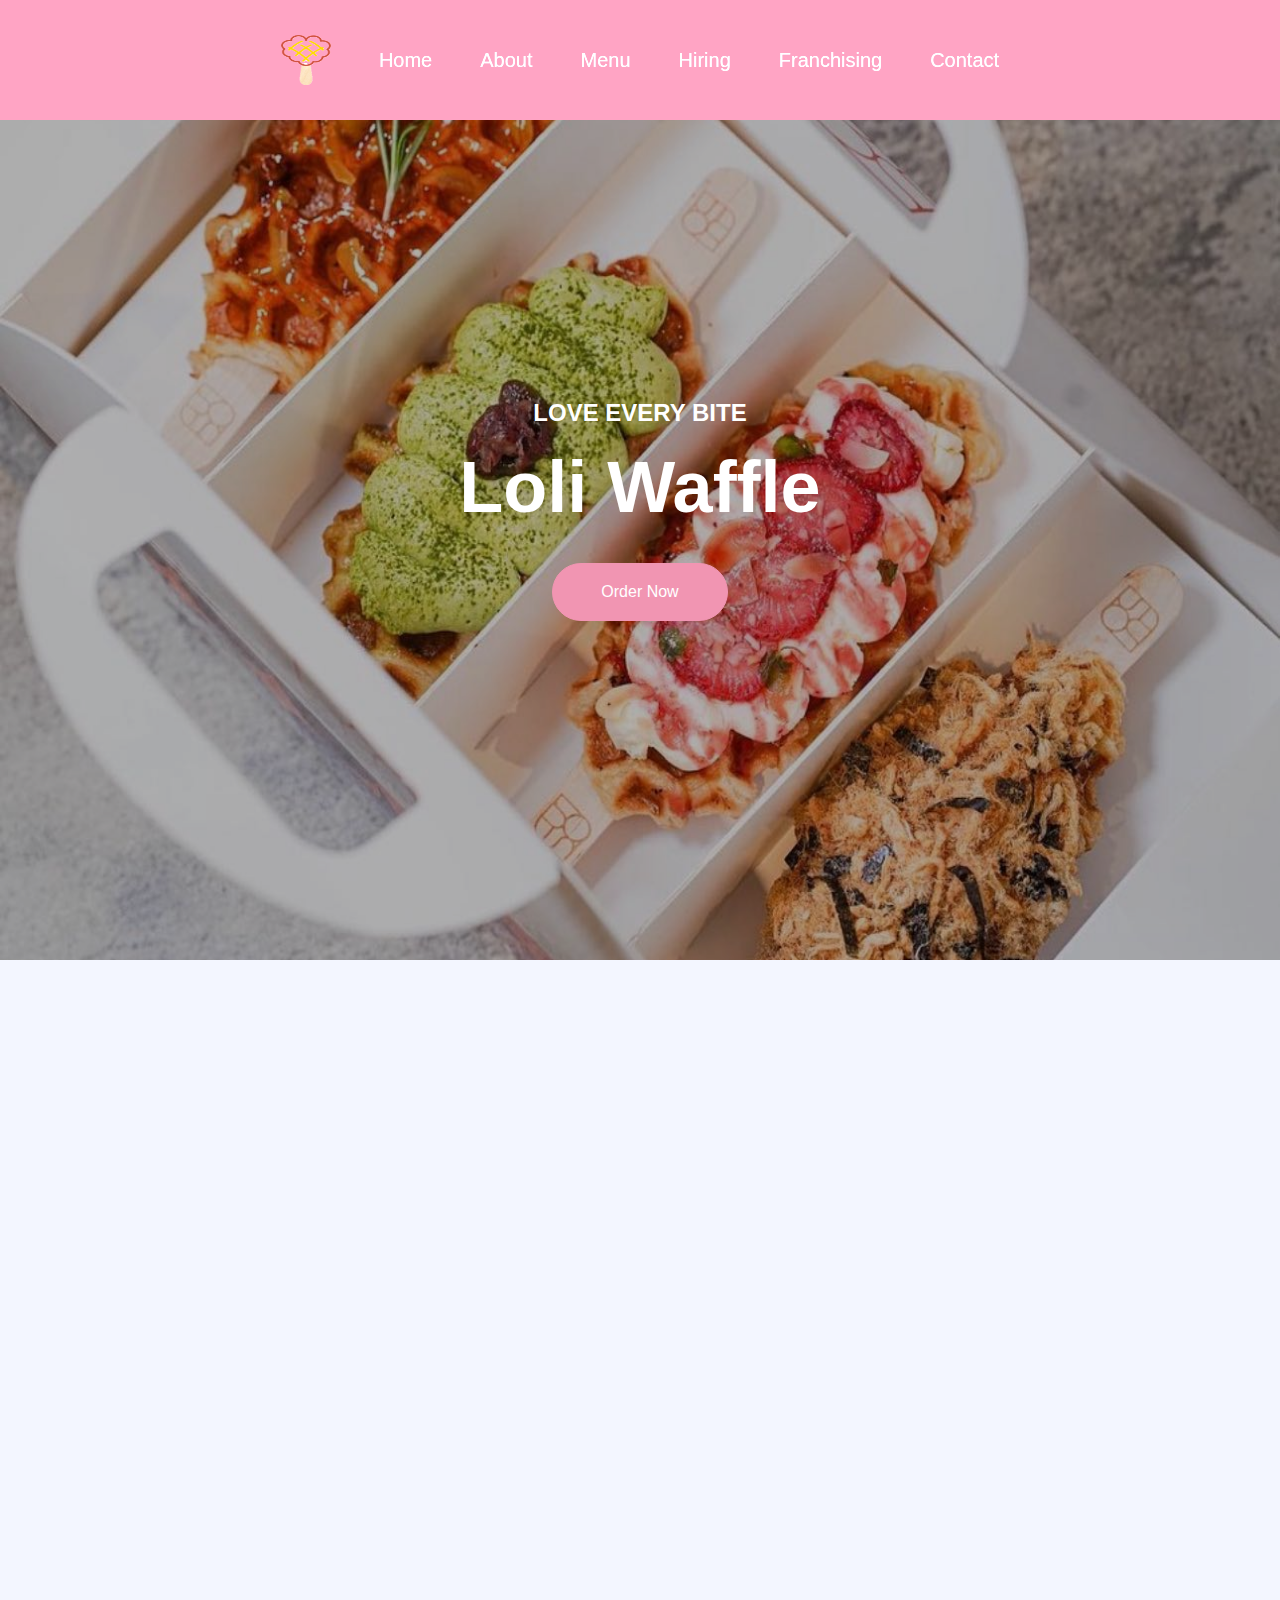
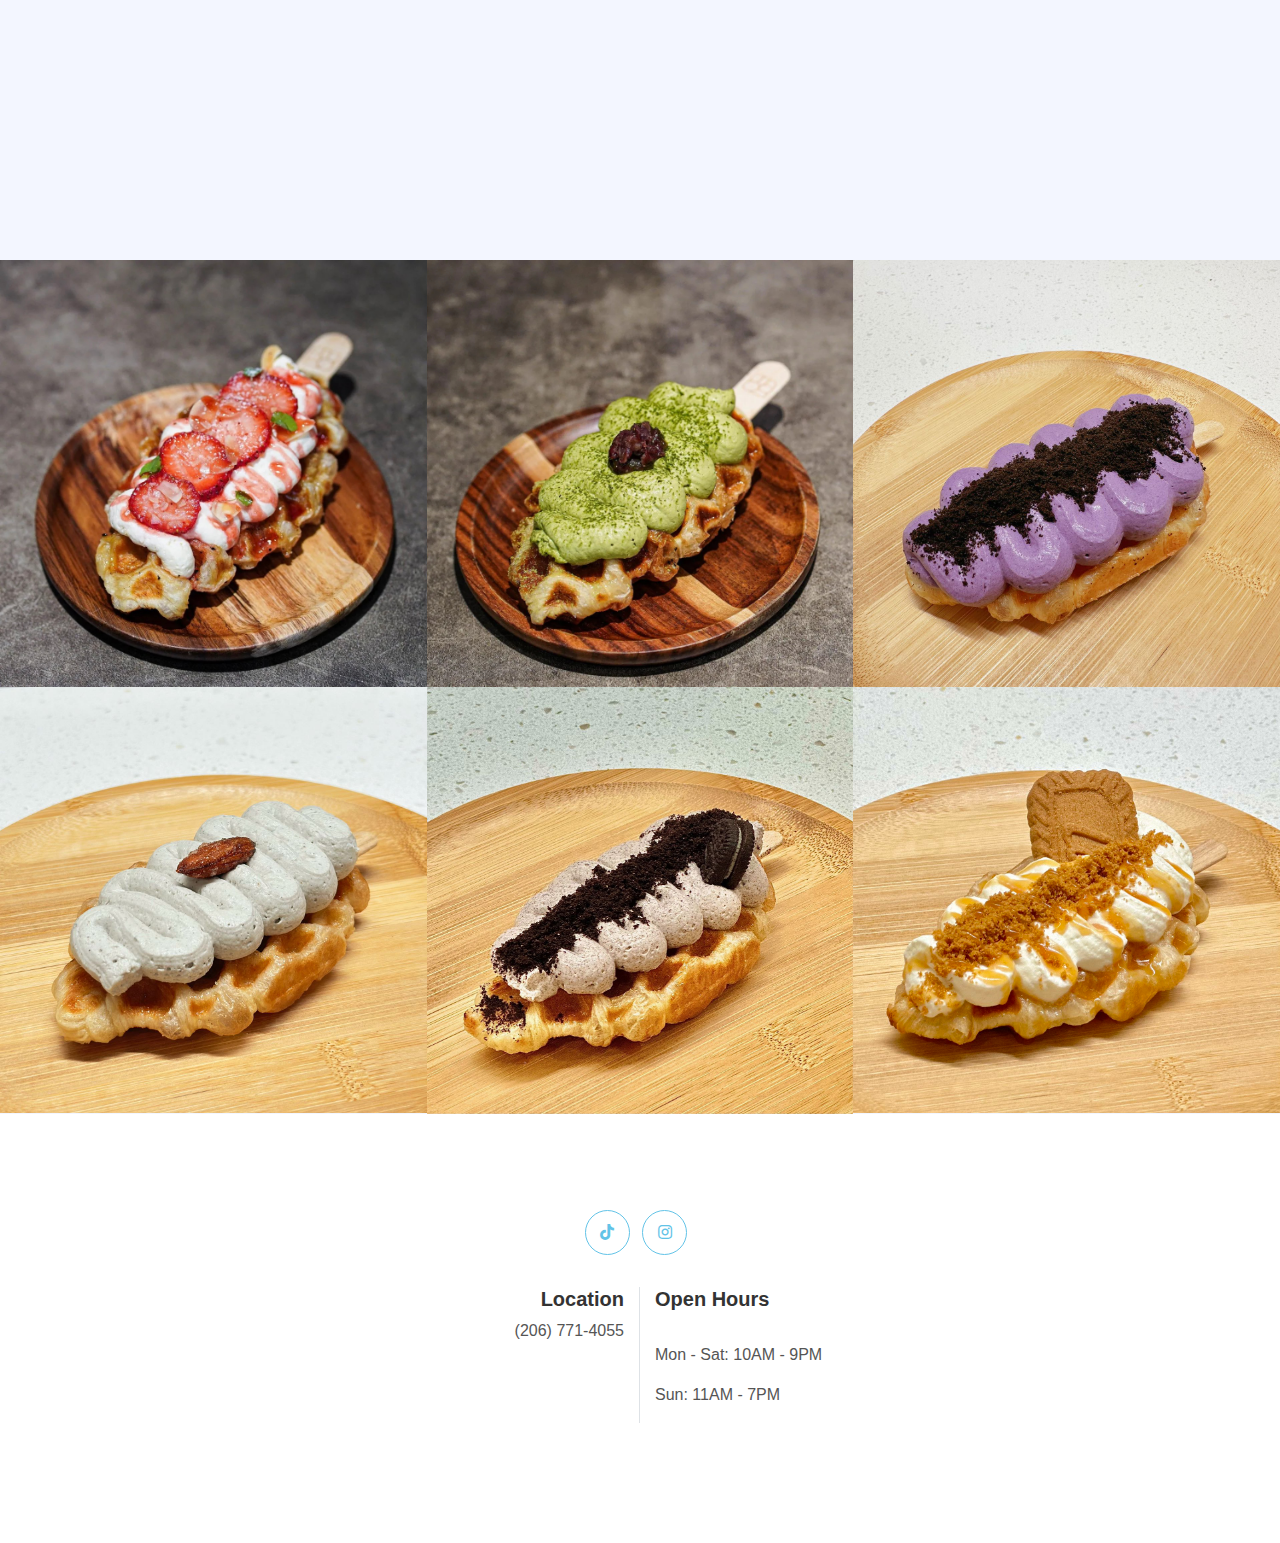
<file: index.html>
<!DOCTYPE html>
<html lang="en">

<head>
    <meta charset="utf-8">
    <title>Loli Waffle</title>
    <meta content="width=device-width, initial-scale=1.0" name="viewport">

    <link href="img/logo.png" rel="icon">
    <link href="https://fonts.googleapis.com/css2?family=Poppins:wght@400;500;600;700&display=swap" rel="stylesheet">
    <link href="https://cdnjs.cloudflare.com/ajax/libs/font-awesome/5.14.0/css/all.min.css" rel="stylesheet">
    <link href="lib/lightbox/css/lightbox.min.css" rel="stylesheet">
    <link href="css/style.css" rel="stylesheet">
    <script src="https://code.jquery.com/jquery-3.4.1.min.js" crossorigin="anonymous"></script>
    <script src="https://stackpath.bootstrapcdn.com/bootstrap/4.4.1/js/bootstrap.bundle.min.js"></script>
    <script src="lib/easing/easing.min.js"></script>
    <script src="lib/isotope/isotope.pkgd.min.js"></script>
    <script src="lib/lightbox/js/lightbox.min.js"></script>
    <script src="js/main.js"></script>
</head>

<body>
    <div id="headerDiv" class="headerNavBarDiv">
        <ul class="headerNavBar nav justify-content-center">
            <li class="nav-item">
                <img class="logo" src="img/clear_logo.png">
            </li>
            <li class="nav-item header_home">
                <a href="#" onclick="loadPage('home'); return false;">Home</a>
            </li>
            <li class="nav-item header_about">
                <a href="#" onclick="loadPage('about'); return false;">About</a>
            </li>
            <li class="nav-item header_menu">
                <a href="#" onclick="loadPage('menu'); return false;">Menu</a>
            </li>
            <li class="nav-item header_hiring">
                <a href="#" onclick="loadPage('hiring'); return false;">Hiring</a>
            </li>
            <li class="nav-item header_franchising">
                <a href="#" onclick="loadPage('franchising'); return false;">Franchising</a>
            </li>
            <li class="nav-item header_contact">
                <a href="#" onclick="loadPage('contact'); return false;">Contact</a>
            </li>
        </ul>
    </div>
    <div class="hamburger-menu">
        <input id="menu__toggle" type="checkbox" />
        <label class="menu__btn" for="menu__toggle">
          <span></span>
        </label>
        <span class="menu-title">Loli Waffle</span>
        <ul class="menu__box">
                <li><a class="menu__item" href="#" onclick="loadPage('home'); return false;">Home</a></li>
                <li><a class="menu__item" href="#" onclick="loadPage('about'); return false;">About</a></li>
                <li><a class="menu__item" href="#" onclick="loadPage('menu'); return false;">Menu</a></li>
                <li><a class="menu__item" href="#" onclick="loadPage('hiring'); return false;">Hiring</a></li>
                <li><a class="menu__item" href="#" onclick="loadPage('franchising'); return false;">Franchising</a></li>
                <li><a class="menu__item" href="#" onclick="loadPage('contact'); return false;">Contact</a></li>
        </ul>
      </div>

    <div id="content"></div>

    <div id="footerDiv" class="container-fluid footer bg-light py-5">
        <div class="container text-center py-5">
            <div class="row">
                <!-- <div class="col-12 mb-4">
                        <a href="index.html" class="navbar-brand m-0">
                            <h1 class="m-0 mt-n2 display-4 text-primary"><span class="text-secondary">LO</span>LI</h1>
                        </a>
                    </div> -->
                <div class="col-12 mb-4 social_media_div">
                    <a class="btn btn-outline-secondary btn-social mr-2 tiktokA" target="_blank"
                        href="https://www.tiktok.com/@loliwaffleofficial"><i class="fab fa-tiktok"></i></a>
                    <a class="btn btn-outline-secondary btn-social mr-2 instagramA" target="_blank"
                        href="https://www.instagram.com/loliwaffle_official/"><i class="fab fa-instagram"></i></a>
                    <a class="btn btn-outline-secondary btn-social mr-2 hide facebookA" target="_blank" href=""><i
                            class="fab fa-facebook"></i></a>
                    <a class="btn btn-outline-secondary btn-social mr-2 hide twitterA" target="_blank" href=""><i
                            class="fab fa-twitter"></i></a>
                    <a class="btn btn-outline-secondary btn-social mr-2 hide youtubeA" target="_blank" href=""><i
                            class="fab fa-youtube"></i></a>
                </div>
                <div class="col-12 mt-2 mb-4">
                    <div class="row">
                        <div class="col-sm-6 text-center text-sm-right border-right mb-3 mb-sm-0">
                            <h5 class="font-weight-bold mb-2 foot_location">Location</h5>
                            <!-- <P>400 Bellevue Square Ste 188</p> -->
                            <!-- <P>Bellevue, WA 98004</p> -->
                            <P>(206) 771-4055</p>
                        </div>
                        <div class="col-sm-6 text-center text-sm-left">
                            <h5 class="font-weight-bold mb-2 foot_hour">Open Hours</h5>
                            <br>
                            <p>Mon - Sat: 10AM - 9PM</p>
                            <p>Sun: 11AM - 7PM</p>
                        </div>
                    </div>
                </div>
            </div>
        </div>
    </div>

    <!-- Back to Top -->
    <a href="#" class="btn btn-secondary px-2 back-to-top"><i class="fa fa-angle-double-up"></i></a>
</body>

</html>
</file>
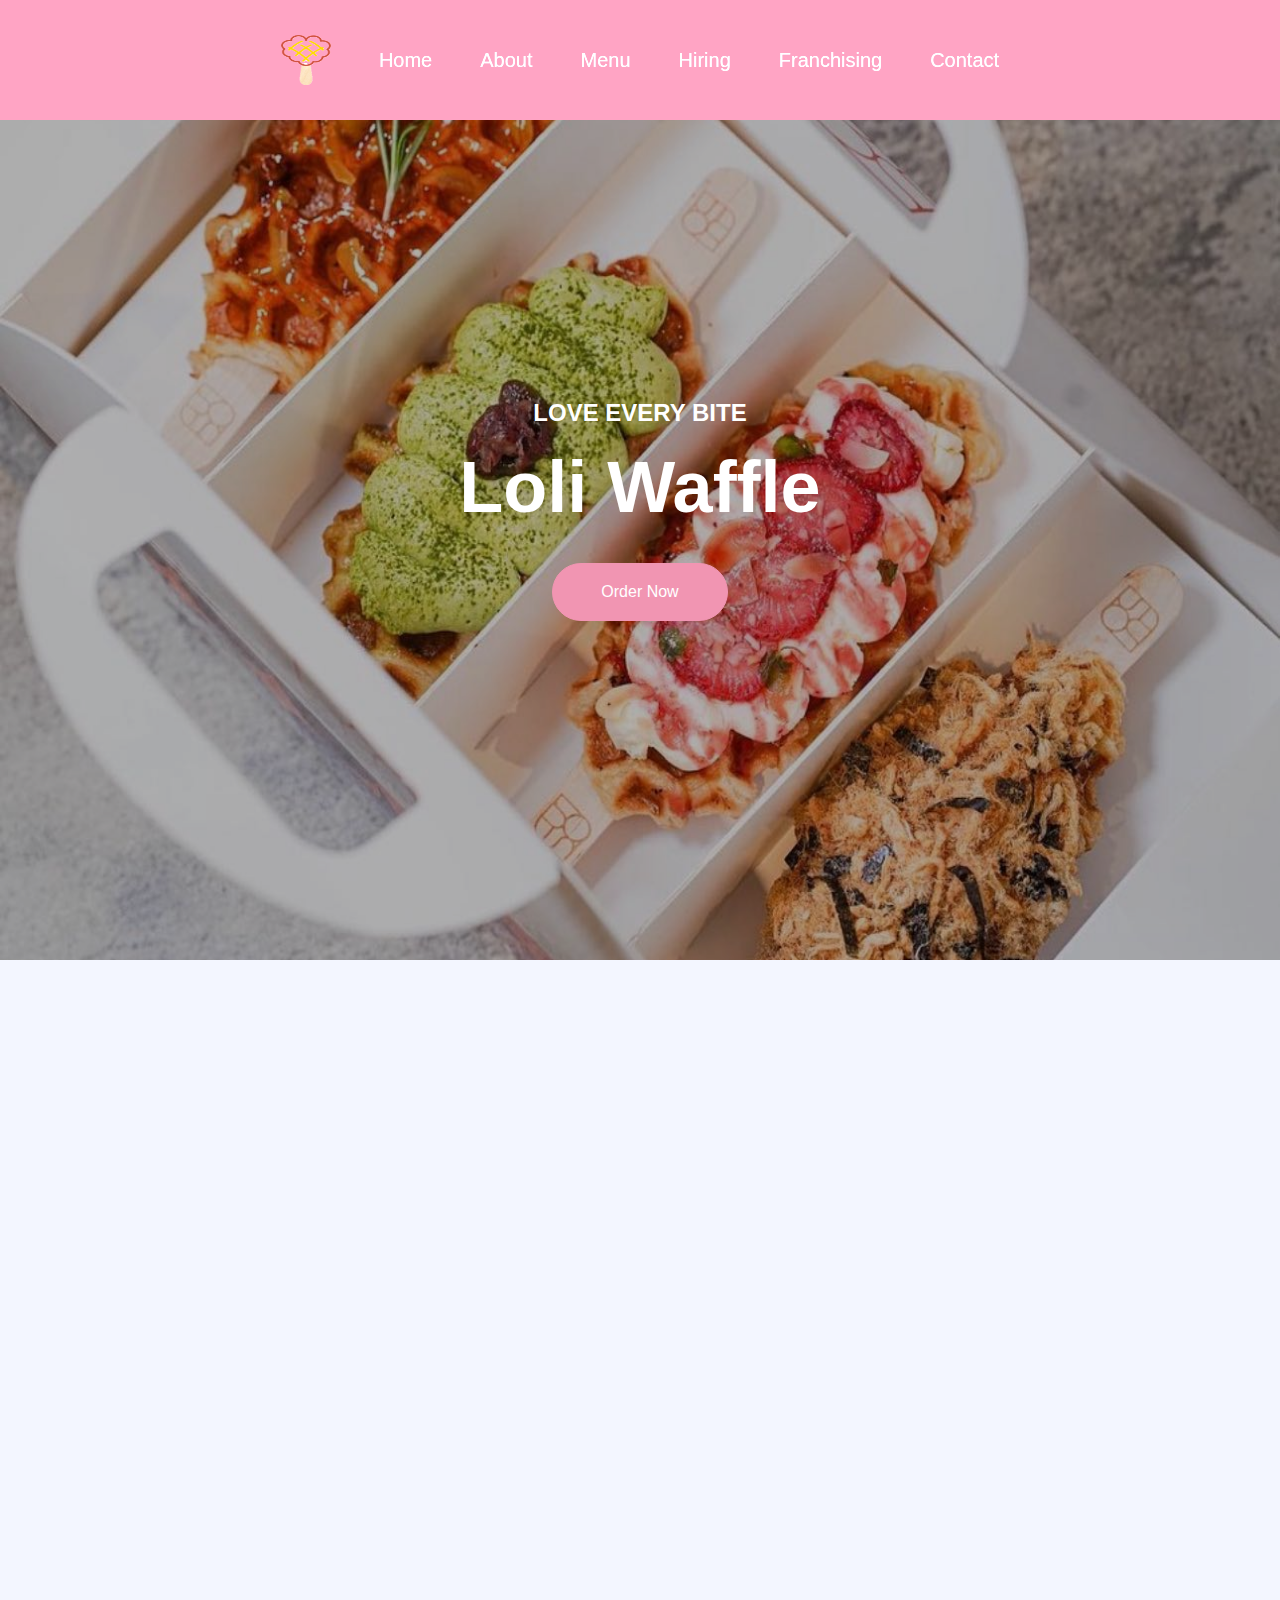
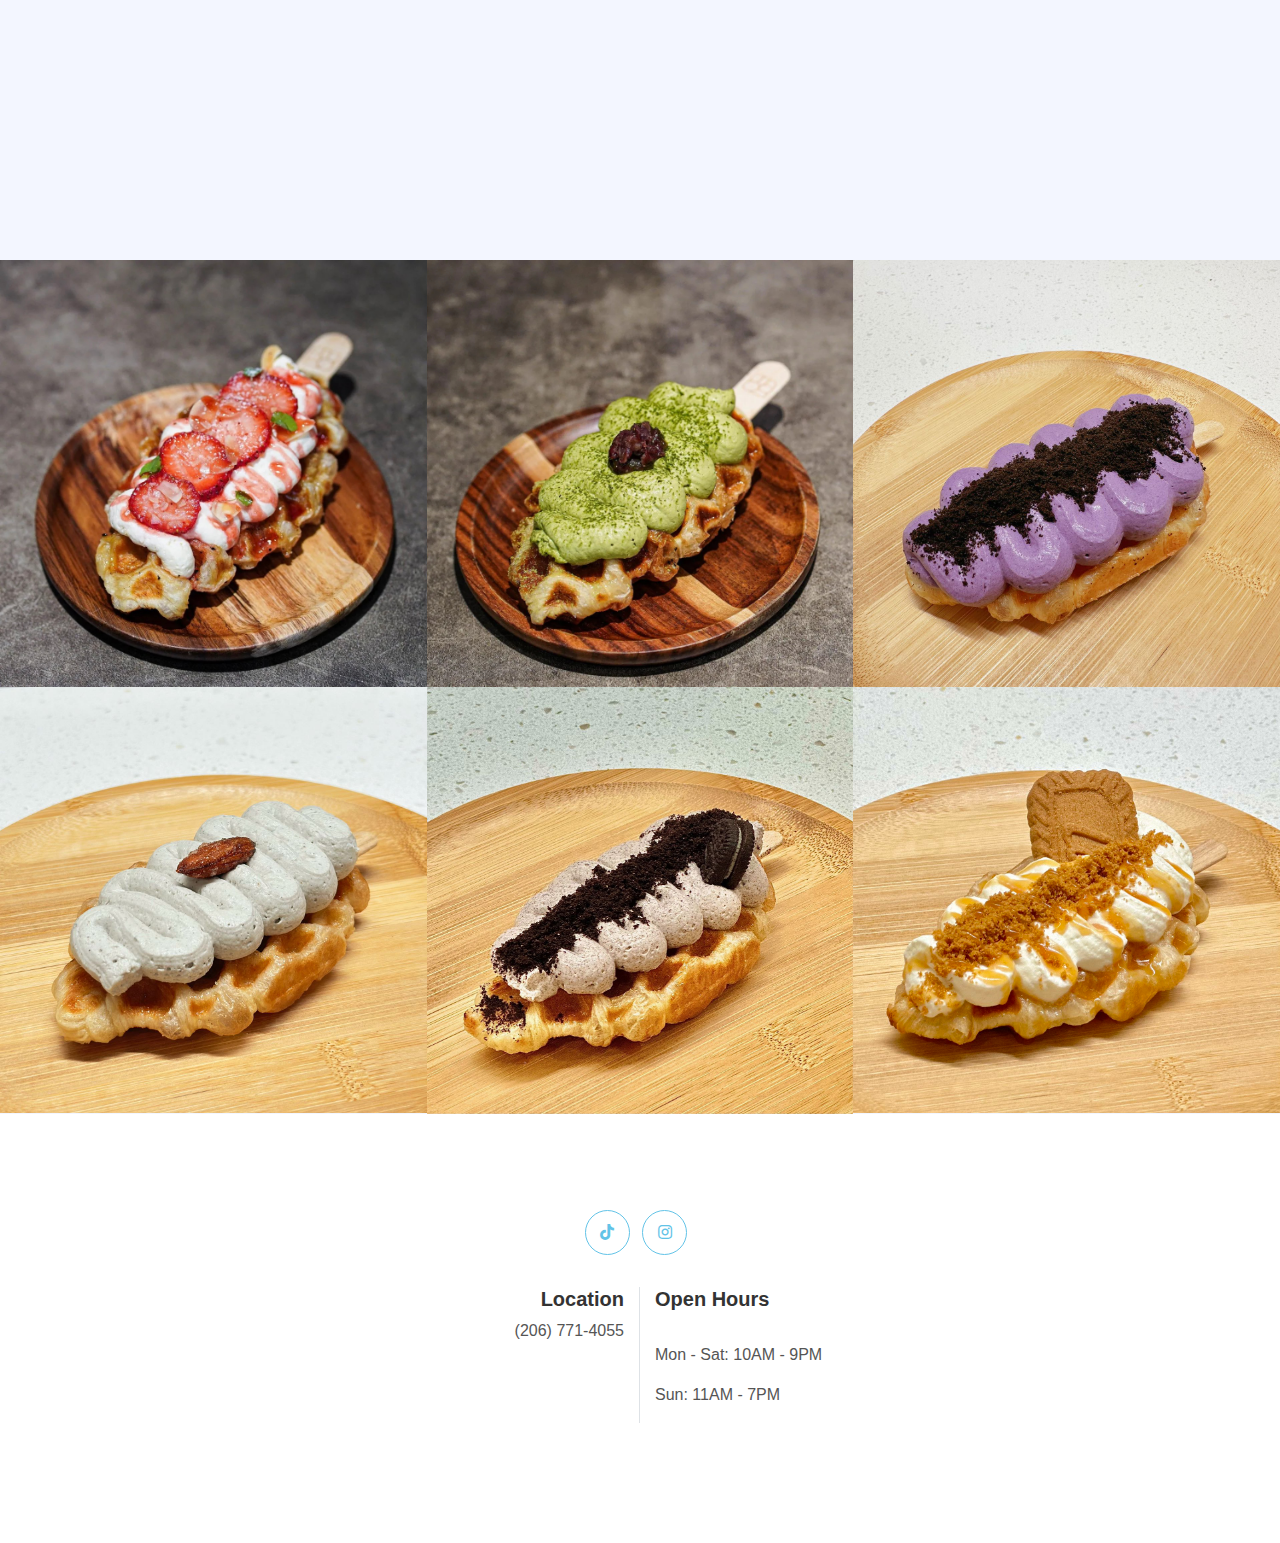
<file: public/html/index.html>
<!DOCTYPE html>
<html lang="en">

<head>
    <meta charset="utf-8">
    <title>Loli Waffle</title>
    <meta content="width=device-width, initial-scale=1.0" name="viewport">

    <link href="../img/logo.png" rel="icon">
    <link href="https://fonts.googleapis.com/css2?family=Poppins:wght@400;500;600;700&display=swap" rel="stylesheet">
    <link href="https://cdnjs.cloudflare.com/ajax/libs/font-awesome/5.14.0/css/all.min.css" rel="stylesheet">
    <link href="../../lib/lightbox/css/lightbox.min.css" rel="stylesheet">
    <link href="../css/style.css" rel="stylesheet">
    <script src="https://code.jquery.com/jquery-3.4.1.min.js" crossorigin="anonymous"></script>
    <script src="https://stackpath.bootstrapcdn.com/bootstrap/4.4.1/js/bootstrap.bundle.min.js"></script>
    <script src="../../lib/easing/easing.min.js"></script>
    <script src="../../lib/isotope/isotope.pkgd.min.js"></script>
    <script src="../../lib/lightbox/js/lightbox.min.js"></script>
    <script src="../js/main.js"></script>
</head>

<body>
    <div id="headerDiv" class="headerNavBarDiv">
        <ul class="headerNavBar nav justify-content-center">
            <li class="nav-item">
                <img class="logo" src="../img/clear_logo.png">
            </li>
            <li class="nav-item header_home">
                <a href="#" onclick="loadPage('home'); return false;">Home</a>
            </li>
            <li class="nav-item header_about">
                <a href="#" onclick="loadPage('about'); return false;">About</a>
            </li>
            <li class="nav-item header_menu">
                <a href="#" onclick="loadPage('menu'); return false;">Menu</a>
            </li>
            <li class="nav-item header_hiring">
                <a href="#" onclick="loadPage('hiring'); return false;">Hiring</a>
            </li>
            <li class="nav-item header_franchising">
                <a href="#" onclick="loadPage('franchising'); return false;">Franchising</a>
            </li>
            <li class="nav-item header_contact">
                <a href="#" onclick="loadPage('contact'); return false;">Contact</a>
            </li>
        </ul>
    </div>
    <div class="hamburger-menu">
        <input id="menu__toggle" type="checkbox" />
        <label class="menu__btn" for="menu__toggle">
          <span></span>
        </label>
        <span class="menu-title">Loli Waffle</span>
        <ul class="menu__box">
                <li><a class="menu__item" href="#" onclick="loadPage('home'); return false;">Home</a></li>
                <li><a class="menu__item" href="#" onclick="loadPage('about'); return false;">About</a></li>
                <li><a class="menu__item" href="#" onclick="loadPage('menu'); return false;">Menu</a></li>
                <li><a class="menu__item" href="#" onclick="loadPage('hiring'); return false;">Hiring</a></li>
                <li><a class="menu__item" href="#" onclick="loadPage('franchising'); return false;">Franchising</a></li>
                <li><a class="menu__item" href="#" onclick="loadPage('contact'); return false;">Contact</a></li>
        </ul>
      </div>

    <div id="content"></div>

    <div id="footerDiv" class="container-fluid footer bg-light py-5">
        <div class="container text-center py-5">
            <div class="row">
                <!-- <div class="col-12 mb-4">
                        <a href="index.html" class="navbar-brand m-0">
                            <h1 class="m-0 mt-n2 display-4 text-primary"><span class="text-secondary">LO</span>LI</h1>
                        </a>
                    </div> -->
                <div class="col-12 mb-4 social_media_div">
                    <a class="btn btn-outline-secondary btn-social mr-2 tiktokA" target="_blank"
                        href="https://www.tiktok.com/@loliwaffleofficial"><i class="fab fa-tiktok"></i></a>
                    <a class="btn btn-outline-secondary btn-social mr-2 instagramA" target="_blank"
                        href="https://www.instagram.com/loliwaffle_official/"><i class="fab fa-instagram"></i></a>
                    <a class="btn btn-outline-secondary btn-social mr-2 hide facebookA" target="_blank" href=""><i
                            class="fab fa-facebook"></i></a>
                    <a class="btn btn-outline-secondary btn-social mr-2 hide twitterA" target="_blank" href=""><i
                            class="fab fa-twitter"></i></a>
                    <a class="btn btn-outline-secondary btn-social mr-2 hide youtubeA" target="_blank" href=""><i
                            class="fab fa-youtube"></i></a>
                </div>
                <div class="col-12 mt-2 mb-4">
                    <div class="row">
                        <div class="col-sm-6 text-center text-sm-right border-right mb-3 mb-sm-0">
                            <h5 class="font-weight-bold mb-2 foot_location">Location</h5>
                            <!-- <P>400 Bellevue Square Ste 188</p> -->
                            <!-- <P>Bellevue, WA 98004</p> -->
                            <P>(206) 771-4055</p>
                        </div>
                        <div class="col-sm-6 text-center text-sm-left">
                            <h5 class="font-weight-bold mb-2 foot_hour">Open Hours</h5>
                            <br>
                            <p>Mon - Sat: 10AM - 9PM</p>
                            <p>Sun: 11AM - 7PM</p>
                        </div>
                    </div>
                </div>
            </div>
        </div>
    </div>

    <!-- Back to Top -->
    <a href="#" class="btn btn-secondary px-2 back-to-top"><i class="fa fa-angle-double-up"></i></a>
</body>

</html>
</file>
<file: css/style.css>
/******* Bootstrap Theming ********/
/*!
 * Bootstrap v4.5.3 (https://getbootstrap.com/)
 * Copyright 2011-2020 The Bootstrap Authors
 * Copyright 2011-2020 Twitter, Inc.
 * Licensed under MIT (https://github.com/twbs/bootstrap/blob/main/LICENSE)
 */
:root {
  --blue: #007bff;
  --indigo: #6610f2;
  --purple: #6f42c1;
  --pink: #e83e8c;
  --red: #dc3545;
  --orange: #fd7e14;
  --yellow: #ffc107;
  --green: #28a745;
  --teal: #20c997;
  --cyan: #17a2b8;
  --white: #fff;
  --gray: #6c757d;
  --gray-dark: #343a40;
  --primary: #F195B2;
  --secondary: #62C3E7;
  --success: #28a745;
  --info: #17a2b8;
  --warning: #ffc107;
  --danger: #dc3545;
  --light: #FFFFFF;
  --dark: #333333;
  --breakpoint-xs: 0;
  --breakpoint-sm: 576px;
  --breakpoint-md: 768px;
  --breakpoint-lg: 992px;
  --breakpoint-xl: 1200px;
  --font-family-sans-serif: "Poppins", sans-serif;
  --font-family-monospace: SFMono-Regular, Menlo, Monaco, Consolas, "Liberation Mono", "Courier New", monospace;
  --theme-color: #000000;
  --theme-hover-color: #000000;
}

*,
*::before,
*::after {
  box-sizing: border-box;
}

html {
  font-family: sans-serif;
  line-height: 1.15;
  -webkit-text-size-adjust: 100%;
  -webkit-tap-highlight-color: rgba(0, 0, 0, 0);
}

article, aside, figcaption, figure, footer, header, hgroup, main, nav, section {
  display: block;
}

body {
  margin: 0;
  font-family: sans-serif;
  font-size: 1rem;
  font-weight: 400;
  line-height: 1.5;
  color: #555555;
  text-align: left;
  background-color: #F3F6FF;
}

[tabindex="-1"]:focus:not(:focus-visible) {
  outline: 0 !important;
}

hr {
  box-sizing: content-box;
  height: 0;
  overflow: visible;
}

h1, h2, h3, h4, h5, h6 {
  margin-top: 0;
  margin-bottom: 0.5rem;
}

p {
  margin-top: 0;
  margin-bottom: 1rem;
}

abbr[title],
abbr[data-original-title] {
  text-decoration: underline;
  text-decoration: underline dotted;
  cursor: help;
  border-bottom: 0;
  text-decoration-skip-ink: none;
}

address {
  margin-bottom: 1rem;
  font-style: normal;
  line-height: inherit;
}

ol,
ul,
dl {
  margin-top: 0;
  margin-bottom: 1rem;
}

ol ol,
ul ul,
ol ul,
ul ol {
  margin-bottom: 0;
}

dt {
  font-weight: 700;
}

dd {
  margin-bottom: .5rem;
  margin-left: 0;
}

blockquote {
  margin: 0 0 1rem;
}

b,
strong {
  font-weight: bolder;
}

small {
  font-size: 80%;
}

sub,
sup {
  position: relative;
  font-size: 75%;
  line-height: 0;
  vertical-align: baseline;
}

sub {
  bottom: -.25em;
}

sup {
  top: -.5em;
}

a {
  color: white;
  text-decoration: none;
  background-color: transparent;
}

a:hover {
  color: #62C3E7;
  text-decoration: underline;
}

a:not([href]):not([class]) {
  color: inherit;
  text-decoration: none;
}

a:not([href]):not([class]):hover {
  color: inherit;
  text-decoration: none;
}

pre,
code,
kbd,
samp {
  font-family: SFMono-Regular, Menlo, Monaco, Consolas, "Liberation Mono", "Courier New", monospace;
  font-size: 1em;
}

pre {
  margin-top: 0;
  margin-bottom: 1rem;
  overflow: auto;
  -ms-overflow-style: scrollbar;
}

figure {
  margin: 0 0 1rem;
}

img {
  vertical-align: middle;
  border-style: none;
}

svg {
  overflow: hidden;
  vertical-align: middle;
}

table {
  border-collapse: collapse;
}

caption {
  padding-top: 0.75rem;
  padding-bottom: 0.75rem;
  color: #6c757d;
  text-align: left;
  caption-side: bottom;
}

th {
  text-align: inherit;
  text-align: -webkit-match-parent;
}

label {
  display: inline-block;
  margin-bottom: 0.5rem;
}

button {
  border-radius: 0;
}

button:focus {
  outline: 1px dotted;
  outline: 5px auto -webkit-focus-ring-color;
}

input,
button,
select,
optgroup,
textarea {
  margin: 0;
  font-family: inherit;
  font-size: inherit;
  line-height: inherit;
}

button,
input {
  overflow: visible;
}

button,
select {
  text-transform: none;
}

[role="button"] {
  cursor: pointer;
}

select {
  word-wrap: normal;
}

button,
[type="button"],
[type="reset"],
[type="submit"] {
  -webkit-appearance: button;
}

button:not(:disabled),
[type="button"]:not(:disabled),
[type="reset"]:not(:disabled),
[type="submit"]:not(:disabled) {
  cursor: pointer;
}

button::-moz-focus-inner,
[type="button"]::-moz-focus-inner,
[type="reset"]::-moz-focus-inner,
[type="submit"]::-moz-focus-inner {
  padding: 0;
  border-style: none;
}

input[type="radio"],
input[type="checkbox"] {
  box-sizing: border-box;
  padding: 0;
}

textarea {
  overflow: auto;
  resize: vertical;
}

fieldset {
  min-width: 0;
  padding: 0;
  margin: 0;
  border: 0;
}

legend {
  display: block;
  width: 100%;
  max-width: 100%;
  padding: 0;
  margin-bottom: .5rem;
  font-size: 1.5rem;
  line-height: inherit;
  color: inherit;
  white-space: normal;
}

@media (max-width: 1200px) {
  legend {
    font-size: calc(1.275rem + 0.3vw) ;
  }
}

progress {
  vertical-align: baseline;
}

[type="number"]::-webkit-inner-spin-button,
[type="number"]::-webkit-outer-spin-button {
  height: auto;
}

[type="search"] {
  outline-offset: -2px;
  -webkit-appearance: none;
}

[type="search"]::-webkit-search-decoration {
  -webkit-appearance: none;
}

::-webkit-file-upload-button {
  font: inherit;
  -webkit-appearance: button;
}

output {
  display: inline-block;
}

summary {
  display: list-item;
  cursor: pointer;
}

template {
  display: none;
}

[hidden] {
  display: none !important;
}

h1, h2, h3, h4, h5, h6,
.h1, .h2, .h3, .h4, .h5, .h6 {
  margin-bottom: 0.5rem;
  font-weight: 500;
  line-height: 1.2;
  color: #333333;
}

h1, .h1 {
  font-size: 2.5rem;
}

@media (max-width: 1200px) {
  h1, .h1 {
    font-size: calc(1.375rem + 1.5vw) ;
  }
}

h2, .h2 {
  font-size: 2rem;
}

@media (max-width: 1200px) {
  h2, .h2 {
    font-size: calc(1.325rem + 0.9vw) ;
  }
}

h3, .h3 {
  font-size: 1.75rem;
}

@media (max-width: 1200px) {
  h3, .h3 {
    font-size: calc(1.3rem + 0.6vw) ;
  }
}

h4, .h4 {
  font-size: 1.5rem;
}

@media (max-width: 1200px) {
  h4, .h4 {
    font-size: calc(1.275rem + 0.3vw) ;
  }
}

h5, .h5 {
  font-size: 1.25rem;
}

h6, .h6 {
  font-size: 1rem;
}

.lead {
  font-size: 1.25rem;
  font-weight: 300;
}

.display-1 {
  font-size: 6rem;
  font-weight: 300;
  line-height: 1.2;
}

@media (max-width: 1200px) {
  .display-1 {
    font-size: calc(1.725rem + 5.7vw) ;
  }
}

.display-2 {
  font-size: 5.5rem;
  font-weight: 300;
  line-height: 1.2;
}

@media (max-width: 1200px) {
  .display-2 {
    font-size: calc(1.675rem + 5.1vw) ;
  }
}

.display-3 {
  font-size: 4.5rem;
  font-weight: 300;
  line-height: 1.2;
}

@media (max-width: 1200px) {
  .display-3 {
    font-size: calc(1.575rem + 3.9vw) ;
  }
}

.display-4 {
  font-size: 3.5rem;
  font-weight: 300;
  line-height: 1.2;
}

@media (max-width: 1200px) {
  .display-4 {
    font-size: calc(1.475rem + 2.7vw) ;
  }
}

hr {
  margin-top: 1rem;
  margin-bottom: 1rem;
  border: 0;
  border-top: 1px solid rgba(0, 0, 0, 0.1);
}

small,
.small {
  font-size: 80%;
  font-weight: 400;
}

mark,
.mark {
  padding: 0.2em;
  background-color: #fcf8e3;
}

.list-unstyled {
  padding-left: 0;
  list-style: none;
}

.list-inline {
  padding-left: 0;
  list-style: none;
}

.list-inline-item {
  display: inline-block;
}

.list-inline-item:not(:last-child) {
  margin-right: 0.5rem;
}

.initialism {
  font-size: 90%;
  text-transform: uppercase;
}

.blockquote {
  margin-bottom: 1rem;
  font-size: 1.25rem;
}

.blockquote-footer {
  display: block;
  font-size: 80%;
  color: #6c757d;
}

.blockquote-footer::before {
  content: "\2014\00A0";
}

.img-fluid {
  max-width: 100%;
  height: auto;
  max-height: 550px;
}

.img-thumbnail {
  padding: 0.25rem;
  background-color: #F3F6FF;
  border: 1px solid #dee2e6;
  border-radius: 5px;
  max-width: 100%;
  height: auto;
}

.figure {
  display: inline-block;
}

.figure-img {
  margin-bottom: 0.5rem;
  line-height: 1;
}

.figure-caption {
  font-size: 90%;
  color: #6c757d;
}

code {
  font-size: 87.5%;
  color: #e83e8c;
  word-wrap: break-word;
}

a > code {
  color: inherit;
}

kbd {
  padding: 0.2rem 0.4rem;
  font-size: 87.5%;
  color: #fff;
  background-color: #212529;
  border-radius: 0.2rem;
}

kbd kbd {
  padding: 0;
  font-size: 100%;
  font-weight: 700;
}

pre {
  display: block;
  font-size: 87.5%;
  color: #212529;
}

pre code {
  font-size: inherit;
  color: inherit;
  word-break: normal;
}

.pre-scrollable {
  max-height: 340px;
  overflow-y: scroll;
}

.container,
.container-fluid,
.container-sm,
.container-md,
.container-lg,
.container-xl {
  width: 100%;
  padding-right: 15px;
  padding-left: 15px;
  margin-right: auto;
  margin-left: auto;
}

@media (min-width: 576px) {
  .container, .container-sm {
    max-width: 540px;
  }
}

@media (min-width: 768px) {
  .container, .container-sm, .container-md {
    max-width: 720px;
  }
}

@media (min-width: 992px) {
  .container, .container-sm, .container-md, .container-lg {
    max-width: 960px;
  }
}

@media (min-width: 1200px) {
  .container, .container-sm, .container-md, .container-lg, .container-xl {
    max-width: 1140px;
  }
}

.row {
  display: flex;
  flex-wrap: wrap;
  margin-right: -15px;
  margin-left: -15px;
}

.no-gutters {
  margin-right: 0;
  margin-left: 0;
}

.no-gutters > .col,
.no-gutters > [class*="col-"] {
  padding-right: 0;
  padding-left: 0;
}

.col-1, .col-2, .col-3, .col-4, .col-5, .col-6, .col-7, .col-8, .col-9, .col-10, .col-11, .col-12, .col,
.col-auto, .col-sm-1, .col-sm-2, .col-sm-3, .col-sm-4, .col-sm-5, .col-sm-6, .col-sm-7, .col-sm-8, .col-sm-9, .col-sm-10, .col-sm-11, .col-sm-12, .col-sm,
.col-sm-auto, .col-md-1, .col-md-2, .col-md-3, .col-md-4, .col-md-5, .col-md-6, .col-md-7, .col-md-8, .col-md-9, .col-md-10, .col-md-11, .col-md-12, .col-md,
.col-md-auto, .col-lg-1, .col-lg-2, .col-lg-3, .col-lg-4, .col-lg-5, .col-lg-6, .col-lg-7, .col-lg-8, .col-lg-9, .col-lg-10, .col-lg-11, .col-lg-12, .col-lg,
.col-lg-auto, .col-xl-1, .col-xl-2, .col-xl-3, .col-xl-4, .col-xl-5, .col-xl-6, .col-xl-7, .col-xl-8, .col-xl-9, .col-xl-10, .col-xl-11, .col-xl-12, .col-xl,
.col-xl-auto {
  position: relative;
  width: 100%;
  padding-right: 15px;
  padding-left: 15px;
}

.col {
  flex-basis: 0;
  flex-grow: 1;
  max-width: 100%;
}

.row-cols-1 > * {
  flex: 0 0 100%;
  max-width: 100%;
}

.row-cols-2 > * {
  flex: 0 0 50%;
  max-width: 50%;
}

.row-cols-3 > * {
  flex: 0 0 33.33333%;
  max-width: 33.33333%;
}

.row-cols-4 > * {
  flex: 0 0 25%;
  max-width: 25%;
}

.row-cols-5 > * {
  flex: 0 0 20%;
  max-width: 20%;
}

.row-cols-6 > * {
  flex: 0 0 16.66667%;
  max-width: 16.66667%;
}

.col-auto {
  flex: 0 0 auto;
  width: auto;
  max-width: 100%;
}

.col-1 {
  flex: 0 0 8.33333%;
  max-width: 8.33333%;
}

.col-2 {
  flex: 0 0 16.66667%;
  max-width: 16.66667%;
}

.col-3 {
  flex: 0 0 25%;
  max-width: 25%;
}

.col-4 {
  flex: 0 0 33.33333%;
  max-width: 33.33333%;
}

.col-5 {
  flex: 0 0 41.66667%;
  max-width: 41.66667%;
}

.col-6 {
  flex: 0 0 50%;
  max-width: 50%;
}

.col-7 {
  flex: 0 0 58.33333%;
  max-width: 58.33333%;
}

.col-8 {
  flex: 0 0 66.66667%;
  max-width: 66.66667%;
}

.col-9 {
  flex: 0 0 75%;
  max-width: 75%;
}

.col-10 {
  flex: 0 0 83.33333%;
  max-width: 83.33333%;
}

.col-11 {
  flex: 0 0 91.66667%;
  max-width: 91.66667%;
}

.col-12 {
  flex: 0 0 100%;
  max-width: 100%;
}

.order-first {
  order: -1;
}

.order-last {
  order: 13;
}

.order-0 {
  order: 0;
}

.order-1 {
  order: 1;
}

.order-2 {
  order: 2;
}

.order-3 {
  order: 3;
}

.order-4 {
  order: 4;
}

.order-5 {
  order: 5;
}

.order-6 {
  order: 6;
}

.order-7 {
  order: 7;
}

.order-8 {
  order: 8;
}

.order-9 {
  order: 9;
}

.order-10 {
  order: 10;
}

.order-11 {
  order: 11;
}

.order-12 {
  order: 12;
}

.offset-1 {
  margin-left: 8.33333%;
}

.offset-2 {
  margin-left: 16.66667%;
}

.offset-3 {
  margin-left: 25%;
}

.offset-4 {
  margin-left: 33.33333%;
}

.offset-5 {
  margin-left: 41.66667%;
}

.offset-6 {
  margin-left: 50%;
}

.offset-7 {
  margin-left: 58.33333%;
}

.offset-8 {
  margin-left: 66.66667%;
}

.offset-9 {
  margin-left: 75%;
}

.offset-10 {
  margin-left: 83.33333%;
}

.offset-11 {
  margin-left: 91.66667%;
}

@media (min-width: 576px) {
  .col-sm {
    flex-basis: 0;
    flex-grow: 1;
    max-width: 100%;
  }
  .row-cols-sm-1 > * {
    flex: 0 0 100%;
    max-width: 100%;
  }
  .row-cols-sm-2 > * {
    flex: 0 0 50%;
    max-width: 50%;
  }
  .row-cols-sm-3 > * {
    flex: 0 0 33.33333%;
    max-width: 33.33333%;
  }
  .row-cols-sm-4 > * {
    flex: 0 0 25%;
    max-width: 25%;
  }
  .row-cols-sm-5 > * {
    flex: 0 0 20%;
    max-width: 20%;
  }
  .row-cols-sm-6 > * {
    flex: 0 0 16.66667%;
    max-width: 16.66667%;
  }
  .col-sm-auto {
    flex: 0 0 auto;
    width: auto;
    max-width: 100%;
  }
  .col-sm-1 {
    flex: 0 0 8.33333%;
    max-width: 8.33333%;
  }
  .col-sm-2 {
    flex: 0 0 16.66667%;
    max-width: 16.66667%;
  }
  .col-sm-3 {
    flex: 0 0 25%;
    max-width: 25%;
  }
  .col-sm-4 {
    flex: 0 0 33.33333%;
    max-width: 33.33333%;
  }
  .col-sm-5 {
    flex: 0 0 41.66667%;
    max-width: 41.66667%;
  }
  .col-sm-6 {
    flex: 0 0 50%;
    max-width: 50%;
  }
  .col-sm-7 {
    flex: 0 0 58.33333%;
    max-width: 58.33333%;
  }
  .col-sm-8 {
    flex: 0 0 66.66667%;
    max-width: 66.66667%;
  }
  .col-sm-9 {
    flex: 0 0 75%;
    max-width: 75%;
  }
  .col-sm-10 {
    flex: 0 0 83.33333%;
    max-width: 83.33333%;
  }
  .col-sm-11 {
    flex: 0 0 91.66667%;
    max-width: 91.66667%;
  }
  .col-sm-12 {
    flex: 0 0 100%;
    max-width: 100%;
  }
  .order-sm-first {
    order: -1;
  }
  .order-sm-last {
    order: 13;
  }
  .order-sm-0 {
    order: 0;
  }
  .order-sm-1 {
    order: 1;
  }
  .order-sm-2 {
    order: 2;
  }
  .order-sm-3 {
    order: 3;
  }
  .order-sm-4 {
    order: 4;
  }
  .order-sm-5 {
    order: 5;
  }
  .order-sm-6 {
    order: 6;
  }
  .order-sm-7 {
    order: 7;
  }
  .order-sm-8 {
    order: 8;
  }
  .order-sm-9 {
    order: 9;
  }
  .order-sm-10 {
    order: 10;
  }
  .order-sm-11 {
    order: 11;
  }
  .order-sm-12 {
    order: 12;
  }
  .offset-sm-0 {
    margin-left: 0;
  }
  .offset-sm-1 {
    margin-left: 8.33333%;
  }
  .offset-sm-2 {
    margin-left: 16.66667%;
  }
  .offset-sm-3 {
    margin-left: 25%;
  }
  .offset-sm-4 {
    margin-left: 33.33333%;
  }
  .offset-sm-5 {
    margin-left: 41.66667%;
  }
  .offset-sm-6 {
    margin-left: 50%;
  }
  .offset-sm-7 {
    margin-left: 58.33333%;
  }
  .offset-sm-8 {
    margin-left: 66.66667%;
  }
  .offset-sm-9 {
    margin-left: 75%;
  }
  .offset-sm-10 {
    margin-left: 83.33333%;
  }
  .offset-sm-11 {
    margin-left: 91.66667%;
  }
}

@media (min-width: 768px) {
  .col-md {
    flex-basis: 0;
    flex-grow: 1;
    max-width: 100%;
  }
  .row-cols-md-1 > * {
    flex: 0 0 100%;
    max-width: 100%;
  }
  .row-cols-md-2 > * {
    flex: 0 0 50%;
    max-width: 50%;
  }
  .row-cols-md-3 > * {
    flex: 0 0 33.33333%;
    max-width: 33.33333%;
  }
  .row-cols-md-4 > * {
    flex: 0 0 25%;
    max-width: 25%;
  }
  .row-cols-md-5 > * {
    flex: 0 0 20%;
    max-width: 20%;
  }
  .row-cols-md-6 > * {
    flex: 0 0 16.66667%;
    max-width: 16.66667%;
  }
  .col-md-auto {
    flex: 0 0 auto;
    width: auto;
    max-width: 100%;
  }
  .col-md-1 {
    flex: 0 0 8.33333%;
    max-width: 8.33333%;
  }
  .col-md-2 {
    flex: 0 0 16.66667%;
    max-width: 16.66667%;
  }
  .col-md-3 {
    flex: 0 0 25%;
    max-width: 25%;
  }
  .col-md-4 {
    flex: 0 0 33.33333%;
    max-width: 33.33333%;
  }
  .col-md-5 {
    flex: 0 0 41.66667%;
    max-width: 41.66667%;
  }
  .col-md-6 {
    flex: 0 0 50%;
    max-width: 50%;
  }
  .col-md-7 {
    flex: 0 0 58.33333%;
    max-width: 58.33333%;
  }
  .col-md-8 {
    flex: 0 0 66.66667%;
    max-width: 66.66667%;
  }
  .col-md-9 {
    flex: 0 0 75%;
    max-width: 75%;
  }
  .col-md-10 {
    flex: 0 0 83.33333%;
    max-width: 83.33333%;
  }
  .col-md-11 {
    flex: 0 0 91.66667%;
    max-width: 91.66667%;
  }
  .col-md-12 {
    flex: 0 0 100%;
    max-width: 100%;
  }
  .order-md-first {
    order: -1;
  }
  .order-md-last {
    order: 13;
  }
  .order-md-0 {
    order: 0;
  }
  .order-md-1 {
    order: 1;
  }
  .order-md-2 {
    order: 2;
  }
  .order-md-3 {
    order: 3;
  }
  .order-md-4 {
    order: 4;
  }
  .order-md-5 {
    order: 5;
  }
  .order-md-6 {
    order: 6;
  }
  .order-md-7 {
    order: 7;
  }
  .order-md-8 {
    order: 8;
  }
  .order-md-9 {
    order: 9;
  }
  .order-md-10 {
    order: 10;
  }
  .order-md-11 {
    order: 11;
  }
  .order-md-12 {
    order: 12;
  }
  .offset-md-0 {
    margin-left: 0;
  }
  .offset-md-1 {
    margin-left: 8.33333%;
  }
  .offset-md-2 {
    margin-left: 16.66667%;
  }
  .offset-md-3 {
    margin-left: 25%;
  }
  .offset-md-4 {
    margin-left: 33.33333%;
  }
  .offset-md-5 {
    margin-left: 41.66667%;
  }
  .offset-md-6 {
    margin-left: 50%;
  }
  .offset-md-7 {
    margin-left: 58.33333%;
  }
  .offset-md-8 {
    margin-left: 66.66667%;
  }
  .offset-md-9 {
    margin-left: 75%;
  }
  .offset-md-10 {
    margin-left: 83.33333%;
  }
  .offset-md-11 {
    margin-left: 91.66667%;
  }
}

@media (min-width: 992px) {
  .col-lg {
    flex-basis: 0;
    flex-grow: 1;
    max-width: 100%;
  }
  .row-cols-lg-1 > * {
    flex: 0 0 100%;
    max-width: 100%;
  }
  .row-cols-lg-2 > * {
    flex: 0 0 50%;
    max-width: 50%;
  }
  .row-cols-lg-3 > * {
    flex: 0 0 33.33333%;
    max-width: 33.33333%;
  }
  .row-cols-lg-4 > * {
    flex: 0 0 25%;
    max-width: 25%;
  }
  .row-cols-lg-5 > * {
    flex: 0 0 20%;
    max-width: 20%;
  }
  .row-cols-lg-6 > * {
    flex: 0 0 16.66667%;
    max-width: 16.66667%;
  }
  .col-lg-auto {
    flex: 0 0 auto;
    width: auto;
    max-width: 100%;
  }
  .col-lg-1 {
    flex: 0 0 8.33333%;
    max-width: 8.33333%;
  }
  .col-lg-2 {
    flex: 0 0 16.66667%;
    max-width: 16.66667%;
  }
  .col-lg-3 {
    flex: 0 0 25%;
    max-width: 25%;
  }
  .col-lg-4 {
    flex: 0 0 33.33333%;
    max-width: 33.33333%;
  }
  .col-lg-5 {
    flex: 0 0 41.66667%;
    max-width: 41.66667%;
  }
  .col-lg-6 {
    flex: 0 0 50%;
    max-width: 50%;
  }
  .col-lg-7 {
    flex: 0 0 58.33333%;
    max-width: 58.33333%;
  }
  .col-lg-8 {
    flex: 0 0 66.66667%;
    max-width: 66.66667%;
  }
  .col-lg-9 {
    flex: 0 0 75%;
    max-width: 75%;
  }
  .col-lg-10 {
    flex: 0 0 83.33333%;
    max-width: 83.33333%;
  }
  .col-lg-11 {
    flex: 0 0 91.66667%;
    max-width: 91.66667%;
  }
  .col-lg-12 {
    flex: 0 0 100%;
    max-width: 100%;
  }
  .order-lg-first {
    order: -1;
  }
  .order-lg-last {
    order: 13;
  }
  .order-lg-0 {
    order: 0;
  }
  .order-lg-1 {
    order: 1;
  }
  .order-lg-2 {
    order: 2;
  }
  .order-lg-3 {
    order: 3;
  }
  .order-lg-4 {
    order: 4;
  }
  .order-lg-5 {
    order: 5;
  }
  .order-lg-6 {
    order: 6;
  }
  .order-lg-7 {
    order: 7;
  }
  .order-lg-8 {
    order: 8;
  }
  .order-lg-9 {
    order: 9;
  }
  .order-lg-10 {
    order: 10;
  }
  .order-lg-11 {
    order: 11;
  }
  .order-lg-12 {
    order: 12;
  }
  .offset-lg-0 {
    margin-left: 0;
  }
  .offset-lg-1 {
    margin-left: 8.33333%;
  }
  .offset-lg-2 {
    margin-left: 16.66667%;
  }
  .offset-lg-3 {
    margin-left: 25%;
  }
  .offset-lg-4 {
    margin-left: 33.33333%;
  }
  .offset-lg-5 {
    margin-left: 41.66667%;
  }
  .offset-lg-6 {
    margin-left: 50%;
  }
  .offset-lg-7 {
    margin-left: 58.33333%;
  }
  .offset-lg-8 {
    margin-left: 66.66667%;
  }
  .offset-lg-9 {
    margin-left: 75%;
  }
  .offset-lg-10 {
    margin-left: 83.33333%;
  }
  .offset-lg-11 {
    margin-left: 91.66667%;
  }
}

@media (min-width: 1200px) {
  .col-xl {
    flex-basis: 0;
    flex-grow: 1;
    max-width: 100%;
  }
  .row-cols-xl-1 > * {
    flex: 0 0 100%;
    max-width: 100%;
  }
  .row-cols-xl-2 > * {
    flex: 0 0 50%;
    max-width: 50%;
  }
  .row-cols-xl-3 > * {
    flex: 0 0 33.33333%;
    max-width: 33.33333%;
  }
  .row-cols-xl-4 > * {
    flex: 0 0 25%;
    max-width: 25%;
  }
  .row-cols-xl-5 > * {
    flex: 0 0 20%;
    max-width: 20%;
  }
  .row-cols-xl-6 > * {
    flex: 0 0 16.66667%;
    max-width: 16.66667%;
  }
  .col-xl-auto {
    flex: 0 0 auto;
    width: auto;
    max-width: 100%;
  }
  .col-xl-1 {
    flex: 0 0 8.33333%;
    max-width: 8.33333%;
  }
  .col-xl-2 {
    flex: 0 0 16.66667%;
    max-width: 16.66667%;
  }
  .col-xl-3 {
    flex: 0 0 25%;
    max-width: 25%;
  }
  .col-xl-4 {
    flex: 0 0 33.33333%;
    max-width: 33.33333%;
  }
  .col-xl-5 {
    flex: 0 0 41.66667%;
    max-width: 41.66667%;
  }
  .col-xl-6 {
    flex: 0 0 50%;
    max-width: 50%;
  }
  .col-xl-7 {
    flex: 0 0 58.33333%;
    max-width: 58.33333%;
  }
  .col-xl-8 {
    flex: 0 0 66.66667%;
    max-width: 66.66667%;
  }
  .col-xl-9 {
    flex: 0 0 75%;
    max-width: 75%;
  }
  .col-xl-10 {
    flex: 0 0 83.33333%;
    max-width: 83.33333%;
  }
  .col-xl-11 {
    flex: 0 0 91.66667%;
    max-width: 91.66667%;
  }
  .col-xl-12 {
    flex: 0 0 100%;
    max-width: 100%;
  }
  .order-xl-first {
    order: -1;
  }
  .order-xl-last {
    order: 13;
  }
  .order-xl-0 {
    order: 0;
  }
  .order-xl-1 {
    order: 1;
  }
  .order-xl-2 {
    order: 2;
  }
  .order-xl-3 {
    order: 3;
  }
  .order-xl-4 {
    order: 4;
  }
  .order-xl-5 {
    order: 5;
  }
  .order-xl-6 {
    order: 6;
  }
  .order-xl-7 {
    order: 7;
  }
  .order-xl-8 {
    order: 8;
  }
  .order-xl-9 {
    order: 9;
  }
  .order-xl-10 {
    order: 10;
  }
  .order-xl-11 {
    order: 11;
  }
  .order-xl-12 {
    order: 12;
  }
  .offset-xl-0 {
    margin-left: 0;
  }
  .offset-xl-1 {
    margin-left: 8.33333%;
  }
  .offset-xl-2 {
    margin-left: 16.66667%;
  }
  .offset-xl-3 {
    margin-left: 25%;
  }
  .offset-xl-4 {
    margin-left: 33.33333%;
  }
  .offset-xl-5 {
    margin-left: 41.66667%;
  }
  .offset-xl-6 {
    margin-left: 50%;
  }
  .offset-xl-7 {
    margin-left: 58.33333%;
  }
  .offset-xl-8 {
    margin-left: 66.66667%;
  }
  .offset-xl-9 {
    margin-left: 75%;
  }
  .offset-xl-10 {
    margin-left: 83.33333%;
  }
  .offset-xl-11 {
    margin-left: 91.66667%;
  }
}

.table {
  width: 100%;
  margin-bottom: 1rem;
  color: #555555;
}

.table th,
.table td {
  padding: 0.75rem;
  vertical-align: top;
  border-top: 1px solid #dee2e6;
}

.table thead th {
  vertical-align: bottom;
  border-bottom: 2px solid #dee2e6;
}

.table tbody + tbody {
  border-top: 2px solid #dee2e6;
}

.table-sm th,
.table-sm td {
  padding: 0.3rem;
}

.table-bordered {
  border: 1px solid #dee2e6;
}

.table-bordered th,
.table-bordered td {
  border: 1px solid #dee2e6;
}

.table-bordered thead th,
.table-bordered thead td {
  border-bottom-width: 2px;
}

.table-borderless th,
.table-borderless td,
.table-borderless thead th,
.table-borderless tbody + tbody {
  border: 0;
}

.table-striped tbody tr:nth-of-type(odd) {
  background-color: rgba(0, 0, 0, 0.05);
}

.table-hover tbody tr:hover {
  color: #555555;
  background-color: rgba(0, 0, 0, 0.075);
}

.table-primary,
.table-primary > th,
.table-primary > td {
  background-color: #fbe1e9;
}

.table-primary th,
.table-primary td,
.table-primary thead th,
.table-primary tbody + tbody {
  border-color: #f8c8d7;
}

.table-hover .table-primary:hover {
  background-color: #f8cbd9;
}

.table-hover .table-primary:hover > td,
.table-hover .table-primary:hover > th {
  background-color: #f8cbd9;
}

.table-secondary,
.table-secondary > th,
.table-secondary > td {
  background-color: #d3eef8;
}

.table-secondary th,
.table-secondary td,
.table-secondary thead th,
.table-secondary tbody + tbody {
  border-color: #ade0f3;
}

.table-hover .table-secondary:hover {
  background-color: #bde6f5;
}

.table-hover .table-secondary:hover > td,
.table-hover .table-secondary:hover > th {
  background-color: #bde6f5;
}

.table-success,
.table-success > th,
.table-success > td {
  background-color: #c3e6cb;
}

.table-success th,
.table-success td,
.table-success thead th,
.table-success tbody + tbody {
  border-color: #8fd19e;
}

.table-hover .table-success:hover {
  background-color: #b1dfbb;
}

.table-hover .table-success:hover > td,
.table-hover .table-success:hover > th {
  background-color: #b1dfbb;
}

.table-info,
.table-info > th,
.table-info > td {
  background-color: #bee5eb;
}

.table-info th,
.table-info td,
.table-info thead th,
.table-info tbody + tbody {
  border-color: #86cfda;
}

.table-hover .table-info:hover {
  background-color: #abdde5;
}

.table-hover .table-info:hover > td,
.table-hover .table-info:hover > th {
  background-color: #abdde5;
}

.table-warning,
.table-warning > th,
.table-warning > td {
  background-color: #ffeeba;
}

.table-warning th,
.table-warning td,
.table-warning thead th,
.table-warning tbody + tbody {
  border-color: #ffdf7e;
}

.table-hover .table-warning:hover {
  background-color: #ffe8a1;
}

.table-hover .table-warning:hover > td,
.table-hover .table-warning:hover > th {
  background-color: #ffe8a1;
}

.table-danger,
.table-danger > th,
.table-danger > td {
  background-color: #f5c6cb;
}

.table-danger th,
.table-danger td,
.table-danger thead th,
.table-danger tbody + tbody {
  border-color: #ed969e;
}

.table-hover .table-danger:hover {
  background-color: #f1b0b7;
}

.table-hover .table-danger:hover > td,
.table-hover .table-danger:hover > th {
  background-color: #f1b0b7;
}

.table-light,
.table-light > th,
.table-light > td {
  background-color: white;
}

.table-light th,
.table-light td,
.table-light thead th,
.table-light tbody + tbody {
  border-color: white;
}

.table-hover .table-light:hover {
  background-color: #f2f2f2;
}

.table-hover .table-light:hover > td,
.table-hover .table-light:hover > th {
  background-color: #f2f2f2;
}

.table-dark,
.table-dark > th,
.table-dark > td {
  background-color: #c6c6c6;
}

.table-dark th,
.table-dark td,
.table-dark thead th,
.table-dark tbody + tbody {
  border-color: #959595;
}

.table-hover .table-dark:hover {
  background-color: #b9b9b9;
}

.table-hover .table-dark:hover > td,
.table-hover .table-dark:hover > th {
  background-color: #b9b9b9;
}

.table-active,
.table-active > th,
.table-active > td {
  background-color: rgba(0, 0, 0, 0.075);
}

.table-hover .table-active:hover {
  background-color: rgba(0, 0, 0, 0.075);
}

.table-hover .table-active:hover > td,
.table-hover .table-active:hover > th {
  background-color: rgba(0, 0, 0, 0.075);
}

.table .thead-dark th {
  color: #fff;
  background-color: #343a40;
  border-color: #454d55;
}

.table .thead-light th {
  color: #495057;
  background-color: #e9ecef;
  border-color: #dee2e6;
}

.table-dark {
  color: #fff;
  background-color: #343a40;
}

.table-dark th,
.table-dark td,
.table-dark thead th {
  border-color: #454d55;
}

.table-dark.table-bordered {
  border: 0;
}

.table-dark.table-striped tbody tr:nth-of-type(odd) {
  background-color: rgba(255, 255, 255, 0.05);
}

.table-dark.table-hover tbody tr:hover {
  color: #fff;
  background-color: rgba(255, 255, 255, 0.075);
}

@media (max-width: 575.98px) {
  .table-responsive-sm {
    display: block;
    width: 100%;
    overflow-x: auto;
    -webkit-overflow-scrolling: touch;
  }
  .table-responsive-sm > .table-bordered {
    border: 0;
  }
}

@media (max-width: 767.98px) {
  .table-responsive-md {
    display: block;
    width: 100%;
    overflow-x: auto;
    -webkit-overflow-scrolling: touch;
  }
  .table-responsive-md > .table-bordered {
    border: 0;
  }
}

@media (max-width: 991.98px) {
  .table-responsive-lg {
    display: block;
    width: 100%;
    overflow-x: auto;
    -webkit-overflow-scrolling: touch;
  }
  .table-responsive-lg > .table-bordered {
    border: 0;
  }
}

@media (max-width: 1199.98px) {
  .table-responsive-xl {
    display: block;
    width: 100%;
    overflow-x: auto;
    -webkit-overflow-scrolling: touch;
  }
  .table-responsive-xl > .table-bordered {
    border: 0;
  }
}

.table-responsive {
  display: block;
  width: 100%;
  overflow-x: auto;
  -webkit-overflow-scrolling: touch;
}

.table-responsive > .table-bordered {
  border: 0;
}

.form-control {
  display: block;
  width: 100%;
  height: calc(1.5em + 0.75rem + 2px);
  padding: 0.375rem 0.75rem;
  font-size: 1rem;
  font-weight: 400;
  line-height: 1.5;
  color: #495057;
  background-color: #fff;
  background-clip: padding-box;
  border: 1px solid #ced4da;
  border-radius: 5px;
  transition: border-color 0.15s ease-in-out, box-shadow 0.15s ease-in-out;
}

@media (prefers-reduced-motion: reduce) {
  .form-control {
    transition: none;
  }
}

.form-control::-ms-expand {
  background-color: transparent;
  border: 0;
}

.form-control:-moz-focusring {
  color: transparent;
  text-shadow: 0 0 0 #495057;
}

.form-control:focus {
  color: #495057;
  background-color: #fff;
  border-color: white;
  outline: 0;
  box-shadow: 0 0 0 0.2rem rgba(241, 149, 178, 0.25);
}

.form-control::placeholder {
  color: #6c757d;
  opacity: 1;
}

.form-control:disabled, .form-control[readonly] {
  background-color: #e9ecef;
  opacity: 1;
}

input[type="date"].form-control,
input[type="time"].form-control,
input[type="datetime-local"].form-control,
input[type="month"].form-control {
  appearance: none;
}

select.form-control:focus::-ms-value {
  color: #495057;
  background-color: #fff;
}

.form-control-file,
.form-control-range {
  display: block;
  width: 100%;
}

.col-form-label {
  padding-top: calc(0.375rem + 1px);
  padding-bottom: calc(0.375rem + 1px);
  margin-bottom: 0;
  font-size: inherit;
  line-height: 1.5;
}

.col-form-label-lg {
  padding-top: calc(0.5rem + 1px);
  padding-bottom: calc(0.5rem + 1px);
  font-size: 1.25rem;
  line-height: 1.5;
}

.col-form-label-sm {
  padding-top: calc(0.25rem + 1px);
  padding-bottom: calc(0.25rem + 1px);
  font-size: 0.875rem;
  line-height: 1.5;
}

.form-control-plaintext {
  display: block;
  width: 100%;
  padding: 0.375rem 0;
  margin-bottom: 0;
  font-size: 1rem;
  line-height: 1.5;
  color: #555555;
  background-color: transparent;
  border: solid transparent;
  border-width: 1px 0;
}

.form-control-plaintext.form-control-sm, .form-control-plaintext.form-control-lg {
  padding-right: 0;
  padding-left: 0;
}

.form-control-sm {
  height: calc(1.5em + 0.5rem + 2px);
  padding: 0.25rem 0.5rem;
  font-size: 0.875rem;
  line-height: 1.5;
  border-radius: 0.2rem;
}

.form-control-lg {
  height: calc(1.5em + 1rem + 2px);
  padding: 0.5rem 1rem;
  font-size: 1.25rem;
  line-height: 1.5;
  border-radius: 0.3rem;
}

select.form-control[size], select.form-control[multiple] {
  height: auto;
}

textarea.form-control {
  height: auto;
}

.form-group {
  margin-bottom: 1rem;
}

.form-text {
  display: block;
  margin-top: 0.25rem;
}

.form-row {
  display: flex;
  flex-wrap: wrap;
  margin-right: -5px;
  margin-left: -5px;
}

.form-row > .col,
.form-row > [class*="col-"] {
  padding-right: 5px;
  padding-left: 5px;
}

.form-check {
  position: relative;
  display: block;
  padding-left: 1.25rem;
}

.form-check-input {
  position: absolute;
  margin-top: 0.3rem;
  margin-left: -1.25rem;
}

.form-check-input[disabled] ~ .form-check-label,
.form-check-input:disabled ~ .form-check-label {
  color: #6c757d;
}

.form-check-label {
  margin-bottom: 0;
}

.form-check-inline {
  display: inline-flex;
  align-items: center;
  padding-left: 0;
  margin-right: 0.75rem;
}

.form-check-inline .form-check-input {
  position: static;
  margin-top: 0;
  margin-right: 0.3125rem;
  margin-left: 0;
}

.valid-feedback {
  display: none;
  width: 100%;
  margin-top: 0.25rem;
  font-size: 80%;
  color: #28a745;
}

.valid-tooltip {
  position: absolute;
  top: 100%;
  left: 0;
  z-index: 5;
  display: none;
  max-width: 100%;
  padding: 0.25rem 0.5rem;
  margin-top: .1rem;
  font-size: 0.875rem;
  line-height: 1.5;
  color: #fff;
  background-color: rgba(40, 167, 69, 0.9);
  border-radius: 5px;
}

.was-validated :valid ~ .valid-feedback,
.was-validated :valid ~ .valid-tooltip,
.is-valid ~ .valid-feedback,
.is-valid ~ .valid-tooltip {
  display: block;
}

.was-validated .form-control:valid, .form-control.is-valid {
  border-color: #28a745;
  padding-right: calc(1.5em + 0.75rem);
  background-image: url("data:image/svg+xml,%3csvg xmlns='http://www.w3.org/2000/svg' width='8' height='8' viewBox='0 0 8 8'%3e%3cpath fill='%2328a745' d='M2.3 6.73L.6 4.53c-.4-1.04.46-1.4 1.1-.8l1.1 1.4 3.4-3.8c.6-.63 1.6-.27 1.2.7l-4 4.6c-.43.5-.8.4-1.1.1z'/%3e%3c/svg%3e");
  background-repeat: no-repeat;
  background-position: right calc(0.375em + 0.1875rem) center;
  background-size: calc(0.75em + 0.375rem) calc(0.75em + 0.375rem);
}

.was-validated .form-control:valid:focus, .form-control.is-valid:focus {
  border-color: #28a745;
  box-shadow: 0 0 0 0.2rem rgba(40, 167, 69, 0.25);
}

.was-validated textarea.form-control:valid, textarea.form-control.is-valid {
  padding-right: calc(1.5em + 0.75rem);
  background-position: top calc(0.375em + 0.1875rem) right calc(0.375em + 0.1875rem);
}

.was-validated .custom-select:valid, .custom-select.is-valid {
  border-color: #28a745;
  padding-right: calc(0.75em + 2.3125rem);
  background: url("data:image/svg+xml,%3csvg xmlns='http://www.w3.org/2000/svg' width='4' height='5' viewBox='0 0 4 5'%3e%3cpath fill='%23343a40' d='M2 0L0 2h4zm0 5L0 3h4z'/%3e%3c/svg%3e") no-repeat right 0.75rem center/8px 10px, url("data:image/svg+xml,%3csvg xmlns='http://www.w3.org/2000/svg' width='8' height='8' viewBox='0 0 8 8'%3e%3cpath fill='%2328a745' d='M2.3 6.73L.6 4.53c-.4-1.04.46-1.4 1.1-.8l1.1 1.4 3.4-3.8c.6-.63 1.6-.27 1.2.7l-4 4.6c-.43.5-.8.4-1.1.1z'/%3e%3c/svg%3e") #fff no-repeat center right 1.75rem/calc(0.75em + 0.375rem) calc(0.75em + 0.375rem);
}

.was-validated .custom-select:valid:focus, .custom-select.is-valid:focus {
  border-color: #28a745;
  box-shadow: 0 0 0 0.2rem rgba(40, 167, 69, 0.25);
}

.was-validated .form-check-input:valid ~ .form-check-label, .form-check-input.is-valid ~ .form-check-label {
  color: #28a745;
}

.was-validated .form-check-input:valid ~ .valid-feedback,
.was-validated .form-check-input:valid ~ .valid-tooltip, .form-check-input.is-valid ~ .valid-feedback,
.form-check-input.is-valid ~ .valid-tooltip {
  display: block;
}

.was-validated .custom-control-input:valid ~ .custom-control-label, .custom-control-input.is-valid ~ .custom-control-label {
  color: #28a745;
}

.was-validated .custom-control-input:valid ~ .custom-control-label::before, .custom-control-input.is-valid ~ .custom-control-label::before {
  border-color: #28a745;
}

.was-validated .custom-control-input:valid:checked ~ .custom-control-label::before, .custom-control-input.is-valid:checked ~ .custom-control-label::before {
  border-color: #34ce57;
  background-color: #34ce57;
}

.was-validated .custom-control-input:valid:focus ~ .custom-control-label::before, .custom-control-input.is-valid:focus ~ .custom-control-label::before {
  box-shadow: 0 0 0 0.2rem rgba(40, 167, 69, 0.25);
}

.was-validated .custom-control-input:valid:focus:not(:checked) ~ .custom-control-label::before, .custom-control-input.is-valid:focus:not(:checked) ~ .custom-control-label::before {
  border-color: #28a745;
}

.was-validated .custom-file-input:valid ~ .custom-file-label, .custom-file-input.is-valid ~ .custom-file-label {
  border-color: #28a745;
}

.was-validated .custom-file-input:valid:focus ~ .custom-file-label, .custom-file-input.is-valid:focus ~ .custom-file-label {
  border-color: #28a745;
  box-shadow: 0 0 0 0.2rem rgba(40, 167, 69, 0.25);
}

.invalid-feedback {
  display: none;
  width: 100%;
  margin-top: 0.25rem;
  font-size: 80%;
  color: #dc3545;
}

.invalid-tooltip {
  position: absolute;
  top: 100%;
  left: 0;
  z-index: 5;
  display: none;
  max-width: 100%;
  padding: 0.25rem 0.5rem;
  margin-top: .1rem;
  font-size: 0.875rem;
  line-height: 1.5;
  color: #fff;
  background-color: rgba(220, 53, 69, 0.9);
  border-radius: 5px;
}

.was-validated :invalid ~ .invalid-feedback,
.was-validated :invalid ~ .invalid-tooltip,
.is-invalid ~ .invalid-feedback,
.is-invalid ~ .invalid-tooltip {
  display: block;
}

.was-validated .form-control:invalid, .form-control.is-invalid {
  border-color: #dc3545;
  padding-right: calc(1.5em + 0.75rem);
  background-image: url("data:image/svg+xml,%3csvg xmlns='http://www.w3.org/2000/svg' width='12' height='12' fill='none' stroke='%23dc3545' viewBox='0 0 12 12'%3e%3ccircle cx='6' cy='6' r='4.5'/%3e%3cpath stroke-linejoin='round' d='M5.8 3.6h.4L6 6.5z'/%3e%3ccircle cx='6' cy='8.2' r='.6' fill='%23dc3545' stroke='none'/%3e%3c/svg%3e");
  background-repeat: no-repeat;
  background-position: right calc(0.375em + 0.1875rem) center;
  background-size: calc(0.75em + 0.375rem) calc(0.75em + 0.375rem);
}

.was-validated .form-control:invalid:focus, .form-control.is-invalid:focus {
  border-color: #dc3545;
  box-shadow: 0 0 0 0.2rem rgba(220, 53, 69, 0.25);
}

.was-validated textarea.form-control:invalid, textarea.form-control.is-invalid {
  padding-right: calc(1.5em + 0.75rem);
  background-position: top calc(0.375em + 0.1875rem) right calc(0.375em + 0.1875rem);
}

.was-validated .custom-select:invalid, .custom-select.is-invalid {
  border-color: #dc3545;
  padding-right: calc(0.75em + 2.3125rem);
  background: url("data:image/svg+xml,%3csvg xmlns='http://www.w3.org/2000/svg' width='4' height='5' viewBox='0 0 4 5'%3e%3cpath fill='%23343a40' d='M2 0L0 2h4zm0 5L0 3h4z'/%3e%3c/svg%3e") no-repeat right 0.75rem center/8px 10px, url("data:image/svg+xml,%3csvg xmlns='http://www.w3.org/2000/svg' width='12' height='12' fill='none' stroke='%23dc3545' viewBox='0 0 12 12'%3e%3ccircle cx='6' cy='6' r='4.5'/%3e%3cpath stroke-linejoin='round' d='M5.8 3.6h.4L6 6.5z'/%3e%3ccircle cx='6' cy='8.2' r='.6' fill='%23dc3545' stroke='none'/%3e%3c/svg%3e") #fff no-repeat center right 1.75rem/calc(0.75em + 0.375rem) calc(0.75em + 0.375rem);
}

.was-validated .custom-select:invalid:focus, .custom-select.is-invalid:focus {
  border-color: #dc3545;
  box-shadow: 0 0 0 0.2rem rgba(220, 53, 69, 0.25);
}

.was-validated .form-check-input:invalid ~ .form-check-label, .form-check-input.is-invalid ~ .form-check-label {
  color: #dc3545;
}

.was-validated .form-check-input:invalid ~ .invalid-feedback,
.was-validated .form-check-input:invalid ~ .invalid-tooltip, .form-check-input.is-invalid ~ .invalid-feedback,
.form-check-input.is-invalid ~ .invalid-tooltip {
  display: block;
}

.was-validated .custom-control-input:invalid ~ .custom-control-label, .custom-control-input.is-invalid ~ .custom-control-label {
  color: #dc3545;
}

.was-validated .custom-control-input:invalid ~ .custom-control-label::before, .custom-control-input.is-invalid ~ .custom-control-label::before {
  border-color: #dc3545;
}

.was-validated .custom-control-input:invalid:checked ~ .custom-control-label::before, .custom-control-input.is-invalid:checked ~ .custom-control-label::before {
  border-color: #e4606d;
  background-color: #e4606d;
}

.was-validated .custom-control-input:invalid:focus ~ .custom-control-label::before, .custom-control-input.is-invalid:focus ~ .custom-control-label::before {
  box-shadow: 0 0 0 0.2rem rgba(220, 53, 69, 0.25);
}

.was-validated .custom-control-input:invalid:focus:not(:checked) ~ .custom-control-label::before, .custom-control-input.is-invalid:focus:not(:checked) ~ .custom-control-label::before {
  border-color: #dc3545;
}

.was-validated .custom-file-input:invalid ~ .custom-file-label, .custom-file-input.is-invalid ~ .custom-file-label {
  border-color: #dc3545;
}

.was-validated .custom-file-input:invalid:focus ~ .custom-file-label, .custom-file-input.is-invalid:focus ~ .custom-file-label {
  border-color: #dc3545;
  box-shadow: 0 0 0 0.2rem rgba(220, 53, 69, 0.25);
}

.form-inline {
  display: flex;
  flex-flow: row wrap;
  align-items: center;
}

.form-inline .form-check {
  width: 100%;
}

@media (min-width: 576px) {
  .form-inline label {
    display: flex;
    align-items: center;
    justify-content: center;
    margin-bottom: 0;
  }
  .form-inline .form-group {
    display: flex;
    flex: 0 0 auto;
    flex-flow: row wrap;
    align-items: center;
    margin-bottom: 0;
  }
  .form-inline .form-control {
    display: inline-block;
    width: auto;
    vertical-align: middle;
  }
  .form-inline .form-control-plaintext {
    display: inline-block;
  }
  .form-inline .input-group,
  .form-inline .custom-select {
    width: auto;
  }
  .form-inline .form-check {
    display: flex;
    align-items: center;
    justify-content: center;
    width: auto;
    padding-left: 0;
  }
  .form-inline .form-check-input {
    position: relative;
    flex-shrink: 0;
    margin-top: 0;
    margin-right: 0.25rem;
    margin-left: 0;
  }
  .form-inline .custom-control {
    align-items: center;
    justify-content: center;
  }
  .form-inline .custom-control-label {
    margin-bottom: 0;
  }
}

.btn {
  display: inline-block;
  font-weight: 400;
  color: #555555;
  text-align: center;
  vertical-align: middle;
  user-select: none;
  background-color: transparent;
  border: 1px solid transparent;
  padding: 0.375rem 0.75rem;
  font-size: 1rem;
  line-height: 1.5;
  border-radius: 5px;
  transition: color 0.15s ease-in-out, background-color 0.15s ease-in-out, border-color 0.15s ease-in-out, box-shadow 0.15s ease-in-out;
}

@media (prefers-reduced-motion: reduce) {
  .btn {
    transition: none;
  }
}

.btn:hover {
  color: #555555;
  text-decoration: none;
}

.btn:focus, .btn.focus {
  outline: 0;
  box-shadow: 0 0 0 0.2rem rgba(241, 149, 178, 0.25);
}

.btn.disabled, .btn:disabled {
  opacity: 0.65;
}

.btn:not(:disabled):not(.disabled) {
  cursor: pointer;
}

a.btn.disabled,
fieldset:disabled a.btn {
  pointer-events: none;
}

.btn-primary {
  color: #212529;
  background-color: #F195B2;
  border-color: #F195B2;
}

.btn-primary:hover {
  color: #212529;
  background-color: #d986a0;
  border-color: #d986a0;
}

.btn-primary:focus, .btn-primary.focus {
  color: #212529;
  background-color: #d986a0;
  border-color: #d986a0;
  box-shadow: 0 0 0 0.2rem rgba(210, 132, 157, 0.5);
}

.btn-primary.disabled, .btn-primary:disabled {
  color: #212529;
  background-color: #d986a0;
  border-color: #d986a0;
}

.btn-primary:not(:disabled):not(.disabled):active, .btn-primary:not(:disabled):not(.disabled).active,
.show > .btn-primary.dropdown-toggle {
  color: #fff;
  background-color: #d986a0;
  border-color: #d986a0;
}

.btn-secondary {
  color: #212529;
  background-color: #62C3E7;
  border-color: #62C3E7;
}

.btn-secondary:hover {
  color: #212529;
  background-color: #41b6e2;
  border-color: #36b2e0;
}

.btn-secondary:focus, .btn-secondary.focus {
  color: #212529;
  background-color: #41b6e2;
  border-color: #36b2e0;
  box-shadow: 0 0 0 0.2rem rgba(88, 171, 203, 0.5);
}

.btn-secondary.disabled, .btn-secondary:disabled {
  color: #212529;
  background-color: #62C3E7;
  border-color: #62C3E7;
}

.btn-secondary:not(:disabled):not(.disabled):active, .btn-secondary:not(:disabled):not(.disabled).active,
.show > .btn-secondary.dropdown-toggle {
  color: #fff;
  background-color: #36b2e0;
  border-color: #2baedf;
}

.btn-secondary:not(:disabled):not(.disabled):active:focus, .btn-secondary:not(:disabled):not(.disabled).active:focus,
.show > .btn-secondary.dropdown-toggle:focus {
  box-shadow: 0 0 0 0.2rem rgba(88, 171, 203, 0.5);
}

.btn-success {
  color: #fff;
  background-color: #28a745;
  border-color: #28a745;
}

.btn-success:hover {
  color: #fff;
  background-color: #218838;
  border-color: #1e7e34;
}

.btn-success:focus, .btn-success.focus {
  color: #fff;
  background-color: #218838;
  border-color: #1e7e34;
  box-shadow: 0 0 0 0.2rem rgba(72, 180, 97, 0.5);
}

.btn-success.disabled, .btn-success:disabled {
  color: #fff;
  background-color: #28a745;
  border-color: #28a745;
}

.btn-success:not(:disabled):not(.disabled):active, .btn-success:not(:disabled):not(.disabled).active,
.show > .btn-success.dropdown-toggle {
  color: #fff;
  background-color: #1e7e34;
  border-color: #1c7430;
}

.btn-success:not(:disabled):not(.disabled):active:focus, .btn-success:not(:disabled):not(.disabled).active:focus,
.show > .btn-success.dropdown-toggle:focus {
  box-shadow: 0 0 0 0.2rem rgba(72, 180, 97, 0.5);
}

.btn-info {
  color: #fff;
  background-color: #17a2b8;
  border-color: #17a2b8;
}

.btn-info:hover {
  color: #fff;
  background-color: #138496;
  border-color: #117a8b;
}

.btn-info:focus, .btn-info.focus {
  color: #fff;
  background-color: #138496;
  border-color: #117a8b;
  box-shadow: 0 0 0 0.2rem rgba(58, 176, 195, 0.5);
}

.btn-info.disabled, .btn-info:disabled {
  color: #fff;
  background-color: #17a2b8;
  border-color: #17a2b8;
}

.btn-info:not(:disabled):not(.disabled):active, .btn-info:not(:disabled):not(.disabled).active,
.show > .btn-info.dropdown-toggle {
  color: #fff;
  background-color: #117a8b;
  border-color: #10707f;
}

.btn-info:not(:disabled):not(.disabled):active:focus, .btn-info:not(:disabled):not(.disabled).active:focus,
.show > .btn-info.dropdown-toggle:focus {
  box-shadow: 0 0 0 0.2rem rgba(58, 176, 195, 0.5);
}

.btn-warning {
  color: #212529;
  background-color: #ffc107;
  border-color: #ffc107;
}

.btn-warning:hover {
  color: #212529;
  background-color: #e0a800;
  border-color: #d39e00;
}

.btn-warning:focus, .btn-warning.focus {
  color: #212529;
  background-color: #e0a800;
  border-color: #d39e00;
  box-shadow: 0 0 0 0.2rem rgba(222, 170, 12, 0.5);
}

.btn-warning.disabled, .btn-warning:disabled {
  color: #212529;
  background-color: #ffc107;
  border-color: #ffc107;
}

.btn-warning:not(:disabled):not(.disabled):active, .btn-warning:not(:disabled):not(.disabled).active,
.show > .btn-warning.dropdown-toggle {
  color: #212529;
  background-color: #d39e00;
  border-color: #c69500;
}

.btn-warning:not(:disabled):not(.disabled):active:focus, .btn-warning:not(:disabled):not(.disabled).active:focus,
.show > .btn-warning.dropdown-toggle:focus {
  box-shadow: 0 0 0 0.2rem rgba(222, 170, 12, 0.5);
}

.btn-danger {
  color: #fff;
  background-color: #dc3545;
  border-color: #dc3545;
}

.btn-danger:hover {
  color: #fff;
  background-color: #c82333;
  border-color: #bd2130;
}

.btn-danger:focus, .btn-danger.focus {
  color: #fff;
  background-color: #c82333;
  border-color: #bd2130;
  box-shadow: 0 0 0 0.2rem rgba(225, 83, 97, 0.5);
}

.btn-danger.disabled, .btn-danger:disabled {
  color: #fff;
  background-color: #dc3545;
  border-color: #dc3545;
}

.btn-danger:not(:disabled):not(.disabled):active, .btn-danger:not(:disabled):not(.disabled).active,
.show > .btn-danger.dropdown-toggle {
  color: #fff;
  background-color: #bd2130;
  border-color: #b21f2d;
}

.btn-danger:not(:disabled):not(.disabled):active:focus, .btn-danger:not(:disabled):not(.disabled).active:focus,
.show > .btn-danger.dropdown-toggle:focus {
  box-shadow: 0 0 0 0.2rem rgba(225, 83, 97, 0.5);
}

.btn-light {
  color: #212529;
  background-color: #FFFFFF;
  border-color: #FFFFFF;
}

.btn-light:hover {
  color: #212529;
  background-color: #ececec;
  border-color: #e6e6e6;
}

.btn-light:focus, .btn-light.focus {
  color: #212529;
  background-color: #ececec;
  border-color: #e6e6e6;
  box-shadow: 0 0 0 0.2rem rgba(222, 222, 223, 0.5);
}

.btn-light.disabled, .btn-light:disabled {
  color: #212529;
  background-color: #FFFFFF;
  border-color: #FFFFFF;
}

.btn-light:not(:disabled):not(.disabled):active, .btn-light:not(:disabled):not(.disabled).active,
.show > .btn-light.dropdown-toggle {
  color: #212529;
  background-color: #e6e6e6;
  border-color: #dfdfdf;
}

.btn-light:not(:disabled):not(.disabled):active:focus, .btn-light:not(:disabled):not(.disabled).active:focus,
.show > .btn-light.dropdown-toggle:focus {
  box-shadow: 0 0 0 0.2rem rgba(222, 222, 223, 0.5);
}

.btn-dark {
  color: #fff;
  background-color: #333333;
  border-color: #333333;
}

.btn-dark:hover {
  color: #fff;
  background-color: #202020;
  border-color: #1a1a1a;
}

.btn-dark:focus, .btn-dark.focus {
  color: #fff;
  background-color: #202020;
  border-color: #1a1a1a;
  box-shadow: 0 0 0 0.2rem rgba(82, 82, 82, 0.5);
}

.btn-dark.disabled, .btn-dark:disabled {
  color: #fff;
  background-color: #333333;
  border-color: #333333;
}

.btn-dark:not(:disabled):not(.disabled):active, .btn-dark:not(:disabled):not(.disabled).active,
.show > .btn-dark.dropdown-toggle {
  color: #fff;
  background-color: #1a1a1a;
  border-color: #131313;
}

.btn-dark:not(:disabled):not(.disabled):active:focus, .btn-dark:not(:disabled):not(.disabled).active:focus,
.show > .btn-dark.dropdown-toggle:focus {
  box-shadow: 0 0 0 0.2rem rgba(82, 82, 82, 0.5);
}

.btn-outline-primary {
  color: #F195B2;
  border-color: #F195B2;
}

.btn-outline-primary:hover {
  color: #212529;
  background-color: #F195B2;
  border-color: #F195B2;
}

.btn-outline-primary:focus, .btn-outline-primary.focus {
  box-shadow: 0 0 0 0.2rem rgba(241, 149, 178, 0.5);
}

.btn-outline-primary.disabled, .btn-outline-primary:disabled {
  color: #F195B2;
  background-color: transparent;
}

.btn-outline-primary:not(:disabled):not(.disabled):active, .btn-outline-primary:not(:disabled):not(.disabled).active,
.show > .btn-outline-primary.dropdown-toggle {
  color: #212529;
  background-color: #F195B2;
  border-color: #F195B2;
}

.btn-outline-primary:not(:disabled):not(.disabled):active:focus, .btn-outline-primary:not(:disabled):not(.disabled).active:focus,
.show > .btn-outline-primary.dropdown-toggle:focus {
  box-shadow: 0 0 0 0.2rem rgba(241, 149, 178, 0.5);
}

.btn-outline-secondary {
  color: #62C3E7;
  border-color: #62C3E7;
}

.btn-outline-secondary:hover {
  color: #212529;
  background-color: #62C3E7;
  border-color: #62C3E7;
}

.btn-outline-secondary:focus, .btn-outline-secondary.focus {
  box-shadow: 0 0 0 0.2rem rgba(98, 195, 231, 0.5);
}

.btn-outline-secondary.disabled, .btn-outline-secondary:disabled {
  color: #62C3E7;
  background-color: transparent;
}

.btn-outline-secondary:not(:disabled):not(.disabled):active, .btn-outline-secondary:not(:disabled):not(.disabled).active,
.show > .btn-outline-secondary.dropdown-toggle {
  color: #212529;
  background-color: #62C3E7;
  border-color: #62C3E7;
}

.btn-outline-secondary:not(:disabled):not(.disabled):active:focus, .btn-outline-secondary:not(:disabled):not(.disabled).active:focus,
.show > .btn-outline-secondary.dropdown-toggle:focus {
  box-shadow: 0 0 0 0.2rem rgba(98, 195, 231, 0.5);
}

.btn-outline-success {
  color: #28a745;
  border-color: #28a745;
}

.btn-outline-success:hover {
  color: #fff;
  background-color: #28a745;
  border-color: #28a745;
}

.btn-outline-success:focus, .btn-outline-success.focus {
  box-shadow: 0 0 0 0.2rem rgba(40, 167, 69, 0.5);
}

.btn-outline-success.disabled, .btn-outline-success:disabled {
  color: #28a745;
  background-color: transparent;
}

.btn-outline-success:not(:disabled):not(.disabled):active, .btn-outline-success:not(:disabled):not(.disabled).active,
.show > .btn-outline-success.dropdown-toggle {
  color: #fff;
  background-color: #28a745;
  border-color: #28a745;
}

.btn-outline-success:not(:disabled):not(.disabled):active:focus, .btn-outline-success:not(:disabled):not(.disabled).active:focus,
.show > .btn-outline-success.dropdown-toggle:focus {
  box-shadow: 0 0 0 0.2rem rgba(40, 167, 69, 0.5);
}

.btn-outline-info {
  color: #17a2b8;
  border-color: #17a2b8;
}

.btn-outline-info:hover {
  color: #fff;
  background-color: #17a2b8;
  border-color: #17a2b8;
}

.btn-outline-info:focus, .btn-outline-info.focus {
  box-shadow: 0 0 0 0.2rem rgba(23, 162, 184, 0.5);
}

.btn-outline-info.disabled, .btn-outline-info:disabled {
  color: #17a2b8;
  background-color: transparent;
}

.btn-outline-info:not(:disabled):not(.disabled):active, .btn-outline-info:not(:disabled):not(.disabled).active,
.show > .btn-outline-info.dropdown-toggle {
  color: #fff;
  background-color: #17a2b8;
  border-color: #17a2b8;
}

.btn-outline-info:not(:disabled):not(.disabled):active:focus, .btn-outline-info:not(:disabled):not(.disabled).active:focus,
.show > .btn-outline-info.dropdown-toggle:focus {
  box-shadow: 0 0 0 0.2rem rgba(23, 162, 184, 0.5);
}

.btn-outline-warning {
  color: #ffc107;
  border-color: #ffc107;
}

.btn-outline-warning:hover {
  color: #212529;
  background-color: #ffc107;
  border-color: #ffc107;
}

.btn-outline-warning:focus, .btn-outline-warning.focus {
  box-shadow: 0 0 0 0.2rem rgba(255, 193, 7, 0.5);
}

.btn-outline-warning.disabled, .btn-outline-warning:disabled {
  color: #ffc107;
  background-color: transparent;
}

.btn-outline-warning:not(:disabled):not(.disabled):active, .btn-outline-warning:not(:disabled):not(.disabled).active,
.show > .btn-outline-warning.dropdown-toggle {
  color: #212529;
  background-color: #ffc107;
  border-color: #ffc107;
}

.btn-outline-warning:not(:disabled):not(.disabled):active:focus, .btn-outline-warning:not(:disabled):not(.disabled).active:focus,
.show > .btn-outline-warning.dropdown-toggle:focus {
  box-shadow: 0 0 0 0.2rem rgba(255, 193, 7, 0.5);
}

.btn-outline-danger {
  color: #dc3545;
  border-color: #dc3545;
}

.btn-outline-danger:hover {
  color: #fff;
  background-color: #dc3545;
  border-color: #dc3545;
}

.btn-outline-danger:focus, .btn-outline-danger.focus {
  box-shadow: 0 0 0 0.2rem rgba(220, 53, 69, 0.5);
}

.btn-outline-danger.disabled, .btn-outline-danger:disabled {
  color: #dc3545;
  background-color: transparent;
}

.btn-outline-danger:not(:disabled):not(.disabled):active, .btn-outline-danger:not(:disabled):not(.disabled).active,
.show > .btn-outline-danger.dropdown-toggle {
  color: #fff;
  background-color: #dc3545;
  border-color: #dc3545;
}

.btn-outline-danger:not(:disabled):not(.disabled):active:focus, .btn-outline-danger:not(:disabled):not(.disabled).active:focus,
.show > .btn-outline-danger.dropdown-toggle:focus {
  box-shadow: 0 0 0 0.2rem rgba(220, 53, 69, 0.5);
}

.btn-outline-light {
  color: #FFFFFF;
  border-color: #FFFFFF;
}

.btn-outline-light:hover {
  color: #212529;
  background-color: #FFFFFF;
  border-color: #FFFFFF;
}

.btn-outline-light:focus, .btn-outline-light.focus {
  box-shadow: 0 0 0 0.2rem rgba(255, 255, 255, 0.5);
}

.btn-outline-light.disabled, .btn-outline-light:disabled {
  color: #FFFFFF;
  background-color: transparent;
}

.btn-outline-light:not(:disabled):not(.disabled):active, .btn-outline-light:not(:disabled):not(.disabled).active,
.show > .btn-outline-light.dropdown-toggle {
  color: #212529;
  background-color: #FFFFFF;
  border-color: #FFFFFF;
}

.btn-outline-light:not(:disabled):not(.disabled):active:focus, .btn-outline-light:not(:disabled):not(.disabled).active:focus,
.show > .btn-outline-light.dropdown-toggle:focus {
  box-shadow: 0 0 0 0.2rem rgba(255, 255, 255, 0.5);
}

.btn-outline-dark {
  color: #333333;
  border-color: #333333;
}

.btn-outline-dark:hover {
  color: #fff;
  background-color: #333333;
  border-color: #333333;
}

.btn-outline-dark:focus, .btn-outline-dark.focus {
  box-shadow: 0 0 0 0.2rem rgba(51, 51, 51, 0.5);
}

.btn-outline-dark.disabled, .btn-outline-dark:disabled {
  color: #333333;
  background-color: transparent;
}

.btn-outline-dark:not(:disabled):not(.disabled):active, .btn-outline-dark:not(:disabled):not(.disabled).active,
.show > .btn-outline-dark.dropdown-toggle {
  color: #fff;
  background-color: #333333;
  border-color: #333333;
}

.btn-outline-dark:not(:disabled):not(.disabled):active:focus, .btn-outline-dark:not(:disabled):not(.disabled).active:focus,
.show > .btn-outline-dark.dropdown-toggle:focus {
  box-shadow: 0 0 0 0.2rem rgba(51, 51, 51, 0.5);
}

.btn-link {
  font-weight: 400;
  color: #F195B2;
  text-decoration: none;
}

.btn-link:hover {
  color: #e85181;
  text-decoration: underline;
}

.btn-link:focus, .btn-link.focus {
  text-decoration: underline;
}

.btn-link:disabled, .btn-link.disabled {
  color: #6c757d;
  pointer-events: none;
}

.btn-lg, .btn-group-lg > .btn {
  padding: 0.5rem 1rem;
  font-size: 1.25rem;
  line-height: 1.5;
  border-radius: 0.3rem;
}

.btn-sm, .btn-group-sm > .btn {
  padding: 0.25rem 0.5rem;
  font-size: 0.875rem;
  line-height: 1.5;
  border-radius: 0.2rem;
}

.btn-block {
  display: block;
  width: 100%;
}

.btn-block + .btn-block {
  margin-top: 0.5rem;
}

input[type="submit"].btn-block,
input[type="reset"].btn-block,
input[type="button"].btn-block {
  width: 100%;
}

.fade {
  transition: opacity 0.15s linear;
}

@media (prefers-reduced-motion: reduce) {
  .fade {
    transition: none;
  }
}

.fade:not(.show) {
  opacity: 0;
}

.collapse:not(.show) {
  display: none;
}

.collapsing {
  position: relative;
  height: 0;
  overflow: hidden;
  transition: height 0.35s ease;
}

@media (prefers-reduced-motion: reduce) {
  .collapsing {
    transition: none;
  }
}

.dropup,
.dropright,
.dropdown,
.dropleft {
  position: relative;
}

.dropdown-toggle {
  white-space: nowrap;
}

.dropdown-toggle::after {
  display: inline-block;
  margin-left: 0.255em;
  vertical-align: 0.255em;
  content: "";
  border-top: 0.3em solid;
  border-right: 0.3em solid transparent;
  border-bottom: 0;
  border-left: 0.3em solid transparent;
}

.dropdown-toggle:empty::after {
  margin-left: 0;
}

.dropdown-menu {
  position: absolute;
  top: 100%;
  left: 0;
  z-index: 1000;
  display: none;
  float: left;
  min-width: 10rem;
  padding: 0.5rem 0;
  margin: 0.125rem 0 0;
  font-size: 1rem;
  color: #555555;
  text-align: left;
  list-style: none;
  background-color: #fff;
  background-clip: padding-box;
  border: 1px solid rgba(0, 0, 0, 0.15);
  border-radius: 5px;
}

.dropdown-menu-left {
  right: auto;
  left: 0;
}

.dropdown-menu-right {
  right: 0;
  left: auto;
}

@media (min-width: 576px) {
  .dropdown-menu-sm-left {
    right: auto;
    left: 0;
  }
  .dropdown-menu-sm-right {
    right: 0;
    left: auto;
  }
}

@media (min-width: 768px) {
  .dropdown-menu-md-left {
    right: auto;
    left: 0;
  }
  .dropdown-menu-md-right {
    right: 0;
    left: auto;
  }
}

@media (min-width: 992px) {
  .dropdown-menu-lg-left {
    right: auto;
    left: 0;
  }
  .dropdown-menu-lg-right {
    right: 0;
    left: auto;
  }
}

@media (min-width: 1200px) {
  .dropdown-menu-xl-left {
    right: auto;
    left: 0;
  }
  .dropdown-menu-xl-right {
    right: 0;
    left: auto;
  }
}

.dropup .dropdown-menu {
  top: auto;
  bottom: 100%;
  margin-top: 0;
  margin-bottom: 0.125rem;
}

.dropup .dropdown-toggle::after {
  display: inline-block;
  margin-left: 0.255em;
  vertical-align: 0.255em;
  content: "";
  border-top: 0;
  border-right: 0.3em solid transparent;
  border-bottom: 0.3em solid;
  border-left: 0.3em solid transparent;
}

.dropup .dropdown-toggle:empty::after {
  margin-left: 0;
}

.dropright .dropdown-menu {
  top: 0;
  right: auto;
  left: 100%;
  margin-top: 0;
  margin-left: 0.125rem;
}

.dropright .dropdown-toggle::after {
  display: inline-block;
  margin-left: 0.255em;
  vertical-align: 0.255em;
  content: "";
  border-top: 0.3em solid transparent;
  border-right: 0;
  border-bottom: 0.3em solid transparent;
  border-left: 0.3em solid;
}

.dropright .dropdown-toggle:empty::after {
  margin-left: 0;
}

.dropright .dropdown-toggle::after {
  vertical-align: 0;
}

.dropleft .dropdown-menu {
  top: 0;
  right: 100%;
  left: auto;
  margin-top: 0;
  margin-right: 0.125rem;
}

.dropleft .dropdown-toggle::after {
  display: inline-block;
  margin-left: 0.255em;
  vertical-align: 0.255em;
  content: "";
}

.dropleft .dropdown-toggle::after {
  display: none;
}

.dropleft .dropdown-toggle::before {
  display: inline-block;
  margin-right: 0.255em;
  vertical-align: 0.255em;
  content: "";
  border-top: 0.3em solid transparent;
  border-right: 0.3em solid;
  border-bottom: 0.3em solid transparent;
}

.dropleft .dropdown-toggle:empty::after {
  margin-left: 0;
}

.dropleft .dropdown-toggle::before {
  vertical-align: 0;
}

.dropdown-menu[x-placement^="top"], .dropdown-menu[x-placement^="right"], .dropdown-menu[x-placement^="bottom"], .dropdown-menu[x-placement^="left"] {
  right: auto;
  bottom: auto;
}

.dropdown-divider {
  height: 0;
  margin: 0.5rem 0;
  overflow: hidden;
  border-top: 1px solid #e9ecef;
}

.dropdown-item {
  display: block;
  width: 100%;
  padding: 0.25rem 1.5rem;
  clear: both;
  font-weight: 400;
  color: #212529;
  text-align: inherit;
  white-space: nowrap;
  background-color: transparent;
  border: 0;
}

.dropdown-item:hover, .dropdown-item:focus {
  color: #16181b;
  text-decoration: none;
  background-color: #f8f9fa;
}

.dropdown-item.active, .dropdown-item:active {
  color: #fff;
  text-decoration: none;
  background-color: #F195B2;
}

.dropdown-item.disabled, .dropdown-item:disabled {
  color: #6c757d;
  pointer-events: none;
  background-color: transparent;
}

.dropdown-menu.show {
  display: block;
}

.dropdown-header {
  display: block;
  padding: 0.5rem 1.5rem;
  margin-bottom: 0;
  font-size: 0.875rem;
  color: #6c757d;
  white-space: nowrap;
}

.dropdown-item-text {
  display: block;
  padding: 0.25rem 1.5rem;
  color: #212529;
}

.btn-group,
.btn-group-vertical {
  position: relative;
  display: inline-flex;
  vertical-align: middle;
}

.btn-group > .btn,
.btn-group-vertical > .btn {
  position: relative;
  flex: 1 1 auto;
}

.btn-group > .btn:hover,
.btn-group-vertical > .btn:hover {
  z-index: 1;
}

.btn-group > .btn:focus, .btn-group > .btn:active, .btn-group > .btn.active,
.btn-group-vertical > .btn:focus,
.btn-group-vertical > .btn:active,
.btn-group-vertical > .btn.active {
  z-index: 1;
}

.btn-toolbar {
  display: flex;
  flex-wrap: wrap;
  justify-content: flex-start;
}

.btn-toolbar .input-group {
  width: auto;
}

.btn-group > .btn:not(:first-child),
.btn-group > .btn-group:not(:first-child) {
  margin-left: -1px;
}

.btn-group > .btn:not(:last-child):not(.dropdown-toggle),
.btn-group > .btn-group:not(:last-child) > .btn {
  border-top-right-radius: 0;
  border-bottom-right-radius: 0;
}

.btn-group > .btn:not(:first-child),
.btn-group > .btn-group:not(:first-child) > .btn {
  border-top-left-radius: 0;
  border-bottom-left-radius: 0;
}

.dropdown-toggle-split {
  padding-right: 0.5625rem;
  padding-left: 0.5625rem;
}

.dropdown-toggle-split::after,
.dropup .dropdown-toggle-split::after,
.dropright .dropdown-toggle-split::after {
  margin-left: 0;
}

.dropleft .dropdown-toggle-split::before {
  margin-right: 0;
}

.btn-sm + .dropdown-toggle-split, .btn-group-sm > .btn + .dropdown-toggle-split {
  padding-right: 0.375rem;
  padding-left: 0.375rem;
}

.btn-lg + .dropdown-toggle-split, .btn-group-lg > .btn + .dropdown-toggle-split {
  padding-right: 0.75rem;
  padding-left: 0.75rem;
}

.btn-group-vertical {
  flex-direction: column;
  align-items: flex-start;
  justify-content: center;
}

.btn-group-vertical > .btn,
.btn-group-vertical > .btn-group {
  width: 100%;
}

.btn-group-vertical > .btn:not(:first-child),
.btn-group-vertical > .btn-group:not(:first-child) {
  margin-top: -1px;
}

.btn-group-vertical > .btn:not(:last-child):not(.dropdown-toggle),
.btn-group-vertical > .btn-group:not(:last-child) > .btn {
  border-bottom-right-radius: 0;
  border-bottom-left-radius: 0;
}

.btn-group-vertical > .btn:not(:first-child),
.btn-group-vertical > .btn-group:not(:first-child) > .btn {
  border-top-left-radius: 0;
  border-top-right-radius: 0;
}

.btn-group-toggle > .btn,
.btn-group-toggle > .btn-group > .btn {
  margin-bottom: 0;
}

.btn-group-toggle > .btn input[type="radio"],
.btn-group-toggle > .btn input[type="checkbox"],
.btn-group-toggle > .btn-group > .btn input[type="radio"],
.btn-group-toggle > .btn-group > .btn input[type="checkbox"] {
  position: absolute;
  clip: rect(0, 0, 0, 0);
  pointer-events: none;
}

.input-group {
  position: relative;
  display: flex;
  flex-wrap: wrap;
  align-items: stretch;
  width: 100%;
}

.input-group > .form-control,
.input-group > .form-control-plaintext,
.input-group > .custom-select,
.input-group > .custom-file {
  position: relative;
  flex: 1 1 auto;
  width: 1%;
  min-width: 0;
  margin-bottom: 0;
}

.input-group > .form-control + .form-control,
.input-group > .form-control + .custom-select,
.input-group > .form-control + .custom-file,
.input-group > .form-control-plaintext + .form-control,
.input-group > .form-control-plaintext + .custom-select,
.input-group > .form-control-plaintext + .custom-file,
.input-group > .custom-select + .form-control,
.input-group > .custom-select + .custom-select,
.input-group > .custom-select + .custom-file,
.input-group > .custom-file + .form-control,
.input-group > .custom-file + .custom-select,
.input-group > .custom-file + .custom-file {
  margin-left: -1px;
}

.input-group > .form-control:focus,
.input-group > .custom-select:focus,
.input-group > .custom-file .custom-file-input:focus ~ .custom-file-label {
  z-index: 3;
}

.input-group > .custom-file .custom-file-input:focus {
  z-index: 4;
}

.input-group > .form-control:not(:last-child),
.input-group > .custom-select:not(:last-child) {
  border-top-right-radius: 0;
  border-bottom-right-radius: 0;
}

.input-group > .form-control:not(:first-child),
.input-group > .custom-select:not(:first-child) {
  border-top-left-radius: 0;
  border-bottom-left-radius: 0;
}

.input-group > .custom-file {
  display: flex;
  align-items: center;
}

.input-group > .custom-file:not(:last-child) .custom-file-label,
.input-group > .custom-file:not(:last-child) .custom-file-label::after {
  border-top-right-radius: 0;
  border-bottom-right-radius: 0;
}

.input-group > .custom-file:not(:first-child) .custom-file-label {
  border-top-left-radius: 0;
  border-bottom-left-radius: 0;
}

.input-group-prepend,
.input-group-append {
  display: flex;
}

.input-group-prepend .btn,
.input-group-append .btn {
  position: relative;
  z-index: 2;
}

.input-group-prepend .btn:focus,
.input-group-append .btn:focus {
  z-index: 3;
}

.input-group-prepend .btn + .btn,
.input-group-prepend .btn + .input-group-text,
.input-group-prepend .input-group-text + .input-group-text,
.input-group-prepend .input-group-text + .btn,
.input-group-append .btn + .btn,
.input-group-append .btn + .input-group-text,
.input-group-append .input-group-text + .input-group-text,
.input-group-append .input-group-text + .btn {
  margin-left: -1px;
}

.input-group-prepend {
  margin-right: -1px;
}

.input-group-append {
  margin-left: -1px;
}

.input-group-text {
  display: flex;
  align-items: center;
  padding: 0.375rem 0.75rem;
  margin-bottom: 0;
  font-size: 1rem;
  font-weight: 400;
  line-height: 1.5;
  color: #495057;
  text-align: center;
  white-space: nowrap;
  background-color: #e9ecef;
  border: 1px solid #ced4da;
  border-radius: 5px;
}

.input-group-text input[type="radio"],
.input-group-text input[type="checkbox"] {
  margin-top: 0;
}

.input-group-lg > .form-control:not(textarea),
.input-group-lg > .custom-select {
  height: calc(1.5em + 1rem + 2px);
}

.input-group-lg > .form-control,
.input-group-lg > .custom-select,
.input-group-lg > .input-group-prepend > .input-group-text,
.input-group-lg > .input-group-append > .input-group-text,
.input-group-lg > .input-group-prepend > .btn,
.input-group-lg > .input-group-append > .btn {
  padding: 0.5rem 1rem;
  font-size: 1.25rem;
  line-height: 1.5;
  border-radius: 0.3rem;
}

.input-group-sm > .form-control:not(textarea),
.input-group-sm > .custom-select {
  height: calc(1.5em + 0.5rem + 2px);
}

.input-group-sm > .form-control,
.input-group-sm > .custom-select,
.input-group-sm > .input-group-prepend > .input-group-text,
.input-group-sm > .input-group-append > .input-group-text,
.input-group-sm > .input-group-prepend > .btn,
.input-group-sm > .input-group-append > .btn {
  padding: 0.25rem 0.5rem;
  font-size: 0.875rem;
  line-height: 1.5;
  border-radius: 0.2rem;
}

.input-group-lg > .custom-select,
.input-group-sm > .custom-select {
  padding-right: 1.75rem;
}

.input-group > .input-group-prepend > .btn,
.input-group > .input-group-prepend > .input-group-text,
.input-group > .input-group-append:not(:last-child) > .btn,
.input-group > .input-group-append:not(:last-child) > .input-group-text,
.input-group > .input-group-append:last-child > .btn:not(:last-child):not(.dropdown-toggle),
.input-group > .input-group-append:last-child > .input-group-text:not(:last-child) {
  border-top-right-radius: 0;
  border-bottom-right-radius: 0;
}

.input-group > .input-group-append > .btn,
.input-group > .input-group-append > .input-group-text,
.input-group > .input-group-prepend:not(:first-child) > .btn,
.input-group > .input-group-prepend:not(:first-child) > .input-group-text,
.input-group > .input-group-prepend:first-child > .btn:not(:first-child),
.input-group > .input-group-prepend:first-child > .input-group-text:not(:first-child) {
  border-top-left-radius: 0;
  border-bottom-left-radius: 0;
}

.custom-control {
  position: relative;
  z-index: 1;
  display: block;
  min-height: 1.5rem;
  padding-left: 1.5rem;
  color-adjust: exact;
}

.custom-control-inline {
  display: inline-flex;
  margin-right: 1rem;
}

.custom-control-input {
  position: absolute;
  left: 0;
  z-index: -1;
  width: 1rem;
  height: 1.25rem;
  opacity: 0;
}

.custom-control-input:checked ~ .custom-control-label::before {
  color: #fff;
  border-color: #F195B2;
  background-color: #F195B2;
}

.custom-control-input:focus ~ .custom-control-label::before {
  box-shadow: 0 0 0 0.2rem rgba(241, 149, 178, 0.25);
}

.custom-control-input:focus:not(:checked) ~ .custom-control-label::before {
  border-color: white;
}

.custom-control-input:not(:disabled):active ~ .custom-control-label::before {
  color: #fff;
  background-color: white;
  border-color: white;
}

.custom-control-input[disabled] ~ .custom-control-label, .custom-control-input:disabled ~ .custom-control-label {
  color: #6c757d;
}

.custom-control-input[disabled] ~ .custom-control-label::before, .custom-control-input:disabled ~ .custom-control-label::before {
  background-color: #e9ecef;
}

.custom-control-label {
  position: relative;
  margin-bottom: 0;
  vertical-align: top;
}

.custom-control-label::before {
  position: absolute;
  top: 0.25rem;
  left: -1.5rem;
  display: block;
  width: 1rem;
  height: 1rem;
  pointer-events: none;
  content: "";
  background-color: #fff;
  border: #adb5bd solid 1px;
}

.custom-control-label::after {
  position: absolute;
  top: 0.25rem;
  left: -1.5rem;
  display: block;
  width: 1rem;
  height: 1rem;
  content: "";
  background: no-repeat 50% / 50% 50%;
}

.custom-checkbox .custom-control-label::before {
  border-radius: 5px;
}

.custom-checkbox .custom-control-input:checked ~ .custom-control-label::after {
  background-image: url("data:image/svg+xml,%3csvg xmlns='http://www.w3.org/2000/svg' width='8' height='8' viewBox='0 0 8 8'%3e%3cpath fill='%23fff' d='M6.564.75l-3.59 3.612-1.538-1.55L0 4.26l2.974 2.99L8 2.193z'/%3e%3c/svg%3e");
}

.custom-checkbox .custom-control-input:indeterminate ~ .custom-control-label::before {
  border-color: #F195B2;
  background-color: #F195B2;
}

.custom-checkbox .custom-control-input:indeterminate ~ .custom-control-label::after {
  background-image: url("data:image/svg+xml,%3csvg xmlns='http://www.w3.org/2000/svg' width='4' height='4' viewBox='0 0 4 4'%3e%3cpath stroke='%23fff' d='M0 2h4'/%3e%3c/svg%3e");
}

.custom-checkbox .custom-control-input:disabled:checked ~ .custom-control-label::before {
  background-color: rgba(241, 149, 178, 0.5);
}

.custom-checkbox .custom-control-input:disabled:indeterminate ~ .custom-control-label::before {
  background-color: rgba(241, 149, 178, 0.5);
}

.custom-radio .custom-control-label::before {
  border-radius: 50%;
}

.custom-radio .custom-control-input:checked ~ .custom-control-label::after {
  background-image: url("data:image/svg+xml,%3csvg xmlns='http://www.w3.org/2000/svg' width='12' height='12' viewBox='-4 -4 8 8'%3e%3ccircle r='3' fill='%23fff'/%3e%3c/svg%3e");
}

.custom-radio .custom-control-input:disabled:checked ~ .custom-control-label::before {
  background-color: rgba(241, 149, 178, 0.5);
}

.custom-switch {
  padding-left: 2.25rem;
}

.custom-switch .custom-control-label::before {
  left: -2.25rem;
  width: 1.75rem;
  pointer-events: all;
  border-radius: 0.5rem;
}

.custom-switch .custom-control-label::after {
  top: calc(0.25rem + 2px);
  left: calc(-2.25rem + 2px);
  width: calc(1rem - 4px);
  height: calc(1rem - 4px);
  background-color: #adb5bd;
  border-radius: 0.5rem;
  transition: transform 0.15s ease-in-out, background-color 0.15s ease-in-out, border-color 0.15s ease-in-out, box-shadow 0.15s ease-in-out;
}

@media (prefers-reduced-motion: reduce) {
  .custom-switch .custom-control-label::after {
    transition: none;
  }
}

.custom-switch .custom-control-input:checked ~ .custom-control-label::after {
  background-color: #fff;
  transform: translateX(0.75rem);
}

.custom-switch .custom-control-input:disabled:checked ~ .custom-control-label::before {
  background-color: rgba(241, 149, 178, 0.5);
}

.custom-select {
  display: inline-block;
  width: 100%;
  height: calc(1.5em + 0.75rem + 2px);
  padding: 0.375rem 1.75rem 0.375rem 0.75rem;
  font-size: 1rem;
  font-weight: 400;
  line-height: 1.5;
  color: #495057;
  vertical-align: middle;
  background: #fff url("data:image/svg+xml,%3csvg xmlns='http://www.w3.org/2000/svg' width='4' height='5' viewBox='0 0 4 5'%3e%3cpath fill='%23343a40' d='M2 0L0 2h4zm0 5L0 3h4z'/%3e%3c/svg%3e") no-repeat right 0.75rem center/8px 10px;
  border: 1px solid #ced4da;
  border-radius: 5px;
  appearance: none;
}

.custom-select:focus {
  border-color: white;
  outline: 0;
  box-shadow: 0 0 0 0.2rem rgba(241, 149, 178, 0.25);
}

.custom-select:focus::-ms-value {
  color: #495057;
  background-color: #fff;
}

.custom-select[multiple], .custom-select[size]:not([size="1"]) {
  height: auto;
  padding-right: 0.75rem;
  background-image: none;
}

.custom-select:disabled {
  color: #6c757d;
  background-color: #e9ecef;
}

.custom-select::-ms-expand {
  display: none;
}

.custom-select:-moz-focusring {
  color: transparent;
  text-shadow: 0 0 0 #495057;
}

.custom-select-sm {
  height: calc(1.5em + 0.5rem + 2px);
  padding-top: 0.25rem;
  padding-bottom: 0.25rem;
  padding-left: 0.5rem;
  font-size: 0.875rem;
}

.custom-select-lg {
  height: calc(1.5em + 1rem + 2px);
  padding-top: 0.5rem;
  padding-bottom: 0.5rem;
  padding-left: 1rem;
  font-size: 1.25rem;
}

.custom-file {
  position: relative;
  display: inline-block;
  width: 100%;
  height: calc(1.5em + 0.75rem + 2px);
  margin-bottom: 0;
}

.custom-file-input {
  position: relative;
  z-index: 2;
  width: 100%;
  height: calc(1.5em + 0.75rem + 2px);
  margin: 0;
  opacity: 0;
}

.custom-file-input:focus ~ .custom-file-label {
  border-color: white;
  box-shadow: 0 0 0 0.2rem rgba(241, 149, 178, 0.25);
}

.custom-file-input[disabled] ~ .custom-file-label,
.custom-file-input:disabled ~ .custom-file-label {
  background-color: #e9ecef;
}

.custom-file-input:lang(en) ~ .custom-file-label::after {
  content: "Browse";
}

.custom-file-input ~ .custom-file-label[data-browse]::after {
  content: attr(data-browse);
}

.custom-file-label {
  position: absolute;
  top: 0;
  right: 0;
  left: 0;
  z-index: 1;
  height: calc(1.5em + 0.75rem + 2px);
  padding: 0.375rem 0.75rem;
  font-weight: 400;
  line-height: 1.5;
  color: #495057;
  background-color: #fff;
  border: 1px solid #ced4da;
  border-radius: 5px;
}

.custom-file-label::after {
  position: absolute;
  top: 0;
  right: 0;
  bottom: 0;
  z-index: 3;
  display: block;
  height: calc(1.5em + 0.75rem);
  padding: 0.375rem 0.75rem;
  line-height: 1.5;
  color: #495057;
  content: "Browse";
  background-color: #e9ecef;
  border-left: inherit;
  border-radius: 0 5px 5px 0;
}

.custom-range {
  width: 100%;
  height: 1.4rem;
  padding: 0;
  background-color: transparent;
  appearance: none;
}

.custom-range:focus {
  outline: none;
}

.custom-range:focus::-webkit-slider-thumb {
  box-shadow: 0 0 0 1px #F3F6FF, 0 0 0 0.2rem rgba(241, 149, 178, 0.25);
}

.custom-range:focus::-moz-range-thumb {
  box-shadow: 0 0 0 1px #F3F6FF, 0 0 0 0.2rem rgba(241, 149, 178, 0.25);
}

.custom-range:focus::-ms-thumb {
  box-shadow: 0 0 0 1px #F3F6FF, 0 0 0 0.2rem rgba(241, 149, 178, 0.25);
}

.custom-range::-moz-focus-outer {
  border: 0;
}

.custom-range::-webkit-slider-thumb {
  width: 1rem;
  height: 1rem;
  margin-top: -0.25rem;
  background-color: #F195B2;
  border: 0;
  border-radius: 1rem;
  transition: background-color 0.15s ease-in-out, border-color 0.15s ease-in-out, box-shadow 0.15s ease-in-out;
  appearance: none;
}

@media (prefers-reduced-motion: reduce) {
  .custom-range::-webkit-slider-thumb {
    transition: none;
  }
}

.custom-range::-webkit-slider-thumb:active {
  background-color: white;
}

.custom-range::-webkit-slider-runnable-track {
  width: 100%;
  height: 0.5rem;
  color: transparent;
  cursor: pointer;
  background-color: #dee2e6;
  border-color: transparent;
  border-radius: 1rem;
}

.custom-range::-moz-range-thumb {
  width: 1rem;
  height: 1rem;
  background-color: #F195B2;
  border: 0;
  border-radius: 1rem;
  transition: background-color 0.15s ease-in-out, border-color 0.15s ease-in-out, box-shadow 0.15s ease-in-out;
  appearance: none;
}

@media (prefers-reduced-motion: reduce) {
  .custom-range::-moz-range-thumb {
    transition: none;
  }
}

.custom-range::-moz-range-thumb:active {
  background-color: white;
}

.custom-range::-moz-range-track {
  width: 100%;
  height: 0.5rem;
  color: transparent;
  cursor: pointer;
  background-color: #dee2e6;
  border-color: transparent;
  border-radius: 1rem;
}

.custom-range::-ms-thumb {
  width: 1rem;
  height: 1rem;
  margin-top: 0;
  margin-right: 0.2rem;
  margin-left: 0.2rem;
  background-color: #F195B2;
  border: 0;
  border-radius: 1rem;
  transition: background-color 0.15s ease-in-out, border-color 0.15s ease-in-out, box-shadow 0.15s ease-in-out;
  appearance: none;
}

@media (prefers-reduced-motion: reduce) {
  .custom-range::-ms-thumb {
    transition: none;
  }
}

.custom-range::-ms-thumb:active {
  background-color: white;
}

.custom-range::-ms-track {
  width: 100%;
  height: 0.5rem;
  color: transparent;
  cursor: pointer;
  background-color: transparent;
  border-color: transparent;
  border-width: 0.5rem;
}

.custom-range::-ms-fill-lower {
  background-color: #dee2e6;
  border-radius: 1rem;
}

.custom-range::-ms-fill-upper {
  margin-right: 15px;
  background-color: #dee2e6;
  border-radius: 1rem;
}

.custom-range:disabled::-webkit-slider-thumb {
  background-color: #adb5bd;
}

.custom-range:disabled::-webkit-slider-runnable-track {
  cursor: default;
}

.custom-range:disabled::-moz-range-thumb {
  background-color: #adb5bd;
}

.custom-range:disabled::-moz-range-track {
  cursor: default;
}

.custom-range:disabled::-ms-thumb {
  background-color: #adb5bd;
}

.custom-control-label::before,
.custom-file-label,
.custom-select {
  transition: background-color 0.15s ease-in-out, border-color 0.15s ease-in-out, box-shadow 0.15s ease-in-out;
}

@media (prefers-reduced-motion: reduce) {
  .custom-control-label::before,
  .custom-file-label,
  .custom-select {
    transition: none;
  }
}

.nav {
  display: flex;
  flex-wrap: wrap;
  padding-left: 0;
  margin-bottom: 0;
  list-style: none;
}

.nav-link {
  padding: 0.5rem 1rem;
}

.nav-link:hover, .nav-link:focus {
  text-decoration: none;
}

.nav-link.disabled {
  color: #6c757d;
  pointer-events: none;
  cursor: default;
}

.nav-tabs {
  border-bottom: 1px solid #dee2e6;
}

.nav-tabs .nav-item {
  margin-bottom: -1px;
}

.nav-tabs .nav-link {
  border: 1px solid transparent;
  border-top-left-radius: 5px;
  border-top-right-radius: 5px;
}

.nav-tabs .nav-link:hover, .nav-tabs .nav-link:focus {
  border-color: #e9ecef #e9ecef #dee2e6;
}

.nav-tabs .nav-link.disabled {
  color: #6c757d;
  background-color: transparent;
  border-color: transparent;
}

.nav-tabs .nav-link.active,
.nav-tabs .nav-item.show .nav-link {
  color: #495057;
  background-color: #F3F6FF;
  border-color: #dee2e6 #dee2e6 #F3F6FF;
}

.nav-tabs .dropdown-menu {
  margin-top: -1px;
  border-top-left-radius: 0;
  border-top-right-radius: 0;
}

.nav-pills .nav-link {
  border-radius: 5px;
}

.nav-pills .nav-link.active,
.nav-pills .show > .nav-link {
  color: #fff;
  background-color: #F195B2;
}

.nav-fill > .nav-link,
.nav-fill .nav-item {
  flex: 1 1 auto;
  text-align: center;
}

.nav-justified > .nav-link,
.nav-justified .nav-item {
  flex-basis: 0;
  flex-grow: 1;
  text-align: center;
}

.tab-content > .tab-pane {
  display: none;
}

.tab-content > .active {
  display: block;
}

.navbar {
  position: relative;
  display: flex;
  flex-wrap: wrap;
  align-items: center;
  justify-content: space-between;
  padding: 0.5rem 1rem;
}

.navbar .container,
.navbar .container-fluid, .navbar .container-sm, .navbar .container-md, .navbar .container-lg, .navbar .container-xl {
  display: flex;
  flex-wrap: wrap;
  align-items: center;
  justify-content: space-between;
}

.navbar-brand {
  display: inline-block;
  padding-top: 0.3125rem;
  padding-bottom: 0.3125rem;
  margin-right: 1rem;
  font-size: 1.25rem;
  line-height: inherit;
  white-space: nowrap;
}

.navbar-brand:hover, .navbar-brand:focus {
  text-decoration: none;
}

.navbar-nav {
  display: flex;
  flex-direction: column;
  padding-left: 0;
  margin-bottom: 0;
  list-style: none;
}

.navbar-nav .nav-link {
  padding-right: 0;
  padding-left: 0;
}

.navbar-nav .dropdown-menu {
  position: static;
  float: none;
}

.navbar-text {
  display: inline-block;
  padding-top: 0.5rem;
  padding-bottom: 0.5rem;
}

.navbar-collapse {
  flex-basis: 100%;
  flex-grow: 1;
  align-items: center;
}

.navbar-toggler {
  padding: 0.25rem 0.75rem;
  font-size: 1.25rem;
  line-height: 1;
  background-color: transparent;
  border: 1px solid transparent;
  border-radius: 5px;
}

.navbar-toggler:hover, .navbar-toggler:focus {
  text-decoration: none;
}

.navbar-toggler-icon {
  display: inline-block;
  width: 1.5em;
  height: 1.5em;
  vertical-align: middle;
  content: "";
  background: no-repeat center center;
  background-size: 100% 100%;
}

@media (max-width: 575.98px) {
  .navbar-expand-sm > .container,
  .navbar-expand-sm > .container-fluid, .navbar-expand-sm > .container-sm, .navbar-expand-sm > .container-md, .navbar-expand-sm > .container-lg, .navbar-expand-sm > .container-xl {
    padding-right: 0;
    padding-left: 0;
  }
}

@media (min-width: 576px) {
  .navbar-expand-sm {
    flex-flow: row nowrap;
    justify-content: flex-start;
  }
  .navbar-expand-sm .navbar-nav {
    flex-direction: row;
  }
  .navbar-expand-sm .navbar-nav .dropdown-menu {
    position: absolute;
  }
  .navbar-expand-sm .navbar-nav .nav-link {
    padding-right: 0.5rem;
    padding-left: 0.5rem;
  }
  .navbar-expand-sm > .container,
  .navbar-expand-sm > .container-fluid, .navbar-expand-sm > .container-sm, .navbar-expand-sm > .container-md, .navbar-expand-sm > .container-lg, .navbar-expand-sm > .container-xl {
    flex-wrap: nowrap;
  }
  .navbar-expand-sm .navbar-collapse {
    display: flex !important;
    flex-basis: auto;
  }
  .navbar-expand-sm .navbar-toggler {
    display: none;
  }
}

@media (max-width: 767.98px) {
  .navbar-expand-md > .container,
  .navbar-expand-md > .container-fluid, .navbar-expand-md > .container-sm, .navbar-expand-md > .container-md, .navbar-expand-md > .container-lg, .navbar-expand-md > .container-xl {
    padding-right: 0;
    padding-left: 0;
  }
}

@media (min-width: 768px) {
  .navbar-expand-md {
    flex-flow: row nowrap;
    justify-content: flex-start;
  }
  .navbar-expand-md .navbar-nav {
    flex-direction: row;
  }
  .navbar-expand-md .navbar-nav .dropdown-menu {
    position: absolute;
  }
  .navbar-expand-md .navbar-nav .nav-link {
    padding-right: 0.5rem;
    padding-left: 0.5rem;
  }
  .navbar-expand-md > .container,
  .navbar-expand-md > .container-fluid, .navbar-expand-md > .container-sm, .navbar-expand-md > .container-md, .navbar-expand-md > .container-lg, .navbar-expand-md > .container-xl {
    flex-wrap: nowrap;
  }
  .navbar-expand-md .navbar-collapse {
    display: flex !important;
    flex-basis: auto;
  }
  .navbar-expand-md .navbar-toggler {
    display: none;
  }
}

@media (max-width: 991.98px) {
  .navbar-expand-lg > .container,
  .navbar-expand-lg > .container-fluid, .navbar-expand-lg > .container-sm, .navbar-expand-lg > .container-md, .navbar-expand-lg > .container-lg, .navbar-expand-lg > .container-xl {
    padding-right: 0;
    padding-left: 0;
  }
}

@media (min-width: 992px) {
  .navbar-expand-lg {
    flex-flow: row nowrap;
    justify-content: flex-start;
  }
  .navbar-expand-lg .navbar-nav {
    flex-direction: row;
  }
  .navbar-expand-lg .navbar-nav .dropdown-menu {
    position: absolute;
  }
  .navbar-expand-lg .navbar-nav .nav-link {
    padding-right: 0.5rem;
    padding-left: 0.5rem;
  }
  .navbar-expand-lg > .container,
  .navbar-expand-lg > .container-fluid, .navbar-expand-lg > .container-sm, .navbar-expand-lg > .container-md, .navbar-expand-lg > .container-lg, .navbar-expand-lg > .container-xl {
    flex-wrap: nowrap;
  }
  .navbar-expand-lg .navbar-collapse {
    display: flex !important;
    flex-basis: auto;
  }
  .navbar-expand-lg .navbar-toggler {
    display: none;
  }
}

@media (max-width: 1199.98px) {
  .navbar-expand-xl > .container,
  .navbar-expand-xl > .container-fluid, .navbar-expand-xl > .container-sm, .navbar-expand-xl > .container-md, .navbar-expand-xl > .container-lg, .navbar-expand-xl > .container-xl {
    padding-right: 0;
    padding-left: 0;
  }
}

@media (min-width: 1200px) {
  .navbar-expand-xl {
    flex-flow: row nowrap;
    justify-content: flex-start;
  }
  .navbar-expand-xl .navbar-nav {
    flex-direction: row;
  }
  .navbar-expand-xl .navbar-nav .dropdown-menu {
    position: absolute;
  }
  .navbar-expand-xl .navbar-nav .nav-link {
    padding-right: 0.5rem;
    padding-left: 0.5rem;
  }
  .navbar-expand-xl > .container,
  .navbar-expand-xl > .container-fluid, .navbar-expand-xl > .container-sm, .navbar-expand-xl > .container-md, .navbar-expand-xl > .container-lg, .navbar-expand-xl > .container-xl {
    flex-wrap: nowrap;
  }
  .navbar-expand-xl .navbar-collapse {
    display: flex !important;
    flex-basis: auto;
  }
  .navbar-expand-xl .navbar-toggler {
    display: none;
  }
}

.navbar-expand {
  flex-flow: row nowrap;
  justify-content: flex-start;
}

.navbar-expand > .container,
.navbar-expand > .container-fluid, .navbar-expand > .container-sm, .navbar-expand > .container-md, .navbar-expand > .container-lg, .navbar-expand > .container-xl {
  padding-right: 0;
  padding-left: 0;
}

.navbar-expand .navbar-nav {
  flex-direction: row;
}

.navbar-expand .navbar-nav .dropdown-menu {
  position: absolute;
}

.navbar-expand .navbar-nav .nav-link {
  padding-right: 0.5rem;
  padding-left: 0.5rem;
}

.navbar-expand > .container,
.navbar-expand > .container-fluid, .navbar-expand > .container-sm, .navbar-expand > .container-md, .navbar-expand > .container-lg, .navbar-expand > .container-xl {
  flex-wrap: nowrap;
}

.navbar-expand .navbar-collapse {
  display: flex !important;
  flex-basis: auto;
}

.navbar-expand .navbar-toggler {
  display: none;
}

.navbar-light .navbar-brand {
  color: rgba(0, 0, 0, 0.9);
}

.navbar-light .navbar-brand:hover, .navbar-light .navbar-brand:focus {
  color: rgba(0, 0, 0, 0.9);
}

.navbar-light .navbar-nav .nav-link {
  color: rgba(0, 0, 0, 0.5);
}

.navbar-light .navbar-nav .nav-link:hover, .navbar-light .navbar-nav .nav-link:focus {
  color: rgba(0, 0, 0, 0.7);
}

.navbar-light .navbar-nav .nav-link.disabled {
  color: rgba(0, 0, 0, 0.3);
}

.navbar-light .navbar-nav .show > .nav-link,
.navbar-light .navbar-nav .active > .nav-link,
.navbar-light .navbar-nav .nav-link.show,
.navbar-light .navbar-nav .nav-link.active {
  color: rgba(0, 0, 0, 0.9);
}

.navbar-light .navbar-toggler {
  color: rgba(0, 0, 0, 0.5);
  border-color: rgba(0, 0, 0, 0.1);
}

.navbar-light .navbar-toggler-icon {
  background-image: url("data:image/svg+xml,%3csvg xmlns='http://www.w3.org/2000/svg' width='30' height='30' viewBox='0 0 30 30'%3e%3cpath stroke='rgba%280, 0, 0, 0.5%29' stroke-linecap='round' stroke-miterlimit='10' stroke-width='2' d='M4 7h22M4 15h22M4 23h22'/%3e%3c/svg%3e");
}

.navbar-light .navbar-text {
  color: rgba(0, 0, 0, 0.5);
}

.navbar-light .navbar-text a {
  color: rgba(0, 0, 0, 0.9);
}

.navbar-light .navbar-text a:hover, .navbar-light .navbar-text a:focus {
  color: rgba(0, 0, 0, 0.9);
}

.navbar-dark .navbar-brand {
  color: #fff;
}

.navbar-dark .navbar-brand:hover, .navbar-dark .navbar-brand:focus {
  color: #fff;
}

.navbar-dark .navbar-nav .nav-link {
  color: rgba(255, 255, 255, 0.5);
}

.navbar-dark .navbar-nav .nav-link:hover, .navbar-dark .navbar-nav .nav-link:focus {
  color: rgba(255, 255, 255, 0.75);
}

.navbar-dark .navbar-nav .nav-link.disabled {
  color: rgba(255, 255, 255, 0.25);
}

.navbar-dark .navbar-nav .show > .nav-link,
.navbar-dark .navbar-nav .active > .nav-link,
.navbar-dark .navbar-nav .nav-link.show,
.navbar-dark .navbar-nav .nav-link.active {
  color: #fff;
}

.navbar-dark .navbar-toggler {
  color: rgba(255, 255, 255, 0.5);
  border-color: rgba(255, 255, 255, 0.1);
}

.navbar-dark .navbar-toggler-icon {
  background-image: url("data:image/svg+xml,%3csvg xmlns='http://www.w3.org/2000/svg' width='30' height='30' viewBox='0 0 30 30'%3e%3cpath stroke='rgba%28255, 255, 255, 0.5%29' stroke-linecap='round' stroke-miterlimit='10' stroke-width='2' d='M4 7h22M4 15h22M4 23h22'/%3e%3c/svg%3e");
}

.navbar-dark .navbar-text {
  color: rgba(255, 255, 255, 0.5);
}

.navbar-dark .navbar-text a {
  color: #fff;
}

.navbar-dark .navbar-text a:hover, .navbar-dark .navbar-text a:focus {
  color: #fff;
}

.card {
  position: relative;
  display: flex;
  flex-direction: column;
  min-width: 0;
  word-wrap: break-word;
  background-color: #fff;
  background-clip: border-box;
  border: 1px solid rgba(0, 0, 0, 0.125);
  border-radius: 5px;
}

.card > hr {
  margin-right: 0;
  margin-left: 0;
}

.card > .list-group {
  border-top: inherit;
  border-bottom: inherit;
}

.card > .list-group:first-child {
  border-top-width: 0;
  border-top-left-radius: 4px;
  border-top-right-radius: 4px;
}

.card > .list-group:last-child {
  border-bottom-width: 0;
  border-bottom-right-radius: 4px;
  border-bottom-left-radius: 4px;
}

.card > .card-header + .list-group,
.card > .list-group + .card-footer {
  border-top: 0;
}

.card-body {
  flex: 1 1 auto;
  min-height: 1px;
  padding: 1.25rem;
}

.card-title {
  margin-bottom: 0.75rem;
}

.card-subtitle {
  margin-top: -0.375rem;
  margin-bottom: 0;
}

.card-text:last-child {
  margin-bottom: 0;
}

.card-link:hover {
  text-decoration: none;
}

.card-link + .card-link {
  margin-left: 1.25rem;
}

.card-header {
  padding: 0.75rem 1.25rem;
  margin-bottom: 0;
  background-color: rgba(0, 0, 0, 0.03);
  border-bottom: 1px solid rgba(0, 0, 0, 0.125);
}

.card-header:first-child {
  border-radius: 4px 4px 0 0;
}

.card-footer {
  padding: 0.75rem 1.25rem;
  background-color: rgba(0, 0, 0, 0.03);
  border-top: 1px solid rgba(0, 0, 0, 0.125);
}

.card-footer:last-child {
  border-radius: 0 0 4px 4px;
}

.card-header-tabs {
  margin-right: -0.625rem;
  margin-bottom: -0.75rem;
  margin-left: -0.625rem;
  border-bottom: 0;
}

.card-header-pills {
  margin-right: -0.625rem;
  margin-left: -0.625rem;
}

.card-img-overlay {
  position: absolute;
  top: 0;
  right: 0;
  bottom: 0;
  left: 0;
  padding: 1.25rem;
  border-radius: 4px;
}

.card-img,
.card-img-top,
.card-img-bottom {
  flex-shrink: 0;
  width: 100%;
}

.card-img,
.card-img-top {
  border-top-left-radius: 4px;
  border-top-right-radius: 4px;
}

.card-img,
.card-img-bottom {
  border-bottom-right-radius: 4px;
  border-bottom-left-radius: 4px;
}

.card-deck .card {
  margin-bottom: 15px;
}

@media (min-width: 576px) {
  .card-deck {
    display: flex;
    flex-flow: row wrap;
    margin-right: -15px;
    margin-left: -15px;
  }
  .card-deck .card {
    flex: 1 0 0%;
    margin-right: 15px;
    margin-bottom: 0;
    margin-left: 15px;
  }
}

.card-group > .card {
  margin-bottom: 15px;
}

@media (min-width: 576px) {
  .card-group {
    display: flex;
    flex-flow: row wrap;
  }
  .card-group > .card {
    flex: 1 0 0%;
    margin-bottom: 0;
  }
  .card-group > .card + .card {
    margin-left: 0;
    border-left: 0;
  }
  .card-group > .card:not(:last-child) {
    border-top-right-radius: 0;
    border-bottom-right-radius: 0;
  }
  .card-group > .card:not(:last-child) .card-img-top,
  .card-group > .card:not(:last-child) .card-header {
    border-top-right-radius: 0;
  }
  .card-group > .card:not(:last-child) .card-img-bottom,
  .card-group > .card:not(:last-child) .card-footer {
    border-bottom-right-radius: 0;
  }
  .card-group > .card:not(:first-child) {
    border-top-left-radius: 0;
    border-bottom-left-radius: 0;
  }
  .card-group > .card:not(:first-child) .card-img-top,
  .card-group > .card:not(:first-child) .card-header {
    border-top-left-radius: 0;
  }
  .card-group > .card:not(:first-child) .card-img-bottom,
  .card-group > .card:not(:first-child) .card-footer {
    border-bottom-left-radius: 0;
  }
}

.card-columns .card {
  margin-bottom: 0.75rem;
}

@media (min-width: 576px) {
  .card-columns {
    column-count: 3;
    column-gap: 1.25rem;
    orphans: 1;
    widows: 1;
  }
  .card-columns .card {
    display: inline-block;
    width: 100%;
  }
}

.accordion {
  overflow-anchor: none;
}

.accordion > .card {
  overflow: hidden;
}

.accordion > .card:not(:last-of-type) {
  border-bottom: 0;
  border-bottom-right-radius: 0;
  border-bottom-left-radius: 0;
}

.accordion > .card:not(:first-of-type) {
  border-top-left-radius: 0;
  border-top-right-radius: 0;
}

.accordion > .card > .card-header {
  border-radius: 0;
  margin-bottom: -1px;
}

.breadcrumb {
  display: flex;
  flex-wrap: wrap;
  padding: 0.75rem 1rem;
  margin-bottom: 1rem;
  list-style: none;
  background-color: #e9ecef;
  border-radius: 5px;
}

.breadcrumb-item {
  display: flex;
}

.breadcrumb-item + .breadcrumb-item {
  padding-left: 0.5rem;
}

.breadcrumb-item + .breadcrumb-item::before {
  display: inline-block;
  padding-right: 0.5rem;
  color: #6c757d;
  content: "/";
}

.breadcrumb-item + .breadcrumb-item:hover::before {
  text-decoration: underline;
}

.breadcrumb-item + .breadcrumb-item:hover::before {
  text-decoration: none;
}

.breadcrumb-item.active {
  color: #6c757d;
}

.pagination {
  display: flex;
  padding-left: 0;
  list-style: none;
  border-radius: 5px;
}

.page-link {
  position: relative;
  display: block;
  padding: 0.5rem 0.75rem;
  margin-left: -1px;
  line-height: 1.25;
  color: #F195B2;
  background-color: #fff;
  border: 1px solid #dee2e6;
}

.page-link:hover {
  z-index: 2;
  color: #e85181;
  text-decoration: none;
  background-color: #e9ecef;
  border-color: #dee2e6;
}

.page-link:focus {
  z-index: 3;
  outline: 0;
  box-shadow: 0 0 0 0.2rem rgba(241, 149, 178, 0.25);
}

.page-item:first-child .page-link {
  margin-left: 0;
  border-top-left-radius: 5px;
  border-bottom-left-radius: 5px;
}

.page-item:last-child .page-link {
  border-top-right-radius: 5px;
  border-bottom-right-radius: 5px;
}

.page-item.active .page-link {
  z-index: 3;
  color: #fff;
  background-color: #F195B2;
  border-color: #F195B2;
}

.page-item.disabled .page-link {
  color: #6c757d;
  pointer-events: none;
  cursor: auto;
  background-color: #fff;
  border-color: #dee2e6;
}

.pagination-lg .page-link {
  padding: 0.75rem 1.5rem;
  font-size: 1.25rem;
  line-height: 1.5;
}

.pagination-lg .page-item:first-child .page-link {
  border-top-left-radius: 0.3rem;
  border-bottom-left-radius: 0.3rem;
}

.pagination-lg .page-item:last-child .page-link {
  border-top-right-radius: 0.3rem;
  border-bottom-right-radius: 0.3rem;
}

.pagination-sm .page-link {
  padding: 0.25rem 0.5rem;
  font-size: 0.875rem;
  line-height: 1.5;
}

.pagination-sm .page-item:first-child .page-link {
  border-top-left-radius: 0.2rem;
  border-bottom-left-radius: 0.2rem;
}

.pagination-sm .page-item:last-child .page-link {
  border-top-right-radius: 0.2rem;
  border-bottom-right-radius: 0.2rem;
}

.badge {
  display: inline-block;
  padding: 0.25em 0.4em;
  font-size: 75%;
  font-weight: 700;
  line-height: 1;
  text-align: center;
  white-space: nowrap;
  vertical-align: baseline;
  border-radius: 5px;
  transition: color 0.15s ease-in-out, background-color 0.15s ease-in-out, border-color 0.15s ease-in-out, box-shadow 0.15s ease-in-out;
}

@media (prefers-reduced-motion: reduce) {
  .badge {
    transition: none;
  }
}

a.badge:hover, a.badge:focus {
  text-decoration: none;
}

.badge:empty {
  display: none;
}

.btn .badge {
  position: relative;
  top: -1px;
}

.badge-pill {
  padding-right: 0.6em;
  padding-left: 0.6em;
  border-radius: 10rem;
}

.badge-primary {
  color: #212529;
  background-color: #F195B2;
}

a.badge-primary:hover, a.badge-primary:focus {
  color: #212529;
  background-color: #eb6891;
}

a.badge-primary:focus, a.badge-primary.focus {
  outline: 0;
  box-shadow: 0 0 0 0.2rem rgba(241, 149, 178, 0.5);
}

.badge-secondary {
  color: #212529;
  background-color: #62C3E7;
}

a.badge-secondary:hover, a.badge-secondary:focus {
  color: #212529;
  background-color: #36b2e0;
}

a.badge-secondary:focus, a.badge-secondary.focus {
  outline: 0;
  box-shadow: 0 0 0 0.2rem rgba(98, 195, 231, 0.5);
}

.badge-success {
  color: #fff;
  background-color: #28a745;
}

a.badge-success:hover, a.badge-success:focus {
  color: #fff;
  background-color: #1e7e34;
}

a.badge-success:focus, a.badge-success.focus {
  outline: 0;
  box-shadow: 0 0 0 0.2rem rgba(40, 167, 69, 0.5);
}

.badge-info {
  color: #fff;
  background-color: #17a2b8;
}

a.badge-info:hover, a.badge-info:focus {
  color: #fff;
  background-color: #117a8b;
}

a.badge-info:focus, a.badge-info.focus {
  outline: 0;
  box-shadow: 0 0 0 0.2rem rgba(23, 162, 184, 0.5);
}

.badge-warning {
  color: #212529;
  background-color: #ffc107;
}

a.badge-warning:hover, a.badge-warning:focus {
  color: #212529;
  background-color: #d39e00;
}

a.badge-warning:focus, a.badge-warning.focus {
  outline: 0;
  box-shadow: 0 0 0 0.2rem rgba(255, 193, 7, 0.5);
}

.badge-danger {
  color: #fff;
  background-color: #dc3545;
}

a.badge-danger:hover, a.badge-danger:focus {
  color: #fff;
  background-color: #bd2130;
}

a.badge-danger:focus, a.badge-danger.focus {
  outline: 0;
  box-shadow: 0 0 0 0.2rem rgba(220, 53, 69, 0.5);
}

.badge-light {
  color: #212529;
  background-color: #FFFFFF;
}

a.badge-light:hover, a.badge-light:focus {
  color: #212529;
  background-color: #e6e6e6;
}

a.badge-light:focus, a.badge-light.focus {
  outline: 0;
  box-shadow: 0 0 0 0.2rem rgba(255, 255, 255, 0.5);
}

.badge-dark {
  color: #fff;
  background-color: #333333;
}

a.badge-dark:hover, a.badge-dark:focus {
  color: #fff;
  background-color: #1a1a1a;
}

a.badge-dark:focus, a.badge-dark.focus {
  outline: 0;
  box-shadow: 0 0 0 0.2rem rgba(51, 51, 51, 0.5);
}

.jumbotron {
  padding: 2rem 1rem;
  margin-bottom: 2rem;
  background-color: #e9ecef;
  border-radius: 0.3rem;
}

@media (min-width: 576px) {
  .jumbotron {
    padding: 4rem 2rem;
  }
}

.jumbotron-fluid {
  padding-right: 0;
  padding-left: 0;
  border-radius: 0;
}

.alert {
  position: relative;
  padding: 0.75rem 1.25rem;
  margin-bottom: 1rem;
  border: 1px solid transparent;
  border-radius: 5px;
}

.alert-heading {
  color: inherit;
}

.alert-link {
  font-weight: 700;
}

.alert-dismissible {
  padding-right: 4rem;
}

.alert-dismissible .close {
  position: absolute;
  top: 0;
  right: 0;
  z-index: 2;
  padding: 0.75rem 1.25rem;
  color: inherit;
}

.alert-primary {
  color: #7d4d5d;
  background-color: #fceaf0;
  border-color: #fbe1e9;
}

.alert-primary hr {
  border-top-color: #f8cbd9;
}

.alert-primary .alert-link {
  color: #5d3a46;
}

.alert-secondary {
  color: #336578;
  background-color: #e0f3fa;
  border-color: #d3eef8;
}

.alert-secondary hr {
  border-top-color: #bde6f5;
}

.alert-secondary .alert-link {
  color: #244754;
}

.alert-success {
  color: #155724;
  background-color: #d4edda;
  border-color: #c3e6cb;
}

.alert-success hr {
  border-top-color: #b1dfbb;
}

.alert-success .alert-link {
  color: #0b2e13;
}

.alert-info {
  color: #0c5460;
  background-color: #d1ecf1;
  border-color: #bee5eb;
}

.alert-info hr {
  border-top-color: #abdde5;
}

.alert-info .alert-link {
  color: #062c33;
}

.alert-warning {
  color: #856404;
  background-color: #fff3cd;
  border-color: #ffeeba;
}

.alert-warning hr {
  border-top-color: #ffe8a1;
}

.alert-warning .alert-link {
  color: #533f03;
}

.alert-danger {
  color: #721c24;
  background-color: #f8d7da;
  border-color: #f5c6cb;
}

.alert-danger hr {
  border-top-color: #f1b0b7;
}

.alert-danger .alert-link {
  color: #491217;
}

.alert-light {
  color: #858585;
  background-color: white;
  border-color: white;
}

.alert-light hr {
  border-top-color: #f2f2f2;
}

.alert-light .alert-link {
  color: #6c6c6c;
}

.alert-dark {
  color: #1b1b1b;
  background-color: #d6d6d6;
  border-color: #c6c6c6;
}

.alert-dark hr {
  border-top-color: #b9b9b9;
}

.alert-dark .alert-link {
  color: #020202;
}

@keyframes progress-bar-stripes {
  from {
    background-position: 1rem 0;
  }
  to {
    background-position: 0 0;
  }
}

.progress {
  display: flex;
  height: 1rem;
  overflow: hidden;
  line-height: 0;
  font-size: 0.75rem;
  background-color: #e9ecef;
  border-radius: 5px;
}

.progress-bar {
  display: flex;
  flex-direction: column;
  justify-content: center;
  overflow: hidden;
  color: #fff;
  text-align: center;
  white-space: nowrap;
  background-color: #F195B2;
  transition: width 0.6s ease;
}

@media (prefers-reduced-motion: reduce) {
  .progress-bar {
    transition: none;
  }
}

.progress-bar-striped {
  background-image: linear-gradient(45deg, rgba(255, 255, 255, 0.15) 25%, transparent 25%, transparent 50%, rgba(255, 255, 255, 0.15) 50%, rgba(255, 255, 255, 0.15) 75%, transparent 75%, transparent);
  background-size: 1rem 1rem;
}

.progress-bar-animated {
  animation: progress-bar-stripes 1s linear infinite;
}

@media (prefers-reduced-motion: reduce) {
  .progress-bar-animated {
    animation: none;
  }
}

.media {
  display: flex;
  align-items: flex-start;
}

.media-body {
  flex: 1;
}

.list-group {
  display: flex;
  flex-direction: column;
  padding-left: 0;
  margin-bottom: 0;
  border-radius: 5px;
}

.list-group-item-action {
  width: 100%;
  color: #495057;
  text-align: inherit;
}

.list-group-item-action:hover, .list-group-item-action:focus {
  z-index: 1;
  color: #495057;
  text-decoration: none;
  background-color: #f8f9fa;
}

.list-group-item-action:active {
  color: #555555;
  background-color: #e9ecef;
}

.list-group-item {
  position: relative;
  display: block;
  padding: 0.75rem 1.25rem;
  background-color: #fff;
  border: 1px solid rgba(0, 0, 0, 0.125);
}

.list-group-item:first-child {
  border-top-left-radius: inherit;
  border-top-right-radius: inherit;
}

.list-group-item:last-child {
  border-bottom-right-radius: inherit;
  border-bottom-left-radius: inherit;
}

.list-group-item.disabled, .list-group-item:disabled {
  color: #6c757d;
  pointer-events: none;
  background-color: #fff;
}

.list-group-item.active {
  z-index: 2;
  color: #fff;
  background-color: #F195B2;
  border-color: #F195B2;
}

.list-group-item + .list-group-item {
  border-top-width: 0;
}

.list-group-item + .list-group-item.active {
  margin-top: -1px;
  border-top-width: 1px;
}

.list-group-horizontal {
  flex-direction: row;
}

.list-group-horizontal > .list-group-item:first-child {
  border-bottom-left-radius: 5px;
  border-top-right-radius: 0;
}

.list-group-horizontal > .list-group-item:last-child {
  border-top-right-radius: 5px;
  border-bottom-left-radius: 0;
}

.list-group-horizontal > .list-group-item.active {
  margin-top: 0;
}

.list-group-horizontal > .list-group-item + .list-group-item {
  border-top-width: 1px;
  border-left-width: 0;
}

.list-group-horizontal > .list-group-item + .list-group-item.active {
  margin-left: -1px;
  border-left-width: 1px;
}

@media (min-width: 576px) {
  .list-group-horizontal-sm {
    flex-direction: row;
  }
  .list-group-horizontal-sm > .list-group-item:first-child {
    border-bottom-left-radius: 5px;
    border-top-right-radius: 0;
  }
  .list-group-horizontal-sm > .list-group-item:last-child {
    border-top-right-radius: 5px;
    border-bottom-left-radius: 0;
  }
  .list-group-horizontal-sm > .list-group-item.active {
    margin-top: 0;
  }
  .list-group-horizontal-sm > .list-group-item + .list-group-item {
    border-top-width: 1px;
    border-left-width: 0;
  }
  .list-group-horizontal-sm > .list-group-item + .list-group-item.active {
    margin-left: -1px;
    border-left-width: 1px;
  }
}

@media (min-width: 768px) {
  .list-group-horizontal-md {
    flex-direction: row;
  }
  .list-group-horizontal-md > .list-group-item:first-child {
    border-bottom-left-radius: 5px;
    border-top-right-radius: 0;
  }
  .list-group-horizontal-md > .list-group-item:last-child {
    border-top-right-radius: 5px;
    border-bottom-left-radius: 0;
  }
  .list-group-horizontal-md > .list-group-item.active {
    margin-top: 0;
  }
  .list-group-horizontal-md > .list-group-item + .list-group-item {
    border-top-width: 1px;
    border-left-width: 0;
  }
  .list-group-horizontal-md > .list-group-item + .list-group-item.active {
    margin-left: -1px;
    border-left-width: 1px;
  }
}

@media (min-width: 992px) {
  .list-group-horizontal-lg {
    flex-direction: row;
  }
  .list-group-horizontal-lg > .list-group-item:first-child {
    border-bottom-left-radius: 5px;
    border-top-right-radius: 0;
  }
  .list-group-horizontal-lg > .list-group-item:last-child {
    border-top-right-radius: 5px;
    border-bottom-left-radius: 0;
  }
  .list-group-horizontal-lg > .list-group-item.active {
    margin-top: 0;
  }
  .list-group-horizontal-lg > .list-group-item + .list-group-item {
    border-top-width: 1px;
    border-left-width: 0;
  }
  .list-group-horizontal-lg > .list-group-item + .list-group-item.active {
    margin-left: -1px;
    border-left-width: 1px;
  }
}

@media (min-width: 1200px) {
  .list-group-horizontal-xl {
    flex-direction: row;
  }
  .list-group-horizontal-xl > .list-group-item:first-child {
    border-bottom-left-radius: 5px;
    border-top-right-radius: 0;
  }
  .list-group-horizontal-xl > .list-group-item:last-child {
    border-top-right-radius: 5px;
    border-bottom-left-radius: 0;
  }
  .list-group-horizontal-xl > .list-group-item.active {
    margin-top: 0;
  }
  .list-group-horizontal-xl > .list-group-item + .list-group-item {
    border-top-width: 1px;
    border-left-width: 0;
  }
  .list-group-horizontal-xl > .list-group-item + .list-group-item.active {
    margin-left: -1px;
    border-left-width: 1px;
  }
}

.list-group-flush {
  border-radius: 0;
}

.list-group-flush > .list-group-item {
  border-width: 0 0 1px;
}

.list-group-flush > .list-group-item:last-child {
  border-bottom-width: 0;
}

.list-group-item-primary {
  color: #7d4d5d;
  background-color: #fbe1e9;
}

.list-group-item-primary.list-group-item-action:hover, .list-group-item-primary.list-group-item-action:focus {
  color: #7d4d5d;
  background-color: #f8cbd9;
}

.list-group-item-primary.list-group-item-action.active {
  color: #fff;
  background-color: #7d4d5d;
  border-color: #7d4d5d;
}

.list-group-item-secondary {
  color: #336578;
  background-color: #d3eef8;
}

.list-group-item-secondary.list-group-item-action:hover, .list-group-item-secondary.list-group-item-action:focus {
  color: #336578;
  background-color: #bde6f5;
}

.list-group-item-secondary.list-group-item-action.active {
  color: #fff;
  background-color: #336578;
  border-color: #336578;
}

.list-group-item-success {
  color: #155724;
  background-color: #c3e6cb;
}

.list-group-item-success.list-group-item-action:hover, .list-group-item-success.list-group-item-action:focus {
  color: #155724;
  background-color: #b1dfbb;
}

.list-group-item-success.list-group-item-action.active {
  color: #fff;
  background-color: #155724;
  border-color: #155724;
}

.list-group-item-info {
  color: #0c5460;
  background-color: #bee5eb;
}

.list-group-item-info.list-group-item-action:hover, .list-group-item-info.list-group-item-action:focus {
  color: #0c5460;
  background-color: #abdde5;
}

.list-group-item-info.list-group-item-action.active {
  color: #fff;
  background-color: #0c5460;
  border-color: #0c5460;
}

.list-group-item-warning {
  color: #856404;
  background-color: #ffeeba;
}

.list-group-item-warning.list-group-item-action:hover, .list-group-item-warning.list-group-item-action:focus {
  color: #856404;
  background-color: #ffe8a1;
}

.list-group-item-warning.list-group-item-action.active {
  color: #fff;
  background-color: #856404;
  border-color: #856404;
}

.list-group-item-danger {
  color: #721c24;
  background-color: #f5c6cb;
}

.list-group-item-danger.list-group-item-action:hover, .list-group-item-danger.list-group-item-action:focus {
  color: #721c24;
  background-color: #f1b0b7;
}

.list-group-item-danger.list-group-item-action.active {
  color: #fff;
  background-color: #721c24;
  border-color: #721c24;
}

.list-group-item-light {
  color: #858585;
  background-color: white;
}

.list-group-item-light.list-group-item-action:hover, .list-group-item-light.list-group-item-action:focus {
  color: #858585;
  background-color: #f2f2f2;
}

.list-group-item-light.list-group-item-action.active {
  color: #fff;
  background-color: #858585;
  border-color: #858585;
}

.list-group-item-dark {
  color: #1b1b1b;
  background-color: #c6c6c6;
}

.list-group-item-dark.list-group-item-action:hover, .list-group-item-dark.list-group-item-action:focus {
  color: #1b1b1b;
  background-color: #b9b9b9;
}

.list-group-item-dark.list-group-item-action.active {
  color: #fff;
  background-color: #1b1b1b;
  border-color: #1b1b1b;
}

.close {
  float: right;
  font-size: 1.5rem;
  font-weight: 700;
  line-height: 1;
  color: #000;
  text-shadow: 0 1px 0 #fff;
  opacity: .5;
}

@media (max-width: 1200px) {
  .close {
    font-size: calc(1.275rem + 0.3vw) ;
  }
}

.close:hover {
  color: #000;
  text-decoration: none;
}

.close:not(:disabled):not(.disabled):hover, .close:not(:disabled):not(.disabled):focus {
  opacity: .75;
}

button.close {
  padding: 0;
  background-color: transparent;
  border: 0;
}

a.close.disabled {
  pointer-events: none;
}

.toast {
  flex-basis: 350px;
  max-width: 350px;
  font-size: 0.875rem;
  background-color: rgba(255, 255, 255, 0.85);
  background-clip: padding-box;
  border: 1px solid rgba(0, 0, 0, 0.1);
  box-shadow: 0 0.25rem 0.75rem rgba(0, 0, 0, 0.1);
  opacity: 0;
  border-radius: 0.25rem;
}

.toast:not(:last-child) {
  margin-bottom: 0.75rem;
}

.toast.showing {
  opacity: 1;
}

.toast.show {
  display: block;
  opacity: 1;
}

.toast.hide {
  display: none;
}

.toast-header {
  display: flex;
  align-items: center;
  padding: 0.25rem 0.75rem;
  color: #6c757d;
  background-color: rgba(255, 255, 255, 0.85);
  background-clip: padding-box;
  border-bottom: 1px solid rgba(0, 0, 0, 0.05);
  border-top-left-radius: calc(0.25rem - 1px);
  border-top-right-radius: calc(0.25rem - 1px);
}

.toast-body {
  padding: 0.75rem;
}

.modal-open {
  overflow: hidden;
}

.modal-open .modal {
  overflow-x: hidden;
  overflow-y: auto;
}

.modal {
  position: fixed;
  top: 0;
  left: 0;
  z-index: 1050;
  display: none;
  width: 100%;
  height: 100%;
  overflow: hidden;
  outline: 0;
}

.modal-dialog {
  position: relative;
  width: auto;
  margin: 0.5rem;
  pointer-events: none;
}

.modal.fade .modal-dialog {
  transition: transform 0.3s ease-out;
  transform: translate(0, -50px);
}

@media (prefers-reduced-motion: reduce) {
  .modal.fade .modal-dialog {
    transition: none;
  }
}

.modal.show .modal-dialog {
  transform: none;
}

.modal.modal-static .modal-dialog {
  transform: scale(1.02);
}

.modal-dialog-scrollable {
  display: flex;
  max-height: calc(100% - 1rem);
}

.modal-dialog-scrollable .modal-content {
  max-height: calc(100vh - 1rem);
  overflow: hidden;
}

.modal-dialog-scrollable .modal-header,
.modal-dialog-scrollable .modal-footer {
  flex-shrink: 0;
}

.modal-dialog-scrollable .modal-body {
  overflow-y: auto;
}

.modal-dialog-centered {
  display: flex;
  align-items: center;
  min-height: calc(100% - 1rem);
}

.modal-dialog-centered::before {
  display: block;
  height: calc(100vh - 1rem);
  height: min-content;
  content: "";
}

.modal-dialog-centered.modal-dialog-scrollable {
  flex-direction: column;
  justify-content: center;
  height: 100%;
}

.modal-dialog-centered.modal-dialog-scrollable .modal-content {
  max-height: none;
}

.modal-dialog-centered.modal-dialog-scrollable::before {
  content: none;
}

.modal-content {
  position: relative;
  display: flex;
  flex-direction: column;
  width: 100%;
  pointer-events: auto;
  background-color: #fff;
  background-clip: padding-box;
  border: 1px solid rgba(0, 0, 0, 0.2);
  border-radius: 0.3rem;
  outline: 0;
}

.modal-backdrop {
  position: fixed;
  top: 0;
  left: 0;
  z-index: 1040;
  width: 100vw;
  height: 100vh;
  background-color: #000;
}

.modal-backdrop.fade {
  opacity: 0;
}

.modal-backdrop.show {
  opacity: 0.5;
}

.modal-header {
  display: flex;
  align-items: flex-start;
  justify-content: space-between;
  padding: 1rem 1rem;
  border-bottom: 1px solid #dee2e6;
  border-top-left-radius: calc(0.3rem - 1px);
  border-top-right-radius: calc(0.3rem - 1px);
}

.modal-header .close {
  padding: 1rem 1rem;
  margin: -1rem -1rem -1rem auto;
}

.modal-title {
  margin-bottom: 0;
  line-height: 1.5;
}

.modal-body {
  position: relative;
  flex: 1 1 auto;
  padding: 1rem;
}

.modal-footer {
  display: flex;
  flex-wrap: wrap;
  align-items: center;
  justify-content: flex-end;
  padding: 0.75rem;
  border-top: 1px solid #dee2e6;
  border-bottom-right-radius: calc(0.3rem - 1px);
  border-bottom-left-radius: calc(0.3rem - 1px);
}

.modal-footer > * {
  margin: 0.25rem;
}

.modal-scrollbar-measure {
  position: absolute;
  top: -9999px;
  width: 50px;
  height: 50px;
  overflow: scroll;
}

@media (min-width: 576px) {
  .modal-dialog {
    max-width: 500px;
    margin: 1.75rem auto;
  }
  .modal-dialog-scrollable {
    max-height: calc(100% - 3.5rem);
  }
  .modal-dialog-scrollable .modal-content {
    max-height: calc(100vh - 3.5rem);
  }
  .modal-dialog-centered {
    min-height: calc(100% - 3.5rem);
  }
  .modal-dialog-centered::before {
    height: calc(100vh - 3.5rem);
    height: min-content;
  }
  .modal-sm {
    max-width: 300px;
  }
}

@media (min-width: 992px) {
  .modal-lg,
  .modal-xl {
    max-width: 800px;
  }
}

@media (min-width: 1200px) {
  .modal-xl {
    max-width: 1140px;
  }
}

.tooltip {
  position: absolute;
  z-index: 1070;
  display: block;
  margin: 0;
  font-family: "Poppins", sans-serif;
  font-style: normal;
  font-weight: 400;
  line-height: 1.5;
  text-align: left;
  text-align: start;
  text-decoration: none;
  text-shadow: none;
  text-transform: none;
  letter-spacing: normal;
  word-break: normal;
  word-spacing: normal;
  white-space: normal;
  line-break: auto;
  font-size: 0.875rem;
  word-wrap: break-word;
  opacity: 0;
}

.tooltip.show {
  opacity: 0.9;
}

.tooltip .arrow {
  position: absolute;
  display: block;
  width: 0.8rem;
  height: 0.4rem;
}

.tooltip .arrow::before {
  position: absolute;
  content: "";
  border-color: transparent;
  border-style: solid;
}

.bs-tooltip-top, .bs-tooltip-auto[x-placement^="top"] {
  padding: 0.4rem 0;
}

.bs-tooltip-top .arrow, .bs-tooltip-auto[x-placement^="top"] .arrow {
  bottom: 0;
}

.bs-tooltip-top .arrow::before, .bs-tooltip-auto[x-placement^="top"] .arrow::before {
  top: 0;
  border-width: 0.4rem 0.4rem 0;
  border-top-color: #000;
}

.bs-tooltip-right, .bs-tooltip-auto[x-placement^="right"] {
  padding: 0 0.4rem;
}

.bs-tooltip-right .arrow, .bs-tooltip-auto[x-placement^="right"] .arrow {
  left: 0;
  width: 0.4rem;
  height: 0.8rem;
}

.bs-tooltip-right .arrow::before, .bs-tooltip-auto[x-placement^="right"] .arrow::before {
  right: 0;
  border-width: 0.4rem 0.4rem 0.4rem 0;
  border-right-color: #000;
}

.bs-tooltip-bottom, .bs-tooltip-auto[x-placement^="bottom"] {
  padding: 0.4rem 0;
}

.bs-tooltip-bottom .arrow, .bs-tooltip-auto[x-placement^="bottom"] .arrow {
  top: 0;
}

.bs-tooltip-bottom .arrow::before, .bs-tooltip-auto[x-placement^="bottom"] .arrow::before {
  bottom: 0;
  border-width: 0 0.4rem 0.4rem;
  border-bottom-color: #000;
}

.bs-tooltip-left, .bs-tooltip-auto[x-placement^="left"] {
  padding: 0 0.4rem;
}

.bs-tooltip-left .arrow, .bs-tooltip-auto[x-placement^="left"] .arrow {
  right: 0;
  width: 0.4rem;
  height: 0.8rem;
}

.bs-tooltip-left .arrow::before, .bs-tooltip-auto[x-placement^="left"] .arrow::before {
  left: 0;
  border-width: 0.4rem 0 0.4rem 0.4rem;
  border-left-color: #000;
}

.tooltip-inner {
  max-width: 200px;
  padding: 0.25rem 0.5rem;
  color: #fff;
  text-align: center;
  background-color: #000;
  border-radius: 5px;
}

.popover {
  position: absolute;
  top: 0;
  left: 0;
  z-index: 1060;
  display: block;
  max-width: 276px;
  font-family: "Poppins", sans-serif;
  font-style: normal;
  font-weight: 400;
  line-height: 1.5;
  text-align: left;
  text-align: start;
  text-decoration: none;
  text-shadow: none;
  text-transform: none;
  letter-spacing: normal;
  word-break: normal;
  word-spacing: normal;
  white-space: normal;
  line-break: auto;
  font-size: 0.875rem;
  word-wrap: break-word;
  background-color: #fff;
  background-clip: padding-box;
  border: 1px solid rgba(0, 0, 0, 0.2);
  border-radius: 0.3rem;
}

.popover .arrow {
  position: absolute;
  display: block;
  width: 1rem;
  height: 0.5rem;
  margin: 0 0.3rem;
}

.popover .arrow::before, .popover .arrow::after {
  position: absolute;
  display: block;
  content: "";
  border-color: transparent;
  border-style: solid;
}

.bs-popover-top, .bs-popover-auto[x-placement^="top"] {
  margin-bottom: 0.5rem;
}

.bs-popover-top > .arrow, .bs-popover-auto[x-placement^="top"] > .arrow {
  bottom: calc(-0.5rem - 1px);
}

.bs-popover-top > .arrow::before, .bs-popover-auto[x-placement^="top"] > .arrow::before {
  bottom: 0;
  border-width: 0.5rem 0.5rem 0;
  border-top-color: rgba(0, 0, 0, 0.25);
}

.bs-popover-top > .arrow::after, .bs-popover-auto[x-placement^="top"] > .arrow::after {
  bottom: 1px;
  border-width: 0.5rem 0.5rem 0;
  border-top-color: #fff;
}

.bs-popover-right, .bs-popover-auto[x-placement^="right"] {
  margin-left: 0.5rem;
}

.bs-popover-right > .arrow, .bs-popover-auto[x-placement^="right"] > .arrow {
  left: calc(-0.5rem - 1px);
  width: 0.5rem;
  height: 1rem;
  margin: 0.3rem 0;
}

.bs-popover-right > .arrow::before, .bs-popover-auto[x-placement^="right"] > .arrow::before {
  left: 0;
  border-width: 0.5rem 0.5rem 0.5rem 0;
  border-right-color: rgba(0, 0, 0, 0.25);
}

.bs-popover-right > .arrow::after, .bs-popover-auto[x-placement^="right"] > .arrow::after {
  left: 1px;
  border-width: 0.5rem 0.5rem 0.5rem 0;
  border-right-color: #fff;
}

.bs-popover-bottom, .bs-popover-auto[x-placement^="bottom"] {
  margin-top: 0.5rem;
}

.bs-popover-bottom > .arrow, .bs-popover-auto[x-placement^="bottom"] > .arrow {
  top: calc(-0.5rem - 1px);
}

.bs-popover-bottom > .arrow::before, .bs-popover-auto[x-placement^="bottom"] > .arrow::before {
  top: 0;
  border-width: 0 0.5rem 0.5rem 0.5rem;
  border-bottom-color: rgba(0, 0, 0, 0.25);
}

.bs-popover-bottom > .arrow::after, .bs-popover-auto[x-placement^="bottom"] > .arrow::after {
  top: 1px;
  border-width: 0 0.5rem 0.5rem 0.5rem;
  border-bottom-color: #fff;
}

.bs-popover-bottom .popover-header::before, .bs-popover-auto[x-placement^="bottom"] .popover-header::before {
  position: absolute;
  top: 0;
  left: 50%;
  display: block;
  width: 1rem;
  margin-left: -0.5rem;
  content: "";
  border-bottom: 1px solid #f7f7f7;
}

.bs-popover-left, .bs-popover-auto[x-placement^="left"] {
  margin-right: 0.5rem;
}

.bs-popover-left > .arrow, .bs-popover-auto[x-placement^="left"] > .arrow {
  right: calc(-0.5rem - 1px);
  width: 0.5rem;
  height: 1rem;
  margin: 0.3rem 0;
}

.bs-popover-left > .arrow::before, .bs-popover-auto[x-placement^="left"] > .arrow::before {
  right: 0;
  border-width: 0.5rem 0 0.5rem 0.5rem;
  border-left-color: rgba(0, 0, 0, 0.25);
}

.bs-popover-left > .arrow::after, .bs-popover-auto[x-placement^="left"] > .arrow::after {
  right: 1px;
  border-width: 0.5rem 0 0.5rem 0.5rem;
  border-left-color: #fff;
}

.popover-header {
  padding: 0.5rem 0.75rem;
  margin-bottom: 0;
  font-size: 1rem;
  color: #333333;
  background-color: #f7f7f7;
  border-bottom: 1px solid #ebebeb;
  border-top-left-radius: calc(0.3rem - 1px);
  border-top-right-radius: calc(0.3rem - 1px);
}

.popover-header:empty {
  display: none;
}

.popover-body {
  padding: 0.5rem 0.75rem;
  color: #555555;
}

.carousel {
  position: relative;
}

.carousel.pointer-event {
  touch-action: pan-y;
}

.carousel-inner {
  position: relative;
  width: 100%;
  overflow: hidden;
}

.carousel-inner::after {
  display: block;
  clear: both;
  content: "";
}

.carousel-item {
  position: relative;
  display: none;
  float: left;
  width: 100%;
  margin-right: -100%;
  backface-visibility: hidden;
  transition: transform 0.6s ease-in-out;
}

@media (prefers-reduced-motion: reduce) {
  .carousel-item {
    transition: none;
  }
}

.carousel-item.active,
.carousel-item-next,
.carousel-item-prev {
  display: block;
}

.carousel-item-next:not(.carousel-item-left),
.active.carousel-item-right {
  transform: translateX(100%);
}

.carousel-item-prev:not(.carousel-item-right),
.active.carousel-item-left {
  transform: translateX(-100%);
}

.carousel-fade .carousel-item {
  opacity: 0;
  transition-property: opacity;
  transform: none;
}

.carousel-fade .carousel-item.active,
.carousel-fade .carousel-item-next.carousel-item-left,
.carousel-fade .carousel-item-prev.carousel-item-right {
  z-index: 1;
  opacity: 1;
}

.carousel-fade .active.carousel-item-left,
.carousel-fade .active.carousel-item-right {
  z-index: 0;
  opacity: 0;
  transition: opacity 0s 0.6s;
}

@media (prefers-reduced-motion: reduce) {
  .carousel-fade .active.carousel-item-left,
  .carousel-fade .active.carousel-item-right {
    transition: none;
  }
}

.carousel-control-prev,
.carousel-control-next {
  position: absolute;
  top: 0;
  bottom: 0;
  z-index: 1;
  display: flex;
  align-items: center;
  justify-content: center;
  width: 15%;
  color: #fff;
  text-align: center;
  opacity: 0.5;
  transition: opacity 0.15s ease;
}

@media (prefers-reduced-motion: reduce) {
  .carousel-control-prev,
  .carousel-control-next {
    transition: none;
  }
}

.carousel-control-prev:hover, .carousel-control-prev:focus,
.carousel-control-next:hover,
.carousel-control-next:focus {
  color: #fff;
  text-decoration: none;
  outline: 0;
  opacity: 0.9;
}

.carousel-control-prev {
  left: 0;
}

.carousel-control-next {
  right: 0;
}

.carousel-control-prev-icon,
.carousel-control-next-icon {
  display: inline-block;
  width: 20px;
  height: 20px;
  background: no-repeat 50% / 100% 100%;
}

.carousel-control-prev-icon {
  background-image: url("data:image/svg+xml,%3csvg xmlns='http://www.w3.org/2000/svg' fill='%23fff' width='8' height='8' viewBox='0 0 8 8'%3e%3cpath d='M5.25 0l-4 4 4 4 1.5-1.5L4.25 4l2.5-2.5L5.25 0z'/%3e%3c/svg%3e");
}

.carousel-control-next-icon {
  background-image: url("data:image/svg+xml,%3csvg xmlns='http://www.w3.org/2000/svg' fill='%23fff' width='8' height='8' viewBox='0 0 8 8'%3e%3cpath d='M2.75 0l-1.5 1.5L3.75 4l-2.5 2.5L2.75 8l4-4-4-4z'/%3e%3c/svg%3e");
}

.carousel-indicators {
  position: absolute;
  right: 0;
  bottom: 0;
  left: 0;
  z-index: 15;
  display: flex;
  justify-content: center;
  padding-left: 0;
  margin-right: 15%;
  margin-left: 15%;
  list-style: none;
}

.carousel-indicators li {
  box-sizing: content-box;
  flex: 0 1 auto;
  width: 30px;
  height: 3px;
  margin-right: 3px;
  margin-left: 3px;
  text-indent: -999px;
  cursor: pointer;
  background-color: #fff;
  background-clip: padding-box;
  border-top: 10px solid transparent;
  border-bottom: 10px solid transparent;
  opacity: .5;
  transition: opacity 0.6s ease;
}

@media (prefers-reduced-motion: reduce) {
  .carousel-indicators li {
    transition: none;
  }
}

.carousel-indicators .active {
  opacity: 1;
}

.carousel-caption {
  position: absolute;
  right: 15%;
  bottom: 20px;
  left: 15%;
  z-index: 10;
  padding-top: 20px;
  padding-bottom: 20px;
  color: #fff;
  text-align: center;
}

@keyframes spinner-border {
  to {
    transform: rotate(360deg);
  }
}

.spinner-border {
  display: inline-block;
  width: 2rem;
  height: 2rem;
  vertical-align: text-bottom;
  border: 0.25em solid currentColor;
  border-right-color: transparent;
  border-radius: 50%;
  animation: spinner-border .75s linear infinite;
}

.spinner-border-sm {
  width: 1rem;
  height: 1rem;
  border-width: 0.2em;
}

@keyframes spinner-grow {
  0% {
    transform: scale(0);
  }
  50% {
    opacity: 1;
    transform: none;
  }
}

.spinner-grow {
  display: inline-block;
  width: 2rem;
  height: 2rem;
  vertical-align: text-bottom;
  background-color: currentColor;
  border-radius: 50%;
  opacity: 0;
  animation: spinner-grow .75s linear infinite;
}

.spinner-grow-sm {
  width: 1rem;
  height: 1rem;
}

.align-baseline {
  vertical-align: baseline !important;
}

.align-top {
  vertical-align: top !important;
}

.align-middle {
  vertical-align: middle !important;
}

.align-bottom {
  vertical-align: bottom !important;
}

.align-text-bottom {
  vertical-align: text-bottom !important;
}

.align-text-top {
  vertical-align: text-top !important;
}

.bg-primary {
  background-color: #F195B2 !important;
}

a.bg-primary:hover, a.bg-primary:focus,
button.bg-primary:hover,
button.bg-primary:focus {
  background-color: #eb6891 !important;
}

.bg-secondary {
  background-color: #62C3E7 !important;
}

a.bg-secondary:hover, a.bg-secondary:focus,
button.bg-secondary:hover,
button.bg-secondary:focus {
  background-color: #36b2e0 !important;
}

.bg-success {
  background-color: #28a745 !important;
}

a.bg-success:hover, a.bg-success:focus,
button.bg-success:hover,
button.bg-success:focus {
  background-color: #1e7e34 !important;
}

.bg-info {
  background-color: #17a2b8 !important;
}

a.bg-info:hover, a.bg-info:focus,
button.bg-info:hover,
button.bg-info:focus {
  background-color: #117a8b !important;
}

.bg-warning {
  background-color: #ffc107 !important;
}

a.bg-warning:hover, a.bg-warning:focus,
button.bg-warning:hover,
button.bg-warning:focus {
  background-color: #d39e00 !important;
}

.bg-danger {
  background-color: #dc3545 !important;
}

a.bg-danger:hover, a.bg-danger:focus,
button.bg-danger:hover,
button.bg-danger:focus {
  background-color: #bd2130 !important;
}

.bg-light {
  background-color: #FFFFFF !important;
}

a.bg-light:hover, a.bg-light:focus,
button.bg-light:hover,
button.bg-light:focus {
  background-color: #e6e6e6 !important;
}

.bg-dark {
  background-color: #333333 !important;
}

a.bg-dark:hover, a.bg-dark:focus,
button.bg-dark:hover,
button.bg-dark:focus {
  background-color: #1a1a1a !important;
}

.bg-white {
  background-color: #fff !important;
}

.bg-transparent {
  background-color: transparent !important;
}

.border {
  border: 1px solid #dee2e6 !important;
}

.border-top {
  border-top: 1px solid #dee2e6 !important;
}

.border-right {
  border-right: 1px solid #dee2e6 !important;
}

.border-bottom {
  border-bottom: 1px solid #dee2e6 !important;
}

.border-left {
  border-left: 1px solid #dee2e6 !important;
}

.border-0 {
  border: 0 !important;
}

.border-top-0 {
  border-top: 0 !important;
}

.border-right-0 {
  border-right: 0 !important;
}

.border-bottom-0 {
  border-bottom: 0 !important;
}

.border-left-0 {
  border-left: 0 !important;
}

.border-primary {
  border-color: #F195B2 !important;
}

.border-secondary {
  border-color: #62C3E7 !important;
}

.border-success {
  border-color: #28a745 !important;
}

.border-info {
  border-color: #17a2b8 !important;
}

.border-warning {
  border-color: #ffc107 !important;
}

.border-danger {
  border-color: #dc3545 !important;
}

.border-light {
  border-color: #FFFFFF !important;
}

.border-dark {
  border-color: #333333 !important;
}

.border-white {
  border-color: #fff !important;
}

.rounded-sm {
  border-radius: 0.2rem !important;
}

.rounded {
  border-radius: 5px !important;
}

.rounded-top {
  border-top-left-radius: 5px !important;
  border-top-right-radius: 5px !important;
}

.rounded-right {
  border-top-right-radius: 5px !important;
  border-bottom-right-radius: 5px !important;
}

.rounded-bottom {
  border-bottom-right-radius: 5px !important;
  border-bottom-left-radius: 5px !important;
}

.rounded-left {
  border-top-left-radius: 5px !important;
  border-bottom-left-radius: 5px !important;
}

.rounded-lg {
  border-radius: 0.3rem !important;
}

.rounded-circle {
  border-radius: 50% !important;
}

.rounded-pill {
  border-radius: 50rem !important;
}

.rounded-0 {
  border-radius: 0 !important;
}

.clearfix::after {
  display: block;
  clear: both;
  content: "";
}

.d-none {
  display: none !important;
}

.d-inline {
  display: inline !important;
}

.d-inline-block {
  display: inline-block !important;
}

.d-block {
  display: block !important;
}

.d-table {
  display: table !important;
}

.d-table-row {
  display: table-row !important;
}

.d-table-cell {
  display: table-cell !important;
}

.d-flex {
  display: flex !important;
}

.d-inline-flex {
  display: inline-flex !important;
}

@media (min-width: 576px) {
  .d-sm-none {
    display: none !important;
  }
  .d-sm-inline {
    display: inline !important;
  }
  .d-sm-inline-block {
    display: inline-block !important;
  }
  .d-sm-block {
    display: block !important;
  }
  .d-sm-table {
    display: table !important;
  }
  .d-sm-table-row {
    display: table-row !important;
  }
  .d-sm-table-cell {
    display: table-cell !important;
  }
  .d-sm-flex {
    display: flex !important;
  }
  .d-sm-inline-flex {
    display: inline-flex !important;
  }
}

@media (min-width: 768px) {
  .d-md-none {
    display: none !important;
  }
  .d-md-inline {
    display: inline !important;
  }
  .d-md-inline-block {
    display: inline-block !important;
  }
  .d-md-block {
    display: block !important;
  }
  .d-md-table {
    display: table !important;
  }
  .d-md-table-row {
    display: table-row !important;
  }
  .d-md-table-cell {
    display: table-cell !important;
  }
  .d-md-flex {
    display: flex !important;
  }
  .d-md-inline-flex {
    display: inline-flex !important;
  }
}

@media (min-width: 992px) {
  .d-lg-none {
    display: none !important;
  }
  .d-lg-inline {
    display: inline !important;
  }
  .d-lg-inline-block {
    display: inline-block !important;
  }
  .d-lg-block {
    display: block !important;
  }
  .d-lg-table {
    display: table !important;
  }
  .d-lg-table-row {
    display: table-row !important;
  }
  .d-lg-table-cell {
    display: table-cell !important;
  }
  .d-lg-flex {
    display: flex !important;
  }
  .d-lg-inline-flex {
    display: inline-flex !important;
  }
}

@media (min-width: 1200px) {
  .d-xl-none {
    display: none !important;
  }
  .d-xl-inline {
    display: inline !important;
  }
  .d-xl-inline-block {
    display: inline-block !important;
  }
  .d-xl-block {
    display: block !important;
  }
  .d-xl-table {
    display: table !important;
  }
  .d-xl-table-row {
    display: table-row !important;
  }
  .d-xl-table-cell {
    display: table-cell !important;
  }
  .d-xl-flex {
    display: flex !important;
  }
  .d-xl-inline-flex {
    display: inline-flex !important;
  }
}

@media print {
  .d-print-none {
    display: none !important;
  }
  .d-print-inline {
    display: inline !important;
  }
  .d-print-inline-block {
    display: inline-block !important;
  }
  .d-print-block {
    display: block !important;
  }
  .d-print-table {
    display: table !important;
  }
  .d-print-table-row {
    display: table-row !important;
  }
  .d-print-table-cell {
    display: table-cell !important;
  }
  .d-print-flex {
    display: flex !important;
  }
  .d-print-inline-flex {
    display: inline-flex !important;
  }
}

.embed-responsive {
  position: relative;
  display: block;
  width: 100%;
  padding: 0;
  overflow: hidden;
}

.embed-responsive::before {
  display: block;
  content: "";
}

.embed-responsive .embed-responsive-item,
.embed-responsive iframe,
.embed-responsive embed,
.embed-responsive object,
.embed-responsive video {
  position: absolute;
  top: 0;
  bottom: 0;
  left: 0;
  width: 100%;
  height: 100%;
  border: 0;
}

.embed-responsive-21by9::before {
  padding-top: 42.85714%;
}

.embed-responsive-16by9::before {
  padding-top: 56.25%;
}

.embed-responsive-4by3::before {
  padding-top: 75%;
}

.embed-responsive-1by1::before {
  padding-top: 100%;
}

.flex-row {
  flex-direction: row !important;
}

.flex-column {
  flex-direction: column !important;
}

.flex-row-reverse {
  flex-direction: row-reverse !important;
}

.flex-column-reverse {
  flex-direction: column-reverse !important;
}

.flex-wrap {
  flex-wrap: wrap !important;
}

.flex-nowrap {
  flex-wrap: nowrap !important;
}

.flex-wrap-reverse {
  flex-wrap: wrap-reverse !important;
}

.flex-fill {
  flex: 1 1 auto !important;
}

.flex-grow-0 {
  flex-grow: 0 !important;
}

.flex-grow-1 {
  flex-grow: 1 !important;
}

.flex-shrink-0 {
  flex-shrink: 0 !important;
}

.flex-shrink-1 {
  flex-shrink: 1 !important;
}

.justify-content-start {
  justify-content: flex-start !important;
}

.justify-content-end {
  justify-content: flex-end !important;
}

.justify-content-center {
  justify-content: center !important;
}

.justify-content-between {
  justify-content: space-between !important;
}

.justify-content-around {
  justify-content: space-around !important;
}

.align-items-start {
  align-items: flex-start !important;
}

.align-items-end {
  align-items: flex-end !important;
}

.align-items-center {
  align-items: center !important;
}

.align-items-baseline {
  align-items: baseline !important;
}

.align-items-stretch {
  align-items: stretch !important;
}

.align-content-start {
  align-content: flex-start !important;
}

.align-content-end {
  align-content: flex-end !important;
}

.align-content-center {
  align-content: center !important;
}

.align-content-between {
  align-content: space-between !important;
}

.align-content-around {
  align-content: space-around !important;
}

.align-content-stretch {
  align-content: stretch !important;
}

.align-self-auto {
  align-self: auto !important;
}

.align-self-start {
  align-self: flex-start !important;
}

.align-self-end {
  align-self: flex-end !important;
}

.align-self-center {
  align-self: center !important;
}

.align-self-baseline {
  align-self: baseline !important;
}

.align-self-stretch {
  align-self: stretch !important;
}

@media (min-width: 576px) {
  .flex-sm-row {
    flex-direction: row !important;
  }
  .flex-sm-column {
    flex-direction: column !important;
  }
  .flex-sm-row-reverse {
    flex-direction: row-reverse !important;
  }
  .flex-sm-column-reverse {
    flex-direction: column-reverse !important;
  }
  .flex-sm-wrap {
    flex-wrap: wrap !important;
  }
  .flex-sm-nowrap {
    flex-wrap: nowrap !important;
  }
  .flex-sm-wrap-reverse {
    flex-wrap: wrap-reverse !important;
  }
  .flex-sm-fill {
    flex: 1 1 auto !important;
  }
  .flex-sm-grow-0 {
    flex-grow: 0 !important;
  }
  .flex-sm-grow-1 {
    flex-grow: 1 !important;
  }
  .flex-sm-shrink-0 {
    flex-shrink: 0 !important;
  }
  .flex-sm-shrink-1 {
    flex-shrink: 1 !important;
  }
  .justify-content-sm-start {
    justify-content: flex-start !important;
  }
  .justify-content-sm-end {
    justify-content: flex-end !important;
  }
  .justify-content-sm-center {
    justify-content: center !important;
  }
  .justify-content-sm-between {
    justify-content: space-between !important;
  }
  .justify-content-sm-around {
    justify-content: space-around !important;
  }
  .align-items-sm-start {
    align-items: flex-start !important;
  }
  .align-items-sm-end {
    align-items: flex-end !important;
  }
  .align-items-sm-center {
    align-items: center !important;
  }
  .align-items-sm-baseline {
    align-items: baseline !important;
  }
  .align-items-sm-stretch {
    align-items: stretch !important;
  }
  .align-content-sm-start {
    align-content: flex-start !important;
  }
  .align-content-sm-end {
    align-content: flex-end !important;
  }
  .align-content-sm-center {
    align-content: center !important;
  }
  .align-content-sm-between {
    align-content: space-between !important;
  }
  .align-content-sm-around {
    align-content: space-around !important;
  }
  .align-content-sm-stretch {
    align-content: stretch !important;
  }
  .align-self-sm-auto {
    align-self: auto !important;
  }
  .align-self-sm-start {
    align-self: flex-start !important;
  }
  .align-self-sm-end {
    align-self: flex-end !important;
  }
  .align-self-sm-center {
    align-self: center !important;
  }
  .align-self-sm-baseline {
    align-self: baseline !important;
  }
  .align-self-sm-stretch {
    align-self: stretch !important;
  }
}

@media (min-width: 768px) {
  .flex-md-row {
    flex-direction: row !important;
  }
  .flex-md-column {
    flex-direction: column !important;
  }
  .flex-md-row-reverse {
    flex-direction: row-reverse !important;
  }
  .flex-md-column-reverse {
    flex-direction: column-reverse !important;
  }
  .flex-md-wrap {
    flex-wrap: wrap !important;
  }
  .flex-md-nowrap {
    flex-wrap: nowrap !important;
  }
  .flex-md-wrap-reverse {
    flex-wrap: wrap-reverse !important;
  }
  .flex-md-fill {
    flex: 1 1 auto !important;
  }
  .flex-md-grow-0 {
    flex-grow: 0 !important;
  }
  .flex-md-grow-1 {
    flex-grow: 1 !important;
  }
  .flex-md-shrink-0 {
    flex-shrink: 0 !important;
  }
  .flex-md-shrink-1 {
    flex-shrink: 1 !important;
  }
  .justify-content-md-start {
    justify-content: flex-start !important;
  }
  .justify-content-md-end {
    justify-content: flex-end !important;
  }
  .justify-content-md-center {
    justify-content: center !important;
  }
  .justify-content-md-between {
    justify-content: space-between !important;
  }
  .justify-content-md-around {
    justify-content: space-around !important;
  }
  .align-items-md-start {
    align-items: flex-start !important;
  }
  .align-items-md-end {
    align-items: flex-end !important;
  }
  .align-items-md-center {
    align-items: center !important;
  }
  .align-items-md-baseline {
    align-items: baseline !important;
  }
  .align-items-md-stretch {
    align-items: stretch !important;
  }
  .align-content-md-start {
    align-content: flex-start !important;
  }
  .align-content-md-end {
    align-content: flex-end !important;
  }
  .align-content-md-center {
    align-content: center !important;
  }
  .align-content-md-between {
    align-content: space-between !important;
  }
  .align-content-md-around {
    align-content: space-around !important;
  }
  .align-content-md-stretch {
    align-content: stretch !important;
  }
  .align-self-md-auto {
    align-self: auto !important;
  }
  .align-self-md-start {
    align-self: flex-start !important;
  }
  .align-self-md-end {
    align-self: flex-end !important;
  }
  .align-self-md-center {
    align-self: center !important;
  }
  .align-self-md-baseline {
    align-self: baseline !important;
  }
  .align-self-md-stretch {
    align-self: stretch !important;
  }
}

@media (min-width: 992px) {
  .flex-lg-row {
    flex-direction: row !important;
  }
  .flex-lg-column {
    flex-direction: column !important;
  }
  .flex-lg-row-reverse {
    flex-direction: row-reverse !important;
  }
  .flex-lg-column-reverse {
    flex-direction: column-reverse !important;
  }
  .flex-lg-wrap {
    flex-wrap: wrap !important;
  }
  .flex-lg-nowrap {
    flex-wrap: nowrap !important;
  }
  .flex-lg-wrap-reverse {
    flex-wrap: wrap-reverse !important;
  }
  .flex-lg-fill {
    flex: 1 1 auto !important;
  }
  .flex-lg-grow-0 {
    flex-grow: 0 !important;
  }
  .flex-lg-grow-1 {
    flex-grow: 1 !important;
  }
  .flex-lg-shrink-0 {
    flex-shrink: 0 !important;
  }
  .flex-lg-shrink-1 {
    flex-shrink: 1 !important;
  }
  .justify-content-lg-start {
    justify-content: flex-start !important;
  }
  .justify-content-lg-end {
    justify-content: flex-end !important;
  }
  .justify-content-lg-center {
    justify-content: center !important;
  }
  .justify-content-lg-between {
    justify-content: space-between !important;
  }
  .justify-content-lg-around {
    justify-content: space-around !important;
  }
  .align-items-lg-start {
    align-items: flex-start !important;
  }
  .align-items-lg-end {
    align-items: flex-end !important;
  }
  .align-items-lg-center {
    align-items: center !important;
  }
  .align-items-lg-baseline {
    align-items: baseline !important;
  }
  .align-items-lg-stretch {
    align-items: stretch !important;
  }
  .align-content-lg-start {
    align-content: flex-start !important;
  }
  .align-content-lg-end {
    align-content: flex-end !important;
  }
  .align-content-lg-center {
    align-content: center !important;
  }
  .align-content-lg-between {
    align-content: space-between !important;
  }
  .align-content-lg-around {
    align-content: space-around !important;
  }
  .align-content-lg-stretch {
    align-content: stretch !important;
  }
  .align-self-lg-auto {
    align-self: auto !important;
  }
  .align-self-lg-start {
    align-self: flex-start !important;
  }
  .align-self-lg-end {
    align-self: flex-end !important;
  }
  .align-self-lg-center {
    align-self: center !important;
  }
  .align-self-lg-baseline {
    align-self: baseline !important;
  }
  .align-self-lg-stretch {
    align-self: stretch !important;
  }
}

@media (min-width: 1200px) {
  .flex-xl-row {
    flex-direction: row !important;
  }
  .flex-xl-column {
    flex-direction: column !important;
  }
  .flex-xl-row-reverse {
    flex-direction: row-reverse !important;
  }
  .flex-xl-column-reverse {
    flex-direction: column-reverse !important;
  }
  .flex-xl-wrap {
    flex-wrap: wrap !important;
  }
  .flex-xl-nowrap {
    flex-wrap: nowrap !important;
  }
  .flex-xl-wrap-reverse {
    flex-wrap: wrap-reverse !important;
  }
  .flex-xl-fill {
    flex: 1 1 auto !important;
  }
  .flex-xl-grow-0 {
    flex-grow: 0 !important;
  }
  .flex-xl-grow-1 {
    flex-grow: 1 !important;
  }
  .flex-xl-shrink-0 {
    flex-shrink: 0 !important;
  }
  .flex-xl-shrink-1 {
    flex-shrink: 1 !important;
  }
  .justify-content-xl-start {
    justify-content: flex-start !important;
  }
  .justify-content-xl-end {
    justify-content: flex-end !important;
  }
  .justify-content-xl-center {
    justify-content: center !important;
  }
  .justify-content-xl-between {
    justify-content: space-between !important;
  }
  .justify-content-xl-around {
    justify-content: space-around !important;
  }
  .align-items-xl-start {
    align-items: flex-start !important;
  }
  .align-items-xl-end {
    align-items: flex-end !important;
  }
  .align-items-xl-center {
    align-items: center !important;
  }
  .align-items-xl-baseline {
    align-items: baseline !important;
  }
  .align-items-xl-stretch {
    align-items: stretch !important;
  }
  .align-content-xl-start {
    align-content: flex-start !important;
  }
  .align-content-xl-end {
    align-content: flex-end !important;
  }
  .align-content-xl-center {
    align-content: center !important;
  }
  .align-content-xl-between {
    align-content: space-between !important;
  }
  .align-content-xl-around {
    align-content: space-around !important;
  }
  .align-content-xl-stretch {
    align-content: stretch !important;
  }
  .align-self-xl-auto {
    align-self: auto !important;
  }
  .align-self-xl-start {
    align-self: flex-start !important;
  }
  .align-self-xl-end {
    align-self: flex-end !important;
  }
  .align-self-xl-center {
    align-self: center !important;
  }
  .align-self-xl-baseline {
    align-self: baseline !important;
  }
  .align-self-xl-stretch {
    align-self: stretch !important;
  }
}

.float-left {
  float: left !important;
}

.float-right {
  float: right !important;
}

.float-none {
  float: none !important;
}

@media (min-width: 576px) {
  .float-sm-left {
    float: left !important;
  }
  .float-sm-right {
    float: right !important;
  }
  .float-sm-none {
    float: none !important;
  }
}

@media (min-width: 768px) {
  .float-md-left {
    float: left !important;
  }
  .float-md-right {
    float: right !important;
  }
  .float-md-none {
    float: none !important;
  }
}

@media (min-width: 992px) {
  .float-lg-left {
    float: left !important;
  }
  .float-lg-right {
    float: right !important;
  }
  .float-lg-none {
    float: none !important;
  }
}

@media (min-width: 1200px) {
  .float-xl-left {
    float: left !important;
  }
  .float-xl-right {
    float: right !important;
  }
  .float-xl-none {
    float: none !important;
  }
}

.user-select-all {
  user-select: all !important;
}

.user-select-auto {
  user-select: auto !important;
}

.user-select-none {
  user-select: none !important;
}

.overflow-auto {
  overflow: auto !important;
}

.overflow-hidden {
  overflow: hidden !important;
}

.position-static {
  position: static !important;
}

.position-relative {
  position: relative !important;
}

.position-absolute {
  position: absolute !important;
}

.position-fixed {
  position: fixed !important;
}

.position-sticky {
  position: sticky !important;
}

.fixed-top {
  position: fixed;
  top: 0;
  right: 0;
  left: 0;
  z-index: 1030;
}

.fixed-bottom {
  position: fixed;
  right: 0;
  bottom: 0;
  left: 0;
  z-index: 1030;
}

@supports (position: sticky) {
  .sticky-top {
    position: sticky;
    top: 0;
    z-index: 1020;
  }
}

.sr-only {
  position: absolute;
  width: 1px;
  height: 1px;
  padding: 0;
  margin: -1px;
  overflow: hidden;
  clip: rect(0, 0, 0, 0);
  white-space: nowrap;
  border: 0;
}

.sr-only-focusable:active, .sr-only-focusable:focus {
  position: static;
  width: auto;
  height: auto;
  overflow: visible;
  clip: auto;
  white-space: normal;
}

.shadow-sm {
  box-shadow: 0 0.125rem 0.25rem rgba(0, 0, 0, 0.075) !important;
}

.shadow {
  box-shadow: 0 0.5rem 1rem rgba(0, 0, 0, 0.15) !important;
}

.shadow-lg {
  box-shadow: 0 1rem 3rem rgba(0, 0, 0, 0.175) !important;
}

.shadow-none {
  box-shadow: none !important;
}

.w-25 {
  width: 25% !important;
}

.w-50 {
  width: 50% !important;
}

.w-75 {
  width: 75% !important;
}

.w-100 {
  width: 100% !important;
}

.w-auto {
  width: auto !important;
}

.h-25 {
  height: 25% !important;
}

.h-50 {
  height: 50% !important;
}

.h-75 {
  height: 75% !important;
}

.h-100 {
  height: 100% !important;
}

.h-auto {
  height: auto !important;
}

.mw-100 {
  max-width: 100% !important;
}

.mh-100 {
  max-height: 100% !important;
}

.min-vw-100 {
  min-width: 100vw !important;
}

.min-vh-100 {
  min-height: 100vh !important;
}

.vw-100 {
  width: 100vw !important;
}

.vh-100 {
  height: 100vh !important;
}

.m-0 {
  margin: 0 !important;
}

.mt-0,
.my-0 {
  margin-top: 0 !important;
}

.mr-0,
.mx-0 {
  margin-right: 0 !important;
}

.mb-0,
.my-0 {
  margin-bottom: 0 !important;
}

.ml-0,
.mx-0 {
  margin-left: 0 !important;
}

.m-1 {
  margin: 0.25rem !important;
}

.mt-1,
.my-1 {
  margin-top: 0.25rem !important;
}

.mr-1,
.mx-1 {
  margin-right: 0.25rem !important;
}

.mb-1,
.my-1 {
  margin-bottom: 0.25rem !important;
}

.ml-1,
.mx-1 {
  margin-left: 0.25rem !important;
}

.m-2 {
  margin: 0.5rem !important;
}

.mt-2,
.my-2 {
  margin-top: 0.5rem !important;
}

.mr-2,
.mx-2 {
  margin-right: 0.5rem !important;
}

.mb-2,
.my-2 {
  margin-bottom: 0.5rem !important;
}

.ml-2,
.mx-2 {
  margin-left: 0.5rem !important;
}

.m-3 {
  margin: 1rem !important;
}

.mt-3,
.my-3 {
  margin-top: 1rem !important;
}

.mr-3,
.mx-3 {
  margin-right: 1rem !important;
}

.mb-3,
.my-3 {
  margin-bottom: 1rem !important;
}

.ml-3,
.mx-3 {
  margin-left: 1rem !important;
}

.m-4 {
  margin: 1.5rem !important;
}

.mt-4,
.my-4 {
  margin-top: 1.5rem !important;
}

.mr-4,
.mx-4 {
  margin-right: 1.5rem !important;
}

.mb-4,
.my-4 {
  margin-bottom: 1.5rem !important;
}

.ml-4,
.mx-4 {
  margin-left: 1.5rem !important;
}

.m-5 {
  margin: 3rem !important;
}

.mt-5,
.my-5 {
  margin-top: 3rem !important;
}

.mr-5,
.mx-5 {
  margin-right: 3rem !important;
}

.mb-5,
.my-5 {
  margin-bottom: 3rem !important;
}

.ml-5,
.mx-5 {
  margin-left: 3rem !important;
}

.p-0 {
  padding: 0 !important;
}

.pt-0,
.py-0 {
  padding-top: 0 !important;
}

.pr-0,
.px-0 {
  padding-right: 0 !important;
}

.pb-0,
.py-0 {
  padding-bottom: 0 !important;
}

.pl-0,
.px-0 {
  padding-left: 0 !important;
}

.p-1 {
  padding: 0.25rem !important;
}

.pt-1,
.py-1 {
  padding-top: 0.25rem !important;
}

.pr-1,
.px-1 {
  padding-right: 0.25rem !important;
}

.pb-1,
.py-1 {
  padding-bottom: 0.25rem !important;
}

.pl-1,
.px-1 {
  padding-left: 0.25rem !important;
}

.p-2 {
  padding: 0.5rem !important;
}

.pt-2,
.py-2 {
  padding-top: 0.5rem !important;
}

.pr-2,
.px-2 {
  padding-right: 0.5rem !important;
}

.pb-2,
.py-2 {
  padding-bottom: 0.5rem !important;
}

.pl-2,
.px-2 {
  padding-left: 0.5rem !important;
}

.p-3 {
  padding: 1rem !important;
}

.pt-3,
.py-3 {
  padding-top: 1rem !important;
}

.pr-3,
.px-3 {
  padding-right: 1rem !important;
}

.pb-3,
.py-3 {
  padding-bottom: 1rem !important;
}

.pl-3,
.px-3 {
  padding-left: 1rem !important;
}

.p-4 {
  padding: 1.5rem !important;
}

.pt-4,
.py-4 {
  padding-top: 1.5rem !important;
}

.pr-4,
.px-4 {
  padding-right: 1.5rem !important;
}

.pb-4,
.py-4 {
  padding-bottom: 1.5rem !important;
}

.pl-4,
.px-4 {
  padding-left: 1.5rem !important;
}

.p-5 {
  padding: 3rem !important;
}

.pt-5,
.py-5 {
  padding-top: 3rem !important;
}

.pr-5,
.px-5 {
  padding-right: 3rem !important;
}

.pb-5,
.py-5 {
  padding-bottom: 3rem !important;
}

.pl-5,
.px-5 {
  padding-left: 3rem !important;
}

.m-n1 {
  margin: -0.25rem !important;
}

.mt-n1,
.my-n1 {
  margin-top: -0.25rem !important;
}

.mr-n1,
.mx-n1 {
  margin-right: -0.25rem !important;
}

.mb-n1,
.my-n1 {
  margin-bottom: -0.25rem !important;
}

.ml-n1,
.mx-n1 {
  margin-left: -0.25rem !important;
}

.m-n2 {
  margin: -0.5rem !important;
}

.mt-n2,
.my-n2 {
  margin-top: -0.5rem !important;
}

.mr-n2,
.mx-n2 {
  margin-right: -0.5rem !important;
}

.mb-n2,
.my-n2 {
  margin-bottom: -0.5rem !important;
}

.ml-n2,
.mx-n2 {
  margin-left: -0.5rem !important;
}

.m-n3 {
  margin: -1rem !important;
}

.mt-n3,
.my-n3 {
  margin-top: -1rem !important;
}

.mr-n3,
.mx-n3 {
  margin-right: -1rem !important;
}

.mb-n3,
.my-n3 {
  margin-bottom: -1rem !important;
}

.ml-n3,
.mx-n3 {
  margin-left: -1rem !important;
}

.m-n4 {
  margin: -1.5rem !important;
}

.mt-n4,
.my-n4 {
  margin-top: -1.5rem !important;
}

.mr-n4,
.mx-n4 {
  margin-right: -1.5rem !important;
}

.mb-n4,
.my-n4 {
  margin-bottom: -1.5rem !important;
}

.ml-n4,
.mx-n4 {
  margin-left: -1.5rem !important;
}

.m-n5 {
  margin: -3rem !important;
}

.mt-n5,
.my-n5 {
  margin-top: -3rem !important;
}

.mr-n5,
.mx-n5 {
  margin-right: -3rem !important;
}

.mb-n5,
.my-n5 {
  margin-bottom: -3rem !important;
}

.ml-n5,
.mx-n5 {
  margin-left: -3rem !important;
}

.m-auto {
  margin: auto !important;
}

.mt-auto,
.my-auto {
  margin-top: auto !important;
}

.mr-auto,
.mx-auto {
  margin-right: auto !important;
}

.mb-auto,
.my-auto {
  margin-bottom: auto !important;
}

.ml-auto,
.mx-auto {
  margin-left: auto !important;
}

@media (min-width: 576px) {
  .m-sm-0 {
    margin: 0 !important;
  }
  .mt-sm-0,
  .my-sm-0 {
    margin-top: 0 !important;
  }
  .mr-sm-0,
  .mx-sm-0 {
    margin-right: 0 !important;
  }
  .mb-sm-0,
  .my-sm-0 {
    margin-bottom: 0 !important;
  }
  .ml-sm-0,
  .mx-sm-0 {
    margin-left: 0 !important;
  }
  .m-sm-1 {
    margin: 0.25rem !important;
  }
  .mt-sm-1,
  .my-sm-1 {
    margin-top: 0.25rem !important;
  }
  .mr-sm-1,
  .mx-sm-1 {
    margin-right: 0.25rem !important;
  }
  .mb-sm-1,
  .my-sm-1 {
    margin-bottom: 0.25rem !important;
  }
  .ml-sm-1,
  .mx-sm-1 {
    margin-left: 0.25rem !important;
  }
  .m-sm-2 {
    margin: 0.5rem !important;
  }
  .mt-sm-2,
  .my-sm-2 {
    margin-top: 0.5rem !important;
  }
  .mr-sm-2,
  .mx-sm-2 {
    margin-right: 0.5rem !important;
  }
  .mb-sm-2,
  .my-sm-2 {
    margin-bottom: 0.5rem !important;
  }
  .ml-sm-2,
  .mx-sm-2 {
    margin-left: 0.5rem !important;
  }
  .m-sm-3 {
    margin: 1rem !important;
  }
  .mt-sm-3,
  .my-sm-3 {
    margin-top: 1rem !important;
  }
  .mr-sm-3,
  .mx-sm-3 {
    margin-right: 1rem !important;
  }
  .mb-sm-3,
  .my-sm-3 {
    margin-bottom: 1rem !important;
  }
  .ml-sm-3,
  .mx-sm-3 {
    margin-left: 1rem !important;
  }
  .m-sm-4 {
    margin: 1.5rem !important;
  }
  .mt-sm-4,
  .my-sm-4 {
    margin-top: 1.5rem !important;
  }
  .mr-sm-4,
  .mx-sm-4 {
    margin-right: 1.5rem !important;
  }
  .mb-sm-4,
  .my-sm-4 {
    margin-bottom: 1.5rem !important;
  }
  .ml-sm-4,
  .mx-sm-4 {
    margin-left: 1.5rem !important;
  }
  .m-sm-5 {
    margin: 3rem !important;
  }
  .mt-sm-5,
  .my-sm-5 {
    margin-top: 3rem !important;
  }
  .mr-sm-5,
  .mx-sm-5 {
    margin-right: 3rem !important;
  }
  .mb-sm-5,
  .my-sm-5 {
    margin-bottom: 3rem !important;
  }
  .ml-sm-5,
  .mx-sm-5 {
    margin-left: 3rem !important;
  }
  .p-sm-0 {
    padding: 0 !important;
  }
  .pt-sm-0,
  .py-sm-0 {
    padding-top: 0 !important;
  }
  .pr-sm-0,
  .px-sm-0 {
    padding-right: 0 !important;
  }
  .pb-sm-0,
  .py-sm-0 {
    padding-bottom: 0 !important;
  }
  .pl-sm-0,
  .px-sm-0 {
    padding-left: 0 !important;
  }
  .p-sm-1 {
    padding: 0.25rem !important;
  }
  .pt-sm-1,
  .py-sm-1 {
    padding-top: 0.25rem !important;
  }
  .pr-sm-1,
  .px-sm-1 {
    padding-right: 0.25rem !important;
  }
  .pb-sm-1,
  .py-sm-1 {
    padding-bottom: 0.25rem !important;
  }
  .pl-sm-1,
  .px-sm-1 {
    padding-left: 0.25rem !important;
  }
  .p-sm-2 {
    padding: 0.5rem !important;
  }
  .pt-sm-2,
  .py-sm-2 {
    padding-top: 0.5rem !important;
  }
  .pr-sm-2,
  .px-sm-2 {
    padding-right: 0.5rem !important;
  }
  .pb-sm-2,
  .py-sm-2 {
    padding-bottom: 0.5rem !important;
  }
  .pl-sm-2,
  .px-sm-2 {
    padding-left: 0.5rem !important;
  }
  .p-sm-3 {
    padding: 1rem !important;
  }
  .pt-sm-3,
  .py-sm-3 {
    padding-top: 1rem !important;
  }
  .pr-sm-3,
  .px-sm-3 {
    padding-right: 1rem !important;
  }
  .pb-sm-3,
  .py-sm-3 {
    padding-bottom: 1rem !important;
  }
  .pl-sm-3,
  .px-sm-3 {
    padding-left: 1rem !important;
  }
  .p-sm-4 {
    padding: 1.5rem !important;
  }
  .pt-sm-4,
  .py-sm-4 {
    padding-top: 1.5rem !important;
  }
  .pr-sm-4,
  .px-sm-4 {
    padding-right: 1.5rem !important;
  }
  .pb-sm-4,
  .py-sm-4 {
    padding-bottom: 1.5rem !important;
  }
  .pl-sm-4,
  .px-sm-4 {
    padding-left: 1.5rem !important;
  }
  .p-sm-5 {
    padding: 3rem !important;
  }
  .pt-sm-5,
  .py-sm-5 {
    padding-top: 3rem !important;
  }
  .pr-sm-5,
  .px-sm-5 {
    padding-right: 3rem !important;
  }
  .pb-sm-5,
  .py-sm-5 {
    padding-bottom: 3rem !important;
  }
  .pl-sm-5,
  .px-sm-5 {
    padding-left: 3rem !important;
  }
  .m-sm-n1 {
    margin: -0.25rem !important;
  }
  .mt-sm-n1,
  .my-sm-n1 {
    margin-top: -0.25rem !important;
  }
  .mr-sm-n1,
  .mx-sm-n1 {
    margin-right: -0.25rem !important;
  }
  .mb-sm-n1,
  .my-sm-n1 {
    margin-bottom: -0.25rem !important;
  }
  .ml-sm-n1,
  .mx-sm-n1 {
    margin-left: -0.25rem !important;
  }
  .m-sm-n2 {
    margin: -0.5rem !important;
  }
  .mt-sm-n2,
  .my-sm-n2 {
    margin-top: -0.5rem !important;
  }
  .mr-sm-n2,
  .mx-sm-n2 {
    margin-right: -0.5rem !important;
  }
  .mb-sm-n2,
  .my-sm-n2 {
    margin-bottom: -0.5rem !important;
  }
  .ml-sm-n2,
  .mx-sm-n2 {
    margin-left: -0.5rem !important;
  }
  .m-sm-n3 {
    margin: -1rem !important;
  }
  .mt-sm-n3,
  .my-sm-n3 {
    margin-top: -1rem !important;
  }
  .mr-sm-n3,
  .mx-sm-n3 {
    margin-right: -1rem !important;
  }
  .mb-sm-n3,
  .my-sm-n3 {
    margin-bottom: -1rem !important;
  }
  .ml-sm-n3,
  .mx-sm-n3 {
    margin-left: -1rem !important;
  }
  .m-sm-n4 {
    margin: -1.5rem !important;
  }
  .mt-sm-n4,
  .my-sm-n4 {
    margin-top: -1.5rem !important;
  }
  .mr-sm-n4,
  .mx-sm-n4 {
    margin-right: -1.5rem !important;
  }
  .mb-sm-n4,
  .my-sm-n4 {
    margin-bottom: -1.5rem !important;
  }
  .ml-sm-n4,
  .mx-sm-n4 {
    margin-left: -1.5rem !important;
  }
  .m-sm-n5 {
    margin: -3rem !important;
  }
  .mt-sm-n5,
  .my-sm-n5 {
    margin-top: -3rem !important;
  }
  .mr-sm-n5,
  .mx-sm-n5 {
    margin-right: -3rem !important;
  }
  .mb-sm-n5,
  .my-sm-n5 {
    margin-bottom: -3rem !important;
  }
  .ml-sm-n5,
  .mx-sm-n5 {
    margin-left: -3rem !important;
  }
  .m-sm-auto {
    margin: auto !important;
  }
  .mt-sm-auto,
  .my-sm-auto {
    margin-top: auto !important;
  }
  .mr-sm-auto,
  .mx-sm-auto {
    margin-right: auto !important;
  }
  .mb-sm-auto,
  .my-sm-auto {
    margin-bottom: auto !important;
  }
  .ml-sm-auto,
  .mx-sm-auto {
    margin-left: auto !important;
  }
}

@media (min-width: 768px) {
  .m-md-0 {
    margin: 0 !important;
  }
  .mt-md-0,
  .my-md-0 {
    margin-top: 0 !important;
  }
  .mr-md-0,
  .mx-md-0 {
    margin-right: 0 !important;
  }
  .mb-md-0,
  .my-md-0 {
    margin-bottom: 0 !important;
  }
  .ml-md-0,
  .mx-md-0 {
    margin-left: 0 !important;
  }
  .m-md-1 {
    margin: 0.25rem !important;
  }
  .mt-md-1,
  .my-md-1 {
    margin-top: 0.25rem !important;
  }
  .mr-md-1,
  .mx-md-1 {
    margin-right: 0.25rem !important;
  }
  .mb-md-1,
  .my-md-1 {
    margin-bottom: 0.25rem !important;
  }
  .ml-md-1,
  .mx-md-1 {
    margin-left: 0.25rem !important;
  }
  .m-md-2 {
    margin: 0.5rem !important;
  }
  .mt-md-2,
  .my-md-2 {
    margin-top: 0.5rem !important;
  }
  .mr-md-2,
  .mx-md-2 {
    margin-right: 0.5rem !important;
  }
  .mb-md-2,
  .my-md-2 {
    margin-bottom: 0.5rem !important;
  }
  .ml-md-2,
  .mx-md-2 {
    margin-left: 0.5rem !important;
  }
  .m-md-3 {
    margin: 1rem !important;
  }
  .mt-md-3,
  .my-md-3 {
    margin-top: 1rem !important;
  }
  .mr-md-3,
  .mx-md-3 {
    margin-right: 1rem !important;
  }
  .mb-md-3,
  .my-md-3 {
    margin-bottom: 1rem !important;
  }
  .ml-md-3,
  .mx-md-3 {
    margin-left: 1rem !important;
  }
  .m-md-4 {
    margin: 1.5rem !important;
  }
  .mt-md-4,
  .my-md-4 {
    margin-top: 1.5rem !important;
  }
  .mr-md-4,
  .mx-md-4 {
    margin-right: 1.5rem !important;
  }
  .mb-md-4,
  .my-md-4 {
    margin-bottom: 1.5rem !important;
  }
  .ml-md-4,
  .mx-md-4 {
    margin-left: 1.5rem !important;
  }
  .m-md-5 {
    margin: 3rem !important;
  }
  .mt-md-5,
  .my-md-5 {
    margin-top: 3rem !important;
  }
  .mr-md-5,
  .mx-md-5 {
    margin-right: 3rem !important;
  }
  .mb-md-5,
  .my-md-5 {
    margin-bottom: 3rem !important;
  }
  .ml-md-5,
  .mx-md-5 {
    margin-left: 3rem !important;
  }
  .p-md-0 {
    padding: 0 !important;
  }
  .pt-md-0,
  .py-md-0 {
    padding-top: 0 !important;
  }
  .pr-md-0,
  .px-md-0 {
    padding-right: 0 !important;
  }
  .pb-md-0,
  .py-md-0 {
    padding-bottom: 0 !important;
  }
  .pl-md-0,
  .px-md-0 {
    padding-left: 0 !important;
  }
  .p-md-1 {
    padding: 0.25rem !important;
  }
  .pt-md-1,
  .py-md-1 {
    padding-top: 0.25rem !important;
  }
  .pr-md-1,
  .px-md-1 {
    padding-right: 0.25rem !important;
  }
  .pb-md-1,
  .py-md-1 {
    padding-bottom: 0.25rem !important;
  }
  .pl-md-1,
  .px-md-1 {
    padding-left: 0.25rem !important;
  }
  .p-md-2 {
    padding: 0.5rem !important;
  }
  .pt-md-2,
  .py-md-2 {
    padding-top: 0.5rem !important;
  }
  .pr-md-2,
  .px-md-2 {
    padding-right: 0.5rem !important;
  }
  .pb-md-2,
  .py-md-2 {
    padding-bottom: 0.5rem !important;
  }
  .pl-md-2,
  .px-md-2 {
    padding-left: 0.5rem !important;
  }
  .p-md-3 {
    padding: 1rem !important;
  }
  .pt-md-3,
  .py-md-3 {
    padding-top: 1rem !important;
  }
  .pr-md-3,
  .px-md-3 {
    padding-right: 1rem !important;
  }
  .pb-md-3,
  .py-md-3 {
    padding-bottom: 1rem !important;
  }
  .pl-md-3,
  .px-md-3 {
    padding-left: 1rem !important;
  }
  .p-md-4 {
    padding: 1.5rem !important;
  }
  .pt-md-4,
  .py-md-4 {
    padding-top: 1.5rem !important;
  }
  .pr-md-4,
  .px-md-4 {
    padding-right: 1.5rem !important;
  }
  .pb-md-4,
  .py-md-4 {
    padding-bottom: 1.5rem !important;
  }
  .pl-md-4,
  .px-md-4 {
    padding-left: 1.5rem !important;
  }
  .p-md-5 {
    padding: 3rem !important;
  }
  .pt-md-5,
  .py-md-5 {
    padding-top: 3rem !important;
  }
  .pr-md-5,
  .px-md-5 {
    padding-right: 3rem !important;
  }
  .pb-md-5,
  .py-md-5 {
    padding-bottom: 3rem !important;
  }
  .pl-md-5,
  .px-md-5 {
    padding-left: 3rem !important;
  }
  .m-md-n1 {
    margin: -0.25rem !important;
  }
  .mt-md-n1,
  .my-md-n1 {
    margin-top: -0.25rem !important;
  }
  .mr-md-n1,
  .mx-md-n1 {
    margin-right: -0.25rem !important;
  }
  .mb-md-n1,
  .my-md-n1 {
    margin-bottom: -0.25rem !important;
  }
  .ml-md-n1,
  .mx-md-n1 {
    margin-left: -0.25rem !important;
  }
  .m-md-n2 {
    margin: -0.5rem !important;
  }
  .mt-md-n2,
  .my-md-n2 {
    margin-top: -0.5rem !important;
  }
  .mr-md-n2,
  .mx-md-n2 {
    margin-right: -0.5rem !important;
  }
  .mb-md-n2,
  .my-md-n2 {
    margin-bottom: -0.5rem !important;
  }
  .ml-md-n2,
  .mx-md-n2 {
    margin-left: -0.5rem !important;
  }
  .m-md-n3 {
    margin: -1rem !important;
  }
  .mt-md-n3,
  .my-md-n3 {
    margin-top: -1rem !important;
  }
  .mr-md-n3,
  .mx-md-n3 {
    margin-right: -1rem !important;
  }
  .mb-md-n3,
  .my-md-n3 {
    margin-bottom: -1rem !important;
  }
  .ml-md-n3,
  .mx-md-n3 {
    margin-left: -1rem !important;
  }
  .m-md-n4 {
    margin: -1.5rem !important;
  }
  .mt-md-n4,
  .my-md-n4 {
    margin-top: -1.5rem !important;
  }
  .mr-md-n4,
  .mx-md-n4 {
    margin-right: -1.5rem !important;
  }
  .mb-md-n4,
  .my-md-n4 {
    margin-bottom: -1.5rem !important;
  }
  .ml-md-n4,
  .mx-md-n4 {
    margin-left: -1.5rem !important;
  }
  .m-md-n5 {
    margin: -3rem !important;
  }
  .mt-md-n5,
  .my-md-n5 {
    margin-top: -3rem !important;
  }
  .mr-md-n5,
  .mx-md-n5 {
    margin-right: -3rem !important;
  }
  .mb-md-n5,
  .my-md-n5 {
    margin-bottom: -3rem !important;
  }
  .ml-md-n5,
  .mx-md-n5 {
    margin-left: -3rem !important;
  }
  .m-md-auto {
    margin: auto !important;
  }
  .mt-md-auto,
  .my-md-auto {
    margin-top: auto !important;
  }
  .mr-md-auto,
  .mx-md-auto {
    margin-right: auto !important;
  }
  .mb-md-auto,
  .my-md-auto {
    margin-bottom: auto !important;
  }
  .ml-md-auto,
  .mx-md-auto {
    margin-left: auto !important;
  }
}

@media (min-width: 992px) {
  .m-lg-0 {
    margin: 0 !important;
  }
  .mt-lg-0,
  .my-lg-0 {
    margin-top: 0 !important;
  }
  .mr-lg-0,
  .mx-lg-0 {
    margin-right: 0 !important;
  }
  .mb-lg-0,
  .my-lg-0 {
    margin-bottom: 0 !important;
  }
  .ml-lg-0,
  .mx-lg-0 {
    margin-left: 0 !important;
  }
  .m-lg-1 {
    margin: 0.25rem !important;
  }
  .mt-lg-1,
  .my-lg-1 {
    margin-top: 0.25rem !important;
  }
  .mr-lg-1,
  .mx-lg-1 {
    margin-right: 0.25rem !important;
  }
  .mb-lg-1,
  .my-lg-1 {
    margin-bottom: 0.25rem !important;
  }
  .ml-lg-1,
  .mx-lg-1 {
    margin-left: 0.25rem !important;
  }
  .m-lg-2 {
    margin: 0.5rem !important;
  }
  .mt-lg-2,
  .my-lg-2 {
    margin-top: 0.5rem !important;
  }
  .mr-lg-2,
  .mx-lg-2 {
    margin-right: 0.5rem !important;
  }
  .mb-lg-2,
  .my-lg-2 {
    margin-bottom: 0.5rem !important;
  }
  .ml-lg-2,
  .mx-lg-2 {
    margin-left: 0.5rem !important;
  }
  .m-lg-3 {
    margin: 1rem !important;
  }
  .mt-lg-3,
  .my-lg-3 {
    margin-top: 1rem !important;
  }
  .mr-lg-3,
  .mx-lg-3 {
    margin-right: 1rem !important;
  }
  .mb-lg-3,
  .my-lg-3 {
    margin-bottom: 1rem !important;
  }
  .ml-lg-3,
  .mx-lg-3 {
    margin-left: 1rem !important;
  }
  .m-lg-4 {
    margin: 1.5rem !important;
  }
  .mt-lg-4,
  .my-lg-4 {
    margin-top: 1.5rem !important;
  }
  .mr-lg-4,
  .mx-lg-4 {
    margin-right: 1.5rem !important;
  }
  .mb-lg-4,
  .my-lg-4 {
    margin-bottom: 1.5rem !important;
  }
  .ml-lg-4,
  .mx-lg-4 {
    margin-left: 1.5rem !important;
  }
  .m-lg-5 {
    margin: 3rem !important;
  }
  .mt-lg-5,
  .my-lg-5 {
    margin-top: 3rem !important;
  }
  .mr-lg-5,
  .mx-lg-5 {
    margin-right: 3rem !important;
  }
  .mb-lg-5,
  .my-lg-5 {
    margin-bottom: 3rem !important;
  }
  .ml-lg-5,
  .mx-lg-5 {
    margin-left: 3rem !important;
  }
  .p-lg-0 {
    padding: 0 !important;
  }
  .pt-lg-0,
  .py-lg-0 {
    padding-top: 0 !important;
  }
  .pr-lg-0,
  .px-lg-0 {
    padding-right: 0 !important;
  }
  .pb-lg-0,
  .py-lg-0 {
    padding-bottom: 0 !important;
  }
  .pl-lg-0,
  .px-lg-0 {
    padding-left: 0 !important;
  }
  .p-lg-1 {
    padding: 0.25rem !important;
  }
  .pt-lg-1,
  .py-lg-1 {
    padding-top: 0.25rem !important;
  }
  .pr-lg-1,
  .px-lg-1 {
    padding-right: 0.25rem !important;
  }
  .pb-lg-1,
  .py-lg-1 {
    padding-bottom: 0.25rem !important;
  }
  .pl-lg-1,
  .px-lg-1 {
    padding-left: 0.25rem !important;
  }
  .p-lg-2 {
    padding: 0.5rem !important;
  }
  .pt-lg-2,
  .py-lg-2 {
    padding-top: 0.5rem !important;
  }
  .pr-lg-2,
  .px-lg-2 {
    padding-right: 0.5rem !important;
  }
  .pb-lg-2,
  .py-lg-2 {
    padding-bottom: 0.5rem !important;
  }
  .pl-lg-2,
  .px-lg-2 {
    padding-left: 0.5rem !important;
  }
  .p-lg-3 {
    padding: 1rem !important;
  }
  .pt-lg-3,
  .py-lg-3 {
    padding-top: 1rem !important;
  }
  .pr-lg-3,
  .px-lg-3 {
    padding-right: 1rem !important;
  }
  .pb-lg-3,
  .py-lg-3 {
    padding-bottom: 1rem !important;
  }
  .pl-lg-3,
  .px-lg-3 {
    padding-left: 1rem !important;
  }
  .p-lg-4 {
    padding: 1.5rem !important;
  }
  .pt-lg-4,
  .py-lg-4 {
    padding-top: 1.5rem !important;
  }
  .pr-lg-4,
  .px-lg-4 {
    padding-right: 1.5rem !important;
  }
  .pb-lg-4,
  .py-lg-4 {
    padding-bottom: 1.5rem !important;
  }
  .pl-lg-4,
  .px-lg-4 {
    padding-left: 1.5rem !important;
  }
  .p-lg-5 {
    padding: 3rem !important;
  }
  .pt-lg-5,
  .py-lg-5 {
    padding-top: 3rem !important;
  }
  .pr-lg-5,
  .px-lg-5 {
    padding-right: 3rem !important;
  }
  .pb-lg-5,
  .py-lg-5 {
    padding-bottom: 3rem !important;
  }
  .pl-lg-5,
  .px-lg-5 {
    padding-left: 3rem !important;
  }
  .m-lg-n1 {
    margin: -0.25rem !important;
  }
  .mt-lg-n1,
  .my-lg-n1 {
    margin-top: -0.25rem !important;
  }
  .mr-lg-n1,
  .mx-lg-n1 {
    margin-right: -0.25rem !important;
  }
  .mb-lg-n1,
  .my-lg-n1 {
    margin-bottom: -0.25rem !important;
  }
  .ml-lg-n1,
  .mx-lg-n1 {
    margin-left: -0.25rem !important;
  }
  .m-lg-n2 {
    margin: -0.5rem !important;
  }
  .mt-lg-n2,
  .my-lg-n2 {
    margin-top: -0.5rem !important;
  }
  .mr-lg-n2,
  .mx-lg-n2 {
    margin-right: -0.5rem !important;
  }
  .mb-lg-n2,
  .my-lg-n2 {
    margin-bottom: -0.5rem !important;
  }
  .ml-lg-n2,
  .mx-lg-n2 {
    margin-left: -0.5rem !important;
  }
  .m-lg-n3 {
    margin: -1rem !important;
  }
  .mt-lg-n3,
  .my-lg-n3 {
    margin-top: -1rem !important;
  }
  .mr-lg-n3,
  .mx-lg-n3 {
    margin-right: -1rem !important;
  }
  .mb-lg-n3,
  .my-lg-n3 {
    margin-bottom: -1rem !important;
  }
  .ml-lg-n3,
  .mx-lg-n3 {
    margin-left: -1rem !important;
  }
  .m-lg-n4 {
    margin: -1.5rem !important;
  }
  .mt-lg-n4,
  .my-lg-n4 {
    margin-top: -1.5rem !important;
  }
  .mr-lg-n4,
  .mx-lg-n4 {
    margin-right: -1.5rem !important;
  }
  .mb-lg-n4,
  .my-lg-n4 {
    margin-bottom: -1.5rem !important;
  }
  .ml-lg-n4,
  .mx-lg-n4 {
    margin-left: -1.5rem !important;
  }
  .m-lg-n5 {
    margin: -3rem !important;
  }
  .mt-lg-n5,
  .my-lg-n5 {
    margin-top: -3rem !important;
  }
  .mr-lg-n5,
  .mx-lg-n5 {
    margin-right: -3rem !important;
  }
  .mb-lg-n5,
  .my-lg-n5 {
    margin-bottom: -3rem !important;
  }
  .ml-lg-n5,
  .mx-lg-n5 {
    margin-left: -3rem !important;
  }
  .m-lg-auto {
    margin: auto !important;
  }
  .mt-lg-auto,
  .my-lg-auto {
    margin-top: auto !important;
  }
  .mr-lg-auto,
  .mx-lg-auto {
    margin-right: auto !important;
  }
  .mb-lg-auto,
  .my-lg-auto {
    margin-bottom: auto !important;
  }
  .ml-lg-auto,
  .mx-lg-auto {
    margin-left: auto !important;
  }
}

@media (min-width: 1200px) {
  .m-xl-0 {
    margin: 0 !important;
  }
  .mt-xl-0,
  .my-xl-0 {
    margin-top: 0 !important;
  }
  .mr-xl-0,
  .mx-xl-0 {
    margin-right: 0 !important;
  }
  .mb-xl-0,
  .my-xl-0 {
    margin-bottom: 0 !important;
  }
  .ml-xl-0,
  .mx-xl-0 {
    margin-left: 0 !important;
  }
  .m-xl-1 {
    margin: 0.25rem !important;
  }
  .mt-xl-1,
  .my-xl-1 {
    margin-top: 0.25rem !important;
  }
  .mr-xl-1,
  .mx-xl-1 {
    margin-right: 0.25rem !important;
  }
  .mb-xl-1,
  .my-xl-1 {
    margin-bottom: 0.25rem !important;
  }
  .ml-xl-1,
  .mx-xl-1 {
    margin-left: 0.25rem !important;
  }
  .m-xl-2 {
    margin: 0.5rem !important;
  }
  .mt-xl-2,
  .my-xl-2 {
    margin-top: 0.5rem !important;
  }
  .mr-xl-2,
  .mx-xl-2 {
    margin-right: 0.5rem !important;
  }
  .mb-xl-2,
  .my-xl-2 {
    margin-bottom: 0.5rem !important;
  }
  .ml-xl-2,
  .mx-xl-2 {
    margin-left: 0.5rem !important;
  }
  .m-xl-3 {
    margin: 1rem !important;
  }
  .mt-xl-3,
  .my-xl-3 {
    margin-top: 1rem !important;
  }
  .mr-xl-3,
  .mx-xl-3 {
    margin-right: 1rem !important;
  }
  .mb-xl-3,
  .my-xl-3 {
    margin-bottom: 1rem !important;
  }
  .ml-xl-3,
  .mx-xl-3 {
    margin-left: 1rem !important;
  }
  .m-xl-4 {
    margin: 1.5rem !important;
  }
  .mt-xl-4,
  .my-xl-4 {
    margin-top: 1.5rem !important;
  }
  .mr-xl-4,
  .mx-xl-4 {
    margin-right: 1.5rem !important;
  }
  .mb-xl-4,
  .my-xl-4 {
    margin-bottom: 1.5rem !important;
  }
  .ml-xl-4,
  .mx-xl-4 {
    margin-left: 1.5rem !important;
  }
  .m-xl-5 {
    margin: 3rem !important;
  }
  .mt-xl-5,
  .my-xl-5 {
    margin-top: 3rem !important;
  }
  .mr-xl-5,
  .mx-xl-5 {
    margin-right: 3rem !important;
  }
  .mb-xl-5,
  .my-xl-5 {
    margin-bottom: 3rem !important;
  }
  .ml-xl-5,
  .mx-xl-5 {
    margin-left: 3rem !important;
  }
  .p-xl-0 {
    padding: 0 !important;
  }
  .pt-xl-0,
  .py-xl-0 {
    padding-top: 0 !important;
  }
  .pr-xl-0,
  .px-xl-0 {
    padding-right: 0 !important;
  }
  .pb-xl-0,
  .py-xl-0 {
    padding-bottom: 0 !important;
  }
  .pl-xl-0,
  .px-xl-0 {
    padding-left: 0 !important;
  }
  .p-xl-1 {
    padding: 0.25rem !important;
  }
  .pt-xl-1,
  .py-xl-1 {
    padding-top: 0.25rem !important;
  }
  .pr-xl-1,
  .px-xl-1 {
    padding-right: 0.25rem !important;
  }
  .pb-xl-1,
  .py-xl-1 {
    padding-bottom: 0.25rem !important;
  }
  .pl-xl-1,
  .px-xl-1 {
    padding-left: 0.25rem !important;
  }
  .p-xl-2 {
    padding: 0.5rem !important;
  }
  .pt-xl-2,
  .py-xl-2 {
    padding-top: 0.5rem !important;
  }
  .pr-xl-2,
  .px-xl-2 {
    padding-right: 0.5rem !important;
  }
  .pb-xl-2,
  .py-xl-2 {
    padding-bottom: 0.5rem !important;
  }
  .pl-xl-2,
  .px-xl-2 {
    padding-left: 0.5rem !important;
  }
  .p-xl-3 {
    padding: 1rem !important;
  }
  .pt-xl-3,
  .py-xl-3 {
    padding-top: 1rem !important;
  }
  .pr-xl-3,
  .px-xl-3 {
    padding-right: 1rem !important;
  }
  .pb-xl-3,
  .py-xl-3 {
    padding-bottom: 1rem !important;
  }
  .pl-xl-3,
  .px-xl-3 {
    padding-left: 1rem !important;
  }
  .p-xl-4 {
    padding: 1.5rem !important;
  }
  .pt-xl-4,
  .py-xl-4 {
    padding-top: 1.5rem !important;
  }
  .pr-xl-4,
  .px-xl-4 {
    padding-right: 1.5rem !important;
  }
  .pb-xl-4,
  .py-xl-4 {
    padding-bottom: 1.5rem !important;
  }
  .pl-xl-4,
  .px-xl-4 {
    padding-left: 1.5rem !important;
  }
  .p-xl-5 {
    padding: 3rem !important;
  }
  .pt-xl-5,
  .py-xl-5 {
    padding-top: 3rem !important;
  }
  .pr-xl-5,
  .px-xl-5 {
    padding-right: 3rem !important;
  }
  .pb-xl-5,
  .py-xl-5 {
    padding-bottom: 3rem !important;
  }
  .pl-xl-5,
  .px-xl-5 {
    padding-left: 3rem !important;
  }
  .m-xl-n1 {
    margin: -0.25rem !important;
  }
  .mt-xl-n1,
  .my-xl-n1 {
    margin-top: -0.25rem !important;
  }
  .mr-xl-n1,
  .mx-xl-n1 {
    margin-right: -0.25rem !important;
  }
  .mb-xl-n1,
  .my-xl-n1 {
    margin-bottom: -0.25rem !important;
  }
  .ml-xl-n1,
  .mx-xl-n1 {
    margin-left: -0.25rem !important;
  }
  .m-xl-n2 {
    margin: -0.5rem !important;
  }
  .mt-xl-n2,
  .my-xl-n2 {
    margin-top: -0.5rem !important;
  }
  .mr-xl-n2,
  .mx-xl-n2 {
    margin-right: -0.5rem !important;
  }
  .mb-xl-n2,
  .my-xl-n2 {
    margin-bottom: -0.5rem !important;
  }
  .ml-xl-n2,
  .mx-xl-n2 {
    margin-left: -0.5rem !important;
  }
  .m-xl-n3 {
    margin: -1rem !important;
  }
  .mt-xl-n3,
  .my-xl-n3 {
    margin-top: -1rem !important;
  }
  .mr-xl-n3,
  .mx-xl-n3 {
    margin-right: -1rem !important;
  }
  .mb-xl-n3,
  .my-xl-n3 {
    margin-bottom: -1rem !important;
  }
  .ml-xl-n3,
  .mx-xl-n3 {
    margin-left: -1rem !important;
  }
  .m-xl-n4 {
    margin: -1.5rem !important;
  }
  .mt-xl-n4,
  .my-xl-n4 {
    margin-top: -1.5rem !important;
  }
  .mr-xl-n4,
  .mx-xl-n4 {
    margin-right: -1.5rem !important;
  }
  .mb-xl-n4,
  .my-xl-n4 {
    margin-bottom: -1.5rem !important;
  }
  .ml-xl-n4,
  .mx-xl-n4 {
    margin-left: -1.5rem !important;
  }
  .m-xl-n5 {
    margin: -3rem !important;
  }
  .mt-xl-n5,
  .my-xl-n5 {
    margin-top: -3rem !important;
  }
  .mr-xl-n5,
  .mx-xl-n5 {
    margin-right: -3rem !important;
  }
  .mb-xl-n5,
  .my-xl-n5 {
    margin-bottom: -3rem !important;
  }
  .ml-xl-n5,
  .mx-xl-n5 {
    margin-left: -3rem !important;
  }
  .m-xl-auto {
    margin: auto !important;
  }
  .mt-xl-auto,
  .my-xl-auto {
    margin-top: auto !important;
  }
  .mr-xl-auto,
  .mx-xl-auto {
    margin-right: auto !important;
  }
  .mb-xl-auto,
  .my-xl-auto {
    margin-bottom: auto !important;
  }
  .ml-xl-auto,
  .mx-xl-auto {
    margin-left: auto !important;
  }
}

.stretched-link::after {
  position: absolute;
  top: 0;
  right: 0;
  bottom: 0;
  left: 0;
  z-index: 1;
  pointer-events: auto;
  content: "";
  background-color: rgba(0, 0, 0, 0);
}

.text-monospace {
  font-family: SFMono-Regular, Menlo, Monaco, Consolas, "Liberation Mono", "Courier New", monospace !important;
}

.text-justify {
  text-align: justify !important;
}

.text-wrap {
  white-space: normal !important;
}

.text-nowrap {
  white-space: nowrap !important;
}

.text-truncate {
  overflow: hidden;
  text-overflow: ellipsis;
  white-space: nowrap;
}

.text-left {
  text-align: left !important;
}

.text-right {
  text-align: right !important;
}

.text-center {
  text-align: center !important;
}

@media (min-width: 576px) {
  .text-sm-left {
    text-align: left !important;
  }
  .text-sm-right {
    text-align: right !important;
  }
  .text-sm-center {
    text-align: center !important;
  }
}

@media (min-width: 768px) {
  .text-md-left {
    text-align: left !important;
  }
  .text-md-right {
    text-align: right !important;
  }
  .text-md-center {
    text-align: center !important;
  }
}

@media (min-width: 992px) {
  .text-lg-left {
    text-align: left !important;
  }
  .text-lg-right {
    text-align: right !important;
  }
  .text-lg-center {
    text-align: center !important;
  }
}

@media (min-width: 1200px) {
  .text-xl-left {
    text-align: left !important;
  }
  .text-xl-right {
    text-align: right !important;
  }
  .text-xl-center {
    text-align: center !important;
  }
}

.text-lowercase {
  text-transform: lowercase !important;
}

.text-uppercase {
  text-transform: uppercase !important;
}

.text-capitalize {
  text-transform: capitalize !important;
}

.font-weight-light {
  font-weight: 300 !important;
}

.font-weight-lighter {
  font-weight: lighter !important;
}

.font-weight-normal {
  font-weight: 400 !important;
}

.font-weight-bold {
  font-weight: 700 !important;
}

.font-weight-bolder {
  font-weight: bolder !important;
}

.font-italic {
  font-style: italic !important;
}

.text-white {
  color: #fff !important;
}

.text-primary {
  color: #F195B2 !important;
}

a.text-primary:hover, a.text-primary:focus {
  color: #e85181 !important;
}

.text-secondary {
  color: #62C3E7 !important;
}

a.text-secondary:hover, a.text-secondary:focus {
  color: #21a9db !important;
}

.text-success {
  color: #28a745 !important;
}

a.text-success:hover, a.text-success:focus {
  color: #19692c !important;
}

.text-info {
  color: #17a2b8 !important;
}

a.text-info:hover, a.text-info:focus {
  color: #0f6674 !important;
}

.text-warning {
  color: #ffc107 !important;
}

a.text-warning:hover, a.text-warning:focus {
  color: #ba8b00 !important;
}

.text-danger {
  color: #dc3545 !important;
}

a.text-danger:hover, a.text-danger:focus {
  color: #a71d2a !important;
}

.text-light {
  color: #FFFFFF !important;
}

a.text-light:hover, a.text-light:focus {
  color: #d9d9d9 !important;
}

.text-dark {
  color: #333333 !important;
}

a.text-dark:hover, a.text-dark:focus {
  color: #0d0d0d !important;
}

.text-body {
  color: #555555 !important;
}

.text-muted {
  color: #6c757d !important;
}

.text-black-50 {
  color: rgba(0, 0, 0, 0.5) !important;
}

.text-white-50 {
  color: rgba(255, 255, 255, 0.5) !important;
}

.text-hide {
  font: 0/0 a;
  color: transparent;
  text-shadow: none;
  background-color: transparent;
  border: 0;
}

.text-decoration-none {
  text-decoration: none !important;
}

.text-break {
  word-break: break-word !important;
  word-wrap: break-word !important;
}

.text-reset {
  color: inherit !important;
}

.visible {
  visibility: visible !important;
}

.invisible {
  visibility: hidden !important;
}

@media print {
  *,
  *::before,
  *::after {
    text-shadow: none !important;
    box-shadow: none !important;
  }
  a:not(.btn) {
    text-decoration: underline;
  }
  abbr[title]::after {
    content: " (" attr(title) ")";
  }
  pre {
    white-space: pre-wrap !important;
  }
  pre,
  blockquote {
    border: 1px solid #adb5bd;
    page-break-inside: avoid;
  }
  thead {
    display: table-header-group;
  }
  tr,
  img {
    page-break-inside: avoid;
  }
  p,
  h2,
  h3 {
    orphans: 3;
    widows: 3;
  }
  h2,
  h3 {
    page-break-after: avoid;
  }
  @page {
    size: a3;
  }
  body {
    min-width: 992px !important;
  }
  .container {
    min-width: 992px !important;
  }
  .navbar {
    display: none;
  }
  .badge {
    border: 1px solid #000;
  }
  .table {
    border-collapse: collapse !important;
  }
  .table td,
  .table th {
    background-color: #fff !important;
  }
  .table-bordered th,
  .table-bordered td {
    border: 1px solid #dee2e6 !important;
  }
  .table-dark {
    color: inherit;
  }
  .table-dark th,
  .table-dark td,
  .table-dark thead th,
  .table-dark tbody + tbody {
    border-color: #dee2e6;
  }
  .table .thead-dark th {
    color: inherit;
    border-color: #dee2e6;
  }
}

/********** Custom CSS ************/
h1,
h2,
.font-weight-bold {
  font-weight: 700 !important;
}

h3,
h4,
.font-weight-semi-bold {
  font-weight: 600 !important;
}

h5,
h6,
.font-weight-medium {
  font-weight: 500 !important;
}

.btn {
  font-weight: 500;
  padding: 10px 25px;
  border-radius: 100px;
}

.btn.btn-primary,
.btn.btn-secondary {
  color: #FFFFFF;
}

.form-control {
  border-radius: 30px;
}

.btn-social {
  width: 45px;
  height: 45px;
  padding-left: 0;
  padding-right: 0;
  text-align: center;
  border-radius: 45px;
}

.back-to-top {
  position: fixed;
  display: none;
  right: 30px;
  bottom: 30px;
  z-index: 11;
}

.nav-bar::before {
  position: absolute;
  content: "";
  width: 100%;
  height: 50%;
  top: 0;
  left: 0;
  background: #F195B2;
}

.navbar-light .navbar-nav .nav-link {
  padding: 30px 15px;
  color: #333333;
  font-size: 17px;
  font-weight: 500;
  outline: none;
}

.navbar-light .navbar-nav .nav-link:hover,
.navbar-light .navbar-nav .nav-link.active {
  color: #F195B2;
}

@media (max-width: 991.98px) {
  .navbar-light .navbar-nav .nav-link {
    padding: 10px 0;
  }
}

@media (min-width: 992px) {
  .navbar-light {
    border-radius: 60px;
  }
}

.carousel-caption {
  top: 0;
  left: 0;
  right: 0;
  bottom: 0;
  background: rgba(0, 0, 0, 0.3);
  z-index: 1;
}

.page-header {
  background: linear-gradient(rgba(0, 0, 0, 0.3), rgba(0, 0, 0, 0.3)), url(../img/title_back.jpg);
  background-size: contain;
}

.section-title::before {
  position: absolute;
  content: "";
  top: -10px;
  left: 0;
  width: 100px;
  height: 5px;
  background: #F195B2;
}

.section-title::after {
  position: absolute;
  content: "";
  top: -8px;
  left: 0;
  width: 100px;
  height: 1px;
  background: #62C3E7;
}

.section-title.text-center::before,
.section-title.text-center::after {
  left: calc(50% - 50px);
}

.btn-play {
  position: relative;
  top: calc(50% - 30px);
  left: calc(50% - 30px);
  display: block;
  box-sizing: content-box;
  width: 16px;
  height: 26px;
  border-radius: 100%;
  border: none;
  outline: none !important;
  padding: 18px 20px 20px 28px;
  background: #FFFFFF;
}

.btn-play:before {
  content: "";
  position: absolute;
  z-index: 0;
  left: 50%;
  top: 50%;
  transform: translateX(-50%) translateY(-50%);
  display: block;
  width: 100px;
  height: 100px;
  background: #FFFFFF;
  border-radius: 100%;
  animation: pulse-border 1500ms ease-out infinite;
}

.btn-play:after {
  content: "";
  position: absolute;
  z-index: 1;
  left: 50%;
  top: 50%;
  transform: translateX(-50%) translateY(-50%);
  display: block;
  width: 100px;
  height: 100px;
  background: #FFFFFF;
  border-radius: 100%;
  transition: all 200ms;
}

.btn-play span {
  display: block;
  position: relative;
  z-index: 3;
  width: 0;
  height: 0;
  left: -5px;
  border-left: 25px solid #F195B2;
  border-top: 15px solid transparent;
  border-bottom: 15px solid transparent;
}

@keyframes pulse-border {
  0% {
    transform: translateX(-50%) translateY(-50%) translateZ(0) scale(1);
    opacity: 1;
  }
  100% {
    transform: translateX(-50%) translateY(-50%) translateZ(0) scale(2);
    opacity: 0;
  }
}

#videoModal .modal-dialog {
  position: relative;
  max-width: 800px;
  margin: 60px auto 0 auto;
}

#videoModal .modal-body {
  position: relative;
  padding: 0px;
}

#videoModal .close {
  position: absolute;
  width: 30px;
  height: 30px;
  right: 0px;
  top: -30px;
  z-index: 999;
  font-size: 30px;
  font-weight: normal;
  color: #FFFFFF;
  background: #000000;
  opacity: 1;
}

.owl-carousel .owl-nav {
  position: absolute;
  width: 135px;
  height: 60px;
  top: -110px;
  right: 0;
  display: flex;
  align-items: center;
  justify-content: space-between;
  z-index: 1;
}

.owl-carousel .owl-nav .owl-prev,
.owl-carousel .owl-nav .owl-next {
  width: 60px;
  height: 60px;
  display: flex;
  align-items: center;
  justify-content: center;
  color: #F195B2;
  background: #FFFFFF;
  border-radius: 60px;
  font-size: 30px;
}

.service-item .service-img {
  position: relative;
  width: 150px;
  height: 150px;
  display: flex;
  align-items: center;
  justify-content: center;
  border-radius: 150px;
  z-index: 1;
}

.service-item .service-img::before {
  position: absolute;
  content: "";
  top: 15px;
  right: 0;
  bottom: -15px;
  left: 0;
  background: #F195B2;
  border-radius: 150px;
  z-index: -1;
}

.service-item .service-img img {
  transition: 1s;
}

.service-item:hover .service-img img {
  transform: rotate(360deg);
}

.product-item,
.product-item h5 {
  transition: .5s;
}

.product-item:hover {
  background: #62C3E7 !important;
}

.product-item:hover h5 {
  color: #FFFFFF !important;
}

.product-item:hover .btn {
  background: #F195B2 !important;
}

.portfolio-item .portfolio-btn {
  position: absolute;
  width: 0;
  height: 0;
  top: 50%;
  left: 50%;
  display: flex;
  align-items: center;
  justify-content: center;
  /* background: #FFFFFF; */
  text-decoration: none;
  opacity: 0;
  transition: .5s;
  z-index: 2;
}

.portfolio-item:hover .portfolio-btn {
  opacity: 1;
  width: calc(100% - 60px);
  height: calc(100% - 60px);
  top: 30px;
  left: 30px;
}

.team-item .team-img {
  position: relative;
  width: 200px;
  height: 200px;
  display: flex;
  align-items: center;
  justify-content: center;
  border: 15px solid #F195B2;
  border-radius: 200px;
  overflow: hidden;
  z-index: 1;
}

.team-item .team-img::after {
  position: absolute;
  content: "";
  top: 15px;
  right: 15px;
  bottom: 15px;
  left: 15px;
  border: 2px solid #F195B2;
  border-radius: 200px;
  transition: .5s;
  z-index: 2;
}

.team-item:hover .team-img::after {
  top: -3px;
  right: -3px;
  bottom: -3px;
  left: -3px;
}

.team-item .team-img img {
  transition: .5s;
}

.team-item:hover .team-img img {
  transform: scale(1.2);
}

.team .team-social {
  position: absolute;
  width: 75px;
  top: 0;
  bottom: 0;
  left: -75px;
  z-index: 1;
  transition: .5s;
}

.team:hover .team-social {
  left: 0;
}

.testimonial-carousel .owl-item img {
  width: 80px;
  height: 80px;
  border-radius: 80px;
}

.testimonial-carousel .owl-dots {
  margin-top: 25px;
  text-align: center;
}

.testimonial-carousel .owl-dot {
  position: relative;
  display: inline-block;
  margin: 0 8px;
  width: 15px;
  height: 15px;
  border-radius: 15px;
  background: #F195B2;
}

.testimonial-carousel .owl-dot::after {
  position: absolute;
  content: "";
  top: -5px;
  right: -5px;
  bottom: -5px;
  left: -5px;
  border: 2px solid #F195B2;
  border-radius: 20px;
}

.testimonial-carousel .owl-dot.active {
  background: #62C3E7;
}

.contact-form .help-block ul {
  margin: 0;
  padding: 0;
  list-style-type: none;
}

.pageContent {
  font-size: 20px;
  margin: 0 auto;
  width: 60%;
  max-width: 800px;
  line-height: 35px;
  margin-bottom: 35px;
}

.headerNavBarDiv {
  position: fixed;
  background-color: #F195B2;
  width: 100%;
  z-index: 9999;
  filter: brightness(1.1);
}

.headerNavBar {
  height: 120px;
  font-size: 20px;
}

.headerNavBar li {
  margin: auto 0;
  padding: 1.5rem;
}

.headerNavBar a:hover, .headerNavBar a:focus {
  text-decoration: none;
}

.logo {
  width: 50px;
  height: 50px;
}

.home_background {
  position: relative;
  background: url('../img/home.jpg');
  width: 100%;
  height: min(100vh, 100vw);
  background-attachment: fixed;
  background-size: cover;
}

.home_background_words {
  z-index: 99999;
  position: absolute;
  font-size: 500px;
  left: 0;
  right: 0;
  text-align: center;
}

.hide {
  display: none;
}

#content {
  padding-top: 60px;
  min-height: calc(100vh - 20rem);
}

#menu__toggle {
  opacity: 0;
}
#menu__toggle:checked + .menu__btn > span {
  transform: rotate(45deg);
}
#menu__toggle:checked + .menu__btn > span::before {
  background-color: #000000;
  top: 0;
  transform: rotate(0deg);
}
#menu__toggle:checked + .menu__btn > span::after {
  background-color: #000000;
  top: 0;
  transform: rotate(90deg);
}
#menu__toggle:checked ~ .menu__box {
  left: 0 !important;
}
.menu__btn {
  position: fixed;
  top: 33px;
  left: 20px;
  width: 26px;
  height: 26px;
  cursor: pointer;
  z-index: 3;
}
.menu__btn > span,
.menu__btn > span::before,
.menu__btn > span::after {
  display: block;
  position: absolute;
  width: 100%;
  height: 2px;
  background-color: #ffffff;
  transition-duration: .25s;
}
.menu__btn > span::before {
  content: '';
  top: -8px;
}
.menu__btn > span::after {
  content: '';
  top: 8px;
}
.menu__box {
  display: block;
  position: fixed;
  top: 0;
  left: -100%;
  width: 300px;
  height: 100vh;
  margin: 0;
  padding: 80px 0;
  list-style: none;
  background-color: #ECEFF1;
  box-shadow: 2px 2px 6px rgba(0, 0, 0, .4);
  transition-duration: .25s;
  border-radius: 0px 20px 20px 0px;
}
.menu__item {
  display: block;
  padding: 12px 24px;
  color: #333;
  font-family: 'Roboto', sans-serif;
  font-size: 20px;
  font-weight: 600;
  text-decoration: none;
  transition-duration: .25s;
}
.menu__item:hover {
  background-color: #CFD8DC;
}

.hamburger-menu {
  color: #FFFFFF;
  padding-top: 20px;
  display: flex;
  background-color: #F195B2;
  z-index: 9999;
  position: fixed;
  width: 100%;
  filter: brightness(1.1);
}

.menu-title {
  font-size: 20px;
  margin: auto;
  margin-bottom: 20px;
}

@media (min-width: 768px) {
  .hamburger-menu {
    display: none;
  }
}

@media (max-width: 768px) {
  .home_background {
    background-attachment: unset;
  }
  #headerDiv {
    display: none;
  }
}
</file>
<file: public/css/style.css>
/******* Bootstrap Theming ********/
/*!
 * Bootstrap v4.5.3 (https://getbootstrap.com/)
 * Copyright 2011-2020 The Bootstrap Authors
 * Copyright 2011-2020 Twitter, Inc.
 * Licensed under MIT (https://github.com/twbs/bootstrap/blob/main/LICENSE)
 */
:root {
  --blue: #007bff;
  --indigo: #6610f2;
  --purple: #6f42c1;
  --pink: #e83e8c;
  --red: #dc3545;
  --orange: #fd7e14;
  --yellow: #ffc107;
  --green: #28a745;
  --teal: #20c997;
  --cyan: #17a2b8;
  --white: #fff;
  --gray: #6c757d;
  --gray-dark: #343a40;
  --primary: #F195B2;
  --secondary: #62C3E7;
  --success: #28a745;
  --info: #17a2b8;
  --warning: #ffc107;
  --danger: #dc3545;
  --light: #FFFFFF;
  --dark: #333333;
  --breakpoint-xs: 0;
  --breakpoint-sm: 576px;
  --breakpoint-md: 768px;
  --breakpoint-lg: 992px;
  --breakpoint-xl: 1200px;
  --font-family-sans-serif: "Poppins", sans-serif;
  --font-family-monospace: SFMono-Regular, Menlo, Monaco, Consolas, "Liberation Mono", "Courier New", monospace;
  --theme-color: #000000;
  --theme-hover-color: #000000;
}

*,
*::before,
*::after {
  box-sizing: border-box;
}

html {
  font-family: sans-serif;
  line-height: 1.15;
  -webkit-text-size-adjust: 100%;
  -webkit-tap-highlight-color: rgba(0, 0, 0, 0);
}

article, aside, figcaption, figure, footer, header, hgroup, main, nav, section {
  display: block;
}

body {
  margin: 0;
  font-family: sans-serif;
  font-size: 1rem;
  font-weight: 400;
  line-height: 1.5;
  color: #555555;
  text-align: left;
  background-color: #F3F6FF;
}

[tabindex="-1"]:focus:not(:focus-visible) {
  outline: 0 !important;
}

hr {
  box-sizing: content-box;
  height: 0;
  overflow: visible;
}

h1, h2, h3, h4, h5, h6 {
  margin-top: 0;
  margin-bottom: 0.5rem;
}

p {
  margin-top: 0;
  margin-bottom: 1rem;
}

abbr[title],
abbr[data-original-title] {
  text-decoration: underline;
  text-decoration: underline dotted;
  cursor: help;
  border-bottom: 0;
  text-decoration-skip-ink: none;
}

address {
  margin-bottom: 1rem;
  font-style: normal;
  line-height: inherit;
}

ol,
ul,
dl {
  margin-top: 0;
  margin-bottom: 1rem;
}

ol ol,
ul ul,
ol ul,
ul ol {
  margin-bottom: 0;
}

dt {
  font-weight: 700;
}

dd {
  margin-bottom: .5rem;
  margin-left: 0;
}

blockquote {
  margin: 0 0 1rem;
}

b,
strong {
  font-weight: bolder;
}

small {
  font-size: 80%;
}

sub,
sup {
  position: relative;
  font-size: 75%;
  line-height: 0;
  vertical-align: baseline;
}

sub {
  bottom: -.25em;
}

sup {
  top: -.5em;
}

a {
  color: white;
  text-decoration: none;
  background-color: transparent;
}

a:hover {
  color: #62C3E7;
  text-decoration: underline;
}

a:not([href]):not([class]) {
  color: inherit;
  text-decoration: none;
}

a:not([href]):not([class]):hover {
  color: inherit;
  text-decoration: none;
}

pre,
code,
kbd,
samp {
  font-family: SFMono-Regular, Menlo, Monaco, Consolas, "Liberation Mono", "Courier New", monospace;
  font-size: 1em;
}

pre {
  margin-top: 0;
  margin-bottom: 1rem;
  overflow: auto;
  -ms-overflow-style: scrollbar;
}

figure {
  margin: 0 0 1rem;
}

img {
  vertical-align: middle;
  border-style: none;
}

svg {
  overflow: hidden;
  vertical-align: middle;
}

table {
  border-collapse: collapse;
}

caption {
  padding-top: 0.75rem;
  padding-bottom: 0.75rem;
  color: #6c757d;
  text-align: left;
  caption-side: bottom;
}

th {
  text-align: inherit;
  text-align: -webkit-match-parent;
}

label {
  display: inline-block;
  margin-bottom: 0.5rem;
}

button {
  border-radius: 0;
}

button:focus {
  outline: 1px dotted;
  outline: 5px auto -webkit-focus-ring-color;
}

input,
button,
select,
optgroup,
textarea {
  margin: 0;
  font-family: inherit;
  font-size: inherit;
  line-height: inherit;
}

button,
input {
  overflow: visible;
}

button,
select {
  text-transform: none;
}

[role="button"] {
  cursor: pointer;
}

select {
  word-wrap: normal;
}

button,
[type="button"],
[type="reset"],
[type="submit"] {
  -webkit-appearance: button;
}

button:not(:disabled),
[type="button"]:not(:disabled),
[type="reset"]:not(:disabled),
[type="submit"]:not(:disabled) {
  cursor: pointer;
}

button::-moz-focus-inner,
[type="button"]::-moz-focus-inner,
[type="reset"]::-moz-focus-inner,
[type="submit"]::-moz-focus-inner {
  padding: 0;
  border-style: none;
}

input[type="radio"],
input[type="checkbox"] {
  box-sizing: border-box;
  padding: 0;
}

textarea {
  overflow: auto;
  resize: vertical;
}

fieldset {
  min-width: 0;
  padding: 0;
  margin: 0;
  border: 0;
}

legend {
  display: block;
  width: 100%;
  max-width: 100%;
  padding: 0;
  margin-bottom: .5rem;
  font-size: 1.5rem;
  line-height: inherit;
  color: inherit;
  white-space: normal;
}

@media (max-width: 1200px) {
  legend {
    font-size: calc(1.275rem + 0.3vw) ;
  }
}

progress {
  vertical-align: baseline;
}

[type="number"]::-webkit-inner-spin-button,
[type="number"]::-webkit-outer-spin-button {
  height: auto;
}

[type="search"] {
  outline-offset: -2px;
  -webkit-appearance: none;
}

[type="search"]::-webkit-search-decoration {
  -webkit-appearance: none;
}

::-webkit-file-upload-button {
  font: inherit;
  -webkit-appearance: button;
}

output {
  display: inline-block;
}

summary {
  display: list-item;
  cursor: pointer;
}

template {
  display: none;
}

[hidden] {
  display: none !important;
}

h1, h2, h3, h4, h5, h6,
.h1, .h2, .h3, .h4, .h5, .h6 {
  margin-bottom: 0.5rem;
  font-weight: 500;
  line-height: 1.2;
  color: #333333;
}

h1, .h1 {
  font-size: 2.5rem;
}

@media (max-width: 1200px) {
  h1, .h1 {
    font-size: calc(1.375rem + 1.5vw) ;
  }
}

h2, .h2 {
  font-size: 2rem;
}

@media (max-width: 1200px) {
  h2, .h2 {
    font-size: calc(1.325rem + 0.9vw) ;
  }
}

h3, .h3 {
  font-size: 1.75rem;
}

@media (max-width: 1200px) {
  h3, .h3 {
    font-size: calc(1.3rem + 0.6vw) ;
  }
}

h4, .h4 {
  font-size: 1.5rem;
}

@media (max-width: 1200px) {
  h4, .h4 {
    font-size: calc(1.275rem + 0.3vw) ;
  }
}

h5, .h5 {
  font-size: 1.25rem;
}

h6, .h6 {
  font-size: 1rem;
}

.lead {
  font-size: 1.25rem;
  font-weight: 300;
}

.display-1 {
  font-size: 6rem;
  font-weight: 300;
  line-height: 1.2;
}

@media (max-width: 1200px) {
  .display-1 {
    font-size: calc(1.725rem + 5.7vw) ;
  }
}

.display-2 {
  font-size: 5.5rem;
  font-weight: 300;
  line-height: 1.2;
}

@media (max-width: 1200px) {
  .display-2 {
    font-size: calc(1.675rem + 5.1vw) ;
  }
}

.display-3 {
  font-size: 4.5rem;
  font-weight: 300;
  line-height: 1.2;
}

@media (max-width: 1200px) {
  .display-3 {
    font-size: calc(1.575rem + 3.9vw) ;
  }
}

.display-4 {
  font-size: 3.5rem;
  font-weight: 300;
  line-height: 1.2;
}

@media (max-width: 1200px) {
  .display-4 {
    font-size: calc(1.475rem + 2.7vw) ;
  }
}

hr {
  margin-top: 1rem;
  margin-bottom: 1rem;
  border: 0;
  border-top: 1px solid rgba(0, 0, 0, 0.1);
}

small,
.small {
  font-size: 80%;
  font-weight: 400;
}

mark,
.mark {
  padding: 0.2em;
  background-color: #fcf8e3;
}

.list-unstyled {
  padding-left: 0;
  list-style: none;
}

.list-inline {
  padding-left: 0;
  list-style: none;
}

.list-inline-item {
  display: inline-block;
}

.list-inline-item:not(:last-child) {
  margin-right: 0.5rem;
}

.initialism {
  font-size: 90%;
  text-transform: uppercase;
}

.blockquote {
  margin-bottom: 1rem;
  font-size: 1.25rem;
}

.blockquote-footer {
  display: block;
  font-size: 80%;
  color: #6c757d;
}

.blockquote-footer::before {
  content: "\2014\00A0";
}

.img-fluid {
  max-width: 100%;
  height: auto;
  max-height: 550px;
}

.img-thumbnail {
  padding: 0.25rem;
  background-color: #F3F6FF;
  border: 1px solid #dee2e6;
  border-radius: 5px;
  max-width: 100%;
  height: auto;
}

.figure {
  display: inline-block;
}

.figure-img {
  margin-bottom: 0.5rem;
  line-height: 1;
}

.figure-caption {
  font-size: 90%;
  color: #6c757d;
}

code {
  font-size: 87.5%;
  color: #e83e8c;
  word-wrap: break-word;
}

a > code {
  color: inherit;
}

kbd {
  padding: 0.2rem 0.4rem;
  font-size: 87.5%;
  color: #fff;
  background-color: #212529;
  border-radius: 0.2rem;
}

kbd kbd {
  padding: 0;
  font-size: 100%;
  font-weight: 700;
}

pre {
  display: block;
  font-size: 87.5%;
  color: #212529;
}

pre code {
  font-size: inherit;
  color: inherit;
  word-break: normal;
}

.pre-scrollable {
  max-height: 340px;
  overflow-y: scroll;
}

.container,
.container-fluid,
.container-sm,
.container-md,
.container-lg,
.container-xl {
  width: 100%;
  padding-right: 15px;
  padding-left: 15px;
  margin-right: auto;
  margin-left: auto;
}

@media (min-width: 576px) {
  .container, .container-sm {
    max-width: 540px;
  }
}

@media (min-width: 768px) {
  .container, .container-sm, .container-md {
    max-width: 720px;
  }
}

@media (min-width: 992px) {
  .container, .container-sm, .container-md, .container-lg {
    max-width: 960px;
  }
}

@media (min-width: 1200px) {
  .container, .container-sm, .container-md, .container-lg, .container-xl {
    max-width: 1140px;
  }
}

.row {
  display: flex;
  flex-wrap: wrap;
  margin-right: -15px;
  margin-left: -15px;
}

.no-gutters {
  margin-right: 0;
  margin-left: 0;
}

.no-gutters > .col,
.no-gutters > [class*="col-"] {
  padding-right: 0;
  padding-left: 0;
}

.col-1, .col-2, .col-3, .col-4, .col-5, .col-6, .col-7, .col-8, .col-9, .col-10, .col-11, .col-12, .col,
.col-auto, .col-sm-1, .col-sm-2, .col-sm-3, .col-sm-4, .col-sm-5, .col-sm-6, .col-sm-7, .col-sm-8, .col-sm-9, .col-sm-10, .col-sm-11, .col-sm-12, .col-sm,
.col-sm-auto, .col-md-1, .col-md-2, .col-md-3, .col-md-4, .col-md-5, .col-md-6, .col-md-7, .col-md-8, .col-md-9, .col-md-10, .col-md-11, .col-md-12, .col-md,
.col-md-auto, .col-lg-1, .col-lg-2, .col-lg-3, .col-lg-4, .col-lg-5, .col-lg-6, .col-lg-7, .col-lg-8, .col-lg-9, .col-lg-10, .col-lg-11, .col-lg-12, .col-lg,
.col-lg-auto, .col-xl-1, .col-xl-2, .col-xl-3, .col-xl-4, .col-xl-5, .col-xl-6, .col-xl-7, .col-xl-8, .col-xl-9, .col-xl-10, .col-xl-11, .col-xl-12, .col-xl,
.col-xl-auto {
  position: relative;
  width: 100%;
  padding-right: 15px;
  padding-left: 15px;
}

.col {
  flex-basis: 0;
  flex-grow: 1;
  max-width: 100%;
}

.row-cols-1 > * {
  flex: 0 0 100%;
  max-width: 100%;
}

.row-cols-2 > * {
  flex: 0 0 50%;
  max-width: 50%;
}

.row-cols-3 > * {
  flex: 0 0 33.33333%;
  max-width: 33.33333%;
}

.row-cols-4 > * {
  flex: 0 0 25%;
  max-width: 25%;
}

.row-cols-5 > * {
  flex: 0 0 20%;
  max-width: 20%;
}

.row-cols-6 > * {
  flex: 0 0 16.66667%;
  max-width: 16.66667%;
}

.col-auto {
  flex: 0 0 auto;
  width: auto;
  max-width: 100%;
}

.col-1 {
  flex: 0 0 8.33333%;
  max-width: 8.33333%;
}

.col-2 {
  flex: 0 0 16.66667%;
  max-width: 16.66667%;
}

.col-3 {
  flex: 0 0 25%;
  max-width: 25%;
}

.col-4 {
  flex: 0 0 33.33333%;
  max-width: 33.33333%;
}

.col-5 {
  flex: 0 0 41.66667%;
  max-width: 41.66667%;
}

.col-6 {
  flex: 0 0 50%;
  max-width: 50%;
}

.col-7 {
  flex: 0 0 58.33333%;
  max-width: 58.33333%;
}

.col-8 {
  flex: 0 0 66.66667%;
  max-width: 66.66667%;
}

.col-9 {
  flex: 0 0 75%;
  max-width: 75%;
}

.col-10 {
  flex: 0 0 83.33333%;
  max-width: 83.33333%;
}

.col-11 {
  flex: 0 0 91.66667%;
  max-width: 91.66667%;
}

.col-12 {
  flex: 0 0 100%;
  max-width: 100%;
}

.order-first {
  order: -1;
}

.order-last {
  order: 13;
}

.order-0 {
  order: 0;
}

.order-1 {
  order: 1;
}

.order-2 {
  order: 2;
}

.order-3 {
  order: 3;
}

.order-4 {
  order: 4;
}

.order-5 {
  order: 5;
}

.order-6 {
  order: 6;
}

.order-7 {
  order: 7;
}

.order-8 {
  order: 8;
}

.order-9 {
  order: 9;
}

.order-10 {
  order: 10;
}

.order-11 {
  order: 11;
}

.order-12 {
  order: 12;
}

.offset-1 {
  margin-left: 8.33333%;
}

.offset-2 {
  margin-left: 16.66667%;
}

.offset-3 {
  margin-left: 25%;
}

.offset-4 {
  margin-left: 33.33333%;
}

.offset-5 {
  margin-left: 41.66667%;
}

.offset-6 {
  margin-left: 50%;
}

.offset-7 {
  margin-left: 58.33333%;
}

.offset-8 {
  margin-left: 66.66667%;
}

.offset-9 {
  margin-left: 75%;
}

.offset-10 {
  margin-left: 83.33333%;
}

.offset-11 {
  margin-left: 91.66667%;
}

@media (min-width: 576px) {
  .col-sm {
    flex-basis: 0;
    flex-grow: 1;
    max-width: 100%;
  }
  .row-cols-sm-1 > * {
    flex: 0 0 100%;
    max-width: 100%;
  }
  .row-cols-sm-2 > * {
    flex: 0 0 50%;
    max-width: 50%;
  }
  .row-cols-sm-3 > * {
    flex: 0 0 33.33333%;
    max-width: 33.33333%;
  }
  .row-cols-sm-4 > * {
    flex: 0 0 25%;
    max-width: 25%;
  }
  .row-cols-sm-5 > * {
    flex: 0 0 20%;
    max-width: 20%;
  }
  .row-cols-sm-6 > * {
    flex: 0 0 16.66667%;
    max-width: 16.66667%;
  }
  .col-sm-auto {
    flex: 0 0 auto;
    width: auto;
    max-width: 100%;
  }
  .col-sm-1 {
    flex: 0 0 8.33333%;
    max-width: 8.33333%;
  }
  .col-sm-2 {
    flex: 0 0 16.66667%;
    max-width: 16.66667%;
  }
  .col-sm-3 {
    flex: 0 0 25%;
    max-width: 25%;
  }
  .col-sm-4 {
    flex: 0 0 33.33333%;
    max-width: 33.33333%;
  }
  .col-sm-5 {
    flex: 0 0 41.66667%;
    max-width: 41.66667%;
  }
  .col-sm-6 {
    flex: 0 0 50%;
    max-width: 50%;
  }
  .col-sm-7 {
    flex: 0 0 58.33333%;
    max-width: 58.33333%;
  }
  .col-sm-8 {
    flex: 0 0 66.66667%;
    max-width: 66.66667%;
  }
  .col-sm-9 {
    flex: 0 0 75%;
    max-width: 75%;
  }
  .col-sm-10 {
    flex: 0 0 83.33333%;
    max-width: 83.33333%;
  }
  .col-sm-11 {
    flex: 0 0 91.66667%;
    max-width: 91.66667%;
  }
  .col-sm-12 {
    flex: 0 0 100%;
    max-width: 100%;
  }
  .order-sm-first {
    order: -1;
  }
  .order-sm-last {
    order: 13;
  }
  .order-sm-0 {
    order: 0;
  }
  .order-sm-1 {
    order: 1;
  }
  .order-sm-2 {
    order: 2;
  }
  .order-sm-3 {
    order: 3;
  }
  .order-sm-4 {
    order: 4;
  }
  .order-sm-5 {
    order: 5;
  }
  .order-sm-6 {
    order: 6;
  }
  .order-sm-7 {
    order: 7;
  }
  .order-sm-8 {
    order: 8;
  }
  .order-sm-9 {
    order: 9;
  }
  .order-sm-10 {
    order: 10;
  }
  .order-sm-11 {
    order: 11;
  }
  .order-sm-12 {
    order: 12;
  }
  .offset-sm-0 {
    margin-left: 0;
  }
  .offset-sm-1 {
    margin-left: 8.33333%;
  }
  .offset-sm-2 {
    margin-left: 16.66667%;
  }
  .offset-sm-3 {
    margin-left: 25%;
  }
  .offset-sm-4 {
    margin-left: 33.33333%;
  }
  .offset-sm-5 {
    margin-left: 41.66667%;
  }
  .offset-sm-6 {
    margin-left: 50%;
  }
  .offset-sm-7 {
    margin-left: 58.33333%;
  }
  .offset-sm-8 {
    margin-left: 66.66667%;
  }
  .offset-sm-9 {
    margin-left: 75%;
  }
  .offset-sm-10 {
    margin-left: 83.33333%;
  }
  .offset-sm-11 {
    margin-left: 91.66667%;
  }
}

@media (min-width: 768px) {
  .col-md {
    flex-basis: 0;
    flex-grow: 1;
    max-width: 100%;
  }
  .row-cols-md-1 > * {
    flex: 0 0 100%;
    max-width: 100%;
  }
  .row-cols-md-2 > * {
    flex: 0 0 50%;
    max-width: 50%;
  }
  .row-cols-md-3 > * {
    flex: 0 0 33.33333%;
    max-width: 33.33333%;
  }
  .row-cols-md-4 > * {
    flex: 0 0 25%;
    max-width: 25%;
  }
  .row-cols-md-5 > * {
    flex: 0 0 20%;
    max-width: 20%;
  }
  .row-cols-md-6 > * {
    flex: 0 0 16.66667%;
    max-width: 16.66667%;
  }
  .col-md-auto {
    flex: 0 0 auto;
    width: auto;
    max-width: 100%;
  }
  .col-md-1 {
    flex: 0 0 8.33333%;
    max-width: 8.33333%;
  }
  .col-md-2 {
    flex: 0 0 16.66667%;
    max-width: 16.66667%;
  }
  .col-md-3 {
    flex: 0 0 25%;
    max-width: 25%;
  }
  .col-md-4 {
    flex: 0 0 33.33333%;
    max-width: 33.33333%;
  }
  .col-md-5 {
    flex: 0 0 41.66667%;
    max-width: 41.66667%;
  }
  .col-md-6 {
    flex: 0 0 50%;
    max-width: 50%;
  }
  .col-md-7 {
    flex: 0 0 58.33333%;
    max-width: 58.33333%;
  }
  .col-md-8 {
    flex: 0 0 66.66667%;
    max-width: 66.66667%;
  }
  .col-md-9 {
    flex: 0 0 75%;
    max-width: 75%;
  }
  .col-md-10 {
    flex: 0 0 83.33333%;
    max-width: 83.33333%;
  }
  .col-md-11 {
    flex: 0 0 91.66667%;
    max-width: 91.66667%;
  }
  .col-md-12 {
    flex: 0 0 100%;
    max-width: 100%;
  }
  .order-md-first {
    order: -1;
  }
  .order-md-last {
    order: 13;
  }
  .order-md-0 {
    order: 0;
  }
  .order-md-1 {
    order: 1;
  }
  .order-md-2 {
    order: 2;
  }
  .order-md-3 {
    order: 3;
  }
  .order-md-4 {
    order: 4;
  }
  .order-md-5 {
    order: 5;
  }
  .order-md-6 {
    order: 6;
  }
  .order-md-7 {
    order: 7;
  }
  .order-md-8 {
    order: 8;
  }
  .order-md-9 {
    order: 9;
  }
  .order-md-10 {
    order: 10;
  }
  .order-md-11 {
    order: 11;
  }
  .order-md-12 {
    order: 12;
  }
  .offset-md-0 {
    margin-left: 0;
  }
  .offset-md-1 {
    margin-left: 8.33333%;
  }
  .offset-md-2 {
    margin-left: 16.66667%;
  }
  .offset-md-3 {
    margin-left: 25%;
  }
  .offset-md-4 {
    margin-left: 33.33333%;
  }
  .offset-md-5 {
    margin-left: 41.66667%;
  }
  .offset-md-6 {
    margin-left: 50%;
  }
  .offset-md-7 {
    margin-left: 58.33333%;
  }
  .offset-md-8 {
    margin-left: 66.66667%;
  }
  .offset-md-9 {
    margin-left: 75%;
  }
  .offset-md-10 {
    margin-left: 83.33333%;
  }
  .offset-md-11 {
    margin-left: 91.66667%;
  }
}

@media (min-width: 992px) {
  .col-lg {
    flex-basis: 0;
    flex-grow: 1;
    max-width: 100%;
  }
  .row-cols-lg-1 > * {
    flex: 0 0 100%;
    max-width: 100%;
  }
  .row-cols-lg-2 > * {
    flex: 0 0 50%;
    max-width: 50%;
  }
  .row-cols-lg-3 > * {
    flex: 0 0 33.33333%;
    max-width: 33.33333%;
  }
  .row-cols-lg-4 > * {
    flex: 0 0 25%;
    max-width: 25%;
  }
  .row-cols-lg-5 > * {
    flex: 0 0 20%;
    max-width: 20%;
  }
  .row-cols-lg-6 > * {
    flex: 0 0 16.66667%;
    max-width: 16.66667%;
  }
  .col-lg-auto {
    flex: 0 0 auto;
    width: auto;
    max-width: 100%;
  }
  .col-lg-1 {
    flex: 0 0 8.33333%;
    max-width: 8.33333%;
  }
  .col-lg-2 {
    flex: 0 0 16.66667%;
    max-width: 16.66667%;
  }
  .col-lg-3 {
    flex: 0 0 25%;
    max-width: 25%;
  }
  .col-lg-4 {
    flex: 0 0 33.33333%;
    max-width: 33.33333%;
  }
  .col-lg-5 {
    flex: 0 0 41.66667%;
    max-width: 41.66667%;
  }
  .col-lg-6 {
    flex: 0 0 50%;
    max-width: 50%;
  }
  .col-lg-7 {
    flex: 0 0 58.33333%;
    max-width: 58.33333%;
  }
  .col-lg-8 {
    flex: 0 0 66.66667%;
    max-width: 66.66667%;
  }
  .col-lg-9 {
    flex: 0 0 75%;
    max-width: 75%;
  }
  .col-lg-10 {
    flex: 0 0 83.33333%;
    max-width: 83.33333%;
  }
  .col-lg-11 {
    flex: 0 0 91.66667%;
    max-width: 91.66667%;
  }
  .col-lg-12 {
    flex: 0 0 100%;
    max-width: 100%;
  }
  .order-lg-first {
    order: -1;
  }
  .order-lg-last {
    order: 13;
  }
  .order-lg-0 {
    order: 0;
  }
  .order-lg-1 {
    order: 1;
  }
  .order-lg-2 {
    order: 2;
  }
  .order-lg-3 {
    order: 3;
  }
  .order-lg-4 {
    order: 4;
  }
  .order-lg-5 {
    order: 5;
  }
  .order-lg-6 {
    order: 6;
  }
  .order-lg-7 {
    order: 7;
  }
  .order-lg-8 {
    order: 8;
  }
  .order-lg-9 {
    order: 9;
  }
  .order-lg-10 {
    order: 10;
  }
  .order-lg-11 {
    order: 11;
  }
  .order-lg-12 {
    order: 12;
  }
  .offset-lg-0 {
    margin-left: 0;
  }
  .offset-lg-1 {
    margin-left: 8.33333%;
  }
  .offset-lg-2 {
    margin-left: 16.66667%;
  }
  .offset-lg-3 {
    margin-left: 25%;
  }
  .offset-lg-4 {
    margin-left: 33.33333%;
  }
  .offset-lg-5 {
    margin-left: 41.66667%;
  }
  .offset-lg-6 {
    margin-left: 50%;
  }
  .offset-lg-7 {
    margin-left: 58.33333%;
  }
  .offset-lg-8 {
    margin-left: 66.66667%;
  }
  .offset-lg-9 {
    margin-left: 75%;
  }
  .offset-lg-10 {
    margin-left: 83.33333%;
  }
  .offset-lg-11 {
    margin-left: 91.66667%;
  }
}

@media (min-width: 1200px) {
  .col-xl {
    flex-basis: 0;
    flex-grow: 1;
    max-width: 100%;
  }
  .row-cols-xl-1 > * {
    flex: 0 0 100%;
    max-width: 100%;
  }
  .row-cols-xl-2 > * {
    flex: 0 0 50%;
    max-width: 50%;
  }
  .row-cols-xl-3 > * {
    flex: 0 0 33.33333%;
    max-width: 33.33333%;
  }
  .row-cols-xl-4 > * {
    flex: 0 0 25%;
    max-width: 25%;
  }
  .row-cols-xl-5 > * {
    flex: 0 0 20%;
    max-width: 20%;
  }
  .row-cols-xl-6 > * {
    flex: 0 0 16.66667%;
    max-width: 16.66667%;
  }
  .col-xl-auto {
    flex: 0 0 auto;
    width: auto;
    max-width: 100%;
  }
  .col-xl-1 {
    flex: 0 0 8.33333%;
    max-width: 8.33333%;
  }
  .col-xl-2 {
    flex: 0 0 16.66667%;
    max-width: 16.66667%;
  }
  .col-xl-3 {
    flex: 0 0 25%;
    max-width: 25%;
  }
  .col-xl-4 {
    flex: 0 0 33.33333%;
    max-width: 33.33333%;
  }
  .col-xl-5 {
    flex: 0 0 41.66667%;
    max-width: 41.66667%;
  }
  .col-xl-6 {
    flex: 0 0 50%;
    max-width: 50%;
  }
  .col-xl-7 {
    flex: 0 0 58.33333%;
    max-width: 58.33333%;
  }
  .col-xl-8 {
    flex: 0 0 66.66667%;
    max-width: 66.66667%;
  }
  .col-xl-9 {
    flex: 0 0 75%;
    max-width: 75%;
  }
  .col-xl-10 {
    flex: 0 0 83.33333%;
    max-width: 83.33333%;
  }
  .col-xl-11 {
    flex: 0 0 91.66667%;
    max-width: 91.66667%;
  }
  .col-xl-12 {
    flex: 0 0 100%;
    max-width: 100%;
  }
  .order-xl-first {
    order: -1;
  }
  .order-xl-last {
    order: 13;
  }
  .order-xl-0 {
    order: 0;
  }
  .order-xl-1 {
    order: 1;
  }
  .order-xl-2 {
    order: 2;
  }
  .order-xl-3 {
    order: 3;
  }
  .order-xl-4 {
    order: 4;
  }
  .order-xl-5 {
    order: 5;
  }
  .order-xl-6 {
    order: 6;
  }
  .order-xl-7 {
    order: 7;
  }
  .order-xl-8 {
    order: 8;
  }
  .order-xl-9 {
    order: 9;
  }
  .order-xl-10 {
    order: 10;
  }
  .order-xl-11 {
    order: 11;
  }
  .order-xl-12 {
    order: 12;
  }
  .offset-xl-0 {
    margin-left: 0;
  }
  .offset-xl-1 {
    margin-left: 8.33333%;
  }
  .offset-xl-2 {
    margin-left: 16.66667%;
  }
  .offset-xl-3 {
    margin-left: 25%;
  }
  .offset-xl-4 {
    margin-left: 33.33333%;
  }
  .offset-xl-5 {
    margin-left: 41.66667%;
  }
  .offset-xl-6 {
    margin-left: 50%;
  }
  .offset-xl-7 {
    margin-left: 58.33333%;
  }
  .offset-xl-8 {
    margin-left: 66.66667%;
  }
  .offset-xl-9 {
    margin-left: 75%;
  }
  .offset-xl-10 {
    margin-left: 83.33333%;
  }
  .offset-xl-11 {
    margin-left: 91.66667%;
  }
}

.table {
  width: 100%;
  margin-bottom: 1rem;
  color: #555555;
}

.table th,
.table td {
  padding: 0.75rem;
  vertical-align: top;
  border-top: 1px solid #dee2e6;
}

.table thead th {
  vertical-align: bottom;
  border-bottom: 2px solid #dee2e6;
}

.table tbody + tbody {
  border-top: 2px solid #dee2e6;
}

.table-sm th,
.table-sm td {
  padding: 0.3rem;
}

.table-bordered {
  border: 1px solid #dee2e6;
}

.table-bordered th,
.table-bordered td {
  border: 1px solid #dee2e6;
}

.table-bordered thead th,
.table-bordered thead td {
  border-bottom-width: 2px;
}

.table-borderless th,
.table-borderless td,
.table-borderless thead th,
.table-borderless tbody + tbody {
  border: 0;
}

.table-striped tbody tr:nth-of-type(odd) {
  background-color: rgba(0, 0, 0, 0.05);
}

.table-hover tbody tr:hover {
  color: #555555;
  background-color: rgba(0, 0, 0, 0.075);
}

.table-primary,
.table-primary > th,
.table-primary > td {
  background-color: #fbe1e9;
}

.table-primary th,
.table-primary td,
.table-primary thead th,
.table-primary tbody + tbody {
  border-color: #f8c8d7;
}

.table-hover .table-primary:hover {
  background-color: #f8cbd9;
}

.table-hover .table-primary:hover > td,
.table-hover .table-primary:hover > th {
  background-color: #f8cbd9;
}

.table-secondary,
.table-secondary > th,
.table-secondary > td {
  background-color: #d3eef8;
}

.table-secondary th,
.table-secondary td,
.table-secondary thead th,
.table-secondary tbody + tbody {
  border-color: #ade0f3;
}

.table-hover .table-secondary:hover {
  background-color: #bde6f5;
}

.table-hover .table-secondary:hover > td,
.table-hover .table-secondary:hover > th {
  background-color: #bde6f5;
}

.table-success,
.table-success > th,
.table-success > td {
  background-color: #c3e6cb;
}

.table-success th,
.table-success td,
.table-success thead th,
.table-success tbody + tbody {
  border-color: #8fd19e;
}

.table-hover .table-success:hover {
  background-color: #b1dfbb;
}

.table-hover .table-success:hover > td,
.table-hover .table-success:hover > th {
  background-color: #b1dfbb;
}

.table-info,
.table-info > th,
.table-info > td {
  background-color: #bee5eb;
}

.table-info th,
.table-info td,
.table-info thead th,
.table-info tbody + tbody {
  border-color: #86cfda;
}

.table-hover .table-info:hover {
  background-color: #abdde5;
}

.table-hover .table-info:hover > td,
.table-hover .table-info:hover > th {
  background-color: #abdde5;
}

.table-warning,
.table-warning > th,
.table-warning > td {
  background-color: #ffeeba;
}

.table-warning th,
.table-warning td,
.table-warning thead th,
.table-warning tbody + tbody {
  border-color: #ffdf7e;
}

.table-hover .table-warning:hover {
  background-color: #ffe8a1;
}

.table-hover .table-warning:hover > td,
.table-hover .table-warning:hover > th {
  background-color: #ffe8a1;
}

.table-danger,
.table-danger > th,
.table-danger > td {
  background-color: #f5c6cb;
}

.table-danger th,
.table-danger td,
.table-danger thead th,
.table-danger tbody + tbody {
  border-color: #ed969e;
}

.table-hover .table-danger:hover {
  background-color: #f1b0b7;
}

.table-hover .table-danger:hover > td,
.table-hover .table-danger:hover > th {
  background-color: #f1b0b7;
}

.table-light,
.table-light > th,
.table-light > td {
  background-color: white;
}

.table-light th,
.table-light td,
.table-light thead th,
.table-light tbody + tbody {
  border-color: white;
}

.table-hover .table-light:hover {
  background-color: #f2f2f2;
}

.table-hover .table-light:hover > td,
.table-hover .table-light:hover > th {
  background-color: #f2f2f2;
}

.table-dark,
.table-dark > th,
.table-dark > td {
  background-color: #c6c6c6;
}

.table-dark th,
.table-dark td,
.table-dark thead th,
.table-dark tbody + tbody {
  border-color: #959595;
}

.table-hover .table-dark:hover {
  background-color: #b9b9b9;
}

.table-hover .table-dark:hover > td,
.table-hover .table-dark:hover > th {
  background-color: #b9b9b9;
}

.table-active,
.table-active > th,
.table-active > td {
  background-color: rgba(0, 0, 0, 0.075);
}

.table-hover .table-active:hover {
  background-color: rgba(0, 0, 0, 0.075);
}

.table-hover .table-active:hover > td,
.table-hover .table-active:hover > th {
  background-color: rgba(0, 0, 0, 0.075);
}

.table .thead-dark th {
  color: #fff;
  background-color: #343a40;
  border-color: #454d55;
}

.table .thead-light th {
  color: #495057;
  background-color: #e9ecef;
  border-color: #dee2e6;
}

.table-dark {
  color: #fff;
  background-color: #343a40;
}

.table-dark th,
.table-dark td,
.table-dark thead th {
  border-color: #454d55;
}

.table-dark.table-bordered {
  border: 0;
}

.table-dark.table-striped tbody tr:nth-of-type(odd) {
  background-color: rgba(255, 255, 255, 0.05);
}

.table-dark.table-hover tbody tr:hover {
  color: #fff;
  background-color: rgba(255, 255, 255, 0.075);
}

@media (max-width: 575.98px) {
  .table-responsive-sm {
    display: block;
    width: 100%;
    overflow-x: auto;
    -webkit-overflow-scrolling: touch;
  }
  .table-responsive-sm > .table-bordered {
    border: 0;
  }
}

@media (max-width: 767.98px) {
  .table-responsive-md {
    display: block;
    width: 100%;
    overflow-x: auto;
    -webkit-overflow-scrolling: touch;
  }
  .table-responsive-md > .table-bordered {
    border: 0;
  }
}

@media (max-width: 991.98px) {
  .table-responsive-lg {
    display: block;
    width: 100%;
    overflow-x: auto;
    -webkit-overflow-scrolling: touch;
  }
  .table-responsive-lg > .table-bordered {
    border: 0;
  }
}

@media (max-width: 1199.98px) {
  .table-responsive-xl {
    display: block;
    width: 100%;
    overflow-x: auto;
    -webkit-overflow-scrolling: touch;
  }
  .table-responsive-xl > .table-bordered {
    border: 0;
  }
}

.table-responsive {
  display: block;
  width: 100%;
  overflow-x: auto;
  -webkit-overflow-scrolling: touch;
}

.table-responsive > .table-bordered {
  border: 0;
}

.form-control {
  display: block;
  width: 100%;
  height: calc(1.5em + 0.75rem + 2px);
  padding: 0.375rem 0.75rem;
  font-size: 1rem;
  font-weight: 400;
  line-height: 1.5;
  color: #495057;
  background-color: #fff;
  background-clip: padding-box;
  border: 1px solid #ced4da;
  border-radius: 5px;
  transition: border-color 0.15s ease-in-out, box-shadow 0.15s ease-in-out;
}

@media (prefers-reduced-motion: reduce) {
  .form-control {
    transition: none;
  }
}

.form-control::-ms-expand {
  background-color: transparent;
  border: 0;
}

.form-control:-moz-focusring {
  color: transparent;
  text-shadow: 0 0 0 #495057;
}

.form-control:focus {
  color: #495057;
  background-color: #fff;
  border-color: white;
  outline: 0;
  box-shadow: 0 0 0 0.2rem rgba(241, 149, 178, 0.25);
}

.form-control::placeholder {
  color: #6c757d;
  opacity: 1;
}

.form-control:disabled, .form-control[readonly] {
  background-color: #e9ecef;
  opacity: 1;
}

input[type="date"].form-control,
input[type="time"].form-control,
input[type="datetime-local"].form-control,
input[type="month"].form-control {
  appearance: none;
}

select.form-control:focus::-ms-value {
  color: #495057;
  background-color: #fff;
}

.form-control-file,
.form-control-range {
  display: block;
  width: 100%;
}

.col-form-label {
  padding-top: calc(0.375rem + 1px);
  padding-bottom: calc(0.375rem + 1px);
  margin-bottom: 0;
  font-size: inherit;
  line-height: 1.5;
}

.col-form-label-lg {
  padding-top: calc(0.5rem + 1px);
  padding-bottom: calc(0.5rem + 1px);
  font-size: 1.25rem;
  line-height: 1.5;
}

.col-form-label-sm {
  padding-top: calc(0.25rem + 1px);
  padding-bottom: calc(0.25rem + 1px);
  font-size: 0.875rem;
  line-height: 1.5;
}

.form-control-plaintext {
  display: block;
  width: 100%;
  padding: 0.375rem 0;
  margin-bottom: 0;
  font-size: 1rem;
  line-height: 1.5;
  color: #555555;
  background-color: transparent;
  border: solid transparent;
  border-width: 1px 0;
}

.form-control-plaintext.form-control-sm, .form-control-plaintext.form-control-lg {
  padding-right: 0;
  padding-left: 0;
}

.form-control-sm {
  height: calc(1.5em + 0.5rem + 2px);
  padding: 0.25rem 0.5rem;
  font-size: 0.875rem;
  line-height: 1.5;
  border-radius: 0.2rem;
}

.form-control-lg {
  height: calc(1.5em + 1rem + 2px);
  padding: 0.5rem 1rem;
  font-size: 1.25rem;
  line-height: 1.5;
  border-radius: 0.3rem;
}

select.form-control[size], select.form-control[multiple] {
  height: auto;
}

textarea.form-control {
  height: auto;
}

.form-group {
  margin-bottom: 1rem;
}

.form-text {
  display: block;
  margin-top: 0.25rem;
}

.form-row {
  display: flex;
  flex-wrap: wrap;
  margin-right: -5px;
  margin-left: -5px;
}

.form-row > .col,
.form-row > [class*="col-"] {
  padding-right: 5px;
  padding-left: 5px;
}

.form-check {
  position: relative;
  display: block;
  padding-left: 1.25rem;
}

.form-check-input {
  position: absolute;
  margin-top: 0.3rem;
  margin-left: -1.25rem;
}

.form-check-input[disabled] ~ .form-check-label,
.form-check-input:disabled ~ .form-check-label {
  color: #6c757d;
}

.form-check-label {
  margin-bottom: 0;
}

.form-check-inline {
  display: inline-flex;
  align-items: center;
  padding-left: 0;
  margin-right: 0.75rem;
}

.form-check-inline .form-check-input {
  position: static;
  margin-top: 0;
  margin-right: 0.3125rem;
  margin-left: 0;
}

.valid-feedback {
  display: none;
  width: 100%;
  margin-top: 0.25rem;
  font-size: 80%;
  color: #28a745;
}

.valid-tooltip {
  position: absolute;
  top: 100%;
  left: 0;
  z-index: 5;
  display: none;
  max-width: 100%;
  padding: 0.25rem 0.5rem;
  margin-top: .1rem;
  font-size: 0.875rem;
  line-height: 1.5;
  color: #fff;
  background-color: rgba(40, 167, 69, 0.9);
  border-radius: 5px;
}

.was-validated :valid ~ .valid-feedback,
.was-validated :valid ~ .valid-tooltip,
.is-valid ~ .valid-feedback,
.is-valid ~ .valid-tooltip {
  display: block;
}

.was-validated .form-control:valid, .form-control.is-valid {
  border-color: #28a745;
  padding-right: calc(1.5em + 0.75rem);
  background-image: url("data:image/svg+xml,%3csvg xmlns='http://www.w3.org/2000/svg' width='8' height='8' viewBox='0 0 8 8'%3e%3cpath fill='%2328a745' d='M2.3 6.73L.6 4.53c-.4-1.04.46-1.4 1.1-.8l1.1 1.4 3.4-3.8c.6-.63 1.6-.27 1.2.7l-4 4.6c-.43.5-.8.4-1.1.1z'/%3e%3c/svg%3e");
  background-repeat: no-repeat;
  background-position: right calc(0.375em + 0.1875rem) center;
  background-size: calc(0.75em + 0.375rem) calc(0.75em + 0.375rem);
}

.was-validated .form-control:valid:focus, .form-control.is-valid:focus {
  border-color: #28a745;
  box-shadow: 0 0 0 0.2rem rgba(40, 167, 69, 0.25);
}

.was-validated textarea.form-control:valid, textarea.form-control.is-valid {
  padding-right: calc(1.5em + 0.75rem);
  background-position: top calc(0.375em + 0.1875rem) right calc(0.375em + 0.1875rem);
}

.was-validated .custom-select:valid, .custom-select.is-valid {
  border-color: #28a745;
  padding-right: calc(0.75em + 2.3125rem);
  background: url("data:image/svg+xml,%3csvg xmlns='http://www.w3.org/2000/svg' width='4' height='5' viewBox='0 0 4 5'%3e%3cpath fill='%23343a40' d='M2 0L0 2h4zm0 5L0 3h4z'/%3e%3c/svg%3e") no-repeat right 0.75rem center/8px 10px, url("data:image/svg+xml,%3csvg xmlns='http://www.w3.org/2000/svg' width='8' height='8' viewBox='0 0 8 8'%3e%3cpath fill='%2328a745' d='M2.3 6.73L.6 4.53c-.4-1.04.46-1.4 1.1-.8l1.1 1.4 3.4-3.8c.6-.63 1.6-.27 1.2.7l-4 4.6c-.43.5-.8.4-1.1.1z'/%3e%3c/svg%3e") #fff no-repeat center right 1.75rem/calc(0.75em + 0.375rem) calc(0.75em + 0.375rem);
}

.was-validated .custom-select:valid:focus, .custom-select.is-valid:focus {
  border-color: #28a745;
  box-shadow: 0 0 0 0.2rem rgba(40, 167, 69, 0.25);
}

.was-validated .form-check-input:valid ~ .form-check-label, .form-check-input.is-valid ~ .form-check-label {
  color: #28a745;
}

.was-validated .form-check-input:valid ~ .valid-feedback,
.was-validated .form-check-input:valid ~ .valid-tooltip, .form-check-input.is-valid ~ .valid-feedback,
.form-check-input.is-valid ~ .valid-tooltip {
  display: block;
}

.was-validated .custom-control-input:valid ~ .custom-control-label, .custom-control-input.is-valid ~ .custom-control-label {
  color: #28a745;
}

.was-validated .custom-control-input:valid ~ .custom-control-label::before, .custom-control-input.is-valid ~ .custom-control-label::before {
  border-color: #28a745;
}

.was-validated .custom-control-input:valid:checked ~ .custom-control-label::before, .custom-control-input.is-valid:checked ~ .custom-control-label::before {
  border-color: #34ce57;
  background-color: #34ce57;
}

.was-validated .custom-control-input:valid:focus ~ .custom-control-label::before, .custom-control-input.is-valid:focus ~ .custom-control-label::before {
  box-shadow: 0 0 0 0.2rem rgba(40, 167, 69, 0.25);
}

.was-validated .custom-control-input:valid:focus:not(:checked) ~ .custom-control-label::before, .custom-control-input.is-valid:focus:not(:checked) ~ .custom-control-label::before {
  border-color: #28a745;
}

.was-validated .custom-file-input:valid ~ .custom-file-label, .custom-file-input.is-valid ~ .custom-file-label {
  border-color: #28a745;
}

.was-validated .custom-file-input:valid:focus ~ .custom-file-label, .custom-file-input.is-valid:focus ~ .custom-file-label {
  border-color: #28a745;
  box-shadow: 0 0 0 0.2rem rgba(40, 167, 69, 0.25);
}

.invalid-feedback {
  display: none;
  width: 100%;
  margin-top: 0.25rem;
  font-size: 80%;
  color: #dc3545;
}

.invalid-tooltip {
  position: absolute;
  top: 100%;
  left: 0;
  z-index: 5;
  display: none;
  max-width: 100%;
  padding: 0.25rem 0.5rem;
  margin-top: .1rem;
  font-size: 0.875rem;
  line-height: 1.5;
  color: #fff;
  background-color: rgba(220, 53, 69, 0.9);
  border-radius: 5px;
}

.was-validated :invalid ~ .invalid-feedback,
.was-validated :invalid ~ .invalid-tooltip,
.is-invalid ~ .invalid-feedback,
.is-invalid ~ .invalid-tooltip {
  display: block;
}

.was-validated .form-control:invalid, .form-control.is-invalid {
  border-color: #dc3545;
  padding-right: calc(1.5em + 0.75rem);
  background-image: url("data:image/svg+xml,%3csvg xmlns='http://www.w3.org/2000/svg' width='12' height='12' fill='none' stroke='%23dc3545' viewBox='0 0 12 12'%3e%3ccircle cx='6' cy='6' r='4.5'/%3e%3cpath stroke-linejoin='round' d='M5.8 3.6h.4L6 6.5z'/%3e%3ccircle cx='6' cy='8.2' r='.6' fill='%23dc3545' stroke='none'/%3e%3c/svg%3e");
  background-repeat: no-repeat;
  background-position: right calc(0.375em + 0.1875rem) center;
  background-size: calc(0.75em + 0.375rem) calc(0.75em + 0.375rem);
}

.was-validated .form-control:invalid:focus, .form-control.is-invalid:focus {
  border-color: #dc3545;
  box-shadow: 0 0 0 0.2rem rgba(220, 53, 69, 0.25);
}

.was-validated textarea.form-control:invalid, textarea.form-control.is-invalid {
  padding-right: calc(1.5em + 0.75rem);
  background-position: top calc(0.375em + 0.1875rem) right calc(0.375em + 0.1875rem);
}

.was-validated .custom-select:invalid, .custom-select.is-invalid {
  border-color: #dc3545;
  padding-right: calc(0.75em + 2.3125rem);
  background: url("data:image/svg+xml,%3csvg xmlns='http://www.w3.org/2000/svg' width='4' height='5' viewBox='0 0 4 5'%3e%3cpath fill='%23343a40' d='M2 0L0 2h4zm0 5L0 3h4z'/%3e%3c/svg%3e") no-repeat right 0.75rem center/8px 10px, url("data:image/svg+xml,%3csvg xmlns='http://www.w3.org/2000/svg' width='12' height='12' fill='none' stroke='%23dc3545' viewBox='0 0 12 12'%3e%3ccircle cx='6' cy='6' r='4.5'/%3e%3cpath stroke-linejoin='round' d='M5.8 3.6h.4L6 6.5z'/%3e%3ccircle cx='6' cy='8.2' r='.6' fill='%23dc3545' stroke='none'/%3e%3c/svg%3e") #fff no-repeat center right 1.75rem/calc(0.75em + 0.375rem) calc(0.75em + 0.375rem);
}

.was-validated .custom-select:invalid:focus, .custom-select.is-invalid:focus {
  border-color: #dc3545;
  box-shadow: 0 0 0 0.2rem rgba(220, 53, 69, 0.25);
}

.was-validated .form-check-input:invalid ~ .form-check-label, .form-check-input.is-invalid ~ .form-check-label {
  color: #dc3545;
}

.was-validated .form-check-input:invalid ~ .invalid-feedback,
.was-validated .form-check-input:invalid ~ .invalid-tooltip, .form-check-input.is-invalid ~ .invalid-feedback,
.form-check-input.is-invalid ~ .invalid-tooltip {
  display: block;
}

.was-validated .custom-control-input:invalid ~ .custom-control-label, .custom-control-input.is-invalid ~ .custom-control-label {
  color: #dc3545;
}

.was-validated .custom-control-input:invalid ~ .custom-control-label::before, .custom-control-input.is-invalid ~ .custom-control-label::before {
  border-color: #dc3545;
}

.was-validated .custom-control-input:invalid:checked ~ .custom-control-label::before, .custom-control-input.is-invalid:checked ~ .custom-control-label::before {
  border-color: #e4606d;
  background-color: #e4606d;
}

.was-validated .custom-control-input:invalid:focus ~ .custom-control-label::before, .custom-control-input.is-invalid:focus ~ .custom-control-label::before {
  box-shadow: 0 0 0 0.2rem rgba(220, 53, 69, 0.25);
}

.was-validated .custom-control-input:invalid:focus:not(:checked) ~ .custom-control-label::before, .custom-control-input.is-invalid:focus:not(:checked) ~ .custom-control-label::before {
  border-color: #dc3545;
}

.was-validated .custom-file-input:invalid ~ .custom-file-label, .custom-file-input.is-invalid ~ .custom-file-label {
  border-color: #dc3545;
}

.was-validated .custom-file-input:invalid:focus ~ .custom-file-label, .custom-file-input.is-invalid:focus ~ .custom-file-label {
  border-color: #dc3545;
  box-shadow: 0 0 0 0.2rem rgba(220, 53, 69, 0.25);
}

.form-inline {
  display: flex;
  flex-flow: row wrap;
  align-items: center;
}

.form-inline .form-check {
  width: 100%;
}

@media (min-width: 576px) {
  .form-inline label {
    display: flex;
    align-items: center;
    justify-content: center;
    margin-bottom: 0;
  }
  .form-inline .form-group {
    display: flex;
    flex: 0 0 auto;
    flex-flow: row wrap;
    align-items: center;
    margin-bottom: 0;
  }
  .form-inline .form-control {
    display: inline-block;
    width: auto;
    vertical-align: middle;
  }
  .form-inline .form-control-plaintext {
    display: inline-block;
  }
  .form-inline .input-group,
  .form-inline .custom-select {
    width: auto;
  }
  .form-inline .form-check {
    display: flex;
    align-items: center;
    justify-content: center;
    width: auto;
    padding-left: 0;
  }
  .form-inline .form-check-input {
    position: relative;
    flex-shrink: 0;
    margin-top: 0;
    margin-right: 0.25rem;
    margin-left: 0;
  }
  .form-inline .custom-control {
    align-items: center;
    justify-content: center;
  }
  .form-inline .custom-control-label {
    margin-bottom: 0;
  }
}

.btn {
  display: inline-block;
  font-weight: 400;
  color: #555555;
  text-align: center;
  vertical-align: middle;
  user-select: none;
  background-color: transparent;
  border: 1px solid transparent;
  padding: 0.375rem 0.75rem;
  font-size: 1rem;
  line-height: 1.5;
  border-radius: 5px;
  transition: color 0.15s ease-in-out, background-color 0.15s ease-in-out, border-color 0.15s ease-in-out, box-shadow 0.15s ease-in-out;
}

@media (prefers-reduced-motion: reduce) {
  .btn {
    transition: none;
  }
}

.btn:hover {
  color: #555555;
  text-decoration: none;
}

.btn:focus, .btn.focus {
  outline: 0;
  box-shadow: 0 0 0 0.2rem rgba(241, 149, 178, 0.25);
}

.btn.disabled, .btn:disabled {
  opacity: 0.65;
}

.btn:not(:disabled):not(.disabled) {
  cursor: pointer;
}

a.btn.disabled,
fieldset:disabled a.btn {
  pointer-events: none;
}

.btn-primary {
  color: #212529;
  background-color: #F195B2;
  border-color: #F195B2;
}

.btn-primary:hover {
  color: #212529;
  background-color: #d986a0;
  border-color: #d986a0;
}

.btn-primary:focus, .btn-primary.focus {
  color: #212529;
  background-color: #d986a0;
  border-color: #d986a0;
  box-shadow: 0 0 0 0.2rem rgba(210, 132, 157, 0.5);
}

.btn-primary.disabled, .btn-primary:disabled {
  color: #212529;
  background-color: #d986a0;
  border-color: #d986a0;
}

.btn-primary:not(:disabled):not(.disabled):active, .btn-primary:not(:disabled):not(.disabled).active,
.show > .btn-primary.dropdown-toggle {
  color: #fff;
  background-color: #d986a0;
  border-color: #d986a0;
}

.btn-secondary {
  color: #212529;
  background-color: #62C3E7;
  border-color: #62C3E7;
}

.btn-secondary:hover {
  color: #212529;
  background-color: #41b6e2;
  border-color: #36b2e0;
}

.btn-secondary:focus, .btn-secondary.focus {
  color: #212529;
  background-color: #41b6e2;
  border-color: #36b2e0;
  box-shadow: 0 0 0 0.2rem rgba(88, 171, 203, 0.5);
}

.btn-secondary.disabled, .btn-secondary:disabled {
  color: #212529;
  background-color: #62C3E7;
  border-color: #62C3E7;
}

.btn-secondary:not(:disabled):not(.disabled):active, .btn-secondary:not(:disabled):not(.disabled).active,
.show > .btn-secondary.dropdown-toggle {
  color: #fff;
  background-color: #36b2e0;
  border-color: #2baedf;
}

.btn-secondary:not(:disabled):not(.disabled):active:focus, .btn-secondary:not(:disabled):not(.disabled).active:focus,
.show > .btn-secondary.dropdown-toggle:focus {
  box-shadow: 0 0 0 0.2rem rgba(88, 171, 203, 0.5);
}

.btn-success {
  color: #fff;
  background-color: #28a745;
  border-color: #28a745;
}

.btn-success:hover {
  color: #fff;
  background-color: #218838;
  border-color: #1e7e34;
}

.btn-success:focus, .btn-success.focus {
  color: #fff;
  background-color: #218838;
  border-color: #1e7e34;
  box-shadow: 0 0 0 0.2rem rgba(72, 180, 97, 0.5);
}

.btn-success.disabled, .btn-success:disabled {
  color: #fff;
  background-color: #28a745;
  border-color: #28a745;
}

.btn-success:not(:disabled):not(.disabled):active, .btn-success:not(:disabled):not(.disabled).active,
.show > .btn-success.dropdown-toggle {
  color: #fff;
  background-color: #1e7e34;
  border-color: #1c7430;
}

.btn-success:not(:disabled):not(.disabled):active:focus, .btn-success:not(:disabled):not(.disabled).active:focus,
.show > .btn-success.dropdown-toggle:focus {
  box-shadow: 0 0 0 0.2rem rgba(72, 180, 97, 0.5);
}

.btn-info {
  color: #fff;
  background-color: #17a2b8;
  border-color: #17a2b8;
}

.btn-info:hover {
  color: #fff;
  background-color: #138496;
  border-color: #117a8b;
}

.btn-info:focus, .btn-info.focus {
  color: #fff;
  background-color: #138496;
  border-color: #117a8b;
  box-shadow: 0 0 0 0.2rem rgba(58, 176, 195, 0.5);
}

.btn-info.disabled, .btn-info:disabled {
  color: #fff;
  background-color: #17a2b8;
  border-color: #17a2b8;
}

.btn-info:not(:disabled):not(.disabled):active, .btn-info:not(:disabled):not(.disabled).active,
.show > .btn-info.dropdown-toggle {
  color: #fff;
  background-color: #117a8b;
  border-color: #10707f;
}

.btn-info:not(:disabled):not(.disabled):active:focus, .btn-info:not(:disabled):not(.disabled).active:focus,
.show > .btn-info.dropdown-toggle:focus {
  box-shadow: 0 0 0 0.2rem rgba(58, 176, 195, 0.5);
}

.btn-warning {
  color: #212529;
  background-color: #ffc107;
  border-color: #ffc107;
}

.btn-warning:hover {
  color: #212529;
  background-color: #e0a800;
  border-color: #d39e00;
}

.btn-warning:focus, .btn-warning.focus {
  color: #212529;
  background-color: #e0a800;
  border-color: #d39e00;
  box-shadow: 0 0 0 0.2rem rgba(222, 170, 12, 0.5);
}

.btn-warning.disabled, .btn-warning:disabled {
  color: #212529;
  background-color: #ffc107;
  border-color: #ffc107;
}

.btn-warning:not(:disabled):not(.disabled):active, .btn-warning:not(:disabled):not(.disabled).active,
.show > .btn-warning.dropdown-toggle {
  color: #212529;
  background-color: #d39e00;
  border-color: #c69500;
}

.btn-warning:not(:disabled):not(.disabled):active:focus, .btn-warning:not(:disabled):not(.disabled).active:focus,
.show > .btn-warning.dropdown-toggle:focus {
  box-shadow: 0 0 0 0.2rem rgba(222, 170, 12, 0.5);
}

.btn-danger {
  color: #fff;
  background-color: #dc3545;
  border-color: #dc3545;
}

.btn-danger:hover {
  color: #fff;
  background-color: #c82333;
  border-color: #bd2130;
}

.btn-danger:focus, .btn-danger.focus {
  color: #fff;
  background-color: #c82333;
  border-color: #bd2130;
  box-shadow: 0 0 0 0.2rem rgba(225, 83, 97, 0.5);
}

.btn-danger.disabled, .btn-danger:disabled {
  color: #fff;
  background-color: #dc3545;
  border-color: #dc3545;
}

.btn-danger:not(:disabled):not(.disabled):active, .btn-danger:not(:disabled):not(.disabled).active,
.show > .btn-danger.dropdown-toggle {
  color: #fff;
  background-color: #bd2130;
  border-color: #b21f2d;
}

.btn-danger:not(:disabled):not(.disabled):active:focus, .btn-danger:not(:disabled):not(.disabled).active:focus,
.show > .btn-danger.dropdown-toggle:focus {
  box-shadow: 0 0 0 0.2rem rgba(225, 83, 97, 0.5);
}

.btn-light {
  color: #212529;
  background-color: #FFFFFF;
  border-color: #FFFFFF;
}

.btn-light:hover {
  color: #212529;
  background-color: #ececec;
  border-color: #e6e6e6;
}

.btn-light:focus, .btn-light.focus {
  color: #212529;
  background-color: #ececec;
  border-color: #e6e6e6;
  box-shadow: 0 0 0 0.2rem rgba(222, 222, 223, 0.5);
}

.btn-light.disabled, .btn-light:disabled {
  color: #212529;
  background-color: #FFFFFF;
  border-color: #FFFFFF;
}

.btn-light:not(:disabled):not(.disabled):active, .btn-light:not(:disabled):not(.disabled).active,
.show > .btn-light.dropdown-toggle {
  color: #212529;
  background-color: #e6e6e6;
  border-color: #dfdfdf;
}

.btn-light:not(:disabled):not(.disabled):active:focus, .btn-light:not(:disabled):not(.disabled).active:focus,
.show > .btn-light.dropdown-toggle:focus {
  box-shadow: 0 0 0 0.2rem rgba(222, 222, 223, 0.5);
}

.btn-dark {
  color: #fff;
  background-color: #333333;
  border-color: #333333;
}

.btn-dark:hover {
  color: #fff;
  background-color: #202020;
  border-color: #1a1a1a;
}

.btn-dark:focus, .btn-dark.focus {
  color: #fff;
  background-color: #202020;
  border-color: #1a1a1a;
  box-shadow: 0 0 0 0.2rem rgba(82, 82, 82, 0.5);
}

.btn-dark.disabled, .btn-dark:disabled {
  color: #fff;
  background-color: #333333;
  border-color: #333333;
}

.btn-dark:not(:disabled):not(.disabled):active, .btn-dark:not(:disabled):not(.disabled).active,
.show > .btn-dark.dropdown-toggle {
  color: #fff;
  background-color: #1a1a1a;
  border-color: #131313;
}

.btn-dark:not(:disabled):not(.disabled):active:focus, .btn-dark:not(:disabled):not(.disabled).active:focus,
.show > .btn-dark.dropdown-toggle:focus {
  box-shadow: 0 0 0 0.2rem rgba(82, 82, 82, 0.5);
}

.btn-outline-primary {
  color: #F195B2;
  border-color: #F195B2;
}

.btn-outline-primary:hover {
  color: #212529;
  background-color: #F195B2;
  border-color: #F195B2;
}

.btn-outline-primary:focus, .btn-outline-primary.focus {
  box-shadow: 0 0 0 0.2rem rgba(241, 149, 178, 0.5);
}

.btn-outline-primary.disabled, .btn-outline-primary:disabled {
  color: #F195B2;
  background-color: transparent;
}

.btn-outline-primary:not(:disabled):not(.disabled):active, .btn-outline-primary:not(:disabled):not(.disabled).active,
.show > .btn-outline-primary.dropdown-toggle {
  color: #212529;
  background-color: #F195B2;
  border-color: #F195B2;
}

.btn-outline-primary:not(:disabled):not(.disabled):active:focus, .btn-outline-primary:not(:disabled):not(.disabled).active:focus,
.show > .btn-outline-primary.dropdown-toggle:focus {
  box-shadow: 0 0 0 0.2rem rgba(241, 149, 178, 0.5);
}

.btn-outline-secondary {
  color: #62C3E7;
  border-color: #62C3E7;
}

.btn-outline-secondary:hover {
  color: #212529;
  background-color: #62C3E7;
  border-color: #62C3E7;
}

.btn-outline-secondary:focus, .btn-outline-secondary.focus {
  box-shadow: 0 0 0 0.2rem rgba(98, 195, 231, 0.5);
}

.btn-outline-secondary.disabled, .btn-outline-secondary:disabled {
  color: #62C3E7;
  background-color: transparent;
}

.btn-outline-secondary:not(:disabled):not(.disabled):active, .btn-outline-secondary:not(:disabled):not(.disabled).active,
.show > .btn-outline-secondary.dropdown-toggle {
  color: #212529;
  background-color: #62C3E7;
  border-color: #62C3E7;
}

.btn-outline-secondary:not(:disabled):not(.disabled):active:focus, .btn-outline-secondary:not(:disabled):not(.disabled).active:focus,
.show > .btn-outline-secondary.dropdown-toggle:focus {
  box-shadow: 0 0 0 0.2rem rgba(98, 195, 231, 0.5);
}

.btn-outline-success {
  color: #28a745;
  border-color: #28a745;
}

.btn-outline-success:hover {
  color: #fff;
  background-color: #28a745;
  border-color: #28a745;
}

.btn-outline-success:focus, .btn-outline-success.focus {
  box-shadow: 0 0 0 0.2rem rgba(40, 167, 69, 0.5);
}

.btn-outline-success.disabled, .btn-outline-success:disabled {
  color: #28a745;
  background-color: transparent;
}

.btn-outline-success:not(:disabled):not(.disabled):active, .btn-outline-success:not(:disabled):not(.disabled).active,
.show > .btn-outline-success.dropdown-toggle {
  color: #fff;
  background-color: #28a745;
  border-color: #28a745;
}

.btn-outline-success:not(:disabled):not(.disabled):active:focus, .btn-outline-success:not(:disabled):not(.disabled).active:focus,
.show > .btn-outline-success.dropdown-toggle:focus {
  box-shadow: 0 0 0 0.2rem rgba(40, 167, 69, 0.5);
}

.btn-outline-info {
  color: #17a2b8;
  border-color: #17a2b8;
}

.btn-outline-info:hover {
  color: #fff;
  background-color: #17a2b8;
  border-color: #17a2b8;
}

.btn-outline-info:focus, .btn-outline-info.focus {
  box-shadow: 0 0 0 0.2rem rgba(23, 162, 184, 0.5);
}

.btn-outline-info.disabled, .btn-outline-info:disabled {
  color: #17a2b8;
  background-color: transparent;
}

.btn-outline-info:not(:disabled):not(.disabled):active, .btn-outline-info:not(:disabled):not(.disabled).active,
.show > .btn-outline-info.dropdown-toggle {
  color: #fff;
  background-color: #17a2b8;
  border-color: #17a2b8;
}

.btn-outline-info:not(:disabled):not(.disabled):active:focus, .btn-outline-info:not(:disabled):not(.disabled).active:focus,
.show > .btn-outline-info.dropdown-toggle:focus {
  box-shadow: 0 0 0 0.2rem rgba(23, 162, 184, 0.5);
}

.btn-outline-warning {
  color: #ffc107;
  border-color: #ffc107;
}

.btn-outline-warning:hover {
  color: #212529;
  background-color: #ffc107;
  border-color: #ffc107;
}

.btn-outline-warning:focus, .btn-outline-warning.focus {
  box-shadow: 0 0 0 0.2rem rgba(255, 193, 7, 0.5);
}

.btn-outline-warning.disabled, .btn-outline-warning:disabled {
  color: #ffc107;
  background-color: transparent;
}

.btn-outline-warning:not(:disabled):not(.disabled):active, .btn-outline-warning:not(:disabled):not(.disabled).active,
.show > .btn-outline-warning.dropdown-toggle {
  color: #212529;
  background-color: #ffc107;
  border-color: #ffc107;
}

.btn-outline-warning:not(:disabled):not(.disabled):active:focus, .btn-outline-warning:not(:disabled):not(.disabled).active:focus,
.show > .btn-outline-warning.dropdown-toggle:focus {
  box-shadow: 0 0 0 0.2rem rgba(255, 193, 7, 0.5);
}

.btn-outline-danger {
  color: #dc3545;
  border-color: #dc3545;
}

.btn-outline-danger:hover {
  color: #fff;
  background-color: #dc3545;
  border-color: #dc3545;
}

.btn-outline-danger:focus, .btn-outline-danger.focus {
  box-shadow: 0 0 0 0.2rem rgba(220, 53, 69, 0.5);
}

.btn-outline-danger.disabled, .btn-outline-danger:disabled {
  color: #dc3545;
  background-color: transparent;
}

.btn-outline-danger:not(:disabled):not(.disabled):active, .btn-outline-danger:not(:disabled):not(.disabled).active,
.show > .btn-outline-danger.dropdown-toggle {
  color: #fff;
  background-color: #dc3545;
  border-color: #dc3545;
}

.btn-outline-danger:not(:disabled):not(.disabled):active:focus, .btn-outline-danger:not(:disabled):not(.disabled).active:focus,
.show > .btn-outline-danger.dropdown-toggle:focus {
  box-shadow: 0 0 0 0.2rem rgba(220, 53, 69, 0.5);
}

.btn-outline-light {
  color: #FFFFFF;
  border-color: #FFFFFF;
}

.btn-outline-light:hover {
  color: #212529;
  background-color: #FFFFFF;
  border-color: #FFFFFF;
}

.btn-outline-light:focus, .btn-outline-light.focus {
  box-shadow: 0 0 0 0.2rem rgba(255, 255, 255, 0.5);
}

.btn-outline-light.disabled, .btn-outline-light:disabled {
  color: #FFFFFF;
  background-color: transparent;
}

.btn-outline-light:not(:disabled):not(.disabled):active, .btn-outline-light:not(:disabled):not(.disabled).active,
.show > .btn-outline-light.dropdown-toggle {
  color: #212529;
  background-color: #FFFFFF;
  border-color: #FFFFFF;
}

.btn-outline-light:not(:disabled):not(.disabled):active:focus, .btn-outline-light:not(:disabled):not(.disabled).active:focus,
.show > .btn-outline-light.dropdown-toggle:focus {
  box-shadow: 0 0 0 0.2rem rgba(255, 255, 255, 0.5);
}

.btn-outline-dark {
  color: #333333;
  border-color: #333333;
}

.btn-outline-dark:hover {
  color: #fff;
  background-color: #333333;
  border-color: #333333;
}

.btn-outline-dark:focus, .btn-outline-dark.focus {
  box-shadow: 0 0 0 0.2rem rgba(51, 51, 51, 0.5);
}

.btn-outline-dark.disabled, .btn-outline-dark:disabled {
  color: #333333;
  background-color: transparent;
}

.btn-outline-dark:not(:disabled):not(.disabled):active, .btn-outline-dark:not(:disabled):not(.disabled).active,
.show > .btn-outline-dark.dropdown-toggle {
  color: #fff;
  background-color: #333333;
  border-color: #333333;
}

.btn-outline-dark:not(:disabled):not(.disabled):active:focus, .btn-outline-dark:not(:disabled):not(.disabled).active:focus,
.show > .btn-outline-dark.dropdown-toggle:focus {
  box-shadow: 0 0 0 0.2rem rgba(51, 51, 51, 0.5);
}

.btn-link {
  font-weight: 400;
  color: #F195B2;
  text-decoration: none;
}

.btn-link:hover {
  color: #e85181;
  text-decoration: underline;
}

.btn-link:focus, .btn-link.focus {
  text-decoration: underline;
}

.btn-link:disabled, .btn-link.disabled {
  color: #6c757d;
  pointer-events: none;
}

.btn-lg, .btn-group-lg > .btn {
  padding: 0.5rem 1rem;
  font-size: 1.25rem;
  line-height: 1.5;
  border-radius: 0.3rem;
}

.btn-sm, .btn-group-sm > .btn {
  padding: 0.25rem 0.5rem;
  font-size: 0.875rem;
  line-height: 1.5;
  border-radius: 0.2rem;
}

.btn-block {
  display: block;
  width: 100%;
}

.btn-block + .btn-block {
  margin-top: 0.5rem;
}

input[type="submit"].btn-block,
input[type="reset"].btn-block,
input[type="button"].btn-block {
  width: 100%;
}

.fade {
  transition: opacity 0.15s linear;
}

@media (prefers-reduced-motion: reduce) {
  .fade {
    transition: none;
  }
}

.fade:not(.show) {
  opacity: 0;
}

.collapse:not(.show) {
  display: none;
}

.collapsing {
  position: relative;
  height: 0;
  overflow: hidden;
  transition: height 0.35s ease;
}

@media (prefers-reduced-motion: reduce) {
  .collapsing {
    transition: none;
  }
}

.dropup,
.dropright,
.dropdown,
.dropleft {
  position: relative;
}

.dropdown-toggle {
  white-space: nowrap;
}

.dropdown-toggle::after {
  display: inline-block;
  margin-left: 0.255em;
  vertical-align: 0.255em;
  content: "";
  border-top: 0.3em solid;
  border-right: 0.3em solid transparent;
  border-bottom: 0;
  border-left: 0.3em solid transparent;
}

.dropdown-toggle:empty::after {
  margin-left: 0;
}

.dropdown-menu {
  position: absolute;
  top: 100%;
  left: 0;
  z-index: 1000;
  display: none;
  float: left;
  min-width: 10rem;
  padding: 0.5rem 0;
  margin: 0.125rem 0 0;
  font-size: 1rem;
  color: #555555;
  text-align: left;
  list-style: none;
  background-color: #fff;
  background-clip: padding-box;
  border: 1px solid rgba(0, 0, 0, 0.15);
  border-radius: 5px;
}

.dropdown-menu-left {
  right: auto;
  left: 0;
}

.dropdown-menu-right {
  right: 0;
  left: auto;
}

@media (min-width: 576px) {
  .dropdown-menu-sm-left {
    right: auto;
    left: 0;
  }
  .dropdown-menu-sm-right {
    right: 0;
    left: auto;
  }
}

@media (min-width: 768px) {
  .dropdown-menu-md-left {
    right: auto;
    left: 0;
  }
  .dropdown-menu-md-right {
    right: 0;
    left: auto;
  }
}

@media (min-width: 992px) {
  .dropdown-menu-lg-left {
    right: auto;
    left: 0;
  }
  .dropdown-menu-lg-right {
    right: 0;
    left: auto;
  }
}

@media (min-width: 1200px) {
  .dropdown-menu-xl-left {
    right: auto;
    left: 0;
  }
  .dropdown-menu-xl-right {
    right: 0;
    left: auto;
  }
}

.dropup .dropdown-menu {
  top: auto;
  bottom: 100%;
  margin-top: 0;
  margin-bottom: 0.125rem;
}

.dropup .dropdown-toggle::after {
  display: inline-block;
  margin-left: 0.255em;
  vertical-align: 0.255em;
  content: "";
  border-top: 0;
  border-right: 0.3em solid transparent;
  border-bottom: 0.3em solid;
  border-left: 0.3em solid transparent;
}

.dropup .dropdown-toggle:empty::after {
  margin-left: 0;
}

.dropright .dropdown-menu {
  top: 0;
  right: auto;
  left: 100%;
  margin-top: 0;
  margin-left: 0.125rem;
}

.dropright .dropdown-toggle::after {
  display: inline-block;
  margin-left: 0.255em;
  vertical-align: 0.255em;
  content: "";
  border-top: 0.3em solid transparent;
  border-right: 0;
  border-bottom: 0.3em solid transparent;
  border-left: 0.3em solid;
}

.dropright .dropdown-toggle:empty::after {
  margin-left: 0;
}

.dropright .dropdown-toggle::after {
  vertical-align: 0;
}

.dropleft .dropdown-menu {
  top: 0;
  right: 100%;
  left: auto;
  margin-top: 0;
  margin-right: 0.125rem;
}

.dropleft .dropdown-toggle::after {
  display: inline-block;
  margin-left: 0.255em;
  vertical-align: 0.255em;
  content: "";
}

.dropleft .dropdown-toggle::after {
  display: none;
}

.dropleft .dropdown-toggle::before {
  display: inline-block;
  margin-right: 0.255em;
  vertical-align: 0.255em;
  content: "";
  border-top: 0.3em solid transparent;
  border-right: 0.3em solid;
  border-bottom: 0.3em solid transparent;
}

.dropleft .dropdown-toggle:empty::after {
  margin-left: 0;
}

.dropleft .dropdown-toggle::before {
  vertical-align: 0;
}

.dropdown-menu[x-placement^="top"], .dropdown-menu[x-placement^="right"], .dropdown-menu[x-placement^="bottom"], .dropdown-menu[x-placement^="left"] {
  right: auto;
  bottom: auto;
}

.dropdown-divider {
  height: 0;
  margin: 0.5rem 0;
  overflow: hidden;
  border-top: 1px solid #e9ecef;
}

.dropdown-item {
  display: block;
  width: 100%;
  padding: 0.25rem 1.5rem;
  clear: both;
  font-weight: 400;
  color: #212529;
  text-align: inherit;
  white-space: nowrap;
  background-color: transparent;
  border: 0;
}

.dropdown-item:hover, .dropdown-item:focus {
  color: #16181b;
  text-decoration: none;
  background-color: #f8f9fa;
}

.dropdown-item.active, .dropdown-item:active {
  color: #fff;
  text-decoration: none;
  background-color: #F195B2;
}

.dropdown-item.disabled, .dropdown-item:disabled {
  color: #6c757d;
  pointer-events: none;
  background-color: transparent;
}

.dropdown-menu.show {
  display: block;
}

.dropdown-header {
  display: block;
  padding: 0.5rem 1.5rem;
  margin-bottom: 0;
  font-size: 0.875rem;
  color: #6c757d;
  white-space: nowrap;
}

.dropdown-item-text {
  display: block;
  padding: 0.25rem 1.5rem;
  color: #212529;
}

.btn-group,
.btn-group-vertical {
  position: relative;
  display: inline-flex;
  vertical-align: middle;
}

.btn-group > .btn,
.btn-group-vertical > .btn {
  position: relative;
  flex: 1 1 auto;
}

.btn-group > .btn:hover,
.btn-group-vertical > .btn:hover {
  z-index: 1;
}

.btn-group > .btn:focus, .btn-group > .btn:active, .btn-group > .btn.active,
.btn-group-vertical > .btn:focus,
.btn-group-vertical > .btn:active,
.btn-group-vertical > .btn.active {
  z-index: 1;
}

.btn-toolbar {
  display: flex;
  flex-wrap: wrap;
  justify-content: flex-start;
}

.btn-toolbar .input-group {
  width: auto;
}

.btn-group > .btn:not(:first-child),
.btn-group > .btn-group:not(:first-child) {
  margin-left: -1px;
}

.btn-group > .btn:not(:last-child):not(.dropdown-toggle),
.btn-group > .btn-group:not(:last-child) > .btn {
  border-top-right-radius: 0;
  border-bottom-right-radius: 0;
}

.btn-group > .btn:not(:first-child),
.btn-group > .btn-group:not(:first-child) > .btn {
  border-top-left-radius: 0;
  border-bottom-left-radius: 0;
}

.dropdown-toggle-split {
  padding-right: 0.5625rem;
  padding-left: 0.5625rem;
}

.dropdown-toggle-split::after,
.dropup .dropdown-toggle-split::after,
.dropright .dropdown-toggle-split::after {
  margin-left: 0;
}

.dropleft .dropdown-toggle-split::before {
  margin-right: 0;
}

.btn-sm + .dropdown-toggle-split, .btn-group-sm > .btn + .dropdown-toggle-split {
  padding-right: 0.375rem;
  padding-left: 0.375rem;
}

.btn-lg + .dropdown-toggle-split, .btn-group-lg > .btn + .dropdown-toggle-split {
  padding-right: 0.75rem;
  padding-left: 0.75rem;
}

.btn-group-vertical {
  flex-direction: column;
  align-items: flex-start;
  justify-content: center;
}

.btn-group-vertical > .btn,
.btn-group-vertical > .btn-group {
  width: 100%;
}

.btn-group-vertical > .btn:not(:first-child),
.btn-group-vertical > .btn-group:not(:first-child) {
  margin-top: -1px;
}

.btn-group-vertical > .btn:not(:last-child):not(.dropdown-toggle),
.btn-group-vertical > .btn-group:not(:last-child) > .btn {
  border-bottom-right-radius: 0;
  border-bottom-left-radius: 0;
}

.btn-group-vertical > .btn:not(:first-child),
.btn-group-vertical > .btn-group:not(:first-child) > .btn {
  border-top-left-radius: 0;
  border-top-right-radius: 0;
}

.btn-group-toggle > .btn,
.btn-group-toggle > .btn-group > .btn {
  margin-bottom: 0;
}

.btn-group-toggle > .btn input[type="radio"],
.btn-group-toggle > .btn input[type="checkbox"],
.btn-group-toggle > .btn-group > .btn input[type="radio"],
.btn-group-toggle > .btn-group > .btn input[type="checkbox"] {
  position: absolute;
  clip: rect(0, 0, 0, 0);
  pointer-events: none;
}

.input-group {
  position: relative;
  display: flex;
  flex-wrap: wrap;
  align-items: stretch;
  width: 100%;
}

.input-group > .form-control,
.input-group > .form-control-plaintext,
.input-group > .custom-select,
.input-group > .custom-file {
  position: relative;
  flex: 1 1 auto;
  width: 1%;
  min-width: 0;
  margin-bottom: 0;
}

.input-group > .form-control + .form-control,
.input-group > .form-control + .custom-select,
.input-group > .form-control + .custom-file,
.input-group > .form-control-plaintext + .form-control,
.input-group > .form-control-plaintext + .custom-select,
.input-group > .form-control-plaintext + .custom-file,
.input-group > .custom-select + .form-control,
.input-group > .custom-select + .custom-select,
.input-group > .custom-select + .custom-file,
.input-group > .custom-file + .form-control,
.input-group > .custom-file + .custom-select,
.input-group > .custom-file + .custom-file {
  margin-left: -1px;
}

.input-group > .form-control:focus,
.input-group > .custom-select:focus,
.input-group > .custom-file .custom-file-input:focus ~ .custom-file-label {
  z-index: 3;
}

.input-group > .custom-file .custom-file-input:focus {
  z-index: 4;
}

.input-group > .form-control:not(:last-child),
.input-group > .custom-select:not(:last-child) {
  border-top-right-radius: 0;
  border-bottom-right-radius: 0;
}

.input-group > .form-control:not(:first-child),
.input-group > .custom-select:not(:first-child) {
  border-top-left-radius: 0;
  border-bottom-left-radius: 0;
}

.input-group > .custom-file {
  display: flex;
  align-items: center;
}

.input-group > .custom-file:not(:last-child) .custom-file-label,
.input-group > .custom-file:not(:last-child) .custom-file-label::after {
  border-top-right-radius: 0;
  border-bottom-right-radius: 0;
}

.input-group > .custom-file:not(:first-child) .custom-file-label {
  border-top-left-radius: 0;
  border-bottom-left-radius: 0;
}

.input-group-prepend,
.input-group-append {
  display: flex;
}

.input-group-prepend .btn,
.input-group-append .btn {
  position: relative;
  z-index: 2;
}

.input-group-prepend .btn:focus,
.input-group-append .btn:focus {
  z-index: 3;
}

.input-group-prepend .btn + .btn,
.input-group-prepend .btn + .input-group-text,
.input-group-prepend .input-group-text + .input-group-text,
.input-group-prepend .input-group-text + .btn,
.input-group-append .btn + .btn,
.input-group-append .btn + .input-group-text,
.input-group-append .input-group-text + .input-group-text,
.input-group-append .input-group-text + .btn {
  margin-left: -1px;
}

.input-group-prepend {
  margin-right: -1px;
}

.input-group-append {
  margin-left: -1px;
}

.input-group-text {
  display: flex;
  align-items: center;
  padding: 0.375rem 0.75rem;
  margin-bottom: 0;
  font-size: 1rem;
  font-weight: 400;
  line-height: 1.5;
  color: #495057;
  text-align: center;
  white-space: nowrap;
  background-color: #e9ecef;
  border: 1px solid #ced4da;
  border-radius: 5px;
}

.input-group-text input[type="radio"],
.input-group-text input[type="checkbox"] {
  margin-top: 0;
}

.input-group-lg > .form-control:not(textarea),
.input-group-lg > .custom-select {
  height: calc(1.5em + 1rem + 2px);
}

.input-group-lg > .form-control,
.input-group-lg > .custom-select,
.input-group-lg > .input-group-prepend > .input-group-text,
.input-group-lg > .input-group-append > .input-group-text,
.input-group-lg > .input-group-prepend > .btn,
.input-group-lg > .input-group-append > .btn {
  padding: 0.5rem 1rem;
  font-size: 1.25rem;
  line-height: 1.5;
  border-radius: 0.3rem;
}

.input-group-sm > .form-control:not(textarea),
.input-group-sm > .custom-select {
  height: calc(1.5em + 0.5rem + 2px);
}

.input-group-sm > .form-control,
.input-group-sm > .custom-select,
.input-group-sm > .input-group-prepend > .input-group-text,
.input-group-sm > .input-group-append > .input-group-text,
.input-group-sm > .input-group-prepend > .btn,
.input-group-sm > .input-group-append > .btn {
  padding: 0.25rem 0.5rem;
  font-size: 0.875rem;
  line-height: 1.5;
  border-radius: 0.2rem;
}

.input-group-lg > .custom-select,
.input-group-sm > .custom-select {
  padding-right: 1.75rem;
}

.input-group > .input-group-prepend > .btn,
.input-group > .input-group-prepend > .input-group-text,
.input-group > .input-group-append:not(:last-child) > .btn,
.input-group > .input-group-append:not(:last-child) > .input-group-text,
.input-group > .input-group-append:last-child > .btn:not(:last-child):not(.dropdown-toggle),
.input-group > .input-group-append:last-child > .input-group-text:not(:last-child) {
  border-top-right-radius: 0;
  border-bottom-right-radius: 0;
}

.input-group > .input-group-append > .btn,
.input-group > .input-group-append > .input-group-text,
.input-group > .input-group-prepend:not(:first-child) > .btn,
.input-group > .input-group-prepend:not(:first-child) > .input-group-text,
.input-group > .input-group-prepend:first-child > .btn:not(:first-child),
.input-group > .input-group-prepend:first-child > .input-group-text:not(:first-child) {
  border-top-left-radius: 0;
  border-bottom-left-radius: 0;
}

.custom-control {
  position: relative;
  z-index: 1;
  display: block;
  min-height: 1.5rem;
  padding-left: 1.5rem;
  color-adjust: exact;
}

.custom-control-inline {
  display: inline-flex;
  margin-right: 1rem;
}

.custom-control-input {
  position: absolute;
  left: 0;
  z-index: -1;
  width: 1rem;
  height: 1.25rem;
  opacity: 0;
}

.custom-control-input:checked ~ .custom-control-label::before {
  color: #fff;
  border-color: #F195B2;
  background-color: #F195B2;
}

.custom-control-input:focus ~ .custom-control-label::before {
  box-shadow: 0 0 0 0.2rem rgba(241, 149, 178, 0.25);
}

.custom-control-input:focus:not(:checked) ~ .custom-control-label::before {
  border-color: white;
}

.custom-control-input:not(:disabled):active ~ .custom-control-label::before {
  color: #fff;
  background-color: white;
  border-color: white;
}

.custom-control-input[disabled] ~ .custom-control-label, .custom-control-input:disabled ~ .custom-control-label {
  color: #6c757d;
}

.custom-control-input[disabled] ~ .custom-control-label::before, .custom-control-input:disabled ~ .custom-control-label::before {
  background-color: #e9ecef;
}

.custom-control-label {
  position: relative;
  margin-bottom: 0;
  vertical-align: top;
}

.custom-control-label::before {
  position: absolute;
  top: 0.25rem;
  left: -1.5rem;
  display: block;
  width: 1rem;
  height: 1rem;
  pointer-events: none;
  content: "";
  background-color: #fff;
  border: #adb5bd solid 1px;
}

.custom-control-label::after {
  position: absolute;
  top: 0.25rem;
  left: -1.5rem;
  display: block;
  width: 1rem;
  height: 1rem;
  content: "";
  background: no-repeat 50% / 50% 50%;
}

.custom-checkbox .custom-control-label::before {
  border-radius: 5px;
}

.custom-checkbox .custom-control-input:checked ~ .custom-control-label::after {
  background-image: url("data:image/svg+xml,%3csvg xmlns='http://www.w3.org/2000/svg' width='8' height='8' viewBox='0 0 8 8'%3e%3cpath fill='%23fff' d='M6.564.75l-3.59 3.612-1.538-1.55L0 4.26l2.974 2.99L8 2.193z'/%3e%3c/svg%3e");
}

.custom-checkbox .custom-control-input:indeterminate ~ .custom-control-label::before {
  border-color: #F195B2;
  background-color: #F195B2;
}

.custom-checkbox .custom-control-input:indeterminate ~ .custom-control-label::after {
  background-image: url("data:image/svg+xml,%3csvg xmlns='http://www.w3.org/2000/svg' width='4' height='4' viewBox='0 0 4 4'%3e%3cpath stroke='%23fff' d='M0 2h4'/%3e%3c/svg%3e");
}

.custom-checkbox .custom-control-input:disabled:checked ~ .custom-control-label::before {
  background-color: rgba(241, 149, 178, 0.5);
}

.custom-checkbox .custom-control-input:disabled:indeterminate ~ .custom-control-label::before {
  background-color: rgba(241, 149, 178, 0.5);
}

.custom-radio .custom-control-label::before {
  border-radius: 50%;
}

.custom-radio .custom-control-input:checked ~ .custom-control-label::after {
  background-image: url("data:image/svg+xml,%3csvg xmlns='http://www.w3.org/2000/svg' width='12' height='12' viewBox='-4 -4 8 8'%3e%3ccircle r='3' fill='%23fff'/%3e%3c/svg%3e");
}

.custom-radio .custom-control-input:disabled:checked ~ .custom-control-label::before {
  background-color: rgba(241, 149, 178, 0.5);
}

.custom-switch {
  padding-left: 2.25rem;
}

.custom-switch .custom-control-label::before {
  left: -2.25rem;
  width: 1.75rem;
  pointer-events: all;
  border-radius: 0.5rem;
}

.custom-switch .custom-control-label::after {
  top: calc(0.25rem + 2px);
  left: calc(-2.25rem + 2px);
  width: calc(1rem - 4px);
  height: calc(1rem - 4px);
  background-color: #adb5bd;
  border-radius: 0.5rem;
  transition: transform 0.15s ease-in-out, background-color 0.15s ease-in-out, border-color 0.15s ease-in-out, box-shadow 0.15s ease-in-out;
}

@media (prefers-reduced-motion: reduce) {
  .custom-switch .custom-control-label::after {
    transition: none;
  }
}

.custom-switch .custom-control-input:checked ~ .custom-control-label::after {
  background-color: #fff;
  transform: translateX(0.75rem);
}

.custom-switch .custom-control-input:disabled:checked ~ .custom-control-label::before {
  background-color: rgba(241, 149, 178, 0.5);
}

.custom-select {
  display: inline-block;
  width: 100%;
  height: calc(1.5em + 0.75rem + 2px);
  padding: 0.375rem 1.75rem 0.375rem 0.75rem;
  font-size: 1rem;
  font-weight: 400;
  line-height: 1.5;
  color: #495057;
  vertical-align: middle;
  background: #fff url("data:image/svg+xml,%3csvg xmlns='http://www.w3.org/2000/svg' width='4' height='5' viewBox='0 0 4 5'%3e%3cpath fill='%23343a40' d='M2 0L0 2h4zm0 5L0 3h4z'/%3e%3c/svg%3e") no-repeat right 0.75rem center/8px 10px;
  border: 1px solid #ced4da;
  border-radius: 5px;
  appearance: none;
}

.custom-select:focus {
  border-color: white;
  outline: 0;
  box-shadow: 0 0 0 0.2rem rgba(241, 149, 178, 0.25);
}

.custom-select:focus::-ms-value {
  color: #495057;
  background-color: #fff;
}

.custom-select[multiple], .custom-select[size]:not([size="1"]) {
  height: auto;
  padding-right: 0.75rem;
  background-image: none;
}

.custom-select:disabled {
  color: #6c757d;
  background-color: #e9ecef;
}

.custom-select::-ms-expand {
  display: none;
}

.custom-select:-moz-focusring {
  color: transparent;
  text-shadow: 0 0 0 #495057;
}

.custom-select-sm {
  height: calc(1.5em + 0.5rem + 2px);
  padding-top: 0.25rem;
  padding-bottom: 0.25rem;
  padding-left: 0.5rem;
  font-size: 0.875rem;
}

.custom-select-lg {
  height: calc(1.5em + 1rem + 2px);
  padding-top: 0.5rem;
  padding-bottom: 0.5rem;
  padding-left: 1rem;
  font-size: 1.25rem;
}

.custom-file {
  position: relative;
  display: inline-block;
  width: 100%;
  height: calc(1.5em + 0.75rem + 2px);
  margin-bottom: 0;
}

.custom-file-input {
  position: relative;
  z-index: 2;
  width: 100%;
  height: calc(1.5em + 0.75rem + 2px);
  margin: 0;
  opacity: 0;
}

.custom-file-input:focus ~ .custom-file-label {
  border-color: white;
  box-shadow: 0 0 0 0.2rem rgba(241, 149, 178, 0.25);
}

.custom-file-input[disabled] ~ .custom-file-label,
.custom-file-input:disabled ~ .custom-file-label {
  background-color: #e9ecef;
}

.custom-file-input:lang(en) ~ .custom-file-label::after {
  content: "Browse";
}

.custom-file-input ~ .custom-file-label[data-browse]::after {
  content: attr(data-browse);
}

.custom-file-label {
  position: absolute;
  top: 0;
  right: 0;
  left: 0;
  z-index: 1;
  height: calc(1.5em + 0.75rem + 2px);
  padding: 0.375rem 0.75rem;
  font-weight: 400;
  line-height: 1.5;
  color: #495057;
  background-color: #fff;
  border: 1px solid #ced4da;
  border-radius: 5px;
}

.custom-file-label::after {
  position: absolute;
  top: 0;
  right: 0;
  bottom: 0;
  z-index: 3;
  display: block;
  height: calc(1.5em + 0.75rem);
  padding: 0.375rem 0.75rem;
  line-height: 1.5;
  color: #495057;
  content: "Browse";
  background-color: #e9ecef;
  border-left: inherit;
  border-radius: 0 5px 5px 0;
}

.custom-range {
  width: 100%;
  height: 1.4rem;
  padding: 0;
  background-color: transparent;
  appearance: none;
}

.custom-range:focus {
  outline: none;
}

.custom-range:focus::-webkit-slider-thumb {
  box-shadow: 0 0 0 1px #F3F6FF, 0 0 0 0.2rem rgba(241, 149, 178, 0.25);
}

.custom-range:focus::-moz-range-thumb {
  box-shadow: 0 0 0 1px #F3F6FF, 0 0 0 0.2rem rgba(241, 149, 178, 0.25);
}

.custom-range:focus::-ms-thumb {
  box-shadow: 0 0 0 1px #F3F6FF, 0 0 0 0.2rem rgba(241, 149, 178, 0.25);
}

.custom-range::-moz-focus-outer {
  border: 0;
}

.custom-range::-webkit-slider-thumb {
  width: 1rem;
  height: 1rem;
  margin-top: -0.25rem;
  background-color: #F195B2;
  border: 0;
  border-radius: 1rem;
  transition: background-color 0.15s ease-in-out, border-color 0.15s ease-in-out, box-shadow 0.15s ease-in-out;
  appearance: none;
}

@media (prefers-reduced-motion: reduce) {
  .custom-range::-webkit-slider-thumb {
    transition: none;
  }
}

.custom-range::-webkit-slider-thumb:active {
  background-color: white;
}

.custom-range::-webkit-slider-runnable-track {
  width: 100%;
  height: 0.5rem;
  color: transparent;
  cursor: pointer;
  background-color: #dee2e6;
  border-color: transparent;
  border-radius: 1rem;
}

.custom-range::-moz-range-thumb {
  width: 1rem;
  height: 1rem;
  background-color: #F195B2;
  border: 0;
  border-radius: 1rem;
  transition: background-color 0.15s ease-in-out, border-color 0.15s ease-in-out, box-shadow 0.15s ease-in-out;
  appearance: none;
}

@media (prefers-reduced-motion: reduce) {
  .custom-range::-moz-range-thumb {
    transition: none;
  }
}

.custom-range::-moz-range-thumb:active {
  background-color: white;
}

.custom-range::-moz-range-track {
  width: 100%;
  height: 0.5rem;
  color: transparent;
  cursor: pointer;
  background-color: #dee2e6;
  border-color: transparent;
  border-radius: 1rem;
}

.custom-range::-ms-thumb {
  width: 1rem;
  height: 1rem;
  margin-top: 0;
  margin-right: 0.2rem;
  margin-left: 0.2rem;
  background-color: #F195B2;
  border: 0;
  border-radius: 1rem;
  transition: background-color 0.15s ease-in-out, border-color 0.15s ease-in-out, box-shadow 0.15s ease-in-out;
  appearance: none;
}

@media (prefers-reduced-motion: reduce) {
  .custom-range::-ms-thumb {
    transition: none;
  }
}

.custom-range::-ms-thumb:active {
  background-color: white;
}

.custom-range::-ms-track {
  width: 100%;
  height: 0.5rem;
  color: transparent;
  cursor: pointer;
  background-color: transparent;
  border-color: transparent;
  border-width: 0.5rem;
}

.custom-range::-ms-fill-lower {
  background-color: #dee2e6;
  border-radius: 1rem;
}

.custom-range::-ms-fill-upper {
  margin-right: 15px;
  background-color: #dee2e6;
  border-radius: 1rem;
}

.custom-range:disabled::-webkit-slider-thumb {
  background-color: #adb5bd;
}

.custom-range:disabled::-webkit-slider-runnable-track {
  cursor: default;
}

.custom-range:disabled::-moz-range-thumb {
  background-color: #adb5bd;
}

.custom-range:disabled::-moz-range-track {
  cursor: default;
}

.custom-range:disabled::-ms-thumb {
  background-color: #adb5bd;
}

.custom-control-label::before,
.custom-file-label,
.custom-select {
  transition: background-color 0.15s ease-in-out, border-color 0.15s ease-in-out, box-shadow 0.15s ease-in-out;
}

@media (prefers-reduced-motion: reduce) {
  .custom-control-label::before,
  .custom-file-label,
  .custom-select {
    transition: none;
  }
}

.nav {
  display: flex;
  flex-wrap: wrap;
  padding-left: 0;
  margin-bottom: 0;
  list-style: none;
}

.nav-link {
  padding: 0.5rem 1rem;
}

.nav-link:hover, .nav-link:focus {
  text-decoration: none;
}

.nav-link.disabled {
  color: #6c757d;
  pointer-events: none;
  cursor: default;
}

.nav-tabs {
  border-bottom: 1px solid #dee2e6;
}

.nav-tabs .nav-item {
  margin-bottom: -1px;
}

.nav-tabs .nav-link {
  border: 1px solid transparent;
  border-top-left-radius: 5px;
  border-top-right-radius: 5px;
}

.nav-tabs .nav-link:hover, .nav-tabs .nav-link:focus {
  border-color: #e9ecef #e9ecef #dee2e6;
}

.nav-tabs .nav-link.disabled {
  color: #6c757d;
  background-color: transparent;
  border-color: transparent;
}

.nav-tabs .nav-link.active,
.nav-tabs .nav-item.show .nav-link {
  color: #495057;
  background-color: #F3F6FF;
  border-color: #dee2e6 #dee2e6 #F3F6FF;
}

.nav-tabs .dropdown-menu {
  margin-top: -1px;
  border-top-left-radius: 0;
  border-top-right-radius: 0;
}

.nav-pills .nav-link {
  border-radius: 5px;
}

.nav-pills .nav-link.active,
.nav-pills .show > .nav-link {
  color: #fff;
  background-color: #F195B2;
}

.nav-fill > .nav-link,
.nav-fill .nav-item {
  flex: 1 1 auto;
  text-align: center;
}

.nav-justified > .nav-link,
.nav-justified .nav-item {
  flex-basis: 0;
  flex-grow: 1;
  text-align: center;
}

.tab-content > .tab-pane {
  display: none;
}

.tab-content > .active {
  display: block;
}

.navbar {
  position: relative;
  display: flex;
  flex-wrap: wrap;
  align-items: center;
  justify-content: space-between;
  padding: 0.5rem 1rem;
}

.navbar .container,
.navbar .container-fluid, .navbar .container-sm, .navbar .container-md, .navbar .container-lg, .navbar .container-xl {
  display: flex;
  flex-wrap: wrap;
  align-items: center;
  justify-content: space-between;
}

.navbar-brand {
  display: inline-block;
  padding-top: 0.3125rem;
  padding-bottom: 0.3125rem;
  margin-right: 1rem;
  font-size: 1.25rem;
  line-height: inherit;
  white-space: nowrap;
}

.navbar-brand:hover, .navbar-brand:focus {
  text-decoration: none;
}

.navbar-nav {
  display: flex;
  flex-direction: column;
  padding-left: 0;
  margin-bottom: 0;
  list-style: none;
}

.navbar-nav .nav-link {
  padding-right: 0;
  padding-left: 0;
}

.navbar-nav .dropdown-menu {
  position: static;
  float: none;
}

.navbar-text {
  display: inline-block;
  padding-top: 0.5rem;
  padding-bottom: 0.5rem;
}

.navbar-collapse {
  flex-basis: 100%;
  flex-grow: 1;
  align-items: center;
}

.navbar-toggler {
  padding: 0.25rem 0.75rem;
  font-size: 1.25rem;
  line-height: 1;
  background-color: transparent;
  border: 1px solid transparent;
  border-radius: 5px;
}

.navbar-toggler:hover, .navbar-toggler:focus {
  text-decoration: none;
}

.navbar-toggler-icon {
  display: inline-block;
  width: 1.5em;
  height: 1.5em;
  vertical-align: middle;
  content: "";
  background: no-repeat center center;
  background-size: 100% 100%;
}

@media (max-width: 575.98px) {
  .navbar-expand-sm > .container,
  .navbar-expand-sm > .container-fluid, .navbar-expand-sm > .container-sm, .navbar-expand-sm > .container-md, .navbar-expand-sm > .container-lg, .navbar-expand-sm > .container-xl {
    padding-right: 0;
    padding-left: 0;
  }
}

@media (min-width: 576px) {
  .navbar-expand-sm {
    flex-flow: row nowrap;
    justify-content: flex-start;
  }
  .navbar-expand-sm .navbar-nav {
    flex-direction: row;
  }
  .navbar-expand-sm .navbar-nav .dropdown-menu {
    position: absolute;
  }
  .navbar-expand-sm .navbar-nav .nav-link {
    padding-right: 0.5rem;
    padding-left: 0.5rem;
  }
  .navbar-expand-sm > .container,
  .navbar-expand-sm > .container-fluid, .navbar-expand-sm > .container-sm, .navbar-expand-sm > .container-md, .navbar-expand-sm > .container-lg, .navbar-expand-sm > .container-xl {
    flex-wrap: nowrap;
  }
  .navbar-expand-sm .navbar-collapse {
    display: flex !important;
    flex-basis: auto;
  }
  .navbar-expand-sm .navbar-toggler {
    display: none;
  }
}

@media (max-width: 767.98px) {
  .navbar-expand-md > .container,
  .navbar-expand-md > .container-fluid, .navbar-expand-md > .container-sm, .navbar-expand-md > .container-md, .navbar-expand-md > .container-lg, .navbar-expand-md > .container-xl {
    padding-right: 0;
    padding-left: 0;
  }
}

@media (min-width: 768px) {
  .navbar-expand-md {
    flex-flow: row nowrap;
    justify-content: flex-start;
  }
  .navbar-expand-md .navbar-nav {
    flex-direction: row;
  }
  .navbar-expand-md .navbar-nav .dropdown-menu {
    position: absolute;
  }
  .navbar-expand-md .navbar-nav .nav-link {
    padding-right: 0.5rem;
    padding-left: 0.5rem;
  }
  .navbar-expand-md > .container,
  .navbar-expand-md > .container-fluid, .navbar-expand-md > .container-sm, .navbar-expand-md > .container-md, .navbar-expand-md > .container-lg, .navbar-expand-md > .container-xl {
    flex-wrap: nowrap;
  }
  .navbar-expand-md .navbar-collapse {
    display: flex !important;
    flex-basis: auto;
  }
  .navbar-expand-md .navbar-toggler {
    display: none;
  }
}

@media (max-width: 991.98px) {
  .navbar-expand-lg > .container,
  .navbar-expand-lg > .container-fluid, .navbar-expand-lg > .container-sm, .navbar-expand-lg > .container-md, .navbar-expand-lg > .container-lg, .navbar-expand-lg > .container-xl {
    padding-right: 0;
    padding-left: 0;
  }
}

@media (min-width: 992px) {
  .navbar-expand-lg {
    flex-flow: row nowrap;
    justify-content: flex-start;
  }
  .navbar-expand-lg .navbar-nav {
    flex-direction: row;
  }
  .navbar-expand-lg .navbar-nav .dropdown-menu {
    position: absolute;
  }
  .navbar-expand-lg .navbar-nav .nav-link {
    padding-right: 0.5rem;
    padding-left: 0.5rem;
  }
  .navbar-expand-lg > .container,
  .navbar-expand-lg > .container-fluid, .navbar-expand-lg > .container-sm, .navbar-expand-lg > .container-md, .navbar-expand-lg > .container-lg, .navbar-expand-lg > .container-xl {
    flex-wrap: nowrap;
  }
  .navbar-expand-lg .navbar-collapse {
    display: flex !important;
    flex-basis: auto;
  }
  .navbar-expand-lg .navbar-toggler {
    display: none;
  }
}

@media (max-width: 1199.98px) {
  .navbar-expand-xl > .container,
  .navbar-expand-xl > .container-fluid, .navbar-expand-xl > .container-sm, .navbar-expand-xl > .container-md, .navbar-expand-xl > .container-lg, .navbar-expand-xl > .container-xl {
    padding-right: 0;
    padding-left: 0;
  }
}

@media (min-width: 1200px) {
  .navbar-expand-xl {
    flex-flow: row nowrap;
    justify-content: flex-start;
  }
  .navbar-expand-xl .navbar-nav {
    flex-direction: row;
  }
  .navbar-expand-xl .navbar-nav .dropdown-menu {
    position: absolute;
  }
  .navbar-expand-xl .navbar-nav .nav-link {
    padding-right: 0.5rem;
    padding-left: 0.5rem;
  }
  .navbar-expand-xl > .container,
  .navbar-expand-xl > .container-fluid, .navbar-expand-xl > .container-sm, .navbar-expand-xl > .container-md, .navbar-expand-xl > .container-lg, .navbar-expand-xl > .container-xl {
    flex-wrap: nowrap;
  }
  .navbar-expand-xl .navbar-collapse {
    display: flex !important;
    flex-basis: auto;
  }
  .navbar-expand-xl .navbar-toggler {
    display: none;
  }
}

.navbar-expand {
  flex-flow: row nowrap;
  justify-content: flex-start;
}

.navbar-expand > .container,
.navbar-expand > .container-fluid, .navbar-expand > .container-sm, .navbar-expand > .container-md, .navbar-expand > .container-lg, .navbar-expand > .container-xl {
  padding-right: 0;
  padding-left: 0;
}

.navbar-expand .navbar-nav {
  flex-direction: row;
}

.navbar-expand .navbar-nav .dropdown-menu {
  position: absolute;
}

.navbar-expand .navbar-nav .nav-link {
  padding-right: 0.5rem;
  padding-left: 0.5rem;
}

.navbar-expand > .container,
.navbar-expand > .container-fluid, .navbar-expand > .container-sm, .navbar-expand > .container-md, .navbar-expand > .container-lg, .navbar-expand > .container-xl {
  flex-wrap: nowrap;
}

.navbar-expand .navbar-collapse {
  display: flex !important;
  flex-basis: auto;
}

.navbar-expand .navbar-toggler {
  display: none;
}

.navbar-light .navbar-brand {
  color: rgba(0, 0, 0, 0.9);
}

.navbar-light .navbar-brand:hover, .navbar-light .navbar-brand:focus {
  color: rgba(0, 0, 0, 0.9);
}

.navbar-light .navbar-nav .nav-link {
  color: rgba(0, 0, 0, 0.5);
}

.navbar-light .navbar-nav .nav-link:hover, .navbar-light .navbar-nav .nav-link:focus {
  color: rgba(0, 0, 0, 0.7);
}

.navbar-light .navbar-nav .nav-link.disabled {
  color: rgba(0, 0, 0, 0.3);
}

.navbar-light .navbar-nav .show > .nav-link,
.navbar-light .navbar-nav .active > .nav-link,
.navbar-light .navbar-nav .nav-link.show,
.navbar-light .navbar-nav .nav-link.active {
  color: rgba(0, 0, 0, 0.9);
}

.navbar-light .navbar-toggler {
  color: rgba(0, 0, 0, 0.5);
  border-color: rgba(0, 0, 0, 0.1);
}

.navbar-light .navbar-toggler-icon {
  background-image: url("data:image/svg+xml,%3csvg xmlns='http://www.w3.org/2000/svg' width='30' height='30' viewBox='0 0 30 30'%3e%3cpath stroke='rgba%280, 0, 0, 0.5%29' stroke-linecap='round' stroke-miterlimit='10' stroke-width='2' d='M4 7h22M4 15h22M4 23h22'/%3e%3c/svg%3e");
}

.navbar-light .navbar-text {
  color: rgba(0, 0, 0, 0.5);
}

.navbar-light .navbar-text a {
  color: rgba(0, 0, 0, 0.9);
}

.navbar-light .navbar-text a:hover, .navbar-light .navbar-text a:focus {
  color: rgba(0, 0, 0, 0.9);
}

.navbar-dark .navbar-brand {
  color: #fff;
}

.navbar-dark .navbar-brand:hover, .navbar-dark .navbar-brand:focus {
  color: #fff;
}

.navbar-dark .navbar-nav .nav-link {
  color: rgba(255, 255, 255, 0.5);
}

.navbar-dark .navbar-nav .nav-link:hover, .navbar-dark .navbar-nav .nav-link:focus {
  color: rgba(255, 255, 255, 0.75);
}

.navbar-dark .navbar-nav .nav-link.disabled {
  color: rgba(255, 255, 255, 0.25);
}

.navbar-dark .navbar-nav .show > .nav-link,
.navbar-dark .navbar-nav .active > .nav-link,
.navbar-dark .navbar-nav .nav-link.show,
.navbar-dark .navbar-nav .nav-link.active {
  color: #fff;
}

.navbar-dark .navbar-toggler {
  color: rgba(255, 255, 255, 0.5);
  border-color: rgba(255, 255, 255, 0.1);
}

.navbar-dark .navbar-toggler-icon {
  background-image: url("data:image/svg+xml,%3csvg xmlns='http://www.w3.org/2000/svg' width='30' height='30' viewBox='0 0 30 30'%3e%3cpath stroke='rgba%28255, 255, 255, 0.5%29' stroke-linecap='round' stroke-miterlimit='10' stroke-width='2' d='M4 7h22M4 15h22M4 23h22'/%3e%3c/svg%3e");
}

.navbar-dark .navbar-text {
  color: rgba(255, 255, 255, 0.5);
}

.navbar-dark .navbar-text a {
  color: #fff;
}

.navbar-dark .navbar-text a:hover, .navbar-dark .navbar-text a:focus {
  color: #fff;
}

.card {
  position: relative;
  display: flex;
  flex-direction: column;
  min-width: 0;
  word-wrap: break-word;
  background-color: #fff;
  background-clip: border-box;
  border: 1px solid rgba(0, 0, 0, 0.125);
  border-radius: 5px;
}

.card > hr {
  margin-right: 0;
  margin-left: 0;
}

.card > .list-group {
  border-top: inherit;
  border-bottom: inherit;
}

.card > .list-group:first-child {
  border-top-width: 0;
  border-top-left-radius: 4px;
  border-top-right-radius: 4px;
}

.card > .list-group:last-child {
  border-bottom-width: 0;
  border-bottom-right-radius: 4px;
  border-bottom-left-radius: 4px;
}

.card > .card-header + .list-group,
.card > .list-group + .card-footer {
  border-top: 0;
}

.card-body {
  flex: 1 1 auto;
  min-height: 1px;
  padding: 1.25rem;
}

.card-title {
  margin-bottom: 0.75rem;
}

.card-subtitle {
  margin-top: -0.375rem;
  margin-bottom: 0;
}

.card-text:last-child {
  margin-bottom: 0;
}

.card-link:hover {
  text-decoration: none;
}

.card-link + .card-link {
  margin-left: 1.25rem;
}

.card-header {
  padding: 0.75rem 1.25rem;
  margin-bottom: 0;
  background-color: rgba(0, 0, 0, 0.03);
  border-bottom: 1px solid rgba(0, 0, 0, 0.125);
}

.card-header:first-child {
  border-radius: 4px 4px 0 0;
}

.card-footer {
  padding: 0.75rem 1.25rem;
  background-color: rgba(0, 0, 0, 0.03);
  border-top: 1px solid rgba(0, 0, 0, 0.125);
}

.card-footer:last-child {
  border-radius: 0 0 4px 4px;
}

.card-header-tabs {
  margin-right: -0.625rem;
  margin-bottom: -0.75rem;
  margin-left: -0.625rem;
  border-bottom: 0;
}

.card-header-pills {
  margin-right: -0.625rem;
  margin-left: -0.625rem;
}

.card-img-overlay {
  position: absolute;
  top: 0;
  right: 0;
  bottom: 0;
  left: 0;
  padding: 1.25rem;
  border-radius: 4px;
}

.card-img,
.card-img-top,
.card-img-bottom {
  flex-shrink: 0;
  width: 100%;
}

.card-img,
.card-img-top {
  border-top-left-radius: 4px;
  border-top-right-radius: 4px;
}

.card-img,
.card-img-bottom {
  border-bottom-right-radius: 4px;
  border-bottom-left-radius: 4px;
}

.card-deck .card {
  margin-bottom: 15px;
}

@media (min-width: 576px) {
  .card-deck {
    display: flex;
    flex-flow: row wrap;
    margin-right: -15px;
    margin-left: -15px;
  }
  .card-deck .card {
    flex: 1 0 0%;
    margin-right: 15px;
    margin-bottom: 0;
    margin-left: 15px;
  }
}

.card-group > .card {
  margin-bottom: 15px;
}

@media (min-width: 576px) {
  .card-group {
    display: flex;
    flex-flow: row wrap;
  }
  .card-group > .card {
    flex: 1 0 0%;
    margin-bottom: 0;
  }
  .card-group > .card + .card {
    margin-left: 0;
    border-left: 0;
  }
  .card-group > .card:not(:last-child) {
    border-top-right-radius: 0;
    border-bottom-right-radius: 0;
  }
  .card-group > .card:not(:last-child) .card-img-top,
  .card-group > .card:not(:last-child) .card-header {
    border-top-right-radius: 0;
  }
  .card-group > .card:not(:last-child) .card-img-bottom,
  .card-group > .card:not(:last-child) .card-footer {
    border-bottom-right-radius: 0;
  }
  .card-group > .card:not(:first-child) {
    border-top-left-radius: 0;
    border-bottom-left-radius: 0;
  }
  .card-group > .card:not(:first-child) .card-img-top,
  .card-group > .card:not(:first-child) .card-header {
    border-top-left-radius: 0;
  }
  .card-group > .card:not(:first-child) .card-img-bottom,
  .card-group > .card:not(:first-child) .card-footer {
    border-bottom-left-radius: 0;
  }
}

.card-columns .card {
  margin-bottom: 0.75rem;
}

@media (min-width: 576px) {
  .card-columns {
    column-count: 3;
    column-gap: 1.25rem;
    orphans: 1;
    widows: 1;
  }
  .card-columns .card {
    display: inline-block;
    width: 100%;
  }
}

.accordion {
  overflow-anchor: none;
}

.accordion > .card {
  overflow: hidden;
}

.accordion > .card:not(:last-of-type) {
  border-bottom: 0;
  border-bottom-right-radius: 0;
  border-bottom-left-radius: 0;
}

.accordion > .card:not(:first-of-type) {
  border-top-left-radius: 0;
  border-top-right-radius: 0;
}

.accordion > .card > .card-header {
  border-radius: 0;
  margin-bottom: -1px;
}

.breadcrumb {
  display: flex;
  flex-wrap: wrap;
  padding: 0.75rem 1rem;
  margin-bottom: 1rem;
  list-style: none;
  background-color: #e9ecef;
  border-radius: 5px;
}

.breadcrumb-item {
  display: flex;
}

.breadcrumb-item + .breadcrumb-item {
  padding-left: 0.5rem;
}

.breadcrumb-item + .breadcrumb-item::before {
  display: inline-block;
  padding-right: 0.5rem;
  color: #6c757d;
  content: "/";
}

.breadcrumb-item + .breadcrumb-item:hover::before {
  text-decoration: underline;
}

.breadcrumb-item + .breadcrumb-item:hover::before {
  text-decoration: none;
}

.breadcrumb-item.active {
  color: #6c757d;
}

.pagination {
  display: flex;
  padding-left: 0;
  list-style: none;
  border-radius: 5px;
}

.page-link {
  position: relative;
  display: block;
  padding: 0.5rem 0.75rem;
  margin-left: -1px;
  line-height: 1.25;
  color: #F195B2;
  background-color: #fff;
  border: 1px solid #dee2e6;
}

.page-link:hover {
  z-index: 2;
  color: #e85181;
  text-decoration: none;
  background-color: #e9ecef;
  border-color: #dee2e6;
}

.page-link:focus {
  z-index: 3;
  outline: 0;
  box-shadow: 0 0 0 0.2rem rgba(241, 149, 178, 0.25);
}

.page-item:first-child .page-link {
  margin-left: 0;
  border-top-left-radius: 5px;
  border-bottom-left-radius: 5px;
}

.page-item:last-child .page-link {
  border-top-right-radius: 5px;
  border-bottom-right-radius: 5px;
}

.page-item.active .page-link {
  z-index: 3;
  color: #fff;
  background-color: #F195B2;
  border-color: #F195B2;
}

.page-item.disabled .page-link {
  color: #6c757d;
  pointer-events: none;
  cursor: auto;
  background-color: #fff;
  border-color: #dee2e6;
}

.pagination-lg .page-link {
  padding: 0.75rem 1.5rem;
  font-size: 1.25rem;
  line-height: 1.5;
}

.pagination-lg .page-item:first-child .page-link {
  border-top-left-radius: 0.3rem;
  border-bottom-left-radius: 0.3rem;
}

.pagination-lg .page-item:last-child .page-link {
  border-top-right-radius: 0.3rem;
  border-bottom-right-radius: 0.3rem;
}

.pagination-sm .page-link {
  padding: 0.25rem 0.5rem;
  font-size: 0.875rem;
  line-height: 1.5;
}

.pagination-sm .page-item:first-child .page-link {
  border-top-left-radius: 0.2rem;
  border-bottom-left-radius: 0.2rem;
}

.pagination-sm .page-item:last-child .page-link {
  border-top-right-radius: 0.2rem;
  border-bottom-right-radius: 0.2rem;
}

.badge {
  display: inline-block;
  padding: 0.25em 0.4em;
  font-size: 75%;
  font-weight: 700;
  line-height: 1;
  text-align: center;
  white-space: nowrap;
  vertical-align: baseline;
  border-radius: 5px;
  transition: color 0.15s ease-in-out, background-color 0.15s ease-in-out, border-color 0.15s ease-in-out, box-shadow 0.15s ease-in-out;
}

@media (prefers-reduced-motion: reduce) {
  .badge {
    transition: none;
  }
}

a.badge:hover, a.badge:focus {
  text-decoration: none;
}

.badge:empty {
  display: none;
}

.btn .badge {
  position: relative;
  top: -1px;
}

.badge-pill {
  padding-right: 0.6em;
  padding-left: 0.6em;
  border-radius: 10rem;
}

.badge-primary {
  color: #212529;
  background-color: #F195B2;
}

a.badge-primary:hover, a.badge-primary:focus {
  color: #212529;
  background-color: #eb6891;
}

a.badge-primary:focus, a.badge-primary.focus {
  outline: 0;
  box-shadow: 0 0 0 0.2rem rgba(241, 149, 178, 0.5);
}

.badge-secondary {
  color: #212529;
  background-color: #62C3E7;
}

a.badge-secondary:hover, a.badge-secondary:focus {
  color: #212529;
  background-color: #36b2e0;
}

a.badge-secondary:focus, a.badge-secondary.focus {
  outline: 0;
  box-shadow: 0 0 0 0.2rem rgba(98, 195, 231, 0.5);
}

.badge-success {
  color: #fff;
  background-color: #28a745;
}

a.badge-success:hover, a.badge-success:focus {
  color: #fff;
  background-color: #1e7e34;
}

a.badge-success:focus, a.badge-success.focus {
  outline: 0;
  box-shadow: 0 0 0 0.2rem rgba(40, 167, 69, 0.5);
}

.badge-info {
  color: #fff;
  background-color: #17a2b8;
}

a.badge-info:hover, a.badge-info:focus {
  color: #fff;
  background-color: #117a8b;
}

a.badge-info:focus, a.badge-info.focus {
  outline: 0;
  box-shadow: 0 0 0 0.2rem rgba(23, 162, 184, 0.5);
}

.badge-warning {
  color: #212529;
  background-color: #ffc107;
}

a.badge-warning:hover, a.badge-warning:focus {
  color: #212529;
  background-color: #d39e00;
}

a.badge-warning:focus, a.badge-warning.focus {
  outline: 0;
  box-shadow: 0 0 0 0.2rem rgba(255, 193, 7, 0.5);
}

.badge-danger {
  color: #fff;
  background-color: #dc3545;
}

a.badge-danger:hover, a.badge-danger:focus {
  color: #fff;
  background-color: #bd2130;
}

a.badge-danger:focus, a.badge-danger.focus {
  outline: 0;
  box-shadow: 0 0 0 0.2rem rgba(220, 53, 69, 0.5);
}

.badge-light {
  color: #212529;
  background-color: #FFFFFF;
}

a.badge-light:hover, a.badge-light:focus {
  color: #212529;
  background-color: #e6e6e6;
}

a.badge-light:focus, a.badge-light.focus {
  outline: 0;
  box-shadow: 0 0 0 0.2rem rgba(255, 255, 255, 0.5);
}

.badge-dark {
  color: #fff;
  background-color: #333333;
}

a.badge-dark:hover, a.badge-dark:focus {
  color: #fff;
  background-color: #1a1a1a;
}

a.badge-dark:focus, a.badge-dark.focus {
  outline: 0;
  box-shadow: 0 0 0 0.2rem rgba(51, 51, 51, 0.5);
}

.jumbotron {
  padding: 2rem 1rem;
  margin-bottom: 2rem;
  background-color: #e9ecef;
  border-radius: 0.3rem;
}

@media (min-width: 576px) {
  .jumbotron {
    padding: 4rem 2rem;
  }
}

.jumbotron-fluid {
  padding-right: 0;
  padding-left: 0;
  border-radius: 0;
}

.alert {
  position: relative;
  padding: 0.75rem 1.25rem;
  margin-bottom: 1rem;
  border: 1px solid transparent;
  border-radius: 5px;
}

.alert-heading {
  color: inherit;
}

.alert-link {
  font-weight: 700;
}

.alert-dismissible {
  padding-right: 4rem;
}

.alert-dismissible .close {
  position: absolute;
  top: 0;
  right: 0;
  z-index: 2;
  padding: 0.75rem 1.25rem;
  color: inherit;
}

.alert-primary {
  color: #7d4d5d;
  background-color: #fceaf0;
  border-color: #fbe1e9;
}

.alert-primary hr {
  border-top-color: #f8cbd9;
}

.alert-primary .alert-link {
  color: #5d3a46;
}

.alert-secondary {
  color: #336578;
  background-color: #e0f3fa;
  border-color: #d3eef8;
}

.alert-secondary hr {
  border-top-color: #bde6f5;
}

.alert-secondary .alert-link {
  color: #244754;
}

.alert-success {
  color: #155724;
  background-color: #d4edda;
  border-color: #c3e6cb;
}

.alert-success hr {
  border-top-color: #b1dfbb;
}

.alert-success .alert-link {
  color: #0b2e13;
}

.alert-info {
  color: #0c5460;
  background-color: #d1ecf1;
  border-color: #bee5eb;
}

.alert-info hr {
  border-top-color: #abdde5;
}

.alert-info .alert-link {
  color: #062c33;
}

.alert-warning {
  color: #856404;
  background-color: #fff3cd;
  border-color: #ffeeba;
}

.alert-warning hr {
  border-top-color: #ffe8a1;
}

.alert-warning .alert-link {
  color: #533f03;
}

.alert-danger {
  color: #721c24;
  background-color: #f8d7da;
  border-color: #f5c6cb;
}

.alert-danger hr {
  border-top-color: #f1b0b7;
}

.alert-danger .alert-link {
  color: #491217;
}

.alert-light {
  color: #858585;
  background-color: white;
  border-color: white;
}

.alert-light hr {
  border-top-color: #f2f2f2;
}

.alert-light .alert-link {
  color: #6c6c6c;
}

.alert-dark {
  color: #1b1b1b;
  background-color: #d6d6d6;
  border-color: #c6c6c6;
}

.alert-dark hr {
  border-top-color: #b9b9b9;
}

.alert-dark .alert-link {
  color: #020202;
}

@keyframes progress-bar-stripes {
  from {
    background-position: 1rem 0;
  }
  to {
    background-position: 0 0;
  }
}

.progress {
  display: flex;
  height: 1rem;
  overflow: hidden;
  line-height: 0;
  font-size: 0.75rem;
  background-color: #e9ecef;
  border-radius: 5px;
}

.progress-bar {
  display: flex;
  flex-direction: column;
  justify-content: center;
  overflow: hidden;
  color: #fff;
  text-align: center;
  white-space: nowrap;
  background-color: #F195B2;
  transition: width 0.6s ease;
}

@media (prefers-reduced-motion: reduce) {
  .progress-bar {
    transition: none;
  }
}

.progress-bar-striped {
  background-image: linear-gradient(45deg, rgba(255, 255, 255, 0.15) 25%, transparent 25%, transparent 50%, rgba(255, 255, 255, 0.15) 50%, rgba(255, 255, 255, 0.15) 75%, transparent 75%, transparent);
  background-size: 1rem 1rem;
}

.progress-bar-animated {
  animation: progress-bar-stripes 1s linear infinite;
}

@media (prefers-reduced-motion: reduce) {
  .progress-bar-animated {
    animation: none;
  }
}

.media {
  display: flex;
  align-items: flex-start;
}

.media-body {
  flex: 1;
}

.list-group {
  display: flex;
  flex-direction: column;
  padding-left: 0;
  margin-bottom: 0;
  border-radius: 5px;
}

.list-group-item-action {
  width: 100%;
  color: #495057;
  text-align: inherit;
}

.list-group-item-action:hover, .list-group-item-action:focus {
  z-index: 1;
  color: #495057;
  text-decoration: none;
  background-color: #f8f9fa;
}

.list-group-item-action:active {
  color: #555555;
  background-color: #e9ecef;
}

.list-group-item {
  position: relative;
  display: block;
  padding: 0.75rem 1.25rem;
  background-color: #fff;
  border: 1px solid rgba(0, 0, 0, 0.125);
}

.list-group-item:first-child {
  border-top-left-radius: inherit;
  border-top-right-radius: inherit;
}

.list-group-item:last-child {
  border-bottom-right-radius: inherit;
  border-bottom-left-radius: inherit;
}

.list-group-item.disabled, .list-group-item:disabled {
  color: #6c757d;
  pointer-events: none;
  background-color: #fff;
}

.list-group-item.active {
  z-index: 2;
  color: #fff;
  background-color: #F195B2;
  border-color: #F195B2;
}

.list-group-item + .list-group-item {
  border-top-width: 0;
}

.list-group-item + .list-group-item.active {
  margin-top: -1px;
  border-top-width: 1px;
}

.list-group-horizontal {
  flex-direction: row;
}

.list-group-horizontal > .list-group-item:first-child {
  border-bottom-left-radius: 5px;
  border-top-right-radius: 0;
}

.list-group-horizontal > .list-group-item:last-child {
  border-top-right-radius: 5px;
  border-bottom-left-radius: 0;
}

.list-group-horizontal > .list-group-item.active {
  margin-top: 0;
}

.list-group-horizontal > .list-group-item + .list-group-item {
  border-top-width: 1px;
  border-left-width: 0;
}

.list-group-horizontal > .list-group-item + .list-group-item.active {
  margin-left: -1px;
  border-left-width: 1px;
}

@media (min-width: 576px) {
  .list-group-horizontal-sm {
    flex-direction: row;
  }
  .list-group-horizontal-sm > .list-group-item:first-child {
    border-bottom-left-radius: 5px;
    border-top-right-radius: 0;
  }
  .list-group-horizontal-sm > .list-group-item:last-child {
    border-top-right-radius: 5px;
    border-bottom-left-radius: 0;
  }
  .list-group-horizontal-sm > .list-group-item.active {
    margin-top: 0;
  }
  .list-group-horizontal-sm > .list-group-item + .list-group-item {
    border-top-width: 1px;
    border-left-width: 0;
  }
  .list-group-horizontal-sm > .list-group-item + .list-group-item.active {
    margin-left: -1px;
    border-left-width: 1px;
  }
}

@media (min-width: 768px) {
  .list-group-horizontal-md {
    flex-direction: row;
  }
  .list-group-horizontal-md > .list-group-item:first-child {
    border-bottom-left-radius: 5px;
    border-top-right-radius: 0;
  }
  .list-group-horizontal-md > .list-group-item:last-child {
    border-top-right-radius: 5px;
    border-bottom-left-radius: 0;
  }
  .list-group-horizontal-md > .list-group-item.active {
    margin-top: 0;
  }
  .list-group-horizontal-md > .list-group-item + .list-group-item {
    border-top-width: 1px;
    border-left-width: 0;
  }
  .list-group-horizontal-md > .list-group-item + .list-group-item.active {
    margin-left: -1px;
    border-left-width: 1px;
  }
}

@media (min-width: 992px) {
  .list-group-horizontal-lg {
    flex-direction: row;
  }
  .list-group-horizontal-lg > .list-group-item:first-child {
    border-bottom-left-radius: 5px;
    border-top-right-radius: 0;
  }
  .list-group-horizontal-lg > .list-group-item:last-child {
    border-top-right-radius: 5px;
    border-bottom-left-radius: 0;
  }
  .list-group-horizontal-lg > .list-group-item.active {
    margin-top: 0;
  }
  .list-group-horizontal-lg > .list-group-item + .list-group-item {
    border-top-width: 1px;
    border-left-width: 0;
  }
  .list-group-horizontal-lg > .list-group-item + .list-group-item.active {
    margin-left: -1px;
    border-left-width: 1px;
  }
}

@media (min-width: 1200px) {
  .list-group-horizontal-xl {
    flex-direction: row;
  }
  .list-group-horizontal-xl > .list-group-item:first-child {
    border-bottom-left-radius: 5px;
    border-top-right-radius: 0;
  }
  .list-group-horizontal-xl > .list-group-item:last-child {
    border-top-right-radius: 5px;
    border-bottom-left-radius: 0;
  }
  .list-group-horizontal-xl > .list-group-item.active {
    margin-top: 0;
  }
  .list-group-horizontal-xl > .list-group-item + .list-group-item {
    border-top-width: 1px;
    border-left-width: 0;
  }
  .list-group-horizontal-xl > .list-group-item + .list-group-item.active {
    margin-left: -1px;
    border-left-width: 1px;
  }
}

.list-group-flush {
  border-radius: 0;
}

.list-group-flush > .list-group-item {
  border-width: 0 0 1px;
}

.list-group-flush > .list-group-item:last-child {
  border-bottom-width: 0;
}

.list-group-item-primary {
  color: #7d4d5d;
  background-color: #fbe1e9;
}

.list-group-item-primary.list-group-item-action:hover, .list-group-item-primary.list-group-item-action:focus {
  color: #7d4d5d;
  background-color: #f8cbd9;
}

.list-group-item-primary.list-group-item-action.active {
  color: #fff;
  background-color: #7d4d5d;
  border-color: #7d4d5d;
}

.list-group-item-secondary {
  color: #336578;
  background-color: #d3eef8;
}

.list-group-item-secondary.list-group-item-action:hover, .list-group-item-secondary.list-group-item-action:focus {
  color: #336578;
  background-color: #bde6f5;
}

.list-group-item-secondary.list-group-item-action.active {
  color: #fff;
  background-color: #336578;
  border-color: #336578;
}

.list-group-item-success {
  color: #155724;
  background-color: #c3e6cb;
}

.list-group-item-success.list-group-item-action:hover, .list-group-item-success.list-group-item-action:focus {
  color: #155724;
  background-color: #b1dfbb;
}

.list-group-item-success.list-group-item-action.active {
  color: #fff;
  background-color: #155724;
  border-color: #155724;
}

.list-group-item-info {
  color: #0c5460;
  background-color: #bee5eb;
}

.list-group-item-info.list-group-item-action:hover, .list-group-item-info.list-group-item-action:focus {
  color: #0c5460;
  background-color: #abdde5;
}

.list-group-item-info.list-group-item-action.active {
  color: #fff;
  background-color: #0c5460;
  border-color: #0c5460;
}

.list-group-item-warning {
  color: #856404;
  background-color: #ffeeba;
}

.list-group-item-warning.list-group-item-action:hover, .list-group-item-warning.list-group-item-action:focus {
  color: #856404;
  background-color: #ffe8a1;
}

.list-group-item-warning.list-group-item-action.active {
  color: #fff;
  background-color: #856404;
  border-color: #856404;
}

.list-group-item-danger {
  color: #721c24;
  background-color: #f5c6cb;
}

.list-group-item-danger.list-group-item-action:hover, .list-group-item-danger.list-group-item-action:focus {
  color: #721c24;
  background-color: #f1b0b7;
}

.list-group-item-danger.list-group-item-action.active {
  color: #fff;
  background-color: #721c24;
  border-color: #721c24;
}

.list-group-item-light {
  color: #858585;
  background-color: white;
}

.list-group-item-light.list-group-item-action:hover, .list-group-item-light.list-group-item-action:focus {
  color: #858585;
  background-color: #f2f2f2;
}

.list-group-item-light.list-group-item-action.active {
  color: #fff;
  background-color: #858585;
  border-color: #858585;
}

.list-group-item-dark {
  color: #1b1b1b;
  background-color: #c6c6c6;
}

.list-group-item-dark.list-group-item-action:hover, .list-group-item-dark.list-group-item-action:focus {
  color: #1b1b1b;
  background-color: #b9b9b9;
}

.list-group-item-dark.list-group-item-action.active {
  color: #fff;
  background-color: #1b1b1b;
  border-color: #1b1b1b;
}

.close {
  float: right;
  font-size: 1.5rem;
  font-weight: 700;
  line-height: 1;
  color: #000;
  text-shadow: 0 1px 0 #fff;
  opacity: .5;
}

@media (max-width: 1200px) {
  .close {
    font-size: calc(1.275rem + 0.3vw) ;
  }
}

.close:hover {
  color: #000;
  text-decoration: none;
}

.close:not(:disabled):not(.disabled):hover, .close:not(:disabled):not(.disabled):focus {
  opacity: .75;
}

button.close {
  padding: 0;
  background-color: transparent;
  border: 0;
}

a.close.disabled {
  pointer-events: none;
}

.toast {
  flex-basis: 350px;
  max-width: 350px;
  font-size: 0.875rem;
  background-color: rgba(255, 255, 255, 0.85);
  background-clip: padding-box;
  border: 1px solid rgba(0, 0, 0, 0.1);
  box-shadow: 0 0.25rem 0.75rem rgba(0, 0, 0, 0.1);
  opacity: 0;
  border-radius: 0.25rem;
}

.toast:not(:last-child) {
  margin-bottom: 0.75rem;
}

.toast.showing {
  opacity: 1;
}

.toast.show {
  display: block;
  opacity: 1;
}

.toast.hide {
  display: none;
}

.toast-header {
  display: flex;
  align-items: center;
  padding: 0.25rem 0.75rem;
  color: #6c757d;
  background-color: rgba(255, 255, 255, 0.85);
  background-clip: padding-box;
  border-bottom: 1px solid rgba(0, 0, 0, 0.05);
  border-top-left-radius: calc(0.25rem - 1px);
  border-top-right-radius: calc(0.25rem - 1px);
}

.toast-body {
  padding: 0.75rem;
}

.modal-open {
  overflow: hidden;
}

.modal-open .modal {
  overflow-x: hidden;
  overflow-y: auto;
}

.modal {
  position: fixed;
  top: 0;
  left: 0;
  z-index: 1050;
  display: none;
  width: 100%;
  height: 100%;
  overflow: hidden;
  outline: 0;
}

.modal-dialog {
  position: relative;
  width: auto;
  margin: 0.5rem;
  pointer-events: none;
}

.modal.fade .modal-dialog {
  transition: transform 0.3s ease-out;
  transform: translate(0, -50px);
}

@media (prefers-reduced-motion: reduce) {
  .modal.fade .modal-dialog {
    transition: none;
  }
}

.modal.show .modal-dialog {
  transform: none;
}

.modal.modal-static .modal-dialog {
  transform: scale(1.02);
}

.modal-dialog-scrollable {
  display: flex;
  max-height: calc(100% - 1rem);
}

.modal-dialog-scrollable .modal-content {
  max-height: calc(100vh - 1rem);
  overflow: hidden;
}

.modal-dialog-scrollable .modal-header,
.modal-dialog-scrollable .modal-footer {
  flex-shrink: 0;
}

.modal-dialog-scrollable .modal-body {
  overflow-y: auto;
}

.modal-dialog-centered {
  display: flex;
  align-items: center;
  min-height: calc(100% - 1rem);
}

.modal-dialog-centered::before {
  display: block;
  height: calc(100vh - 1rem);
  height: min-content;
  content: "";
}

.modal-dialog-centered.modal-dialog-scrollable {
  flex-direction: column;
  justify-content: center;
  height: 100%;
}

.modal-dialog-centered.modal-dialog-scrollable .modal-content {
  max-height: none;
}

.modal-dialog-centered.modal-dialog-scrollable::before {
  content: none;
}

.modal-content {
  position: relative;
  display: flex;
  flex-direction: column;
  width: 100%;
  pointer-events: auto;
  background-color: #fff;
  background-clip: padding-box;
  border: 1px solid rgba(0, 0, 0, 0.2);
  border-radius: 0.3rem;
  outline: 0;
}

.modal-backdrop {
  position: fixed;
  top: 0;
  left: 0;
  z-index: 1040;
  width: 100vw;
  height: 100vh;
  background-color: #000;
}

.modal-backdrop.fade {
  opacity: 0;
}

.modal-backdrop.show {
  opacity: 0.5;
}

.modal-header {
  display: flex;
  align-items: flex-start;
  justify-content: space-between;
  padding: 1rem 1rem;
  border-bottom: 1px solid #dee2e6;
  border-top-left-radius: calc(0.3rem - 1px);
  border-top-right-radius: calc(0.3rem - 1px);
}

.modal-header .close {
  padding: 1rem 1rem;
  margin: -1rem -1rem -1rem auto;
}

.modal-title {
  margin-bottom: 0;
  line-height: 1.5;
}

.modal-body {
  position: relative;
  flex: 1 1 auto;
  padding: 1rem;
}

.modal-footer {
  display: flex;
  flex-wrap: wrap;
  align-items: center;
  justify-content: flex-end;
  padding: 0.75rem;
  border-top: 1px solid #dee2e6;
  border-bottom-right-radius: calc(0.3rem - 1px);
  border-bottom-left-radius: calc(0.3rem - 1px);
}

.modal-footer > * {
  margin: 0.25rem;
}

.modal-scrollbar-measure {
  position: absolute;
  top: -9999px;
  width: 50px;
  height: 50px;
  overflow: scroll;
}

@media (min-width: 576px) {
  .modal-dialog {
    max-width: 500px;
    margin: 1.75rem auto;
  }
  .modal-dialog-scrollable {
    max-height: calc(100% - 3.5rem);
  }
  .modal-dialog-scrollable .modal-content {
    max-height: calc(100vh - 3.5rem);
  }
  .modal-dialog-centered {
    min-height: calc(100% - 3.5rem);
  }
  .modal-dialog-centered::before {
    height: calc(100vh - 3.5rem);
    height: min-content;
  }
  .modal-sm {
    max-width: 300px;
  }
}

@media (min-width: 992px) {
  .modal-lg,
  .modal-xl {
    max-width: 800px;
  }
}

@media (min-width: 1200px) {
  .modal-xl {
    max-width: 1140px;
  }
}

.tooltip {
  position: absolute;
  z-index: 1070;
  display: block;
  margin: 0;
  font-family: "Poppins", sans-serif;
  font-style: normal;
  font-weight: 400;
  line-height: 1.5;
  text-align: left;
  text-align: start;
  text-decoration: none;
  text-shadow: none;
  text-transform: none;
  letter-spacing: normal;
  word-break: normal;
  word-spacing: normal;
  white-space: normal;
  line-break: auto;
  font-size: 0.875rem;
  word-wrap: break-word;
  opacity: 0;
}

.tooltip.show {
  opacity: 0.9;
}

.tooltip .arrow {
  position: absolute;
  display: block;
  width: 0.8rem;
  height: 0.4rem;
}

.tooltip .arrow::before {
  position: absolute;
  content: "";
  border-color: transparent;
  border-style: solid;
}

.bs-tooltip-top, .bs-tooltip-auto[x-placement^="top"] {
  padding: 0.4rem 0;
}

.bs-tooltip-top .arrow, .bs-tooltip-auto[x-placement^="top"] .arrow {
  bottom: 0;
}

.bs-tooltip-top .arrow::before, .bs-tooltip-auto[x-placement^="top"] .arrow::before {
  top: 0;
  border-width: 0.4rem 0.4rem 0;
  border-top-color: #000;
}

.bs-tooltip-right, .bs-tooltip-auto[x-placement^="right"] {
  padding: 0 0.4rem;
}

.bs-tooltip-right .arrow, .bs-tooltip-auto[x-placement^="right"] .arrow {
  left: 0;
  width: 0.4rem;
  height: 0.8rem;
}

.bs-tooltip-right .arrow::before, .bs-tooltip-auto[x-placement^="right"] .arrow::before {
  right: 0;
  border-width: 0.4rem 0.4rem 0.4rem 0;
  border-right-color: #000;
}

.bs-tooltip-bottom, .bs-tooltip-auto[x-placement^="bottom"] {
  padding: 0.4rem 0;
}

.bs-tooltip-bottom .arrow, .bs-tooltip-auto[x-placement^="bottom"] .arrow {
  top: 0;
}

.bs-tooltip-bottom .arrow::before, .bs-tooltip-auto[x-placement^="bottom"] .arrow::before {
  bottom: 0;
  border-width: 0 0.4rem 0.4rem;
  border-bottom-color: #000;
}

.bs-tooltip-left, .bs-tooltip-auto[x-placement^="left"] {
  padding: 0 0.4rem;
}

.bs-tooltip-left .arrow, .bs-tooltip-auto[x-placement^="left"] .arrow {
  right: 0;
  width: 0.4rem;
  height: 0.8rem;
}

.bs-tooltip-left .arrow::before, .bs-tooltip-auto[x-placement^="left"] .arrow::before {
  left: 0;
  border-width: 0.4rem 0 0.4rem 0.4rem;
  border-left-color: #000;
}

.tooltip-inner {
  max-width: 200px;
  padding: 0.25rem 0.5rem;
  color: #fff;
  text-align: center;
  background-color: #000;
  border-radius: 5px;
}

.popover {
  position: absolute;
  top: 0;
  left: 0;
  z-index: 1060;
  display: block;
  max-width: 276px;
  font-family: "Poppins", sans-serif;
  font-style: normal;
  font-weight: 400;
  line-height: 1.5;
  text-align: left;
  text-align: start;
  text-decoration: none;
  text-shadow: none;
  text-transform: none;
  letter-spacing: normal;
  word-break: normal;
  word-spacing: normal;
  white-space: normal;
  line-break: auto;
  font-size: 0.875rem;
  word-wrap: break-word;
  background-color: #fff;
  background-clip: padding-box;
  border: 1px solid rgba(0, 0, 0, 0.2);
  border-radius: 0.3rem;
}

.popover .arrow {
  position: absolute;
  display: block;
  width: 1rem;
  height: 0.5rem;
  margin: 0 0.3rem;
}

.popover .arrow::before, .popover .arrow::after {
  position: absolute;
  display: block;
  content: "";
  border-color: transparent;
  border-style: solid;
}

.bs-popover-top, .bs-popover-auto[x-placement^="top"] {
  margin-bottom: 0.5rem;
}

.bs-popover-top > .arrow, .bs-popover-auto[x-placement^="top"] > .arrow {
  bottom: calc(-0.5rem - 1px);
}

.bs-popover-top > .arrow::before, .bs-popover-auto[x-placement^="top"] > .arrow::before {
  bottom: 0;
  border-width: 0.5rem 0.5rem 0;
  border-top-color: rgba(0, 0, 0, 0.25);
}

.bs-popover-top > .arrow::after, .bs-popover-auto[x-placement^="top"] > .arrow::after {
  bottom: 1px;
  border-width: 0.5rem 0.5rem 0;
  border-top-color: #fff;
}

.bs-popover-right, .bs-popover-auto[x-placement^="right"] {
  margin-left: 0.5rem;
}

.bs-popover-right > .arrow, .bs-popover-auto[x-placement^="right"] > .arrow {
  left: calc(-0.5rem - 1px);
  width: 0.5rem;
  height: 1rem;
  margin: 0.3rem 0;
}

.bs-popover-right > .arrow::before, .bs-popover-auto[x-placement^="right"] > .arrow::before {
  left: 0;
  border-width: 0.5rem 0.5rem 0.5rem 0;
  border-right-color: rgba(0, 0, 0, 0.25);
}

.bs-popover-right > .arrow::after, .bs-popover-auto[x-placement^="right"] > .arrow::after {
  left: 1px;
  border-width: 0.5rem 0.5rem 0.5rem 0;
  border-right-color: #fff;
}

.bs-popover-bottom, .bs-popover-auto[x-placement^="bottom"] {
  margin-top: 0.5rem;
}

.bs-popover-bottom > .arrow, .bs-popover-auto[x-placement^="bottom"] > .arrow {
  top: calc(-0.5rem - 1px);
}

.bs-popover-bottom > .arrow::before, .bs-popover-auto[x-placement^="bottom"] > .arrow::before {
  top: 0;
  border-width: 0 0.5rem 0.5rem 0.5rem;
  border-bottom-color: rgba(0, 0, 0, 0.25);
}

.bs-popover-bottom > .arrow::after, .bs-popover-auto[x-placement^="bottom"] > .arrow::after {
  top: 1px;
  border-width: 0 0.5rem 0.5rem 0.5rem;
  border-bottom-color: #fff;
}

.bs-popover-bottom .popover-header::before, .bs-popover-auto[x-placement^="bottom"] .popover-header::before {
  position: absolute;
  top: 0;
  left: 50%;
  display: block;
  width: 1rem;
  margin-left: -0.5rem;
  content: "";
  border-bottom: 1px solid #f7f7f7;
}

.bs-popover-left, .bs-popover-auto[x-placement^="left"] {
  margin-right: 0.5rem;
}

.bs-popover-left > .arrow, .bs-popover-auto[x-placement^="left"] > .arrow {
  right: calc(-0.5rem - 1px);
  width: 0.5rem;
  height: 1rem;
  margin: 0.3rem 0;
}

.bs-popover-left > .arrow::before, .bs-popover-auto[x-placement^="left"] > .arrow::before {
  right: 0;
  border-width: 0.5rem 0 0.5rem 0.5rem;
  border-left-color: rgba(0, 0, 0, 0.25);
}

.bs-popover-left > .arrow::after, .bs-popover-auto[x-placement^="left"] > .arrow::after {
  right: 1px;
  border-width: 0.5rem 0 0.5rem 0.5rem;
  border-left-color: #fff;
}

.popover-header {
  padding: 0.5rem 0.75rem;
  margin-bottom: 0;
  font-size: 1rem;
  color: #333333;
  background-color: #f7f7f7;
  border-bottom: 1px solid #ebebeb;
  border-top-left-radius: calc(0.3rem - 1px);
  border-top-right-radius: calc(0.3rem - 1px);
}

.popover-header:empty {
  display: none;
}

.popover-body {
  padding: 0.5rem 0.75rem;
  color: #555555;
}

.carousel {
  position: relative;
}

.carousel.pointer-event {
  touch-action: pan-y;
}

.carousel-inner {
  position: relative;
  width: 100%;
  overflow: hidden;
}

.carousel-inner::after {
  display: block;
  clear: both;
  content: "";
}

.carousel-item {
  position: relative;
  display: none;
  float: left;
  width: 100%;
  margin-right: -100%;
  backface-visibility: hidden;
  transition: transform 0.6s ease-in-out;
}

@media (prefers-reduced-motion: reduce) {
  .carousel-item {
    transition: none;
  }
}

.carousel-item.active,
.carousel-item-next,
.carousel-item-prev {
  display: block;
}

.carousel-item-next:not(.carousel-item-left),
.active.carousel-item-right {
  transform: translateX(100%);
}

.carousel-item-prev:not(.carousel-item-right),
.active.carousel-item-left {
  transform: translateX(-100%);
}

.carousel-fade .carousel-item {
  opacity: 0;
  transition-property: opacity;
  transform: none;
}

.carousel-fade .carousel-item.active,
.carousel-fade .carousel-item-next.carousel-item-left,
.carousel-fade .carousel-item-prev.carousel-item-right {
  z-index: 1;
  opacity: 1;
}

.carousel-fade .active.carousel-item-left,
.carousel-fade .active.carousel-item-right {
  z-index: 0;
  opacity: 0;
  transition: opacity 0s 0.6s;
}

@media (prefers-reduced-motion: reduce) {
  .carousel-fade .active.carousel-item-left,
  .carousel-fade .active.carousel-item-right {
    transition: none;
  }
}

.carousel-control-prev,
.carousel-control-next {
  position: absolute;
  top: 0;
  bottom: 0;
  z-index: 1;
  display: flex;
  align-items: center;
  justify-content: center;
  width: 15%;
  color: #fff;
  text-align: center;
  opacity: 0.5;
  transition: opacity 0.15s ease;
}

@media (prefers-reduced-motion: reduce) {
  .carousel-control-prev,
  .carousel-control-next {
    transition: none;
  }
}

.carousel-control-prev:hover, .carousel-control-prev:focus,
.carousel-control-next:hover,
.carousel-control-next:focus {
  color: #fff;
  text-decoration: none;
  outline: 0;
  opacity: 0.9;
}

.carousel-control-prev {
  left: 0;
}

.carousel-control-next {
  right: 0;
}

.carousel-control-prev-icon,
.carousel-control-next-icon {
  display: inline-block;
  width: 20px;
  height: 20px;
  background: no-repeat 50% / 100% 100%;
}

.carousel-control-prev-icon {
  background-image: url("data:image/svg+xml,%3csvg xmlns='http://www.w3.org/2000/svg' fill='%23fff' width='8' height='8' viewBox='0 0 8 8'%3e%3cpath d='M5.25 0l-4 4 4 4 1.5-1.5L4.25 4l2.5-2.5L5.25 0z'/%3e%3c/svg%3e");
}

.carousel-control-next-icon {
  background-image: url("data:image/svg+xml,%3csvg xmlns='http://www.w3.org/2000/svg' fill='%23fff' width='8' height='8' viewBox='0 0 8 8'%3e%3cpath d='M2.75 0l-1.5 1.5L3.75 4l-2.5 2.5L2.75 8l4-4-4-4z'/%3e%3c/svg%3e");
}

.carousel-indicators {
  position: absolute;
  right: 0;
  bottom: 0;
  left: 0;
  z-index: 15;
  display: flex;
  justify-content: center;
  padding-left: 0;
  margin-right: 15%;
  margin-left: 15%;
  list-style: none;
}

.carousel-indicators li {
  box-sizing: content-box;
  flex: 0 1 auto;
  width: 30px;
  height: 3px;
  margin-right: 3px;
  margin-left: 3px;
  text-indent: -999px;
  cursor: pointer;
  background-color: #fff;
  background-clip: padding-box;
  border-top: 10px solid transparent;
  border-bottom: 10px solid transparent;
  opacity: .5;
  transition: opacity 0.6s ease;
}

@media (prefers-reduced-motion: reduce) {
  .carousel-indicators li {
    transition: none;
  }
}

.carousel-indicators .active {
  opacity: 1;
}

.carousel-caption {
  position: absolute;
  right: 15%;
  bottom: 20px;
  left: 15%;
  z-index: 10;
  padding-top: 20px;
  padding-bottom: 20px;
  color: #fff;
  text-align: center;
}

@keyframes spinner-border {
  to {
    transform: rotate(360deg);
  }
}

.spinner-border {
  display: inline-block;
  width: 2rem;
  height: 2rem;
  vertical-align: text-bottom;
  border: 0.25em solid currentColor;
  border-right-color: transparent;
  border-radius: 50%;
  animation: spinner-border .75s linear infinite;
}

.spinner-border-sm {
  width: 1rem;
  height: 1rem;
  border-width: 0.2em;
}

@keyframes spinner-grow {
  0% {
    transform: scale(0);
  }
  50% {
    opacity: 1;
    transform: none;
  }
}

.spinner-grow {
  display: inline-block;
  width: 2rem;
  height: 2rem;
  vertical-align: text-bottom;
  background-color: currentColor;
  border-radius: 50%;
  opacity: 0;
  animation: spinner-grow .75s linear infinite;
}

.spinner-grow-sm {
  width: 1rem;
  height: 1rem;
}

.align-baseline {
  vertical-align: baseline !important;
}

.align-top {
  vertical-align: top !important;
}

.align-middle {
  vertical-align: middle !important;
}

.align-bottom {
  vertical-align: bottom !important;
}

.align-text-bottom {
  vertical-align: text-bottom !important;
}

.align-text-top {
  vertical-align: text-top !important;
}

.bg-primary {
  background-color: #F195B2 !important;
}

a.bg-primary:hover, a.bg-primary:focus,
button.bg-primary:hover,
button.bg-primary:focus {
  background-color: #eb6891 !important;
}

.bg-secondary {
  background-color: #62C3E7 !important;
}

a.bg-secondary:hover, a.bg-secondary:focus,
button.bg-secondary:hover,
button.bg-secondary:focus {
  background-color: #36b2e0 !important;
}

.bg-success {
  background-color: #28a745 !important;
}

a.bg-success:hover, a.bg-success:focus,
button.bg-success:hover,
button.bg-success:focus {
  background-color: #1e7e34 !important;
}

.bg-info {
  background-color: #17a2b8 !important;
}

a.bg-info:hover, a.bg-info:focus,
button.bg-info:hover,
button.bg-info:focus {
  background-color: #117a8b !important;
}

.bg-warning {
  background-color: #ffc107 !important;
}

a.bg-warning:hover, a.bg-warning:focus,
button.bg-warning:hover,
button.bg-warning:focus {
  background-color: #d39e00 !important;
}

.bg-danger {
  background-color: #dc3545 !important;
}

a.bg-danger:hover, a.bg-danger:focus,
button.bg-danger:hover,
button.bg-danger:focus {
  background-color: #bd2130 !important;
}

.bg-light {
  background-color: #FFFFFF !important;
}

a.bg-light:hover, a.bg-light:focus,
button.bg-light:hover,
button.bg-light:focus {
  background-color: #e6e6e6 !important;
}

.bg-dark {
  background-color: #333333 !important;
}

a.bg-dark:hover, a.bg-dark:focus,
button.bg-dark:hover,
button.bg-dark:focus {
  background-color: #1a1a1a !important;
}

.bg-white {
  background-color: #fff !important;
}

.bg-transparent {
  background-color: transparent !important;
}

.border {
  border: 1px solid #dee2e6 !important;
}

.border-top {
  border-top: 1px solid #dee2e6 !important;
}

.border-right {
  border-right: 1px solid #dee2e6 !important;
}

.border-bottom {
  border-bottom: 1px solid #dee2e6 !important;
}

.border-left {
  border-left: 1px solid #dee2e6 !important;
}

.border-0 {
  border: 0 !important;
}

.border-top-0 {
  border-top: 0 !important;
}

.border-right-0 {
  border-right: 0 !important;
}

.border-bottom-0 {
  border-bottom: 0 !important;
}

.border-left-0 {
  border-left: 0 !important;
}

.border-primary {
  border-color: #F195B2 !important;
}

.border-secondary {
  border-color: #62C3E7 !important;
}

.border-success {
  border-color: #28a745 !important;
}

.border-info {
  border-color: #17a2b8 !important;
}

.border-warning {
  border-color: #ffc107 !important;
}

.border-danger {
  border-color: #dc3545 !important;
}

.border-light {
  border-color: #FFFFFF !important;
}

.border-dark {
  border-color: #333333 !important;
}

.border-white {
  border-color: #fff !important;
}

.rounded-sm {
  border-radius: 0.2rem !important;
}

.rounded {
  border-radius: 5px !important;
}

.rounded-top {
  border-top-left-radius: 5px !important;
  border-top-right-radius: 5px !important;
}

.rounded-right {
  border-top-right-radius: 5px !important;
  border-bottom-right-radius: 5px !important;
}

.rounded-bottom {
  border-bottom-right-radius: 5px !important;
  border-bottom-left-radius: 5px !important;
}

.rounded-left {
  border-top-left-radius: 5px !important;
  border-bottom-left-radius: 5px !important;
}

.rounded-lg {
  border-radius: 0.3rem !important;
}

.rounded-circle {
  border-radius: 50% !important;
}

.rounded-pill {
  border-radius: 50rem !important;
}

.rounded-0 {
  border-radius: 0 !important;
}

.clearfix::after {
  display: block;
  clear: both;
  content: "";
}

.d-none {
  display: none !important;
}

.d-inline {
  display: inline !important;
}

.d-inline-block {
  display: inline-block !important;
}

.d-block {
  display: block !important;
}

.d-table {
  display: table !important;
}

.d-table-row {
  display: table-row !important;
}

.d-table-cell {
  display: table-cell !important;
}

.d-flex {
  display: flex !important;
}

.d-inline-flex {
  display: inline-flex !important;
}

@media (min-width: 576px) {
  .d-sm-none {
    display: none !important;
  }
  .d-sm-inline {
    display: inline !important;
  }
  .d-sm-inline-block {
    display: inline-block !important;
  }
  .d-sm-block {
    display: block !important;
  }
  .d-sm-table {
    display: table !important;
  }
  .d-sm-table-row {
    display: table-row !important;
  }
  .d-sm-table-cell {
    display: table-cell !important;
  }
  .d-sm-flex {
    display: flex !important;
  }
  .d-sm-inline-flex {
    display: inline-flex !important;
  }
}

@media (min-width: 768px) {
  .d-md-none {
    display: none !important;
  }
  .d-md-inline {
    display: inline !important;
  }
  .d-md-inline-block {
    display: inline-block !important;
  }
  .d-md-block {
    display: block !important;
  }
  .d-md-table {
    display: table !important;
  }
  .d-md-table-row {
    display: table-row !important;
  }
  .d-md-table-cell {
    display: table-cell !important;
  }
  .d-md-flex {
    display: flex !important;
  }
  .d-md-inline-flex {
    display: inline-flex !important;
  }
}

@media (min-width: 992px) {
  .d-lg-none {
    display: none !important;
  }
  .d-lg-inline {
    display: inline !important;
  }
  .d-lg-inline-block {
    display: inline-block !important;
  }
  .d-lg-block {
    display: block !important;
  }
  .d-lg-table {
    display: table !important;
  }
  .d-lg-table-row {
    display: table-row !important;
  }
  .d-lg-table-cell {
    display: table-cell !important;
  }
  .d-lg-flex {
    display: flex !important;
  }
  .d-lg-inline-flex {
    display: inline-flex !important;
  }
}

@media (min-width: 1200px) {
  .d-xl-none {
    display: none !important;
  }
  .d-xl-inline {
    display: inline !important;
  }
  .d-xl-inline-block {
    display: inline-block !important;
  }
  .d-xl-block {
    display: block !important;
  }
  .d-xl-table {
    display: table !important;
  }
  .d-xl-table-row {
    display: table-row !important;
  }
  .d-xl-table-cell {
    display: table-cell !important;
  }
  .d-xl-flex {
    display: flex !important;
  }
  .d-xl-inline-flex {
    display: inline-flex !important;
  }
}

@media print {
  .d-print-none {
    display: none !important;
  }
  .d-print-inline {
    display: inline !important;
  }
  .d-print-inline-block {
    display: inline-block !important;
  }
  .d-print-block {
    display: block !important;
  }
  .d-print-table {
    display: table !important;
  }
  .d-print-table-row {
    display: table-row !important;
  }
  .d-print-table-cell {
    display: table-cell !important;
  }
  .d-print-flex {
    display: flex !important;
  }
  .d-print-inline-flex {
    display: inline-flex !important;
  }
}

.embed-responsive {
  position: relative;
  display: block;
  width: 100%;
  padding: 0;
  overflow: hidden;
}

.embed-responsive::before {
  display: block;
  content: "";
}

.embed-responsive .embed-responsive-item,
.embed-responsive iframe,
.embed-responsive embed,
.embed-responsive object,
.embed-responsive video {
  position: absolute;
  top: 0;
  bottom: 0;
  left: 0;
  width: 100%;
  height: 100%;
  border: 0;
}

.embed-responsive-21by9::before {
  padding-top: 42.85714%;
}

.embed-responsive-16by9::before {
  padding-top: 56.25%;
}

.embed-responsive-4by3::before {
  padding-top: 75%;
}

.embed-responsive-1by1::before {
  padding-top: 100%;
}

.flex-row {
  flex-direction: row !important;
}

.flex-column {
  flex-direction: column !important;
}

.flex-row-reverse {
  flex-direction: row-reverse !important;
}

.flex-column-reverse {
  flex-direction: column-reverse !important;
}

.flex-wrap {
  flex-wrap: wrap !important;
}

.flex-nowrap {
  flex-wrap: nowrap !important;
}

.flex-wrap-reverse {
  flex-wrap: wrap-reverse !important;
}

.flex-fill {
  flex: 1 1 auto !important;
}

.flex-grow-0 {
  flex-grow: 0 !important;
}

.flex-grow-1 {
  flex-grow: 1 !important;
}

.flex-shrink-0 {
  flex-shrink: 0 !important;
}

.flex-shrink-1 {
  flex-shrink: 1 !important;
}

.justify-content-start {
  justify-content: flex-start !important;
}

.justify-content-end {
  justify-content: flex-end !important;
}

.justify-content-center {
  justify-content: center !important;
}

.justify-content-between {
  justify-content: space-between !important;
}

.justify-content-around {
  justify-content: space-around !important;
}

.align-items-start {
  align-items: flex-start !important;
}

.align-items-end {
  align-items: flex-end !important;
}

.align-items-center {
  align-items: center !important;
}

.align-items-baseline {
  align-items: baseline !important;
}

.align-items-stretch {
  align-items: stretch !important;
}

.align-content-start {
  align-content: flex-start !important;
}

.align-content-end {
  align-content: flex-end !important;
}

.align-content-center {
  align-content: center !important;
}

.align-content-between {
  align-content: space-between !important;
}

.align-content-around {
  align-content: space-around !important;
}

.align-content-stretch {
  align-content: stretch !important;
}

.align-self-auto {
  align-self: auto !important;
}

.align-self-start {
  align-self: flex-start !important;
}

.align-self-end {
  align-self: flex-end !important;
}

.align-self-center {
  align-self: center !important;
}

.align-self-baseline {
  align-self: baseline !important;
}

.align-self-stretch {
  align-self: stretch !important;
}

@media (min-width: 576px) {
  .flex-sm-row {
    flex-direction: row !important;
  }
  .flex-sm-column {
    flex-direction: column !important;
  }
  .flex-sm-row-reverse {
    flex-direction: row-reverse !important;
  }
  .flex-sm-column-reverse {
    flex-direction: column-reverse !important;
  }
  .flex-sm-wrap {
    flex-wrap: wrap !important;
  }
  .flex-sm-nowrap {
    flex-wrap: nowrap !important;
  }
  .flex-sm-wrap-reverse {
    flex-wrap: wrap-reverse !important;
  }
  .flex-sm-fill {
    flex: 1 1 auto !important;
  }
  .flex-sm-grow-0 {
    flex-grow: 0 !important;
  }
  .flex-sm-grow-1 {
    flex-grow: 1 !important;
  }
  .flex-sm-shrink-0 {
    flex-shrink: 0 !important;
  }
  .flex-sm-shrink-1 {
    flex-shrink: 1 !important;
  }
  .justify-content-sm-start {
    justify-content: flex-start !important;
  }
  .justify-content-sm-end {
    justify-content: flex-end !important;
  }
  .justify-content-sm-center {
    justify-content: center !important;
  }
  .justify-content-sm-between {
    justify-content: space-between !important;
  }
  .justify-content-sm-around {
    justify-content: space-around !important;
  }
  .align-items-sm-start {
    align-items: flex-start !important;
  }
  .align-items-sm-end {
    align-items: flex-end !important;
  }
  .align-items-sm-center {
    align-items: center !important;
  }
  .align-items-sm-baseline {
    align-items: baseline !important;
  }
  .align-items-sm-stretch {
    align-items: stretch !important;
  }
  .align-content-sm-start {
    align-content: flex-start !important;
  }
  .align-content-sm-end {
    align-content: flex-end !important;
  }
  .align-content-sm-center {
    align-content: center !important;
  }
  .align-content-sm-between {
    align-content: space-between !important;
  }
  .align-content-sm-around {
    align-content: space-around !important;
  }
  .align-content-sm-stretch {
    align-content: stretch !important;
  }
  .align-self-sm-auto {
    align-self: auto !important;
  }
  .align-self-sm-start {
    align-self: flex-start !important;
  }
  .align-self-sm-end {
    align-self: flex-end !important;
  }
  .align-self-sm-center {
    align-self: center !important;
  }
  .align-self-sm-baseline {
    align-self: baseline !important;
  }
  .align-self-sm-stretch {
    align-self: stretch !important;
  }
}

@media (min-width: 768px) {
  .flex-md-row {
    flex-direction: row !important;
  }
  .flex-md-column {
    flex-direction: column !important;
  }
  .flex-md-row-reverse {
    flex-direction: row-reverse !important;
  }
  .flex-md-column-reverse {
    flex-direction: column-reverse !important;
  }
  .flex-md-wrap {
    flex-wrap: wrap !important;
  }
  .flex-md-nowrap {
    flex-wrap: nowrap !important;
  }
  .flex-md-wrap-reverse {
    flex-wrap: wrap-reverse !important;
  }
  .flex-md-fill {
    flex: 1 1 auto !important;
  }
  .flex-md-grow-0 {
    flex-grow: 0 !important;
  }
  .flex-md-grow-1 {
    flex-grow: 1 !important;
  }
  .flex-md-shrink-0 {
    flex-shrink: 0 !important;
  }
  .flex-md-shrink-1 {
    flex-shrink: 1 !important;
  }
  .justify-content-md-start {
    justify-content: flex-start !important;
  }
  .justify-content-md-end {
    justify-content: flex-end !important;
  }
  .justify-content-md-center {
    justify-content: center !important;
  }
  .justify-content-md-between {
    justify-content: space-between !important;
  }
  .justify-content-md-around {
    justify-content: space-around !important;
  }
  .align-items-md-start {
    align-items: flex-start !important;
  }
  .align-items-md-end {
    align-items: flex-end !important;
  }
  .align-items-md-center {
    align-items: center !important;
  }
  .align-items-md-baseline {
    align-items: baseline !important;
  }
  .align-items-md-stretch {
    align-items: stretch !important;
  }
  .align-content-md-start {
    align-content: flex-start !important;
  }
  .align-content-md-end {
    align-content: flex-end !important;
  }
  .align-content-md-center {
    align-content: center !important;
  }
  .align-content-md-between {
    align-content: space-between !important;
  }
  .align-content-md-around {
    align-content: space-around !important;
  }
  .align-content-md-stretch {
    align-content: stretch !important;
  }
  .align-self-md-auto {
    align-self: auto !important;
  }
  .align-self-md-start {
    align-self: flex-start !important;
  }
  .align-self-md-end {
    align-self: flex-end !important;
  }
  .align-self-md-center {
    align-self: center !important;
  }
  .align-self-md-baseline {
    align-self: baseline !important;
  }
  .align-self-md-stretch {
    align-self: stretch !important;
  }
}

@media (min-width: 992px) {
  .flex-lg-row {
    flex-direction: row !important;
  }
  .flex-lg-column {
    flex-direction: column !important;
  }
  .flex-lg-row-reverse {
    flex-direction: row-reverse !important;
  }
  .flex-lg-column-reverse {
    flex-direction: column-reverse !important;
  }
  .flex-lg-wrap {
    flex-wrap: wrap !important;
  }
  .flex-lg-nowrap {
    flex-wrap: nowrap !important;
  }
  .flex-lg-wrap-reverse {
    flex-wrap: wrap-reverse !important;
  }
  .flex-lg-fill {
    flex: 1 1 auto !important;
  }
  .flex-lg-grow-0 {
    flex-grow: 0 !important;
  }
  .flex-lg-grow-1 {
    flex-grow: 1 !important;
  }
  .flex-lg-shrink-0 {
    flex-shrink: 0 !important;
  }
  .flex-lg-shrink-1 {
    flex-shrink: 1 !important;
  }
  .justify-content-lg-start {
    justify-content: flex-start !important;
  }
  .justify-content-lg-end {
    justify-content: flex-end !important;
  }
  .justify-content-lg-center {
    justify-content: center !important;
  }
  .justify-content-lg-between {
    justify-content: space-between !important;
  }
  .justify-content-lg-around {
    justify-content: space-around !important;
  }
  .align-items-lg-start {
    align-items: flex-start !important;
  }
  .align-items-lg-end {
    align-items: flex-end !important;
  }
  .align-items-lg-center {
    align-items: center !important;
  }
  .align-items-lg-baseline {
    align-items: baseline !important;
  }
  .align-items-lg-stretch {
    align-items: stretch !important;
  }
  .align-content-lg-start {
    align-content: flex-start !important;
  }
  .align-content-lg-end {
    align-content: flex-end !important;
  }
  .align-content-lg-center {
    align-content: center !important;
  }
  .align-content-lg-between {
    align-content: space-between !important;
  }
  .align-content-lg-around {
    align-content: space-around !important;
  }
  .align-content-lg-stretch {
    align-content: stretch !important;
  }
  .align-self-lg-auto {
    align-self: auto !important;
  }
  .align-self-lg-start {
    align-self: flex-start !important;
  }
  .align-self-lg-end {
    align-self: flex-end !important;
  }
  .align-self-lg-center {
    align-self: center !important;
  }
  .align-self-lg-baseline {
    align-self: baseline !important;
  }
  .align-self-lg-stretch {
    align-self: stretch !important;
  }
}

@media (min-width: 1200px) {
  .flex-xl-row {
    flex-direction: row !important;
  }
  .flex-xl-column {
    flex-direction: column !important;
  }
  .flex-xl-row-reverse {
    flex-direction: row-reverse !important;
  }
  .flex-xl-column-reverse {
    flex-direction: column-reverse !important;
  }
  .flex-xl-wrap {
    flex-wrap: wrap !important;
  }
  .flex-xl-nowrap {
    flex-wrap: nowrap !important;
  }
  .flex-xl-wrap-reverse {
    flex-wrap: wrap-reverse !important;
  }
  .flex-xl-fill {
    flex: 1 1 auto !important;
  }
  .flex-xl-grow-0 {
    flex-grow: 0 !important;
  }
  .flex-xl-grow-1 {
    flex-grow: 1 !important;
  }
  .flex-xl-shrink-0 {
    flex-shrink: 0 !important;
  }
  .flex-xl-shrink-1 {
    flex-shrink: 1 !important;
  }
  .justify-content-xl-start {
    justify-content: flex-start !important;
  }
  .justify-content-xl-end {
    justify-content: flex-end !important;
  }
  .justify-content-xl-center {
    justify-content: center !important;
  }
  .justify-content-xl-between {
    justify-content: space-between !important;
  }
  .justify-content-xl-around {
    justify-content: space-around !important;
  }
  .align-items-xl-start {
    align-items: flex-start !important;
  }
  .align-items-xl-end {
    align-items: flex-end !important;
  }
  .align-items-xl-center {
    align-items: center !important;
  }
  .align-items-xl-baseline {
    align-items: baseline !important;
  }
  .align-items-xl-stretch {
    align-items: stretch !important;
  }
  .align-content-xl-start {
    align-content: flex-start !important;
  }
  .align-content-xl-end {
    align-content: flex-end !important;
  }
  .align-content-xl-center {
    align-content: center !important;
  }
  .align-content-xl-between {
    align-content: space-between !important;
  }
  .align-content-xl-around {
    align-content: space-around !important;
  }
  .align-content-xl-stretch {
    align-content: stretch !important;
  }
  .align-self-xl-auto {
    align-self: auto !important;
  }
  .align-self-xl-start {
    align-self: flex-start !important;
  }
  .align-self-xl-end {
    align-self: flex-end !important;
  }
  .align-self-xl-center {
    align-self: center !important;
  }
  .align-self-xl-baseline {
    align-self: baseline !important;
  }
  .align-self-xl-stretch {
    align-self: stretch !important;
  }
}

.float-left {
  float: left !important;
}

.float-right {
  float: right !important;
}

.float-none {
  float: none !important;
}

@media (min-width: 576px) {
  .float-sm-left {
    float: left !important;
  }
  .float-sm-right {
    float: right !important;
  }
  .float-sm-none {
    float: none !important;
  }
}

@media (min-width: 768px) {
  .float-md-left {
    float: left !important;
  }
  .float-md-right {
    float: right !important;
  }
  .float-md-none {
    float: none !important;
  }
}

@media (min-width: 992px) {
  .float-lg-left {
    float: left !important;
  }
  .float-lg-right {
    float: right !important;
  }
  .float-lg-none {
    float: none !important;
  }
}

@media (min-width: 1200px) {
  .float-xl-left {
    float: left !important;
  }
  .float-xl-right {
    float: right !important;
  }
  .float-xl-none {
    float: none !important;
  }
}

.user-select-all {
  user-select: all !important;
}

.user-select-auto {
  user-select: auto !important;
}

.user-select-none {
  user-select: none !important;
}

.overflow-auto {
  overflow: auto !important;
}

.overflow-hidden {
  overflow: hidden !important;
}

.position-static {
  position: static !important;
}

.position-relative {
  position: relative !important;
}

.position-absolute {
  position: absolute !important;
}

.position-fixed {
  position: fixed !important;
}

.position-sticky {
  position: sticky !important;
}

.fixed-top {
  position: fixed;
  top: 0;
  right: 0;
  left: 0;
  z-index: 1030;
}

.fixed-bottom {
  position: fixed;
  right: 0;
  bottom: 0;
  left: 0;
  z-index: 1030;
}

@supports (position: sticky) {
  .sticky-top {
    position: sticky;
    top: 0;
    z-index: 1020;
  }
}

.sr-only {
  position: absolute;
  width: 1px;
  height: 1px;
  padding: 0;
  margin: -1px;
  overflow: hidden;
  clip: rect(0, 0, 0, 0);
  white-space: nowrap;
  border: 0;
}

.sr-only-focusable:active, .sr-only-focusable:focus {
  position: static;
  width: auto;
  height: auto;
  overflow: visible;
  clip: auto;
  white-space: normal;
}

.shadow-sm {
  box-shadow: 0 0.125rem 0.25rem rgba(0, 0, 0, 0.075) !important;
}

.shadow {
  box-shadow: 0 0.5rem 1rem rgba(0, 0, 0, 0.15) !important;
}

.shadow-lg {
  box-shadow: 0 1rem 3rem rgba(0, 0, 0, 0.175) !important;
}

.shadow-none {
  box-shadow: none !important;
}

.w-25 {
  width: 25% !important;
}

.w-50 {
  width: 50% !important;
}

.w-75 {
  width: 75% !important;
}

.w-100 {
  width: 100% !important;
}

.w-auto {
  width: auto !important;
}

.h-25 {
  height: 25% !important;
}

.h-50 {
  height: 50% !important;
}

.h-75 {
  height: 75% !important;
}

.h-100 {
  height: 100% !important;
}

.h-auto {
  height: auto !important;
}

.mw-100 {
  max-width: 100% !important;
}

.mh-100 {
  max-height: 100% !important;
}

.min-vw-100 {
  min-width: 100vw !important;
}

.min-vh-100 {
  min-height: 100vh !important;
}

.vw-100 {
  width: 100vw !important;
}

.vh-100 {
  height: 100vh !important;
}

.m-0 {
  margin: 0 !important;
}

.mt-0,
.my-0 {
  margin-top: 0 !important;
}

.mr-0,
.mx-0 {
  margin-right: 0 !important;
}

.mb-0,
.my-0 {
  margin-bottom: 0 !important;
}

.ml-0,
.mx-0 {
  margin-left: 0 !important;
}

.m-1 {
  margin: 0.25rem !important;
}

.mt-1,
.my-1 {
  margin-top: 0.25rem !important;
}

.mr-1,
.mx-1 {
  margin-right: 0.25rem !important;
}

.mb-1,
.my-1 {
  margin-bottom: 0.25rem !important;
}

.ml-1,
.mx-1 {
  margin-left: 0.25rem !important;
}

.m-2 {
  margin: 0.5rem !important;
}

.mt-2,
.my-2 {
  margin-top: 0.5rem !important;
}

.mr-2,
.mx-2 {
  margin-right: 0.5rem !important;
}

.mb-2,
.my-2 {
  margin-bottom: 0.5rem !important;
}

.ml-2,
.mx-2 {
  margin-left: 0.5rem !important;
}

.m-3 {
  margin: 1rem !important;
}

.mt-3,
.my-3 {
  margin-top: 1rem !important;
}

.mr-3,
.mx-3 {
  margin-right: 1rem !important;
}

.mb-3,
.my-3 {
  margin-bottom: 1rem !important;
}

.ml-3,
.mx-3 {
  margin-left: 1rem !important;
}

.m-4 {
  margin: 1.5rem !important;
}

.mt-4,
.my-4 {
  margin-top: 1.5rem !important;
}

.mr-4,
.mx-4 {
  margin-right: 1.5rem !important;
}

.mb-4,
.my-4 {
  margin-bottom: 1.5rem !important;
}

.ml-4,
.mx-4 {
  margin-left: 1.5rem !important;
}

.m-5 {
  margin: 3rem !important;
}

.mt-5,
.my-5 {
  margin-top: 3rem !important;
}

.mr-5,
.mx-5 {
  margin-right: 3rem !important;
}

.mb-5,
.my-5 {
  margin-bottom: 3rem !important;
}

.ml-5,
.mx-5 {
  margin-left: 3rem !important;
}

.p-0 {
  padding: 0 !important;
}

.pt-0,
.py-0 {
  padding-top: 0 !important;
}

.pr-0,
.px-0 {
  padding-right: 0 !important;
}

.pb-0,
.py-0 {
  padding-bottom: 0 !important;
}

.pl-0,
.px-0 {
  padding-left: 0 !important;
}

.p-1 {
  padding: 0.25rem !important;
}

.pt-1,
.py-1 {
  padding-top: 0.25rem !important;
}

.pr-1,
.px-1 {
  padding-right: 0.25rem !important;
}

.pb-1,
.py-1 {
  padding-bottom: 0.25rem !important;
}

.pl-1,
.px-1 {
  padding-left: 0.25rem !important;
}

.p-2 {
  padding: 0.5rem !important;
}

.pt-2,
.py-2 {
  padding-top: 0.5rem !important;
}

.pr-2,
.px-2 {
  padding-right: 0.5rem !important;
}

.pb-2,
.py-2 {
  padding-bottom: 0.5rem !important;
}

.pl-2,
.px-2 {
  padding-left: 0.5rem !important;
}

.p-3 {
  padding: 1rem !important;
}

.pt-3,
.py-3 {
  padding-top: 1rem !important;
}

.pr-3,
.px-3 {
  padding-right: 1rem !important;
}

.pb-3,
.py-3 {
  padding-bottom: 1rem !important;
}

.pl-3,
.px-3 {
  padding-left: 1rem !important;
}

.p-4 {
  padding: 1.5rem !important;
}

.pt-4,
.py-4 {
  padding-top: 1.5rem !important;
}

.pr-4,
.px-4 {
  padding-right: 1.5rem !important;
}

.pb-4,
.py-4 {
  padding-bottom: 1.5rem !important;
}

.pl-4,
.px-4 {
  padding-left: 1.5rem !important;
}

.p-5 {
  padding: 3rem !important;
}

.pt-5,
.py-5 {
  padding-top: 3rem !important;
}

.pr-5,
.px-5 {
  padding-right: 3rem !important;
}

.pb-5,
.py-5 {
  padding-bottom: 3rem !important;
}

.pl-5,
.px-5 {
  padding-left: 3rem !important;
}

.m-n1 {
  margin: -0.25rem !important;
}

.mt-n1,
.my-n1 {
  margin-top: -0.25rem !important;
}

.mr-n1,
.mx-n1 {
  margin-right: -0.25rem !important;
}

.mb-n1,
.my-n1 {
  margin-bottom: -0.25rem !important;
}

.ml-n1,
.mx-n1 {
  margin-left: -0.25rem !important;
}

.m-n2 {
  margin: -0.5rem !important;
}

.mt-n2,
.my-n2 {
  margin-top: -0.5rem !important;
}

.mr-n2,
.mx-n2 {
  margin-right: -0.5rem !important;
}

.mb-n2,
.my-n2 {
  margin-bottom: -0.5rem !important;
}

.ml-n2,
.mx-n2 {
  margin-left: -0.5rem !important;
}

.m-n3 {
  margin: -1rem !important;
}

.mt-n3,
.my-n3 {
  margin-top: -1rem !important;
}

.mr-n3,
.mx-n3 {
  margin-right: -1rem !important;
}

.mb-n3,
.my-n3 {
  margin-bottom: -1rem !important;
}

.ml-n3,
.mx-n3 {
  margin-left: -1rem !important;
}

.m-n4 {
  margin: -1.5rem !important;
}

.mt-n4,
.my-n4 {
  margin-top: -1.5rem !important;
}

.mr-n4,
.mx-n4 {
  margin-right: -1.5rem !important;
}

.mb-n4,
.my-n4 {
  margin-bottom: -1.5rem !important;
}

.ml-n4,
.mx-n4 {
  margin-left: -1.5rem !important;
}

.m-n5 {
  margin: -3rem !important;
}

.mt-n5,
.my-n5 {
  margin-top: -3rem !important;
}

.mr-n5,
.mx-n5 {
  margin-right: -3rem !important;
}

.mb-n5,
.my-n5 {
  margin-bottom: -3rem !important;
}

.ml-n5,
.mx-n5 {
  margin-left: -3rem !important;
}

.m-auto {
  margin: auto !important;
}

.mt-auto,
.my-auto {
  margin-top: auto !important;
}

.mr-auto,
.mx-auto {
  margin-right: auto !important;
}

.mb-auto,
.my-auto {
  margin-bottom: auto !important;
}

.ml-auto,
.mx-auto {
  margin-left: auto !important;
}

@media (min-width: 576px) {
  .m-sm-0 {
    margin: 0 !important;
  }
  .mt-sm-0,
  .my-sm-0 {
    margin-top: 0 !important;
  }
  .mr-sm-0,
  .mx-sm-0 {
    margin-right: 0 !important;
  }
  .mb-sm-0,
  .my-sm-0 {
    margin-bottom: 0 !important;
  }
  .ml-sm-0,
  .mx-sm-0 {
    margin-left: 0 !important;
  }
  .m-sm-1 {
    margin: 0.25rem !important;
  }
  .mt-sm-1,
  .my-sm-1 {
    margin-top: 0.25rem !important;
  }
  .mr-sm-1,
  .mx-sm-1 {
    margin-right: 0.25rem !important;
  }
  .mb-sm-1,
  .my-sm-1 {
    margin-bottom: 0.25rem !important;
  }
  .ml-sm-1,
  .mx-sm-1 {
    margin-left: 0.25rem !important;
  }
  .m-sm-2 {
    margin: 0.5rem !important;
  }
  .mt-sm-2,
  .my-sm-2 {
    margin-top: 0.5rem !important;
  }
  .mr-sm-2,
  .mx-sm-2 {
    margin-right: 0.5rem !important;
  }
  .mb-sm-2,
  .my-sm-2 {
    margin-bottom: 0.5rem !important;
  }
  .ml-sm-2,
  .mx-sm-2 {
    margin-left: 0.5rem !important;
  }
  .m-sm-3 {
    margin: 1rem !important;
  }
  .mt-sm-3,
  .my-sm-3 {
    margin-top: 1rem !important;
  }
  .mr-sm-3,
  .mx-sm-3 {
    margin-right: 1rem !important;
  }
  .mb-sm-3,
  .my-sm-3 {
    margin-bottom: 1rem !important;
  }
  .ml-sm-3,
  .mx-sm-3 {
    margin-left: 1rem !important;
  }
  .m-sm-4 {
    margin: 1.5rem !important;
  }
  .mt-sm-4,
  .my-sm-4 {
    margin-top: 1.5rem !important;
  }
  .mr-sm-4,
  .mx-sm-4 {
    margin-right: 1.5rem !important;
  }
  .mb-sm-4,
  .my-sm-4 {
    margin-bottom: 1.5rem !important;
  }
  .ml-sm-4,
  .mx-sm-4 {
    margin-left: 1.5rem !important;
  }
  .m-sm-5 {
    margin: 3rem !important;
  }
  .mt-sm-5,
  .my-sm-5 {
    margin-top: 3rem !important;
  }
  .mr-sm-5,
  .mx-sm-5 {
    margin-right: 3rem !important;
  }
  .mb-sm-5,
  .my-sm-5 {
    margin-bottom: 3rem !important;
  }
  .ml-sm-5,
  .mx-sm-5 {
    margin-left: 3rem !important;
  }
  .p-sm-0 {
    padding: 0 !important;
  }
  .pt-sm-0,
  .py-sm-0 {
    padding-top: 0 !important;
  }
  .pr-sm-0,
  .px-sm-0 {
    padding-right: 0 !important;
  }
  .pb-sm-0,
  .py-sm-0 {
    padding-bottom: 0 !important;
  }
  .pl-sm-0,
  .px-sm-0 {
    padding-left: 0 !important;
  }
  .p-sm-1 {
    padding: 0.25rem !important;
  }
  .pt-sm-1,
  .py-sm-1 {
    padding-top: 0.25rem !important;
  }
  .pr-sm-1,
  .px-sm-1 {
    padding-right: 0.25rem !important;
  }
  .pb-sm-1,
  .py-sm-1 {
    padding-bottom: 0.25rem !important;
  }
  .pl-sm-1,
  .px-sm-1 {
    padding-left: 0.25rem !important;
  }
  .p-sm-2 {
    padding: 0.5rem !important;
  }
  .pt-sm-2,
  .py-sm-2 {
    padding-top: 0.5rem !important;
  }
  .pr-sm-2,
  .px-sm-2 {
    padding-right: 0.5rem !important;
  }
  .pb-sm-2,
  .py-sm-2 {
    padding-bottom: 0.5rem !important;
  }
  .pl-sm-2,
  .px-sm-2 {
    padding-left: 0.5rem !important;
  }
  .p-sm-3 {
    padding: 1rem !important;
  }
  .pt-sm-3,
  .py-sm-3 {
    padding-top: 1rem !important;
  }
  .pr-sm-3,
  .px-sm-3 {
    padding-right: 1rem !important;
  }
  .pb-sm-3,
  .py-sm-3 {
    padding-bottom: 1rem !important;
  }
  .pl-sm-3,
  .px-sm-3 {
    padding-left: 1rem !important;
  }
  .p-sm-4 {
    padding: 1.5rem !important;
  }
  .pt-sm-4,
  .py-sm-4 {
    padding-top: 1.5rem !important;
  }
  .pr-sm-4,
  .px-sm-4 {
    padding-right: 1.5rem !important;
  }
  .pb-sm-4,
  .py-sm-4 {
    padding-bottom: 1.5rem !important;
  }
  .pl-sm-4,
  .px-sm-4 {
    padding-left: 1.5rem !important;
  }
  .p-sm-5 {
    padding: 3rem !important;
  }
  .pt-sm-5,
  .py-sm-5 {
    padding-top: 3rem !important;
  }
  .pr-sm-5,
  .px-sm-5 {
    padding-right: 3rem !important;
  }
  .pb-sm-5,
  .py-sm-5 {
    padding-bottom: 3rem !important;
  }
  .pl-sm-5,
  .px-sm-5 {
    padding-left: 3rem !important;
  }
  .m-sm-n1 {
    margin: -0.25rem !important;
  }
  .mt-sm-n1,
  .my-sm-n1 {
    margin-top: -0.25rem !important;
  }
  .mr-sm-n1,
  .mx-sm-n1 {
    margin-right: -0.25rem !important;
  }
  .mb-sm-n1,
  .my-sm-n1 {
    margin-bottom: -0.25rem !important;
  }
  .ml-sm-n1,
  .mx-sm-n1 {
    margin-left: -0.25rem !important;
  }
  .m-sm-n2 {
    margin: -0.5rem !important;
  }
  .mt-sm-n2,
  .my-sm-n2 {
    margin-top: -0.5rem !important;
  }
  .mr-sm-n2,
  .mx-sm-n2 {
    margin-right: -0.5rem !important;
  }
  .mb-sm-n2,
  .my-sm-n2 {
    margin-bottom: -0.5rem !important;
  }
  .ml-sm-n2,
  .mx-sm-n2 {
    margin-left: -0.5rem !important;
  }
  .m-sm-n3 {
    margin: -1rem !important;
  }
  .mt-sm-n3,
  .my-sm-n3 {
    margin-top: -1rem !important;
  }
  .mr-sm-n3,
  .mx-sm-n3 {
    margin-right: -1rem !important;
  }
  .mb-sm-n3,
  .my-sm-n3 {
    margin-bottom: -1rem !important;
  }
  .ml-sm-n3,
  .mx-sm-n3 {
    margin-left: -1rem !important;
  }
  .m-sm-n4 {
    margin: -1.5rem !important;
  }
  .mt-sm-n4,
  .my-sm-n4 {
    margin-top: -1.5rem !important;
  }
  .mr-sm-n4,
  .mx-sm-n4 {
    margin-right: -1.5rem !important;
  }
  .mb-sm-n4,
  .my-sm-n4 {
    margin-bottom: -1.5rem !important;
  }
  .ml-sm-n4,
  .mx-sm-n4 {
    margin-left: -1.5rem !important;
  }
  .m-sm-n5 {
    margin: -3rem !important;
  }
  .mt-sm-n5,
  .my-sm-n5 {
    margin-top: -3rem !important;
  }
  .mr-sm-n5,
  .mx-sm-n5 {
    margin-right: -3rem !important;
  }
  .mb-sm-n5,
  .my-sm-n5 {
    margin-bottom: -3rem !important;
  }
  .ml-sm-n5,
  .mx-sm-n5 {
    margin-left: -3rem !important;
  }
  .m-sm-auto {
    margin: auto !important;
  }
  .mt-sm-auto,
  .my-sm-auto {
    margin-top: auto !important;
  }
  .mr-sm-auto,
  .mx-sm-auto {
    margin-right: auto !important;
  }
  .mb-sm-auto,
  .my-sm-auto {
    margin-bottom: auto !important;
  }
  .ml-sm-auto,
  .mx-sm-auto {
    margin-left: auto !important;
  }
}

@media (min-width: 768px) {
  .m-md-0 {
    margin: 0 !important;
  }
  .mt-md-0,
  .my-md-0 {
    margin-top: 0 !important;
  }
  .mr-md-0,
  .mx-md-0 {
    margin-right: 0 !important;
  }
  .mb-md-0,
  .my-md-0 {
    margin-bottom: 0 !important;
  }
  .ml-md-0,
  .mx-md-0 {
    margin-left: 0 !important;
  }
  .m-md-1 {
    margin: 0.25rem !important;
  }
  .mt-md-1,
  .my-md-1 {
    margin-top: 0.25rem !important;
  }
  .mr-md-1,
  .mx-md-1 {
    margin-right: 0.25rem !important;
  }
  .mb-md-1,
  .my-md-1 {
    margin-bottom: 0.25rem !important;
  }
  .ml-md-1,
  .mx-md-1 {
    margin-left: 0.25rem !important;
  }
  .m-md-2 {
    margin: 0.5rem !important;
  }
  .mt-md-2,
  .my-md-2 {
    margin-top: 0.5rem !important;
  }
  .mr-md-2,
  .mx-md-2 {
    margin-right: 0.5rem !important;
  }
  .mb-md-2,
  .my-md-2 {
    margin-bottom: 0.5rem !important;
  }
  .ml-md-2,
  .mx-md-2 {
    margin-left: 0.5rem !important;
  }
  .m-md-3 {
    margin: 1rem !important;
  }
  .mt-md-3,
  .my-md-3 {
    margin-top: 1rem !important;
  }
  .mr-md-3,
  .mx-md-3 {
    margin-right: 1rem !important;
  }
  .mb-md-3,
  .my-md-3 {
    margin-bottom: 1rem !important;
  }
  .ml-md-3,
  .mx-md-3 {
    margin-left: 1rem !important;
  }
  .m-md-4 {
    margin: 1.5rem !important;
  }
  .mt-md-4,
  .my-md-4 {
    margin-top: 1.5rem !important;
  }
  .mr-md-4,
  .mx-md-4 {
    margin-right: 1.5rem !important;
  }
  .mb-md-4,
  .my-md-4 {
    margin-bottom: 1.5rem !important;
  }
  .ml-md-4,
  .mx-md-4 {
    margin-left: 1.5rem !important;
  }
  .m-md-5 {
    margin: 3rem !important;
  }
  .mt-md-5,
  .my-md-5 {
    margin-top: 3rem !important;
  }
  .mr-md-5,
  .mx-md-5 {
    margin-right: 3rem !important;
  }
  .mb-md-5,
  .my-md-5 {
    margin-bottom: 3rem !important;
  }
  .ml-md-5,
  .mx-md-5 {
    margin-left: 3rem !important;
  }
  .p-md-0 {
    padding: 0 !important;
  }
  .pt-md-0,
  .py-md-0 {
    padding-top: 0 !important;
  }
  .pr-md-0,
  .px-md-0 {
    padding-right: 0 !important;
  }
  .pb-md-0,
  .py-md-0 {
    padding-bottom: 0 !important;
  }
  .pl-md-0,
  .px-md-0 {
    padding-left: 0 !important;
  }
  .p-md-1 {
    padding: 0.25rem !important;
  }
  .pt-md-1,
  .py-md-1 {
    padding-top: 0.25rem !important;
  }
  .pr-md-1,
  .px-md-1 {
    padding-right: 0.25rem !important;
  }
  .pb-md-1,
  .py-md-1 {
    padding-bottom: 0.25rem !important;
  }
  .pl-md-1,
  .px-md-1 {
    padding-left: 0.25rem !important;
  }
  .p-md-2 {
    padding: 0.5rem !important;
  }
  .pt-md-2,
  .py-md-2 {
    padding-top: 0.5rem !important;
  }
  .pr-md-2,
  .px-md-2 {
    padding-right: 0.5rem !important;
  }
  .pb-md-2,
  .py-md-2 {
    padding-bottom: 0.5rem !important;
  }
  .pl-md-2,
  .px-md-2 {
    padding-left: 0.5rem !important;
  }
  .p-md-3 {
    padding: 1rem !important;
  }
  .pt-md-3,
  .py-md-3 {
    padding-top: 1rem !important;
  }
  .pr-md-3,
  .px-md-3 {
    padding-right: 1rem !important;
  }
  .pb-md-3,
  .py-md-3 {
    padding-bottom: 1rem !important;
  }
  .pl-md-3,
  .px-md-3 {
    padding-left: 1rem !important;
  }
  .p-md-4 {
    padding: 1.5rem !important;
  }
  .pt-md-4,
  .py-md-4 {
    padding-top: 1.5rem !important;
  }
  .pr-md-4,
  .px-md-4 {
    padding-right: 1.5rem !important;
  }
  .pb-md-4,
  .py-md-4 {
    padding-bottom: 1.5rem !important;
  }
  .pl-md-4,
  .px-md-4 {
    padding-left: 1.5rem !important;
  }
  .p-md-5 {
    padding: 3rem !important;
  }
  .pt-md-5,
  .py-md-5 {
    padding-top: 3rem !important;
  }
  .pr-md-5,
  .px-md-5 {
    padding-right: 3rem !important;
  }
  .pb-md-5,
  .py-md-5 {
    padding-bottom: 3rem !important;
  }
  .pl-md-5,
  .px-md-5 {
    padding-left: 3rem !important;
  }
  .m-md-n1 {
    margin: -0.25rem !important;
  }
  .mt-md-n1,
  .my-md-n1 {
    margin-top: -0.25rem !important;
  }
  .mr-md-n1,
  .mx-md-n1 {
    margin-right: -0.25rem !important;
  }
  .mb-md-n1,
  .my-md-n1 {
    margin-bottom: -0.25rem !important;
  }
  .ml-md-n1,
  .mx-md-n1 {
    margin-left: -0.25rem !important;
  }
  .m-md-n2 {
    margin: -0.5rem !important;
  }
  .mt-md-n2,
  .my-md-n2 {
    margin-top: -0.5rem !important;
  }
  .mr-md-n2,
  .mx-md-n2 {
    margin-right: -0.5rem !important;
  }
  .mb-md-n2,
  .my-md-n2 {
    margin-bottom: -0.5rem !important;
  }
  .ml-md-n2,
  .mx-md-n2 {
    margin-left: -0.5rem !important;
  }
  .m-md-n3 {
    margin: -1rem !important;
  }
  .mt-md-n3,
  .my-md-n3 {
    margin-top: -1rem !important;
  }
  .mr-md-n3,
  .mx-md-n3 {
    margin-right: -1rem !important;
  }
  .mb-md-n3,
  .my-md-n3 {
    margin-bottom: -1rem !important;
  }
  .ml-md-n3,
  .mx-md-n3 {
    margin-left: -1rem !important;
  }
  .m-md-n4 {
    margin: -1.5rem !important;
  }
  .mt-md-n4,
  .my-md-n4 {
    margin-top: -1.5rem !important;
  }
  .mr-md-n4,
  .mx-md-n4 {
    margin-right: -1.5rem !important;
  }
  .mb-md-n4,
  .my-md-n4 {
    margin-bottom: -1.5rem !important;
  }
  .ml-md-n4,
  .mx-md-n4 {
    margin-left: -1.5rem !important;
  }
  .m-md-n5 {
    margin: -3rem !important;
  }
  .mt-md-n5,
  .my-md-n5 {
    margin-top: -3rem !important;
  }
  .mr-md-n5,
  .mx-md-n5 {
    margin-right: -3rem !important;
  }
  .mb-md-n5,
  .my-md-n5 {
    margin-bottom: -3rem !important;
  }
  .ml-md-n5,
  .mx-md-n5 {
    margin-left: -3rem !important;
  }
  .m-md-auto {
    margin: auto !important;
  }
  .mt-md-auto,
  .my-md-auto {
    margin-top: auto !important;
  }
  .mr-md-auto,
  .mx-md-auto {
    margin-right: auto !important;
  }
  .mb-md-auto,
  .my-md-auto {
    margin-bottom: auto !important;
  }
  .ml-md-auto,
  .mx-md-auto {
    margin-left: auto !important;
  }
}

@media (min-width: 992px) {
  .m-lg-0 {
    margin: 0 !important;
  }
  .mt-lg-0,
  .my-lg-0 {
    margin-top: 0 !important;
  }
  .mr-lg-0,
  .mx-lg-0 {
    margin-right: 0 !important;
  }
  .mb-lg-0,
  .my-lg-0 {
    margin-bottom: 0 !important;
  }
  .ml-lg-0,
  .mx-lg-0 {
    margin-left: 0 !important;
  }
  .m-lg-1 {
    margin: 0.25rem !important;
  }
  .mt-lg-1,
  .my-lg-1 {
    margin-top: 0.25rem !important;
  }
  .mr-lg-1,
  .mx-lg-1 {
    margin-right: 0.25rem !important;
  }
  .mb-lg-1,
  .my-lg-1 {
    margin-bottom: 0.25rem !important;
  }
  .ml-lg-1,
  .mx-lg-1 {
    margin-left: 0.25rem !important;
  }
  .m-lg-2 {
    margin: 0.5rem !important;
  }
  .mt-lg-2,
  .my-lg-2 {
    margin-top: 0.5rem !important;
  }
  .mr-lg-2,
  .mx-lg-2 {
    margin-right: 0.5rem !important;
  }
  .mb-lg-2,
  .my-lg-2 {
    margin-bottom: 0.5rem !important;
  }
  .ml-lg-2,
  .mx-lg-2 {
    margin-left: 0.5rem !important;
  }
  .m-lg-3 {
    margin: 1rem !important;
  }
  .mt-lg-3,
  .my-lg-3 {
    margin-top: 1rem !important;
  }
  .mr-lg-3,
  .mx-lg-3 {
    margin-right: 1rem !important;
  }
  .mb-lg-3,
  .my-lg-3 {
    margin-bottom: 1rem !important;
  }
  .ml-lg-3,
  .mx-lg-3 {
    margin-left: 1rem !important;
  }
  .m-lg-4 {
    margin: 1.5rem !important;
  }
  .mt-lg-4,
  .my-lg-4 {
    margin-top: 1.5rem !important;
  }
  .mr-lg-4,
  .mx-lg-4 {
    margin-right: 1.5rem !important;
  }
  .mb-lg-4,
  .my-lg-4 {
    margin-bottom: 1.5rem !important;
  }
  .ml-lg-4,
  .mx-lg-4 {
    margin-left: 1.5rem !important;
  }
  .m-lg-5 {
    margin: 3rem !important;
  }
  .mt-lg-5,
  .my-lg-5 {
    margin-top: 3rem !important;
  }
  .mr-lg-5,
  .mx-lg-5 {
    margin-right: 3rem !important;
  }
  .mb-lg-5,
  .my-lg-5 {
    margin-bottom: 3rem !important;
  }
  .ml-lg-5,
  .mx-lg-5 {
    margin-left: 3rem !important;
  }
  .p-lg-0 {
    padding: 0 !important;
  }
  .pt-lg-0,
  .py-lg-0 {
    padding-top: 0 !important;
  }
  .pr-lg-0,
  .px-lg-0 {
    padding-right: 0 !important;
  }
  .pb-lg-0,
  .py-lg-0 {
    padding-bottom: 0 !important;
  }
  .pl-lg-0,
  .px-lg-0 {
    padding-left: 0 !important;
  }
  .p-lg-1 {
    padding: 0.25rem !important;
  }
  .pt-lg-1,
  .py-lg-1 {
    padding-top: 0.25rem !important;
  }
  .pr-lg-1,
  .px-lg-1 {
    padding-right: 0.25rem !important;
  }
  .pb-lg-1,
  .py-lg-1 {
    padding-bottom: 0.25rem !important;
  }
  .pl-lg-1,
  .px-lg-1 {
    padding-left: 0.25rem !important;
  }
  .p-lg-2 {
    padding: 0.5rem !important;
  }
  .pt-lg-2,
  .py-lg-2 {
    padding-top: 0.5rem !important;
  }
  .pr-lg-2,
  .px-lg-2 {
    padding-right: 0.5rem !important;
  }
  .pb-lg-2,
  .py-lg-2 {
    padding-bottom: 0.5rem !important;
  }
  .pl-lg-2,
  .px-lg-2 {
    padding-left: 0.5rem !important;
  }
  .p-lg-3 {
    padding: 1rem !important;
  }
  .pt-lg-3,
  .py-lg-3 {
    padding-top: 1rem !important;
  }
  .pr-lg-3,
  .px-lg-3 {
    padding-right: 1rem !important;
  }
  .pb-lg-3,
  .py-lg-3 {
    padding-bottom: 1rem !important;
  }
  .pl-lg-3,
  .px-lg-3 {
    padding-left: 1rem !important;
  }
  .p-lg-4 {
    padding: 1.5rem !important;
  }
  .pt-lg-4,
  .py-lg-4 {
    padding-top: 1.5rem !important;
  }
  .pr-lg-4,
  .px-lg-4 {
    padding-right: 1.5rem !important;
  }
  .pb-lg-4,
  .py-lg-4 {
    padding-bottom: 1.5rem !important;
  }
  .pl-lg-4,
  .px-lg-4 {
    padding-left: 1.5rem !important;
  }
  .p-lg-5 {
    padding: 3rem !important;
  }
  .pt-lg-5,
  .py-lg-5 {
    padding-top: 3rem !important;
  }
  .pr-lg-5,
  .px-lg-5 {
    padding-right: 3rem !important;
  }
  .pb-lg-5,
  .py-lg-5 {
    padding-bottom: 3rem !important;
  }
  .pl-lg-5,
  .px-lg-5 {
    padding-left: 3rem !important;
  }
  .m-lg-n1 {
    margin: -0.25rem !important;
  }
  .mt-lg-n1,
  .my-lg-n1 {
    margin-top: -0.25rem !important;
  }
  .mr-lg-n1,
  .mx-lg-n1 {
    margin-right: -0.25rem !important;
  }
  .mb-lg-n1,
  .my-lg-n1 {
    margin-bottom: -0.25rem !important;
  }
  .ml-lg-n1,
  .mx-lg-n1 {
    margin-left: -0.25rem !important;
  }
  .m-lg-n2 {
    margin: -0.5rem !important;
  }
  .mt-lg-n2,
  .my-lg-n2 {
    margin-top: -0.5rem !important;
  }
  .mr-lg-n2,
  .mx-lg-n2 {
    margin-right: -0.5rem !important;
  }
  .mb-lg-n2,
  .my-lg-n2 {
    margin-bottom: -0.5rem !important;
  }
  .ml-lg-n2,
  .mx-lg-n2 {
    margin-left: -0.5rem !important;
  }
  .m-lg-n3 {
    margin: -1rem !important;
  }
  .mt-lg-n3,
  .my-lg-n3 {
    margin-top: -1rem !important;
  }
  .mr-lg-n3,
  .mx-lg-n3 {
    margin-right: -1rem !important;
  }
  .mb-lg-n3,
  .my-lg-n3 {
    margin-bottom: -1rem !important;
  }
  .ml-lg-n3,
  .mx-lg-n3 {
    margin-left: -1rem !important;
  }
  .m-lg-n4 {
    margin: -1.5rem !important;
  }
  .mt-lg-n4,
  .my-lg-n4 {
    margin-top: -1.5rem !important;
  }
  .mr-lg-n4,
  .mx-lg-n4 {
    margin-right: -1.5rem !important;
  }
  .mb-lg-n4,
  .my-lg-n4 {
    margin-bottom: -1.5rem !important;
  }
  .ml-lg-n4,
  .mx-lg-n4 {
    margin-left: -1.5rem !important;
  }
  .m-lg-n5 {
    margin: -3rem !important;
  }
  .mt-lg-n5,
  .my-lg-n5 {
    margin-top: -3rem !important;
  }
  .mr-lg-n5,
  .mx-lg-n5 {
    margin-right: -3rem !important;
  }
  .mb-lg-n5,
  .my-lg-n5 {
    margin-bottom: -3rem !important;
  }
  .ml-lg-n5,
  .mx-lg-n5 {
    margin-left: -3rem !important;
  }
  .m-lg-auto {
    margin: auto !important;
  }
  .mt-lg-auto,
  .my-lg-auto {
    margin-top: auto !important;
  }
  .mr-lg-auto,
  .mx-lg-auto {
    margin-right: auto !important;
  }
  .mb-lg-auto,
  .my-lg-auto {
    margin-bottom: auto !important;
  }
  .ml-lg-auto,
  .mx-lg-auto {
    margin-left: auto !important;
  }
}

@media (min-width: 1200px) {
  .m-xl-0 {
    margin: 0 !important;
  }
  .mt-xl-0,
  .my-xl-0 {
    margin-top: 0 !important;
  }
  .mr-xl-0,
  .mx-xl-0 {
    margin-right: 0 !important;
  }
  .mb-xl-0,
  .my-xl-0 {
    margin-bottom: 0 !important;
  }
  .ml-xl-0,
  .mx-xl-0 {
    margin-left: 0 !important;
  }
  .m-xl-1 {
    margin: 0.25rem !important;
  }
  .mt-xl-1,
  .my-xl-1 {
    margin-top: 0.25rem !important;
  }
  .mr-xl-1,
  .mx-xl-1 {
    margin-right: 0.25rem !important;
  }
  .mb-xl-1,
  .my-xl-1 {
    margin-bottom: 0.25rem !important;
  }
  .ml-xl-1,
  .mx-xl-1 {
    margin-left: 0.25rem !important;
  }
  .m-xl-2 {
    margin: 0.5rem !important;
  }
  .mt-xl-2,
  .my-xl-2 {
    margin-top: 0.5rem !important;
  }
  .mr-xl-2,
  .mx-xl-2 {
    margin-right: 0.5rem !important;
  }
  .mb-xl-2,
  .my-xl-2 {
    margin-bottom: 0.5rem !important;
  }
  .ml-xl-2,
  .mx-xl-2 {
    margin-left: 0.5rem !important;
  }
  .m-xl-3 {
    margin: 1rem !important;
  }
  .mt-xl-3,
  .my-xl-3 {
    margin-top: 1rem !important;
  }
  .mr-xl-3,
  .mx-xl-3 {
    margin-right: 1rem !important;
  }
  .mb-xl-3,
  .my-xl-3 {
    margin-bottom: 1rem !important;
  }
  .ml-xl-3,
  .mx-xl-3 {
    margin-left: 1rem !important;
  }
  .m-xl-4 {
    margin: 1.5rem !important;
  }
  .mt-xl-4,
  .my-xl-4 {
    margin-top: 1.5rem !important;
  }
  .mr-xl-4,
  .mx-xl-4 {
    margin-right: 1.5rem !important;
  }
  .mb-xl-4,
  .my-xl-4 {
    margin-bottom: 1.5rem !important;
  }
  .ml-xl-4,
  .mx-xl-4 {
    margin-left: 1.5rem !important;
  }
  .m-xl-5 {
    margin: 3rem !important;
  }
  .mt-xl-5,
  .my-xl-5 {
    margin-top: 3rem !important;
  }
  .mr-xl-5,
  .mx-xl-5 {
    margin-right: 3rem !important;
  }
  .mb-xl-5,
  .my-xl-5 {
    margin-bottom: 3rem !important;
  }
  .ml-xl-5,
  .mx-xl-5 {
    margin-left: 3rem !important;
  }
  .p-xl-0 {
    padding: 0 !important;
  }
  .pt-xl-0,
  .py-xl-0 {
    padding-top: 0 !important;
  }
  .pr-xl-0,
  .px-xl-0 {
    padding-right: 0 !important;
  }
  .pb-xl-0,
  .py-xl-0 {
    padding-bottom: 0 !important;
  }
  .pl-xl-0,
  .px-xl-0 {
    padding-left: 0 !important;
  }
  .p-xl-1 {
    padding: 0.25rem !important;
  }
  .pt-xl-1,
  .py-xl-1 {
    padding-top: 0.25rem !important;
  }
  .pr-xl-1,
  .px-xl-1 {
    padding-right: 0.25rem !important;
  }
  .pb-xl-1,
  .py-xl-1 {
    padding-bottom: 0.25rem !important;
  }
  .pl-xl-1,
  .px-xl-1 {
    padding-left: 0.25rem !important;
  }
  .p-xl-2 {
    padding: 0.5rem !important;
  }
  .pt-xl-2,
  .py-xl-2 {
    padding-top: 0.5rem !important;
  }
  .pr-xl-2,
  .px-xl-2 {
    padding-right: 0.5rem !important;
  }
  .pb-xl-2,
  .py-xl-2 {
    padding-bottom: 0.5rem !important;
  }
  .pl-xl-2,
  .px-xl-2 {
    padding-left: 0.5rem !important;
  }
  .p-xl-3 {
    padding: 1rem !important;
  }
  .pt-xl-3,
  .py-xl-3 {
    padding-top: 1rem !important;
  }
  .pr-xl-3,
  .px-xl-3 {
    padding-right: 1rem !important;
  }
  .pb-xl-3,
  .py-xl-3 {
    padding-bottom: 1rem !important;
  }
  .pl-xl-3,
  .px-xl-3 {
    padding-left: 1rem !important;
  }
  .p-xl-4 {
    padding: 1.5rem !important;
  }
  .pt-xl-4,
  .py-xl-4 {
    padding-top: 1.5rem !important;
  }
  .pr-xl-4,
  .px-xl-4 {
    padding-right: 1.5rem !important;
  }
  .pb-xl-4,
  .py-xl-4 {
    padding-bottom: 1.5rem !important;
  }
  .pl-xl-4,
  .px-xl-4 {
    padding-left: 1.5rem !important;
  }
  .p-xl-5 {
    padding: 3rem !important;
  }
  .pt-xl-5,
  .py-xl-5 {
    padding-top: 3rem !important;
  }
  .pr-xl-5,
  .px-xl-5 {
    padding-right: 3rem !important;
  }
  .pb-xl-5,
  .py-xl-5 {
    padding-bottom: 3rem !important;
  }
  .pl-xl-5,
  .px-xl-5 {
    padding-left: 3rem !important;
  }
  .m-xl-n1 {
    margin: -0.25rem !important;
  }
  .mt-xl-n1,
  .my-xl-n1 {
    margin-top: -0.25rem !important;
  }
  .mr-xl-n1,
  .mx-xl-n1 {
    margin-right: -0.25rem !important;
  }
  .mb-xl-n1,
  .my-xl-n1 {
    margin-bottom: -0.25rem !important;
  }
  .ml-xl-n1,
  .mx-xl-n1 {
    margin-left: -0.25rem !important;
  }
  .m-xl-n2 {
    margin: -0.5rem !important;
  }
  .mt-xl-n2,
  .my-xl-n2 {
    margin-top: -0.5rem !important;
  }
  .mr-xl-n2,
  .mx-xl-n2 {
    margin-right: -0.5rem !important;
  }
  .mb-xl-n2,
  .my-xl-n2 {
    margin-bottom: -0.5rem !important;
  }
  .ml-xl-n2,
  .mx-xl-n2 {
    margin-left: -0.5rem !important;
  }
  .m-xl-n3 {
    margin: -1rem !important;
  }
  .mt-xl-n3,
  .my-xl-n3 {
    margin-top: -1rem !important;
  }
  .mr-xl-n3,
  .mx-xl-n3 {
    margin-right: -1rem !important;
  }
  .mb-xl-n3,
  .my-xl-n3 {
    margin-bottom: -1rem !important;
  }
  .ml-xl-n3,
  .mx-xl-n3 {
    margin-left: -1rem !important;
  }
  .m-xl-n4 {
    margin: -1.5rem !important;
  }
  .mt-xl-n4,
  .my-xl-n4 {
    margin-top: -1.5rem !important;
  }
  .mr-xl-n4,
  .mx-xl-n4 {
    margin-right: -1.5rem !important;
  }
  .mb-xl-n4,
  .my-xl-n4 {
    margin-bottom: -1.5rem !important;
  }
  .ml-xl-n4,
  .mx-xl-n4 {
    margin-left: -1.5rem !important;
  }
  .m-xl-n5 {
    margin: -3rem !important;
  }
  .mt-xl-n5,
  .my-xl-n5 {
    margin-top: -3rem !important;
  }
  .mr-xl-n5,
  .mx-xl-n5 {
    margin-right: -3rem !important;
  }
  .mb-xl-n5,
  .my-xl-n5 {
    margin-bottom: -3rem !important;
  }
  .ml-xl-n5,
  .mx-xl-n5 {
    margin-left: -3rem !important;
  }
  .m-xl-auto {
    margin: auto !important;
  }
  .mt-xl-auto,
  .my-xl-auto {
    margin-top: auto !important;
  }
  .mr-xl-auto,
  .mx-xl-auto {
    margin-right: auto !important;
  }
  .mb-xl-auto,
  .my-xl-auto {
    margin-bottom: auto !important;
  }
  .ml-xl-auto,
  .mx-xl-auto {
    margin-left: auto !important;
  }
}

.stretched-link::after {
  position: absolute;
  top: 0;
  right: 0;
  bottom: 0;
  left: 0;
  z-index: 1;
  pointer-events: auto;
  content: "";
  background-color: rgba(0, 0, 0, 0);
}

.text-monospace {
  font-family: SFMono-Regular, Menlo, Monaco, Consolas, "Liberation Mono", "Courier New", monospace !important;
}

.text-justify {
  text-align: justify !important;
}

.text-wrap {
  white-space: normal !important;
}

.text-nowrap {
  white-space: nowrap !important;
}

.text-truncate {
  overflow: hidden;
  text-overflow: ellipsis;
  white-space: nowrap;
}

.text-left {
  text-align: left !important;
}

.text-right {
  text-align: right !important;
}

.text-center {
  text-align: center !important;
}

@media (min-width: 576px) {
  .text-sm-left {
    text-align: left !important;
  }
  .text-sm-right {
    text-align: right !important;
  }
  .text-sm-center {
    text-align: center !important;
  }
}

@media (min-width: 768px) {
  .text-md-left {
    text-align: left !important;
  }
  .text-md-right {
    text-align: right !important;
  }
  .text-md-center {
    text-align: center !important;
  }
}

@media (min-width: 992px) {
  .text-lg-left {
    text-align: left !important;
  }
  .text-lg-right {
    text-align: right !important;
  }
  .text-lg-center {
    text-align: center !important;
  }
}

@media (min-width: 1200px) {
  .text-xl-left {
    text-align: left !important;
  }
  .text-xl-right {
    text-align: right !important;
  }
  .text-xl-center {
    text-align: center !important;
  }
}

.text-lowercase {
  text-transform: lowercase !important;
}

.text-uppercase {
  text-transform: uppercase !important;
}

.text-capitalize {
  text-transform: capitalize !important;
}

.font-weight-light {
  font-weight: 300 !important;
}

.font-weight-lighter {
  font-weight: lighter !important;
}

.font-weight-normal {
  font-weight: 400 !important;
}

.font-weight-bold {
  font-weight: 700 !important;
}

.font-weight-bolder {
  font-weight: bolder !important;
}

.font-italic {
  font-style: italic !important;
}

.text-white {
  color: #fff !important;
}

.text-primary {
  color: #F195B2 !important;
}

a.text-primary:hover, a.text-primary:focus {
  color: #e85181 !important;
}

.text-secondary {
  color: #62C3E7 !important;
}

a.text-secondary:hover, a.text-secondary:focus {
  color: #21a9db !important;
}

.text-success {
  color: #28a745 !important;
}

a.text-success:hover, a.text-success:focus {
  color: #19692c !important;
}

.text-info {
  color: #17a2b8 !important;
}

a.text-info:hover, a.text-info:focus {
  color: #0f6674 !important;
}

.text-warning {
  color: #ffc107 !important;
}

a.text-warning:hover, a.text-warning:focus {
  color: #ba8b00 !important;
}

.text-danger {
  color: #dc3545 !important;
}

a.text-danger:hover, a.text-danger:focus {
  color: #a71d2a !important;
}

.text-light {
  color: #FFFFFF !important;
}

a.text-light:hover, a.text-light:focus {
  color: #d9d9d9 !important;
}

.text-dark {
  color: #333333 !important;
}

a.text-dark:hover, a.text-dark:focus {
  color: #0d0d0d !important;
}

.text-body {
  color: #555555 !important;
}

.text-muted {
  color: #6c757d !important;
}

.text-black-50 {
  color: rgba(0, 0, 0, 0.5) !important;
}

.text-white-50 {
  color: rgba(255, 255, 255, 0.5) !important;
}

.text-hide {
  font: 0/0 a;
  color: transparent;
  text-shadow: none;
  background-color: transparent;
  border: 0;
}

.text-decoration-none {
  text-decoration: none !important;
}

.text-break {
  word-break: break-word !important;
  word-wrap: break-word !important;
}

.text-reset {
  color: inherit !important;
}

.visible {
  visibility: visible !important;
}

.invisible {
  visibility: hidden !important;
}

@media print {
  *,
  *::before,
  *::after {
    text-shadow: none !important;
    box-shadow: none !important;
  }
  a:not(.btn) {
    text-decoration: underline;
  }
  abbr[title]::after {
    content: " (" attr(title) ")";
  }
  pre {
    white-space: pre-wrap !important;
  }
  pre,
  blockquote {
    border: 1px solid #adb5bd;
    page-break-inside: avoid;
  }
  thead {
    display: table-header-group;
  }
  tr,
  img {
    page-break-inside: avoid;
  }
  p,
  h2,
  h3 {
    orphans: 3;
    widows: 3;
  }
  h2,
  h3 {
    page-break-after: avoid;
  }
  @page {
    size: a3;
  }
  body {
    min-width: 992px !important;
  }
  .container {
    min-width: 992px !important;
  }
  .navbar {
    display: none;
  }
  .badge {
    border: 1px solid #000;
  }
  .table {
    border-collapse: collapse !important;
  }
  .table td,
  .table th {
    background-color: #fff !important;
  }
  .table-bordered th,
  .table-bordered td {
    border: 1px solid #dee2e6 !important;
  }
  .table-dark {
    color: inherit;
  }
  .table-dark th,
  .table-dark td,
  .table-dark thead th,
  .table-dark tbody + tbody {
    border-color: #dee2e6;
  }
  .table .thead-dark th {
    color: inherit;
    border-color: #dee2e6;
  }
}

/********** Custom CSS ************/
h1,
h2,
.font-weight-bold {
  font-weight: 700 !important;
}

h3,
h4,
.font-weight-semi-bold {
  font-weight: 600 !important;
}

h5,
h6,
.font-weight-medium {
  font-weight: 500 !important;
}

.btn {
  font-weight: 500;
  padding: 10px 25px;
  border-radius: 100px;
}

.btn.btn-primary,
.btn.btn-secondary {
  color: #FFFFFF;
}

.form-control {
  border-radius: 30px;
}

.btn-social {
  width: 45px;
  height: 45px;
  padding-left: 0;
  padding-right: 0;
  text-align: center;
  border-radius: 45px;
}

.back-to-top {
  position: fixed;
  display: none;
  right: 30px;
  bottom: 30px;
  z-index: 11;
}

.nav-bar::before {
  position: absolute;
  content: "";
  width: 100%;
  height: 50%;
  top: 0;
  left: 0;
  background: #F195B2;
}

.navbar-light .navbar-nav .nav-link {
  padding: 30px 15px;
  color: #333333;
  font-size: 17px;
  font-weight: 500;
  outline: none;
}

.navbar-light .navbar-nav .nav-link:hover,
.navbar-light .navbar-nav .nav-link.active {
  color: #F195B2;
}

@media (max-width: 991.98px) {
  .navbar-light .navbar-nav .nav-link {
    padding: 10px 0;
  }
}

@media (min-width: 992px) {
  .navbar-light {
    border-radius: 60px;
  }
}

.carousel-caption {
  top: 0;
  left: 0;
  right: 0;
  bottom: 0;
  background: rgba(0, 0, 0, 0.3);
  z-index: 1;
}

.page-header {
  background: linear-gradient(rgba(0, 0, 0, 0.3), rgba(0, 0, 0, 0.3)), url(../img/title_back.jpg);
  background-size: contain;
}

.section-title::before {
  position: absolute;
  content: "";
  top: -10px;
  left: 0;
  width: 100px;
  height: 5px;
  background: #F195B2;
}

.section-title::after {
  position: absolute;
  content: "";
  top: -8px;
  left: 0;
  width: 100px;
  height: 1px;
  background: #62C3E7;
}

.section-title.text-center::before,
.section-title.text-center::after {
  left: calc(50% - 50px);
}

.btn-play {
  position: relative;
  top: calc(50% - 30px);
  left: calc(50% - 30px);
  display: block;
  box-sizing: content-box;
  width: 16px;
  height: 26px;
  border-radius: 100%;
  border: none;
  outline: none !important;
  padding: 18px 20px 20px 28px;
  background: #FFFFFF;
}

.btn-play:before {
  content: "";
  position: absolute;
  z-index: 0;
  left: 50%;
  top: 50%;
  transform: translateX(-50%) translateY(-50%);
  display: block;
  width: 100px;
  height: 100px;
  background: #FFFFFF;
  border-radius: 100%;
  animation: pulse-border 1500ms ease-out infinite;
}

.btn-play:after {
  content: "";
  position: absolute;
  z-index: 1;
  left: 50%;
  top: 50%;
  transform: translateX(-50%) translateY(-50%);
  display: block;
  width: 100px;
  height: 100px;
  background: #FFFFFF;
  border-radius: 100%;
  transition: all 200ms;
}

.btn-play span {
  display: block;
  position: relative;
  z-index: 3;
  width: 0;
  height: 0;
  left: -5px;
  border-left: 25px solid #F195B2;
  border-top: 15px solid transparent;
  border-bottom: 15px solid transparent;
}

@keyframes pulse-border {
  0% {
    transform: translateX(-50%) translateY(-50%) translateZ(0) scale(1);
    opacity: 1;
  }
  100% {
    transform: translateX(-50%) translateY(-50%) translateZ(0) scale(2);
    opacity: 0;
  }
}

#videoModal .modal-dialog {
  position: relative;
  max-width: 800px;
  margin: 60px auto 0 auto;
}

#videoModal .modal-body {
  position: relative;
  padding: 0px;
}

#videoModal .close {
  position: absolute;
  width: 30px;
  height: 30px;
  right: 0px;
  top: -30px;
  z-index: 999;
  font-size: 30px;
  font-weight: normal;
  color: #FFFFFF;
  background: #000000;
  opacity: 1;
}

.owl-carousel .owl-nav {
  position: absolute;
  width: 135px;
  height: 60px;
  top: -110px;
  right: 0;
  display: flex;
  align-items: center;
  justify-content: space-between;
  z-index: 1;
}

.owl-carousel .owl-nav .owl-prev,
.owl-carousel .owl-nav .owl-next {
  width: 60px;
  height: 60px;
  display: flex;
  align-items: center;
  justify-content: center;
  color: #F195B2;
  background: #FFFFFF;
  border-radius: 60px;
  font-size: 30px;
}

.service-item .service-img {
  position: relative;
  width: 150px;
  height: 150px;
  display: flex;
  align-items: center;
  justify-content: center;
  border-radius: 150px;
  z-index: 1;
}

.service-item .service-img::before {
  position: absolute;
  content: "";
  top: 15px;
  right: 0;
  bottom: -15px;
  left: 0;
  background: #F195B2;
  border-radius: 150px;
  z-index: -1;
}

.service-item .service-img img {
  transition: 1s;
}

.service-item:hover .service-img img {
  transform: rotate(360deg);
}

.product-item,
.product-item h5 {
  transition: .5s;
}

.product-item:hover {
  background: #62C3E7 !important;
}

.product-item:hover h5 {
  color: #FFFFFF !important;
}

.product-item:hover .btn {
  background: #F195B2 !important;
}

.portfolio-item .portfolio-btn {
  position: absolute;
  width: 0;
  height: 0;
  top: 50%;
  left: 50%;
  display: flex;
  align-items: center;
  justify-content: center;
  /* background: #FFFFFF; */
  text-decoration: none;
  opacity: 0;
  transition: .5s;
  z-index: 2;
}

.portfolio-item:hover .portfolio-btn {
  opacity: 1;
  width: calc(100% - 60px);
  height: calc(100% - 60px);
  top: 30px;
  left: 30px;
}

.team-item .team-img {
  position: relative;
  width: 200px;
  height: 200px;
  display: flex;
  align-items: center;
  justify-content: center;
  border: 15px solid #F195B2;
  border-radius: 200px;
  overflow: hidden;
  z-index: 1;
}

.team-item .team-img::after {
  position: absolute;
  content: "";
  top: 15px;
  right: 15px;
  bottom: 15px;
  left: 15px;
  border: 2px solid #F195B2;
  border-radius: 200px;
  transition: .5s;
  z-index: 2;
}

.team-item:hover .team-img::after {
  top: -3px;
  right: -3px;
  bottom: -3px;
  left: -3px;
}

.team-item .team-img img {
  transition: .5s;
}

.team-item:hover .team-img img {
  transform: scale(1.2);
}

.team .team-social {
  position: absolute;
  width: 75px;
  top: 0;
  bottom: 0;
  left: -75px;
  z-index: 1;
  transition: .5s;
}

.team:hover .team-social {
  left: 0;
}

.testimonial-carousel .owl-item img {
  width: 80px;
  height: 80px;
  border-radius: 80px;
}

.testimonial-carousel .owl-dots {
  margin-top: 25px;
  text-align: center;
}

.testimonial-carousel .owl-dot {
  position: relative;
  display: inline-block;
  margin: 0 8px;
  width: 15px;
  height: 15px;
  border-radius: 15px;
  background: #F195B2;
}

.testimonial-carousel .owl-dot::after {
  position: absolute;
  content: "";
  top: -5px;
  right: -5px;
  bottom: -5px;
  left: -5px;
  border: 2px solid #F195B2;
  border-radius: 20px;
}

.testimonial-carousel .owl-dot.active {
  background: #62C3E7;
}

.contact-form .help-block ul {
  margin: 0;
  padding: 0;
  list-style-type: none;
}

.pageContent {
  font-size: 20px;
  margin: 0 auto;
  width: 60%;
  max-width: 800px;
  line-height: 35px;
  margin-bottom: 35px;
}

.headerNavBarDiv {
  position: fixed;
  background-color: #F195B2;
  width: 100%;
  z-index: 9999;
  filter: brightness(1.1);
}

.headerNavBar {
  height: 120px;
  font-size: 20px;
}

.headerNavBar li {
  margin: auto 0;
  padding: 1.5rem;
}

.headerNavBar a:hover, .headerNavBar a:focus {
  text-decoration: none;
}

.logo {
  width: 50px;
  height: 50px;
}

.home_background {
  position: relative;
  background: url('../img/home.jpg');
  width: 100%;
  height: min(100vh, 100vw);
  background-attachment: fixed;
  background-size: cover;
}

.home_background_words {
  z-index: 99999;
  position: absolute;
  font-size: 500px;
  left: 0;
  right: 0;
  text-align: center;
}

.hide {
  display: none;
}

#content {
  padding-top: 60px;
  min-height: calc(100vh - 20rem);
}

#menu__toggle {
  opacity: 0;
}
#menu__toggle:checked + .menu__btn > span {
  transform: rotate(45deg);
}
#menu__toggle:checked + .menu__btn > span::before {
  background-color: #000000;
  top: 0;
  transform: rotate(0deg);
}
#menu__toggle:checked + .menu__btn > span::after {
  background-color: #000000;
  top: 0;
  transform: rotate(90deg);
}
#menu__toggle:checked ~ .menu__box {
  left: 0 !important;
}
.menu__btn {
  position: fixed;
  top: 33px;
  left: 20px;
  width: 26px;
  height: 26px;
  cursor: pointer;
  z-index: 3;
}
.menu__btn > span,
.menu__btn > span::before,
.menu__btn > span::after {
  display: block;
  position: absolute;
  width: 100%;
  height: 2px;
  background-color: #ffffff;
  transition-duration: .25s;
}
.menu__btn > span::before {
  content: '';
  top: -8px;
}
.menu__btn > span::after {
  content: '';
  top: 8px;
}
.menu__box {
  display: block;
  position: fixed;
  top: 0;
  left: -100%;
  width: 300px;
  height: 100vh;
  margin: 0;
  padding: 80px 0;
  list-style: none;
  background-color: #ECEFF1;
  box-shadow: 2px 2px 6px rgba(0, 0, 0, .4);
  transition-duration: .25s;
  border-radius: 0px 20px 20px 0px;
}
.menu__item {
  display: block;
  padding: 12px 24px;
  color: #333;
  font-family: 'Roboto', sans-serif;
  font-size: 20px;
  font-weight: 600;
  text-decoration: none;
  transition-duration: .25s;
}
.menu__item:hover {
  background-color: #CFD8DC;
}

.hamburger-menu {
  color: #FFFFFF;
  padding-top: 20px;
  display: flex;
  background-color: #F195B2;
  z-index: 9999;
  position: fixed;
  width: 100%;
  filter: brightness(1.1);
}

.menu-title {
  font-size: 20px;
  margin: auto;
  margin-bottom: 20px;
}

@media (min-width: 768px) {
  .hamburger-menu {
    display: none;
  }
}

@media (max-width: 768px) {
  .home_background {
    background-attachment: unset;
  }
  #headerDiv {
    display: none;
  }
}
</file>
